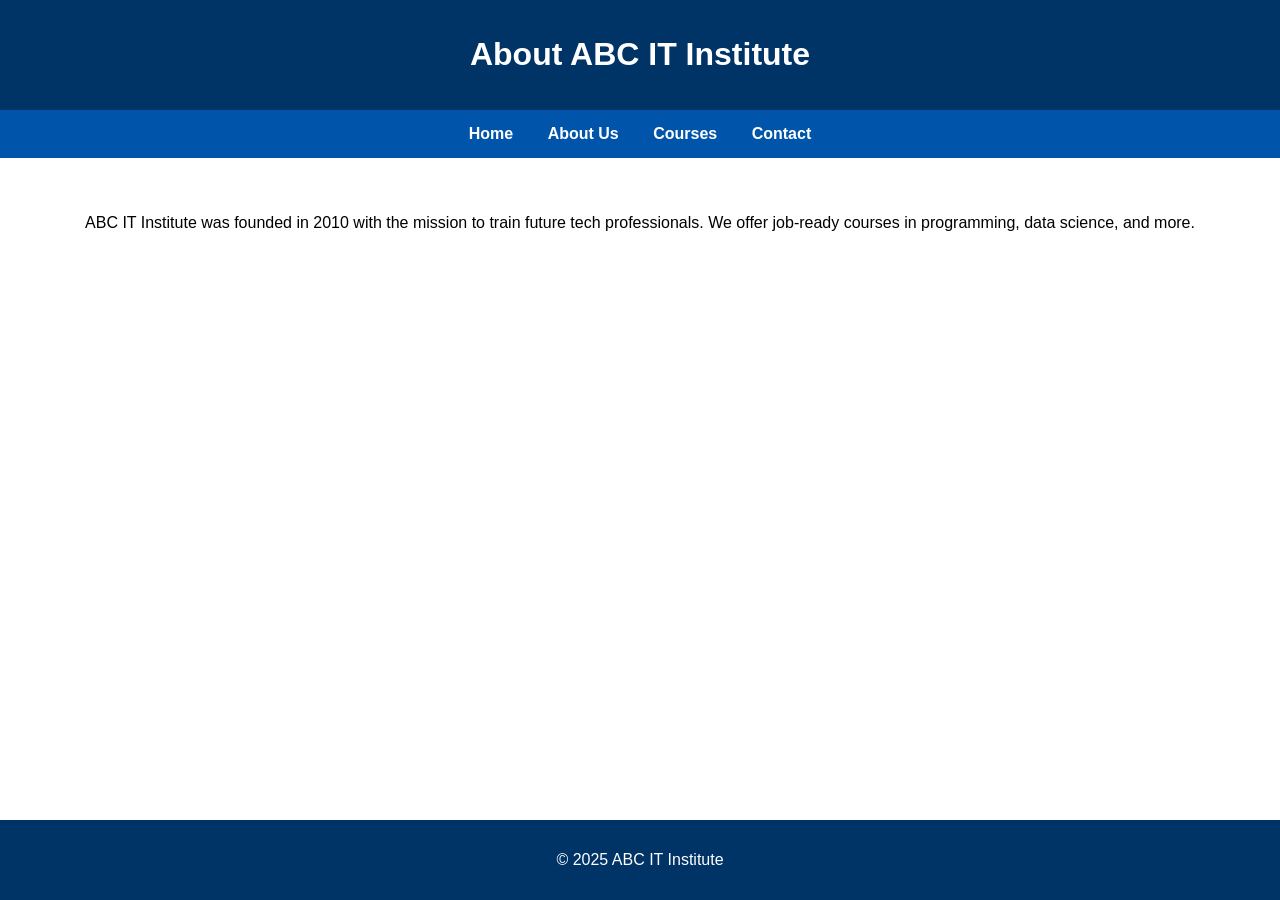
<file: about.html>
<!DOCTYPE html>
<html>
<head>
  <title>About Us</title>
  <style>
    html, body {
      margin: 0;
      padding: 0;
      height: 100%;
      font-family: Arial, sans-serif;
    }
    .wrapper {
      min-height: 100vh;
      display: flex;
      flex-direction: column;
    }
    .content {
      flex: 1;
    }
    .header, .navbar, .footer {
      text-align: center;
      color: white;
      padding: 15px;
    }
    .header, .footer {
      background-color: #003366;
    }
    .navbar {
      background-color: #0055aa;
    }
    .navbar a {
      color: white;
      margin: 0 15px;
      text-decoration: none;
      font-weight: bold;
    }
    .main {
      text-align: center;
      padding: 40px 20px;
    }
  </style>
</head>
<body>
  <div class="wrapper">
    <div class="header">
      <h1>About ABC IT Institute</h1>
    </div>

    <div class="navbar">
      <a href="index.html">Home</a>
      <a href="about.html">About Us</a>
      <a href="courses.html">Courses</a>
      <a href="contact.html">Contact</a>
    </div>

    <div class="content">
      <div class="main">
        <p>ABC IT Institute was founded in 2010 with the mission to train future tech professionals. We offer job-ready courses in programming, data science, and more.</p>
      </div>
    </div>

    <div class="footer">
      <p>© 2025 ABC IT Institute</p>
    </div>
  </div>
</body>
</html>
</file>
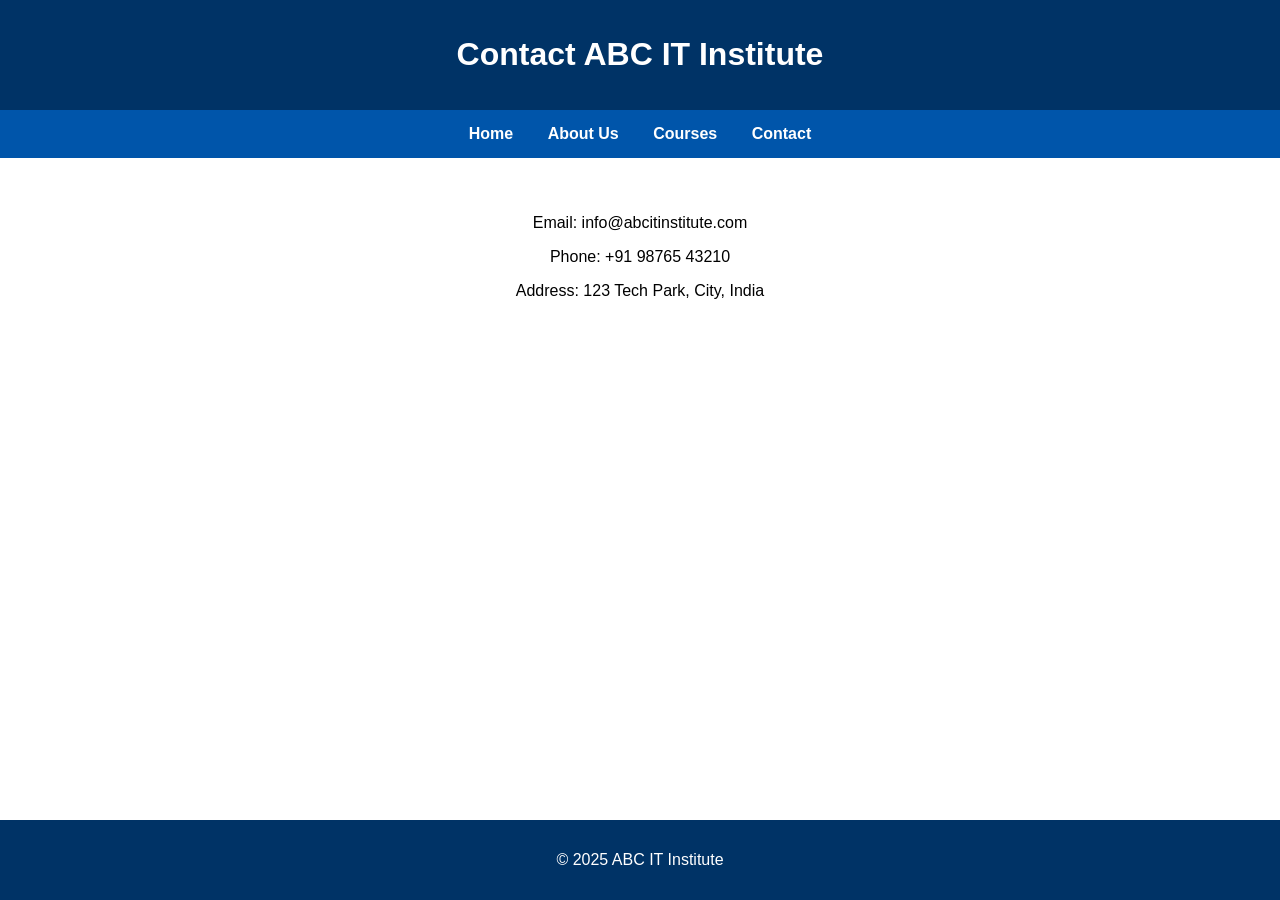
<file: contact.html>
<!DOCTYPE html>
<html>
<head>
  <title>Contact Us</title>
  <style>
    html, body {
      margin: 0;
      padding: 0;
      height: 100%;
      font-family: Arial, sans-serif;
    }
    .wrapper {
      min-height: 100vh;
      display: flex;
      flex-direction: column;
    }
    .content {
      flex: 1;
    }
    .header, .navbar, .footer {
      text-align: center;
      color: white;
      padding: 15px;
    }
    .header, .footer {
      background-color: #003366;
    }
    .navbar {
      background-color: #0055aa;
    }
    .navbar a {
      color: white;
      margin: 0 15px;
      text-decoration: none;
      font-weight: bold;
    }
    .main {
      text-align: center;
      padding: 40px 20px;
    }
  </style>
</head>
<body>
  <div class="wrapper">
    <div class="header">
      <h1>Contact ABC IT Institute</h1>
    </div>

    <div class="navbar">
      <a href="index.html">Home</a>
      <a href="about.html">About Us</a>
      <a href="courses.html">Courses</a>
      <a href="contact.html">Contact</a>
    </div>

    <div class="content">
      <div class="main">
        <p>Email: info@abcitinstitute.com</p>
        <p>Phone: +91 98765 43210</p>
        <p>Address: 123 Tech Park, City, India</p>
      </div>
    </div>

    <div class="footer">
      <p>© 2025 ABC IT Institute</p>
    </div>
  </div>
</body>
</html>
</file>
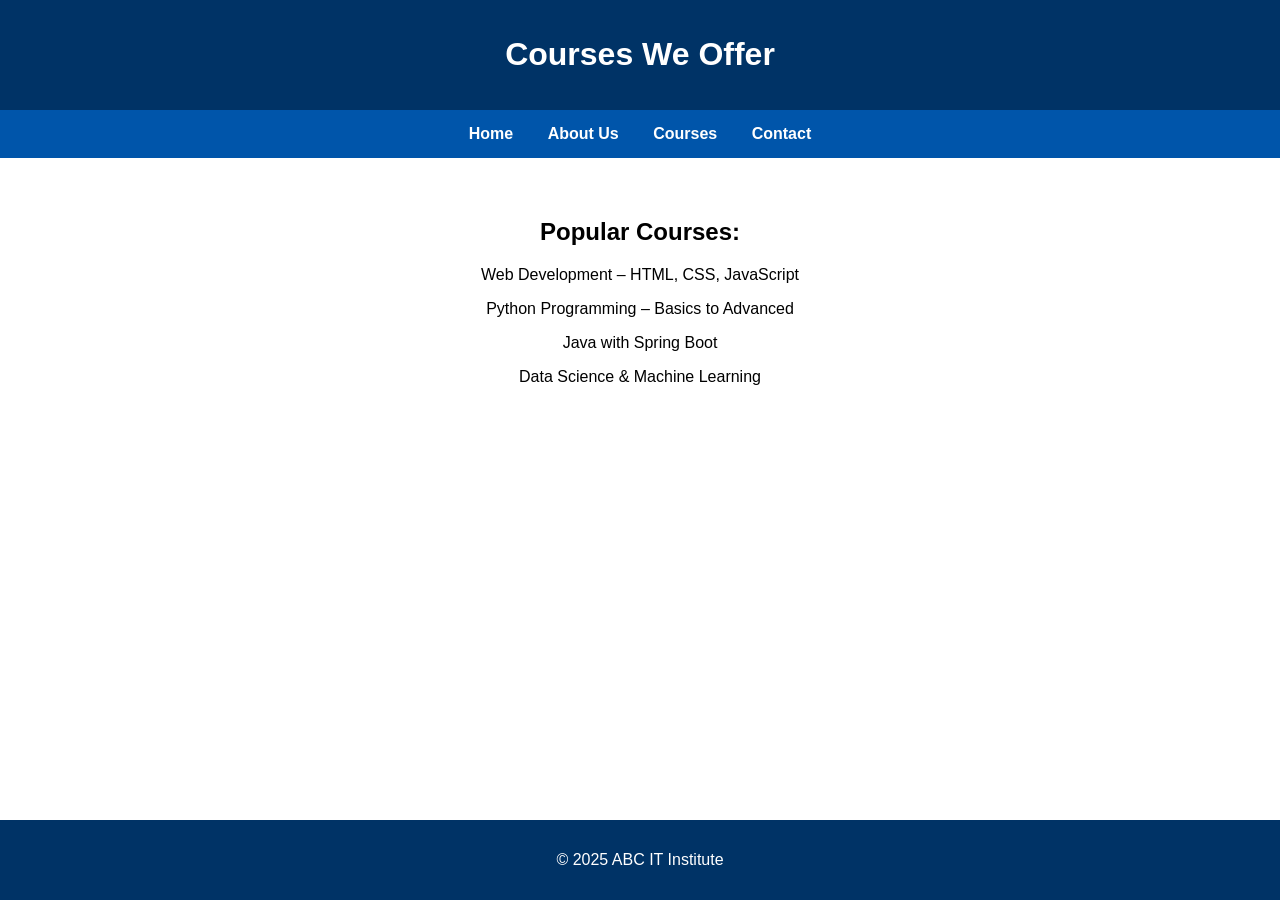
<file: courses.html>
<!DOCTYPE html>
<html>
<head>
  <title>Our Courses</title>
  <style>
    html, body {
      margin: 0;
      padding: 0;
      height: 100%;
      font-family: Arial, sans-serif;
    }
    .wrapper {
      min-height: 100vh;
      display: flex;
      flex-direction: column;
    }
    .content {
      flex: 1;
    }
    .header, .navbar, .footer {
      text-align: center;
      color: white;
      padding: 15px;
    }
    .header, .footer {
      background-color: #003366;
    }
    .navbar {
      background-color: #0055aa;
    }
    .navbar a {
      color: white;
      margin: 0 15px;
      text-decoration: none;
      font-weight: bold;
    }
    .main {
      text-align: center;
      padding: 40px 20px;
    }
  </style>
</head>
<body>
  <div class="wrapper">
    <div class="header">
      <h1>Courses We Offer</h1>
    </div>

    <div class="navbar">
      <a href="index.html">Home</a>
      <a href="about.html">About Us</a>
      <a href="courses.html">Courses</a>
      <a href="contact.html">Contact</a>
    </div>

    <div class="content">
      <div class="main">
        <h2>Popular Courses:</h2>
        <p>Web Development – HTML, CSS, JavaScript</p>
        <p>Python Programming – Basics to Advanced</p>
        <p>Java with Spring Boot</p>
        <p>Data Science & Machine Learning</p>
      </div>
    </div>

    <div class="footer">
      <p>© 2025 ABC IT Institute</p>
    </div>
  </div>
</body>
</html>
</file>
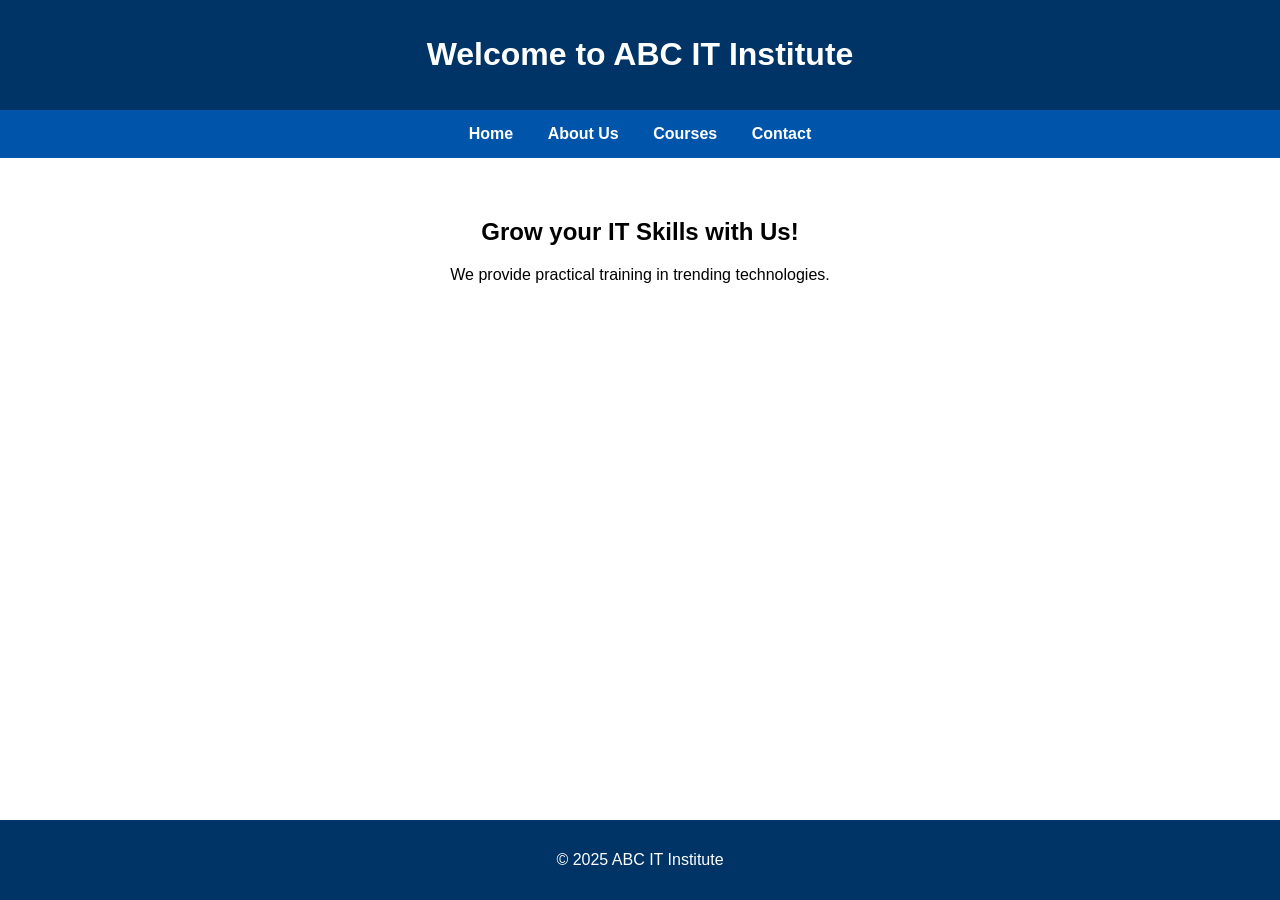
<file: index_1.html>
<!DOCTYPE html>
<html>
<head>
  <title>ABC IT Institute</title>
  <style>
    html, body {
      margin: 0;
      padding: 0;
      height: 100%;
      font-family: Arial, sans-serif;
    }
    .wrapper {
      min-height: 100vh;
      display: flex;
      flex-direction: column;
    }
    .content {
      flex: 1;
    }
    .header, .navbar, .footer {
      text-align: center;
      color: white;
      padding: 15px;
    }
    .header, .footer {
      background-color: #003366;
    }
    .navbar {
      background-color: #0055aa;
    }
    .navbar a {
      color: white;
      margin: 0 15px;
      text-decoration: none;
      font-weight: bold;
    }
    .main {
      text-align: center;
      padding: 40px 20px;
    }
  </style>
</head>
<body>
  <div class="wrapper">
    <div class="header">
      <h1>Welcome to ABC IT Institute</h1>
    </div>

    <div class="navbar">
      <a href="index.html">Home</a>
      <a href="about.html">About Us</a>
      <a href="courses.html">Courses</a>
      <a href="contact.html">Contact</a>
    </div>

    
    <div class="content">
      <div class="main">
        <h2>Grow your IT Skills with Us!</h2>
        <p>We provide practical training in trending technologies.</p>
      </div>
    </div>

    <div class="footer">
      <p>© 2025 ABC IT Institute</p>
    </div>
  </div>
</body>
</html>
</file>
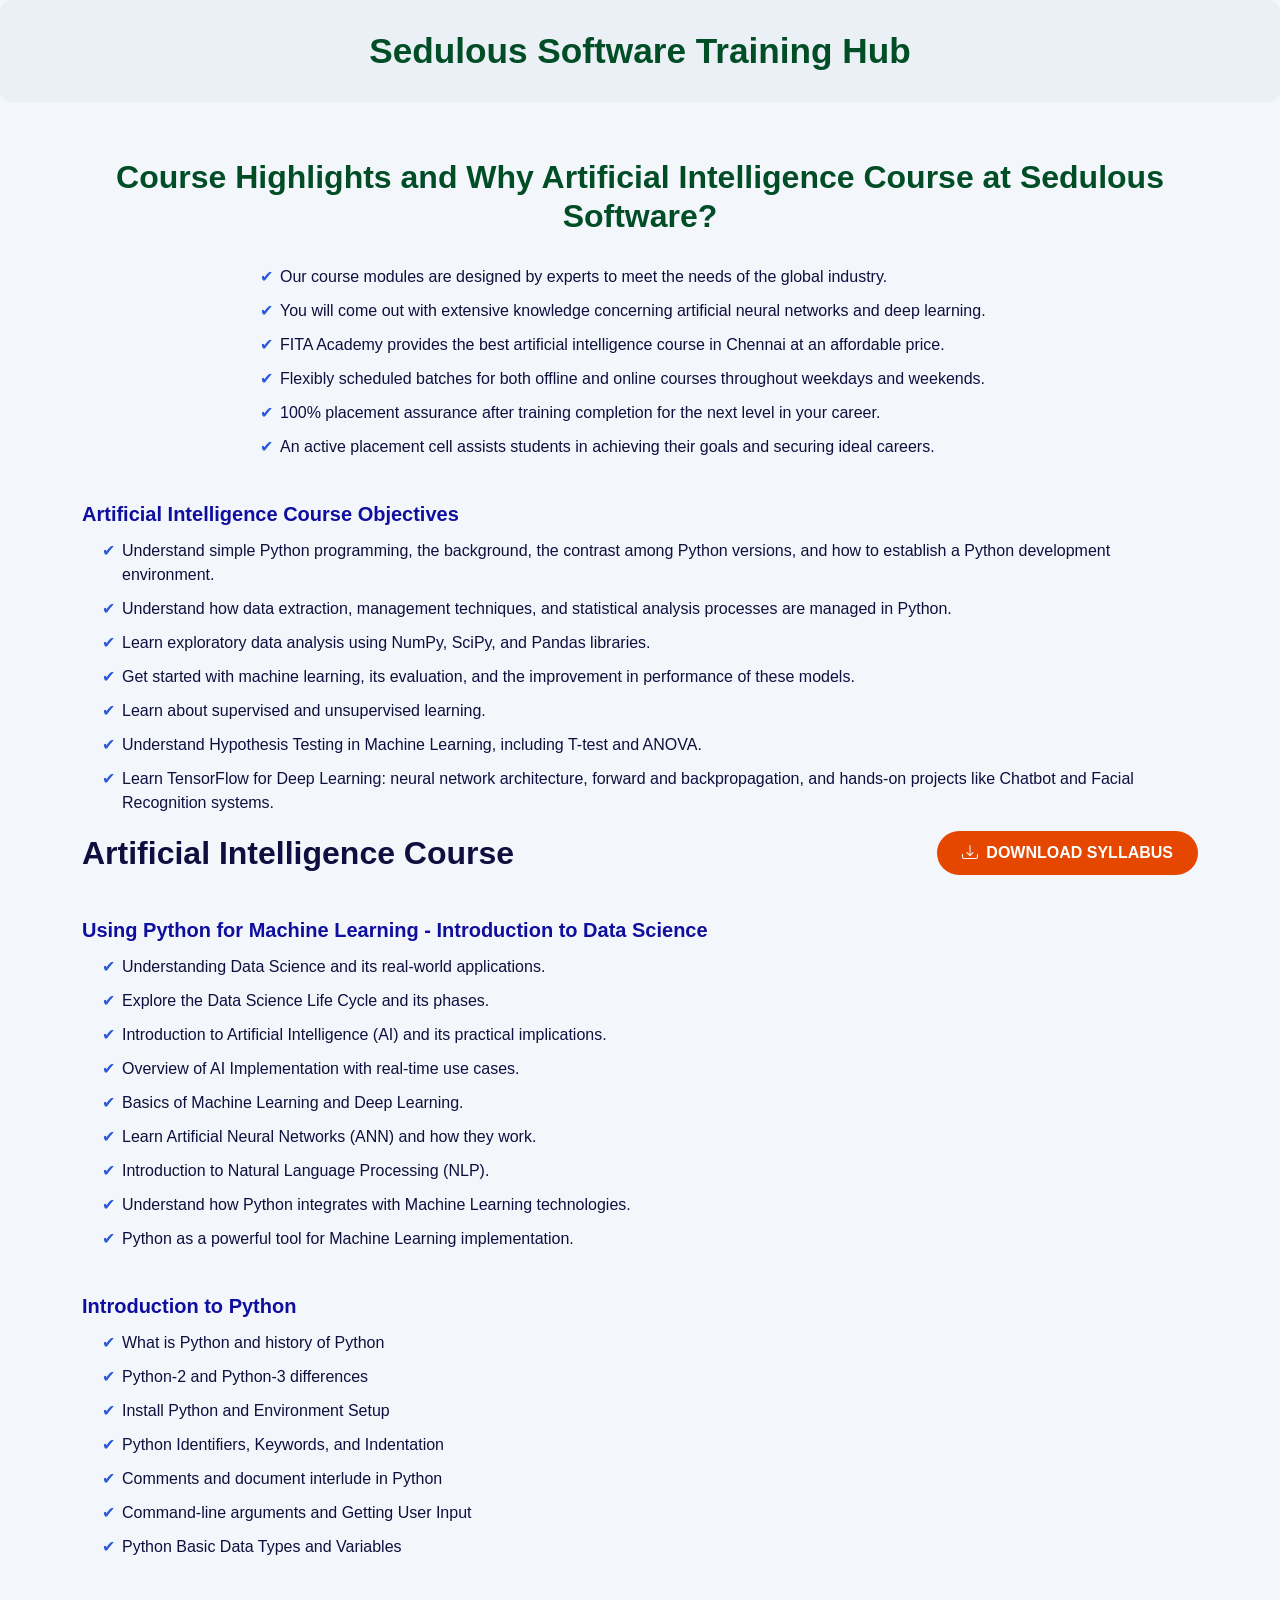
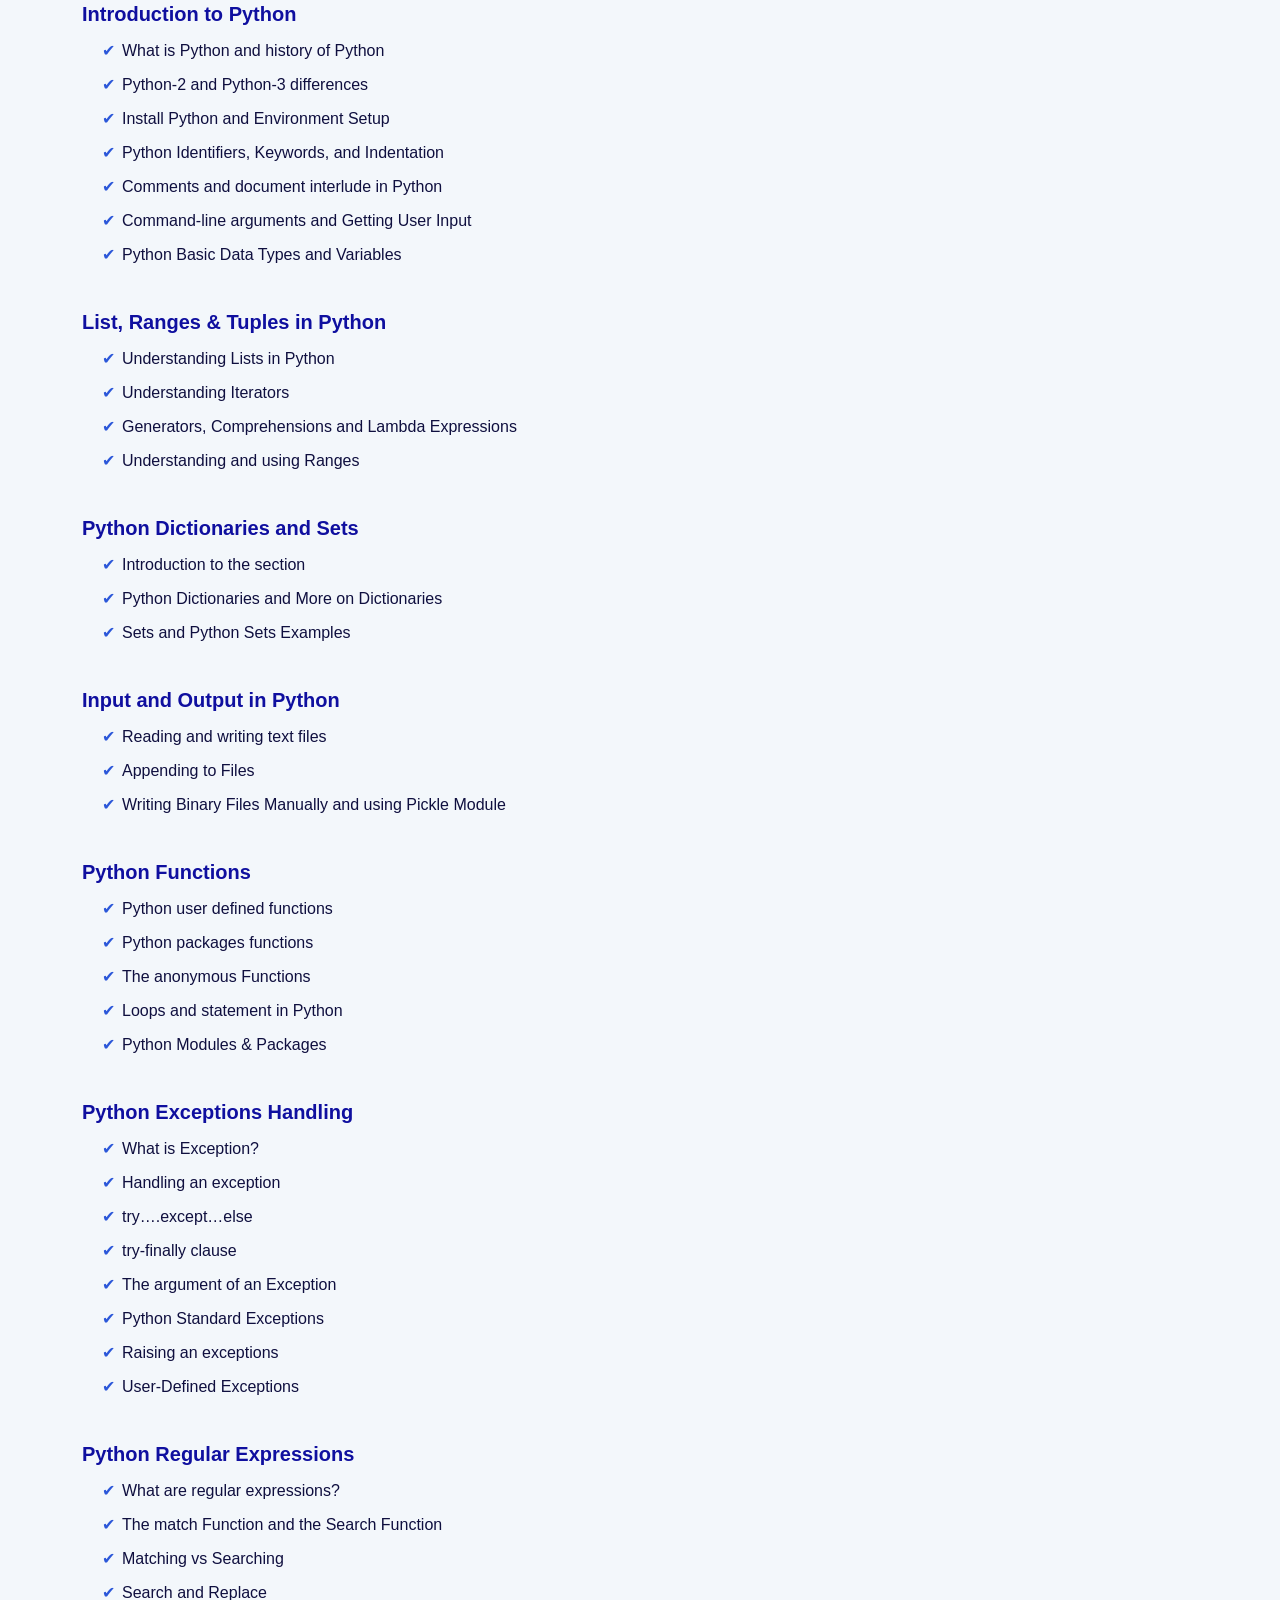
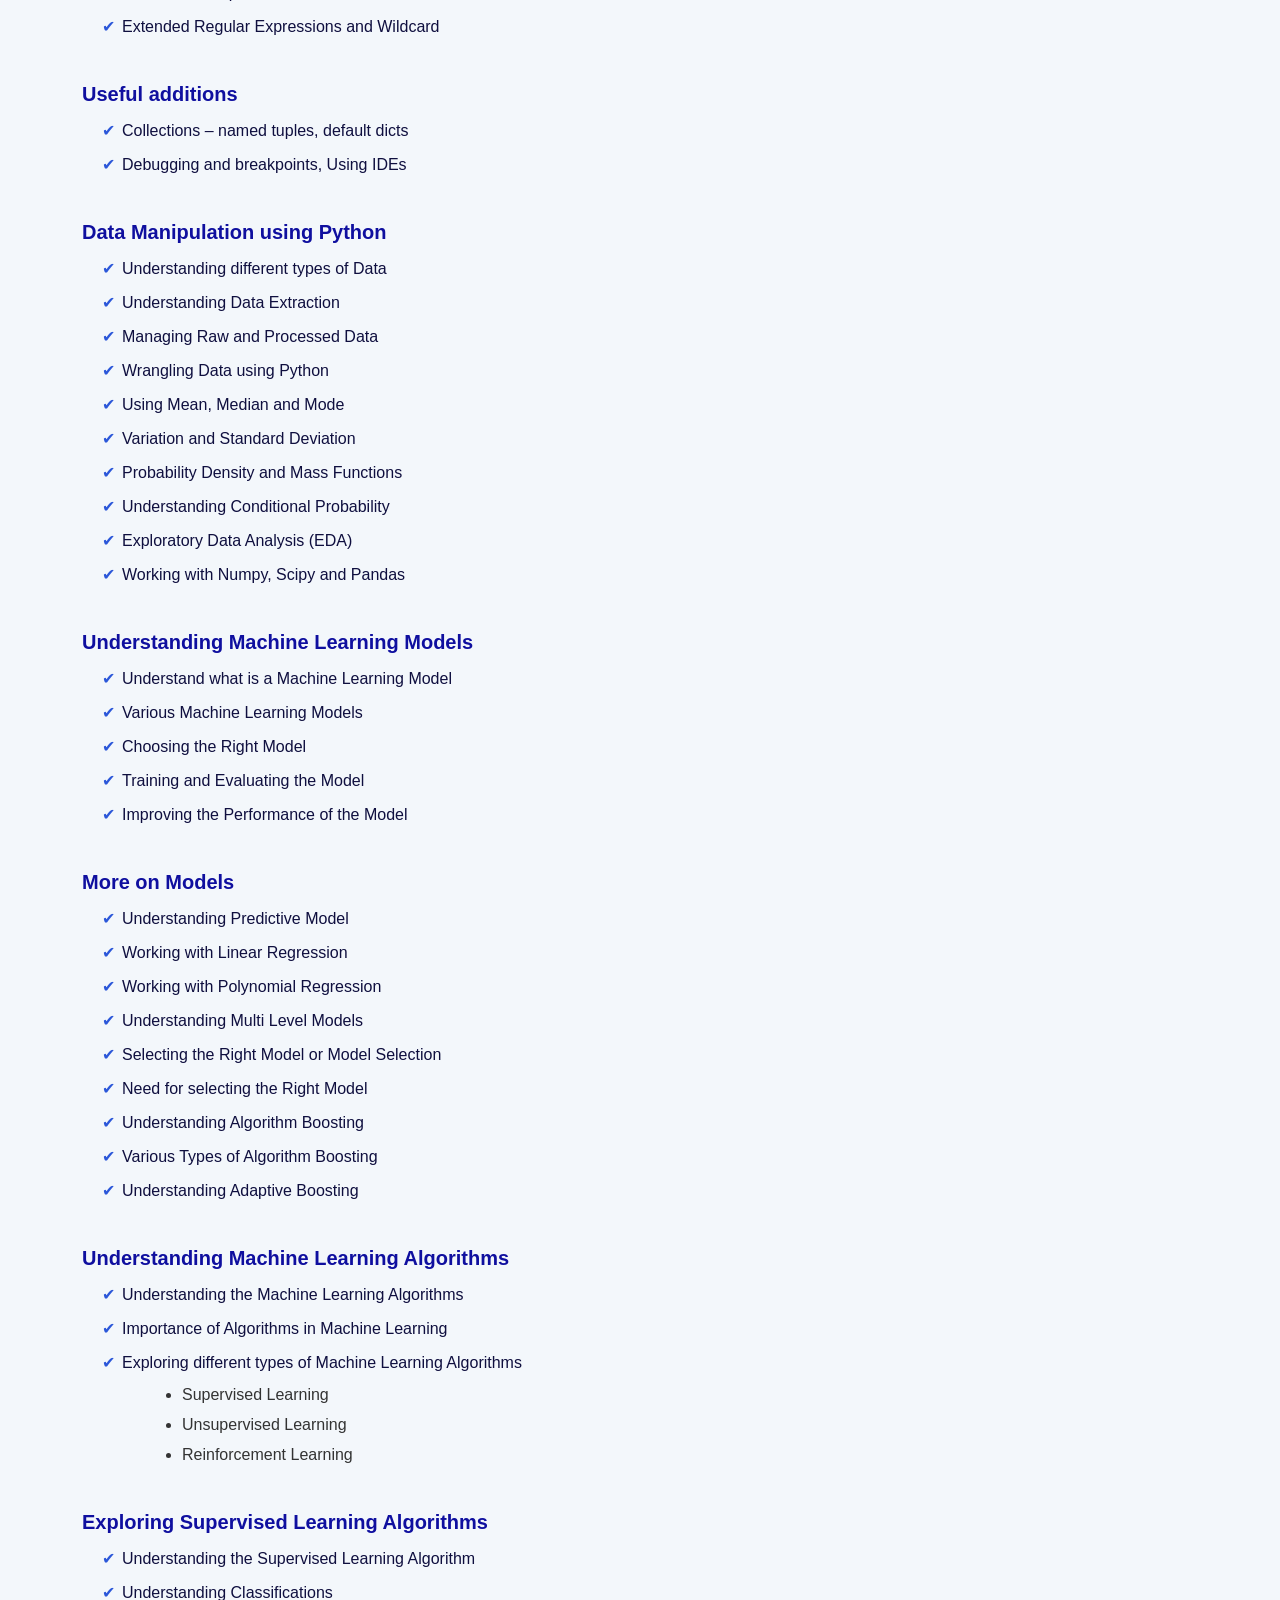
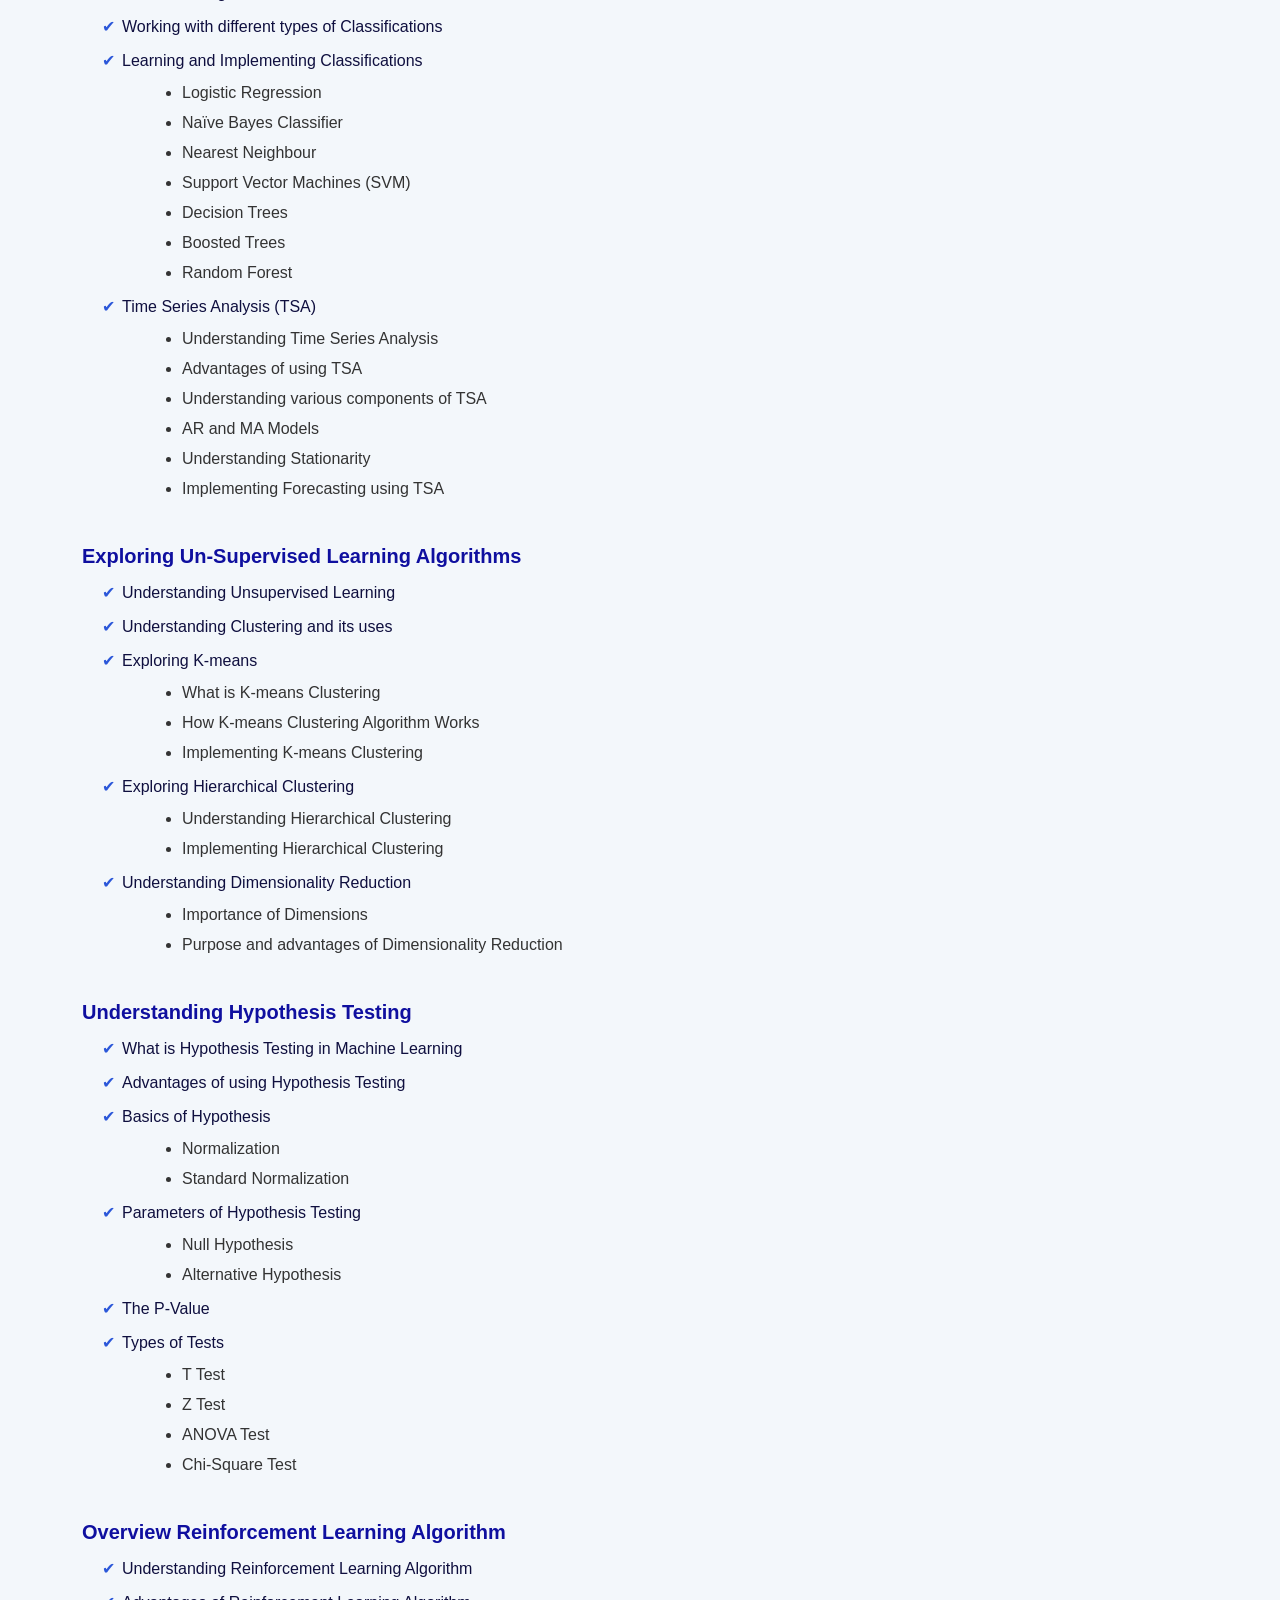
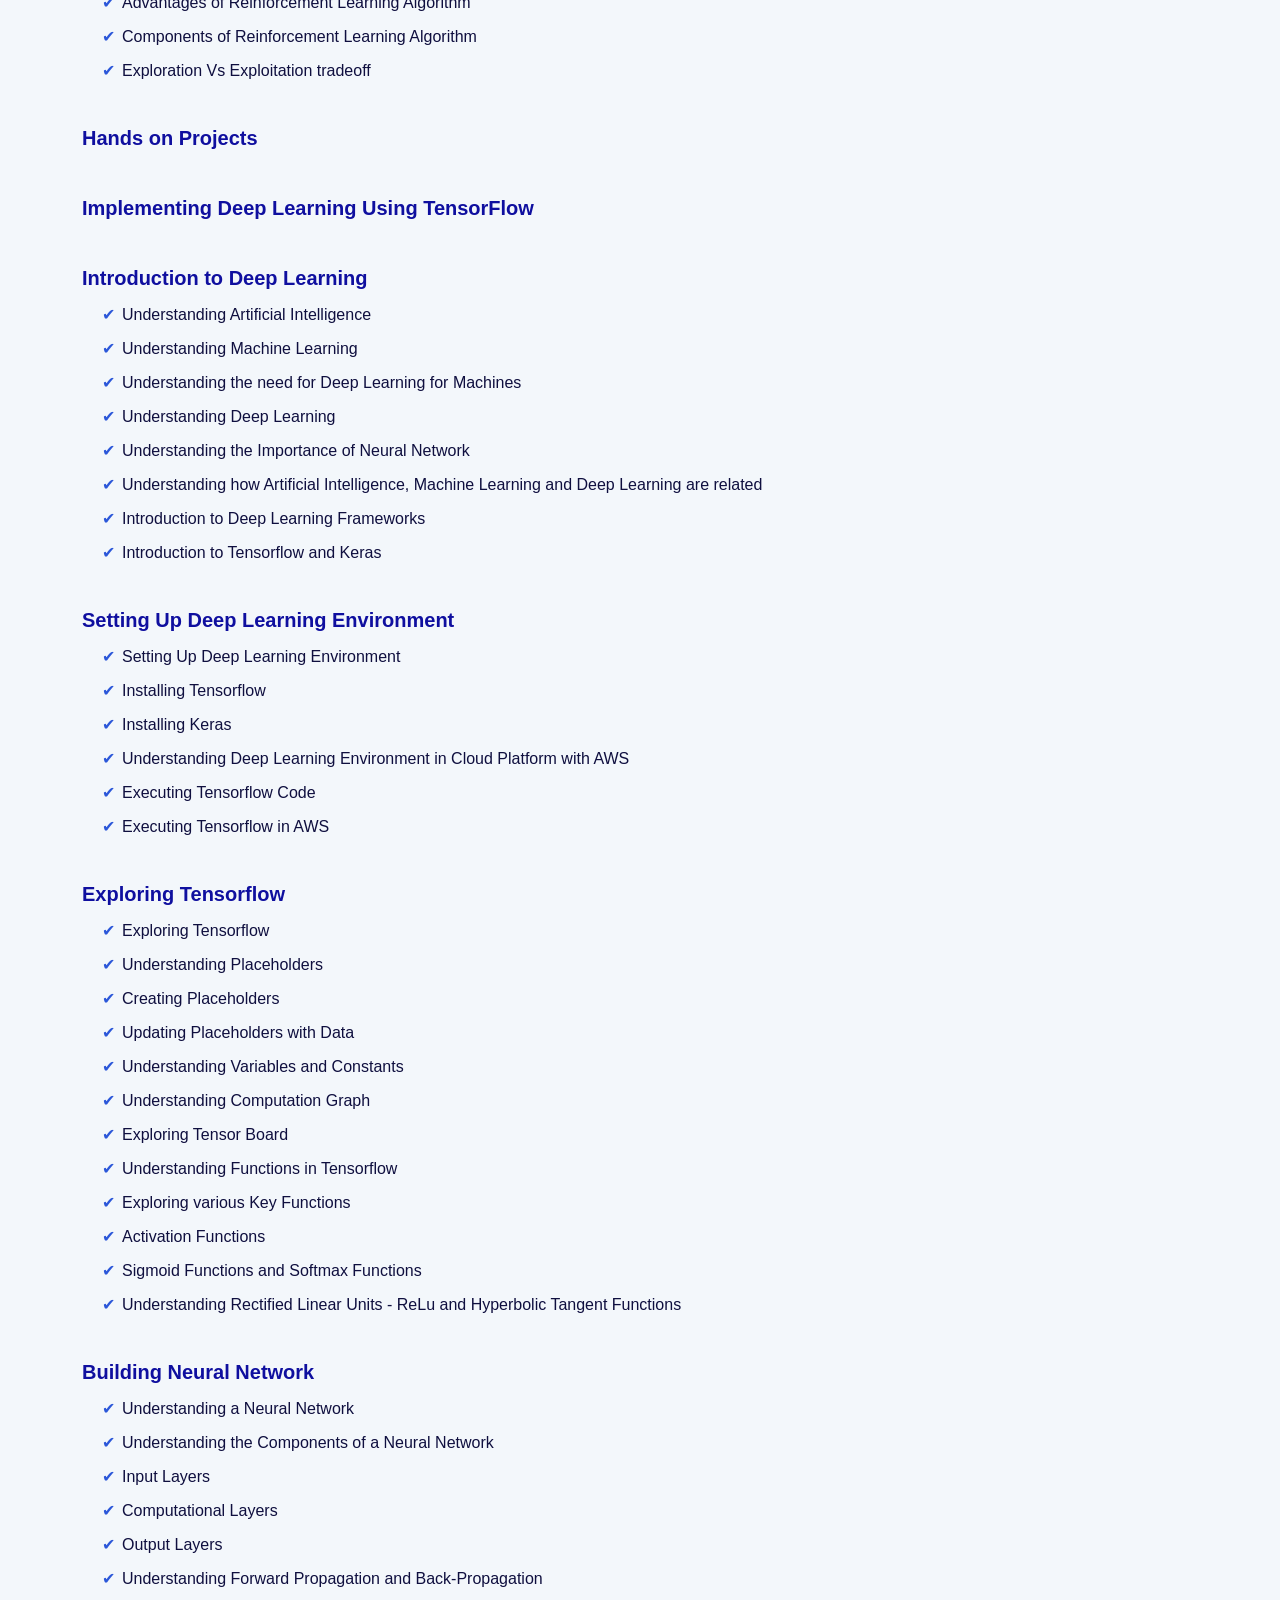
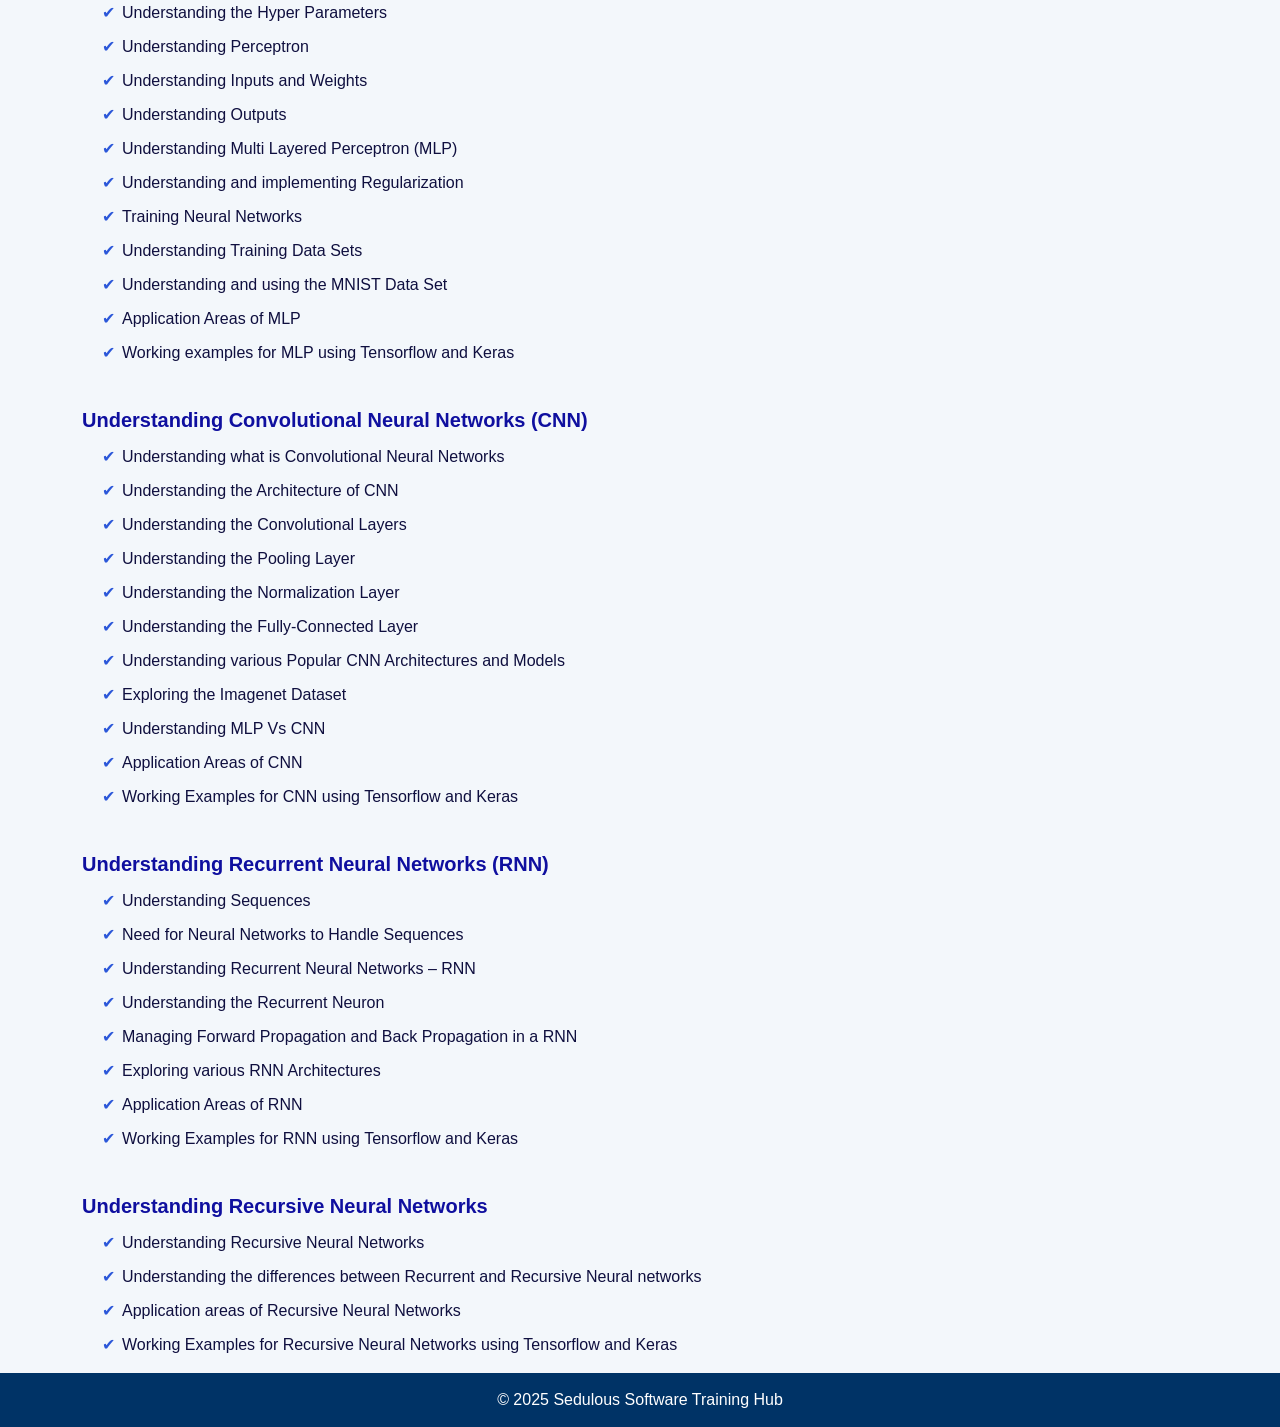
<file: course/ai-course.html>
<!DOCTYPE html>
<html lang="en">

<head>
  <meta charset="UTF-8">
  <title>Artificial Intelligence Course Syllabus</title>
  <meta name="viewport" content="width=device-width, initial-scale=1.0">
  <link href="https://cdn.jsdelivr.net/npm/bootstrap@5.3.0/dist/css/bootstrap.min.css" rel="stylesheet">
  <link rel="stylesheet" href="https://cdn.jsdelivr.net/npm/bootstrap-icons@1.10.5/font/bootstrap-icons.css">
  <style>
  html,
  body {
    height: 100%;
    margin: 0;
    display: flex;
    flex-direction: column;
  }

  body {
    font-family: 'Poppins', sans-serif;
    background-color: #f3f7fb;
    color: #0f0f3f;
    flex: 1;
  }

  .main-header {
    background-color: #eaf0f5;
    padding: 30px 15px;
    text-align: center;
    border-radius: 12px;
    margin-bottom: 40px;
  }

  .main-header h1 {
    font-size: 2.2rem;
    font-weight: 700;
    color: #004d26;
    margin: 0;
  }

  h2 {
    font-weight: 700;
    color: #0f0f3f;
    margin-bottom: 30px;
  }

  .download-btn {
    background-color: #e64700;
    color: white;
    font-weight: 600;
    border: none;
    padding: 10px 25px;
    border-radius: 30px;
    float: right;
    display: flex;
    align-items: center;
  }

  .download-btn i {
    margin-right: 8px;
  }

  .section-title {
    font-size: 20px;
    font-weight: 700;
    margin-top: 40px;
    margin-bottom: 10px;
    color: #0f0f9f;
  }

  .tick-list {
    list-style: none;
    padding-left: 0;
  }

  /* Apply tick only to direct li children of .tick-list, not nested ones */
  .tick-list > li {
    position: relative;
    padding-left: 40px;
    margin-bottom: 10px;
  }

  .tick-list > li::before {
    content: "✔";
    color: #2b57d9;
    position: absolute;
    left: 20px;
    top: 0;
  }

  .dot-list {
    list-style-type: disc;
    padding-left: 60px;
    margin-top: 8px;
    color: #333;
  }

  .dot-list li {
    margin-bottom: 6px;
  }

  .bold-heading {
    font-weight: bold;
    font-size: 1.4rem;
    line-height: 1.9;
  }

  .sub-title {
    font-size: 30px;
    font-weight: 600;
    margin-top: 20px;
    margin-bottom: 15px;
    color: #0f0f3f;
  }

  .sub-section {
    margin-bottom: 30px;
  }

  .content {
    flex: 1;
  }

  .footer-section {
    background-color: #003366;
    color: white;
    text-align: center;
    padding: 15px 0;
  }
</style>
</head>

<body>
  <!-- MAIN CENTERED HEADER -->
  <div class="main-header">
    <h1>Sedulous Software Training Hub</h1>
  </div>

  <div class="container content">
    <div class="text-center my-3">
      <h2 class="fw-bold" style="color: #004d26;">Course Highlights and Why Artificial Intelligence Course at Sedulous
        Software?</h2>
    </div>

    <ul class="tick-list mx-auto" style="max-width: 800px;">
      <li>Our course modules are designed by experts to meet the needs of the global industry.</li>
      <li>You will come out with extensive knowledge concerning artificial neural networks and deep learning.</li>
      <li>FITA Academy provides the best artificial intelligence course in Chennai at an affordable price.</li>
      <li>Flexibly scheduled batches for both offline and online courses throughout weekdays and weekends.</li>
      <li>100% placement assurance after training completion for the next level in your career.</li>
      <li>An active placement cell assists students in achieving their goals and securing ideal careers.</li>
    </ul>

    <div>
      <div class="section-title">Artificial Intelligence Course Objectives</div>
      <ul class="tick-list">
        <li>Understand simple Python programming, the background, the contrast among Python versions, and how to
          establish a Python development environment.</li>
        <li>Understand how data extraction, management techniques, and statistical analysis processes are managed in
          Python.</li>
        <li>Learn exploratory data analysis using NumPy, SciPy, and Pandas libraries.</li>
        <li>Get started with machine learning, its evaluation, and the improvement in performance of these models.</li>
        <li>Learn about supervised and unsupervised learning.</li>
        <li>Understand Hypothesis Testing in Machine Learning, including T-test and ANOVA.</li>
        <li>Learn TensorFlow for Deep Learning: neural network architecture, forward and backpropagation, and hands-on
          projects like Chatbot and Facial Recognition systems.</li>
      </ul>
    </div>
    <div class="d-flex justify-content-between align-items-center mb-4">
      <h2 class="m-0">Artificial Intelligence Course</h2>
      <button class="download-btn">
        <i class="bi bi-download"></i> DOWNLOAD SYLLABUS
      </button>
    </div>
    <div>
      <div class="section-title">Using Python for Machine Learning - Introduction to Data Science</div>
      <ul class="tick-list">
        <li>Understanding Data Science and its real-world applications.</li>
        <li>Explore the Data Science Life Cycle and its phases.</li>
        <li>Introduction to Artificial Intelligence (AI) and its practical implications.</li>
        <li>Overview of AI Implementation with real-time use cases.</li>
        <li>Basics of Machine Learning and Deep Learning.</li>
        <li>Learn Artificial Neural Networks (ANN) and how they work.</li>
        <li>Introduction to Natural Language Processing (NLP).</li>
        <li>Understand how Python integrates with Machine Learning technologies.</li>
        <li>Python as a powerful tool for Machine Learning implementation.</li>
      </ul>
    </div>

    <div>
      <div class="section-title">Introduction to Python</div>
      <ul class="tick-list">
        <li>What is Python and history of Python</li>
        <li>Python-2 and Python-3 differences</li>
        <li>Install Python and Environment Setup</li>
        <li>Python Identifiers, Keywords, and Indentation</li>
        <li>Comments and document interlude in Python</li>
        <li>Command-line arguments and Getting User Input</li>
        <li>Python Basic Data Types and Variables</li>

      </ul>
    </div>
    <div>
      <div class="section-title">Introduction to Python</div>
      <ul class="tick-list">
        <li>What is Python and history of Python</li>
        <li>Python-2 and Python-3 differences</li>
        <li>Install Python and Environment Setup</li>
        <li>Python Identifiers, Keywords, and Indentation</li>
        <li>Comments and document interlude in Python</li>
        <li>Command-line arguments and Getting User Input</li>
        <li>Python Basic Data Types and Variables</li>
      </ul>
    </div>

    <div>
      <div class="section-title">List, Ranges & Tuples in Python</div>
      <ul class="tick-list">
        <li>Understanding Lists in Python</li>
        <li>Understanding Iterators</li>
        <li>Generators, Comprehensions and Lambda Expressions</li>
        <li>Understanding and using Ranges</li>
      </ul>
    </div>

    <div>
      <div class="section-title">Python Dictionaries and Sets</div>
      <ul class="tick-list">
        <li>Introduction to the section</li>
        <li>Python Dictionaries and More on Dictionaries</li>
        <li>Sets and Python Sets Examples</li>
      </ul>
    </div>

    <div>
      <div class="section-title">Input and Output in Python</div>
      <ul class="tick-list">
        <li>Reading and writing text files</li>
        <li>Appending to Files</li>
        <li>Writing Binary Files Manually and using Pickle Module</li>
      </ul>
    </div>

    <div>
      <div class="section-title">Python Functions</div>
      <ul class="tick-list">
        <li>Python user defined functions</li>
        <li>Python packages functions</li>
        <li>The anonymous Functions</li>
        <li>Loops and statement in Python</li>
        <li>Python Modules & Packages</li>
      </ul>
    </div>
    <div>
      <div class="section-title">Python Exceptions Handling</div>
      <ul class="tick-list">
        <li>What is Exception?</li>
        <li>Handling an exception</li>
        <li>try….except…else</li>
        <li>try-finally clause</li>
        <li>The argument of an Exception</li>
        <li>Python Standard Exceptions</li>
        <li>Raising an exceptions</li>
        <li>User-Defined Exceptions</li>
      </ul>
    </div>

    <div>
      <div class="section-title">Python Regular Expressions</div>
      <ul class="tick-list">
        <li>What are regular expressions?</li>
        <li>The match Function and the Search Function</li>
        <li>Matching vs Searching</li>
        <li>Search and Replace</li>
        <li>Extended Regular Expressions and Wildcard</li>
      </ul>
    </div>

    <div>
      <div class="section-title">Useful additions</div>
      <ul class="tick-list">
        <li>Collections – named tuples, default dicts</li>
        <li>Debugging and breakpoints, Using IDEs</li>
      </ul>
    </div>

    <div>
      <div class="section-title">Data Manipulation using Python</div>
      <ul class="tick-list">
        <li>Understanding different types of Data</li>
        <li>Understanding Data Extraction</li>
        <li>Managing Raw and Processed Data</li>
        <li>Wrangling Data using Python</li>
        <li>Using Mean, Median and Mode</li>
        <li>Variation and Standard Deviation</li>
        <li>Probability Density and Mass Functions</li>
        <li>Understanding Conditional Probability</li>
        <li>Exploratory Data Analysis (EDA)</li>
        <li>Working with Numpy, Scipy and Pandas
        </li>
      </ul>
    </div>
    <div>
  <div class="section-title">Understanding Machine Learning Models</div>
  <ul class="tick-list">
    <li>Understand what is a Machine Learning Model</li>
    <li>Various Machine Learning Models</li>
    <li>Choosing the Right Model</li>
    <li>Training and Evaluating the Model</li>
    <li>Improving the Performance of the Model</li>
  </ul>
    </div>
    <div>
      <div class="section-title">More on Models</div>
      <ul class="tick-list">
    <li>Understanding Predictive Model</li>
    <li>Working with Linear Regression</li>
    <li>Working with Polynomial Regression</li>
    <li>Understanding Multi Level Models</li>
    <li>Selecting the Right Model or Model Selection</li>
    <li>Need for selecting the Right Model</li>
    <li>Understanding Algorithm Boosting</li>
    <li>Various Types of Algorithm Boosting</li>
    <li>Understanding Adaptive Boosting</li>
  </ul>
</div>
  
<div>
  <div class="section-title">Understanding Machine Learning Algorithms</div>
  <ul class="tick-list">
    <li>Understanding the Machine Learning Algorithms</li>
    <li>Importance of Algorithms in Machine Learning</li>
    <li>Exploring different types of Machine Learning Algorithms
      <ul class="dot-list">
        <li>Supervised Learning</li>
        <li>Unsupervised Learning</li>
        <li>Reinforcement Learning</li>
      </ul>
    </li>
  </ul>
</div>
<div>
  <div class="section-title">Exploring Supervised Learning Algorithms</div>
  <ul class="tick-list">
    <li>Understanding the Supervised Learning Algorithm</li>
    <li>Understanding Classifications</li>
    <li>Working with different types of Classifications</li>
    <li>
      Learning and Implementing Classifications
      <ul class="dot-list">
        <li>Logistic Regression</li>
        <li>Naïve Bayes Classifier</li>
        <li>Nearest Neighbour</li>
        <li>Support Vector Machines (SVM)</li>
        <li>Decision Trees</li>
        <li>Boosted Trees</li>
        <li>Random Forest</li>
      </ul>
    </li>
    <li>
      Time Series Analysis (TSA)
      <ul class="dot-list">
        <li>Understanding Time Series Analysis</li>
        <li>Advantages of using TSA</li>
        <li>Understanding various components of TSA</li>
        <li>AR and MA Models</li>
        <li>Understanding Stationarity</li>
        <li>Implementing Forecasting using TSA</li>
      </ul>
    </li>
  </ul>
</div>

<div>
  <div class="section-title">Exploring Un-Supervised Learning Algorithms
</div>
  <ul class="tick-list">
    <li>Understanding Unsupervised Learning</li>
    <li>Understanding Clustering and its uses</li>
    <li>Exploring K-means
      <ul class="dot-list">
        <li>What is K-means Clustering</li>
        <li>How K-means Clustering Algorithm Works</li>
        <li>Implementing K-means Clustering</li>
      </ul>
    </li>
    <li>
      Exploring Hierarchical Clustering
      <ul class="dot-list">
        <li>Understanding Hierarchical Clustering</li>
        <li>Implementing Hierarchical Clustering</li>

      </ul>
    </li>
<li>Understanding Dimensionality Reduction
      <ul class="dot-list">
        <li>Importance of Dimensions</li>
        <li>Purpose and advantages of Dimensionality Reduction</li>

      </ul>
    </li>
  </ul>
</div>




<div>
  <div class="section-title">Understanding Hypothesis Testing
</div>
  <ul class="tick-list">
    <li>What is Hypothesis Testing in Machine Learning</li>
    <li>Advantages of using Hypothesis Testing</li>
    <li>Basics of Hypothesis
      <ul class="dot-list">
        <li>Normalization</li>
        <li>Standard Normalization</li>
      </ul>
    </li>
    <li>
Parameters of Hypothesis Testing
      <ul class="dot-list">
        <li>Null Hypothesis</li>
        <li>Alternative Hypothesis</li>

      </ul>
    </li>
        <li>The P-Value</li>
<li>Types of Tests
      <ul class="dot-list">
        <li>T Test</li>
        <li>Z Test</li>
  <li>ANOVA Test</li>
        <li>Chi-Square Test</li>
      </ul>
    </li>
  </ul>
</div>
<div>
  <div class="section-title">Overview Reinforcement Learning Algorithm</div>
  <ul class="tick-list">
    <li>Understanding Reinforcement Learning Algorithm</li>
    <li>Advantages of Reinforcement Learning Algorithm</li>
    <li>Components of Reinforcement Learning Algorithm</li>
      <li>Exploration Vs Exploitation tradeoff</li>

  </ul>
</div>

  <div class="section-title">Hands on Projects</div>
  <div class="section-title">Implementing Deep Learning Using TensorFlow</div>


<div>
  <div class="section-title">Introduction to Deep Learning</div>
  <ul class="tick-list">
    <li>Understanding Artificial Intelligence</li>
    <li>Understanding Machine Learning</li>
    <li>Understanding the need for Deep Learning for Machines</li>
    <li>Understanding Deep Learning</li>
    <li>Understanding the Importance of Neural Network</li>
    <li>Understanding how Artificial Intelligence, Machine Learning and Deep Learning are related</li>
    <li>Introduction to Deep Learning Frameworks</li>
    <li>Introduction to Tensorflow and Keras</li>
  </ul>

  <div class="section-title">Setting Up Deep Learning Environment</div>
  <ul class="tick-list">
    <li>Setting Up Deep Learning Environment</li>
    <li>Installing Tensorflow</li>
    <li>Installing Keras</li>
    <li>Understanding Deep Learning Environment in Cloud Platform with AWS</li>
    <li>Executing Tensorflow Code</li>
    <li>Executing Tensorflow in AWS</li>
  </ul>

  <div class="section-title">Exploring Tensorflow</div>
  <ul class="tick-list">
    <li>Exploring Tensorflow</li>
    <li>Understanding Placeholders</li>
    <li>Creating Placeholders</li>
    <li>Updating Placeholders with Data</li>
    <li>Understanding Variables and Constants</li>
    <li>Understanding Computation Graph</li>
    <li>Exploring Tensor Board</li>
    <li>Understanding Functions in Tensorflow</li>
    <li>Exploring various Key Functions</li>
    <li>Activation Functions</li>
    <li>Sigmoid Functions and Softmax Functions</li>
    <li>Understanding Rectified Linear Units - ReLu and Hyperbolic Tangent Functions</li>
  </ul>
</div>


<div>
  <!-- Section 1: Building Neural Network -->
  <div class="section-title">Building Neural Network</div>
  <ul class="tick-list">
    <li>Understanding a Neural Network</li>
    <li>Understanding the Components of a Neural Network</li>
    <li>Input Layers</li>
    <li>Computational Layers</li>
    <li>Output Layers</li>
    <li>Understanding Forward Propagation and Back-Propagation</li>
    <li>Understanding the Hyper Parameters</li>
    <li>Understanding Perceptron</li>
    <li>Understanding Inputs and Weights</li>
    <li>Understanding Outputs</li>
    <li>Understanding Multi Layered Perceptron (MLP)</li>
    <li>Understanding and implementing Regularization</li>
    <li>Training Neural Networks</li>
    <li>Understanding Training Data Sets</li>
    <li>Understanding and using the MNIST Data Set</li>
    <li>Application Areas of MLP</li>
    <li>Working examples for MLP using Tensorflow and Keras</li>
  </ul>

  <!-- Section 2: Convolutional Neural Networks (CNN) -->
  <div class="section-title">Understanding Convolutional Neural Networks (CNN)</div>
  <ul class="tick-list">
    <li>Understanding what is Convolutional Neural Networks</li>
    <li>Understanding the Architecture of CNN</li>
    <li>Understanding the Convolutional Layers</li>
    <li>Understanding the Pooling Layer</li>
    <li>Understanding the Normalization Layer</li>
    <li>Understanding the Fully-Connected Layer</li>
    <li>Understanding various Popular CNN Architectures and Models</li>
    <li>Exploring the Imagenet Dataset</li>
    <li>Understanding MLP Vs CNN</li>
    <li>Application Areas of CNN</li>
    <li>Working Examples for CNN using Tensorflow and Keras</li>
  </ul>

  <!-- Section 3: Recurrent Neural Networks (RNN) -->
  <div class="section-title">Understanding Recurrent Neural Networks (RNN)</div>
  <ul class="tick-list">
    <li>Understanding Sequences</li>
    <li>Need for Neural Networks to Handle Sequences</li>
    <li>Understanding Recurrent Neural Networks – RNN</li>
    <li>Understanding the Recurrent Neuron</li>
    <li>Managing Forward Propagation and Back Propagation in a RNN</li>
    <li>Exploring various RNN Architectures</li>
    <li>Application Areas of RNN</li>
    <li>Working Examples for RNN using Tensorflow and Keras</li>
  </ul>

  <!-- Section 4: Recursive Neural Networks -->
  <div class="section-title">Understanding Recursive Neural Networks</div>
  <ul class="tick-list">
    <li>Understanding Recursive Neural Networks</li>
    <li>Understanding the differences between Recurrent and Recursive Neural networks</li>
    <li>Application areas of Recursive Neural Networks</li>
    <li>Working Examples for Recursive Neural Networks using Tensorflow and Keras</li>
  </ul>
</div>


  </div>

 
  <footer class="footer-section">
    <p class="mb-0">© 2025 Sedulous Software Training Hub</p>
  </footer>
</body>

</html>
</file>
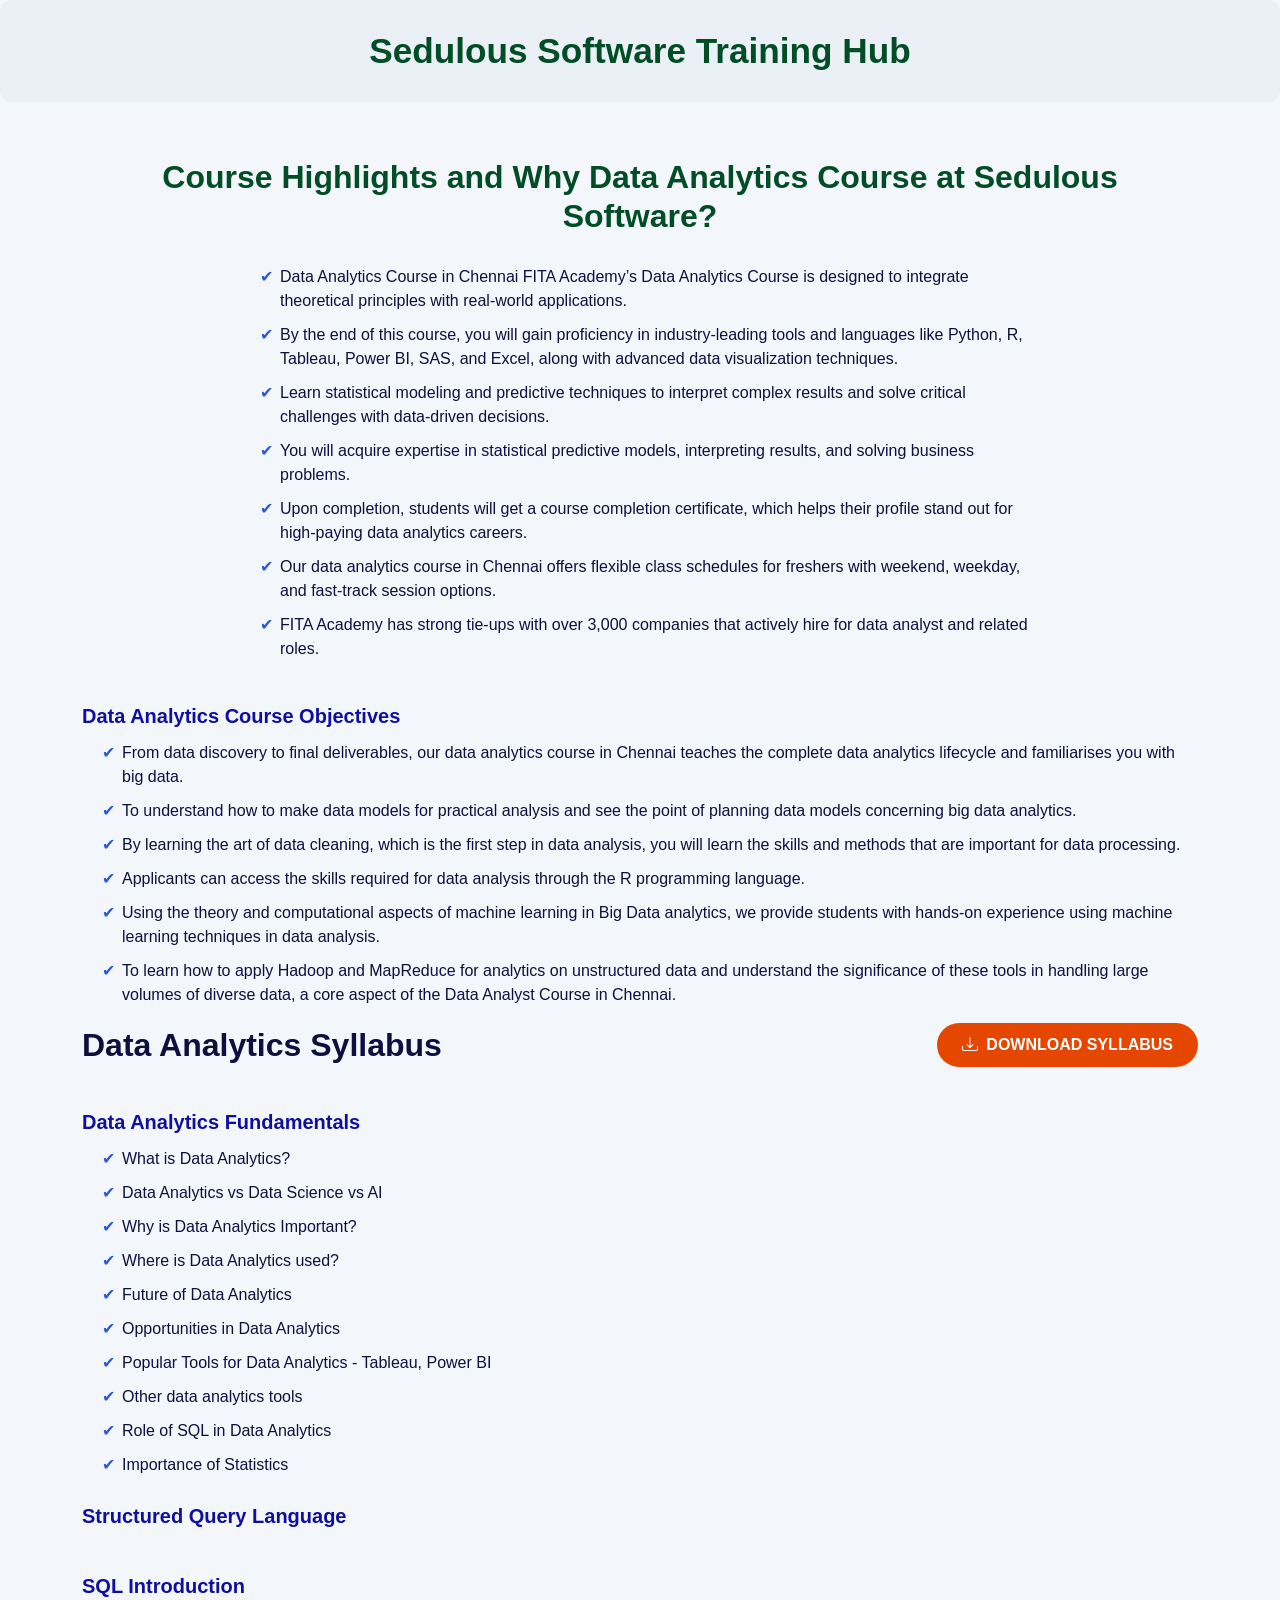
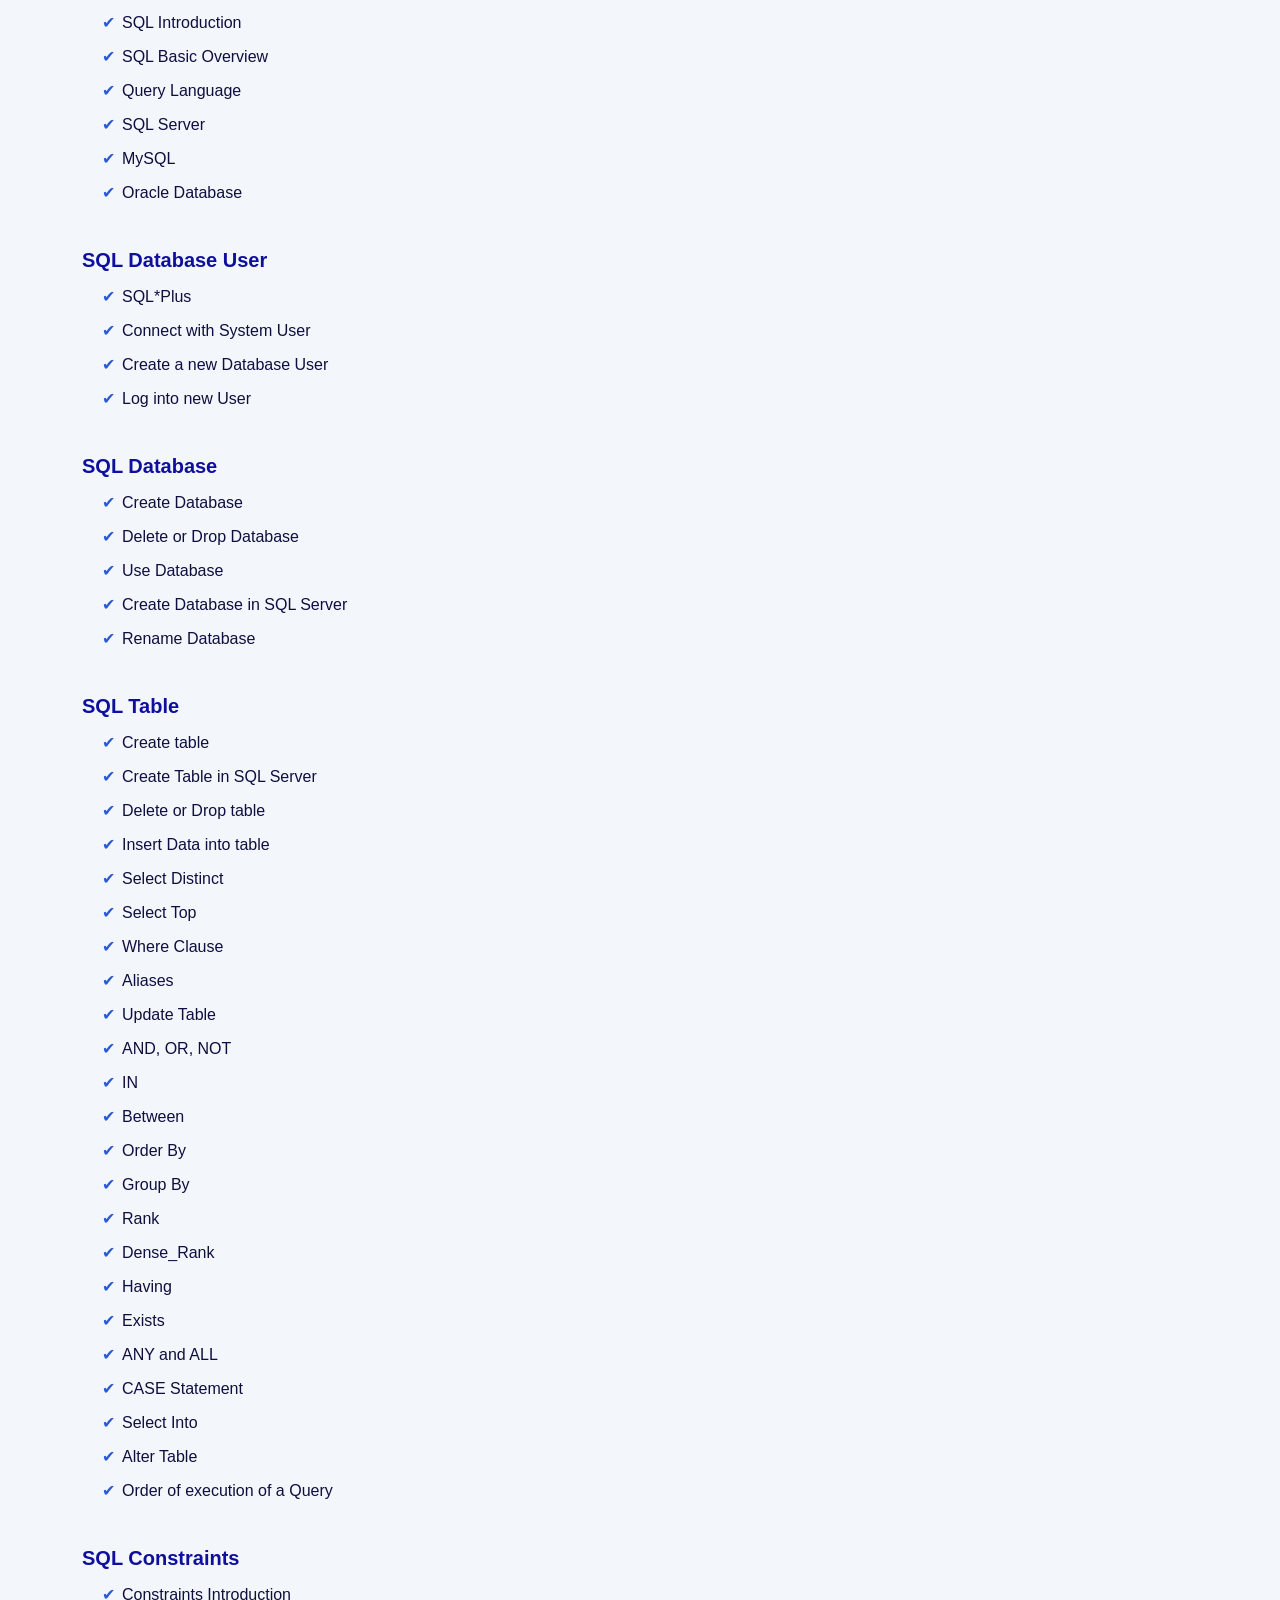
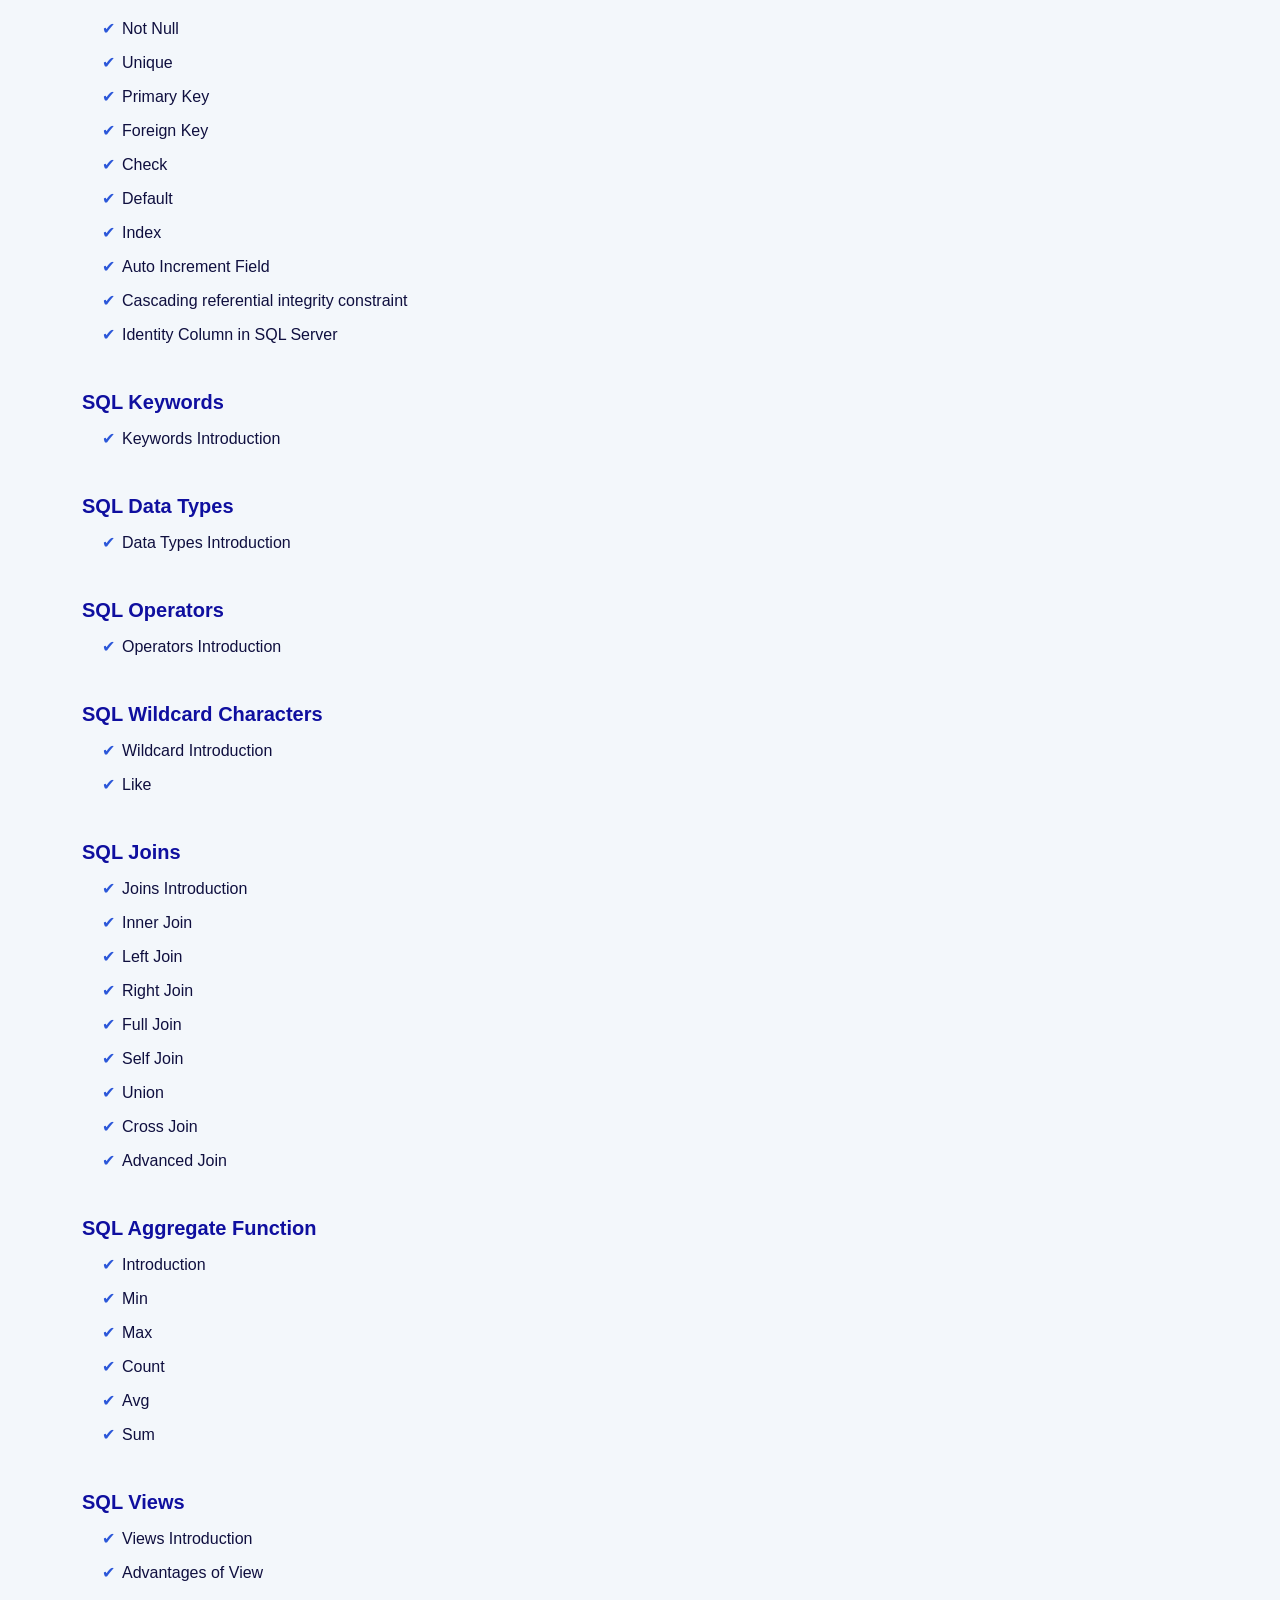
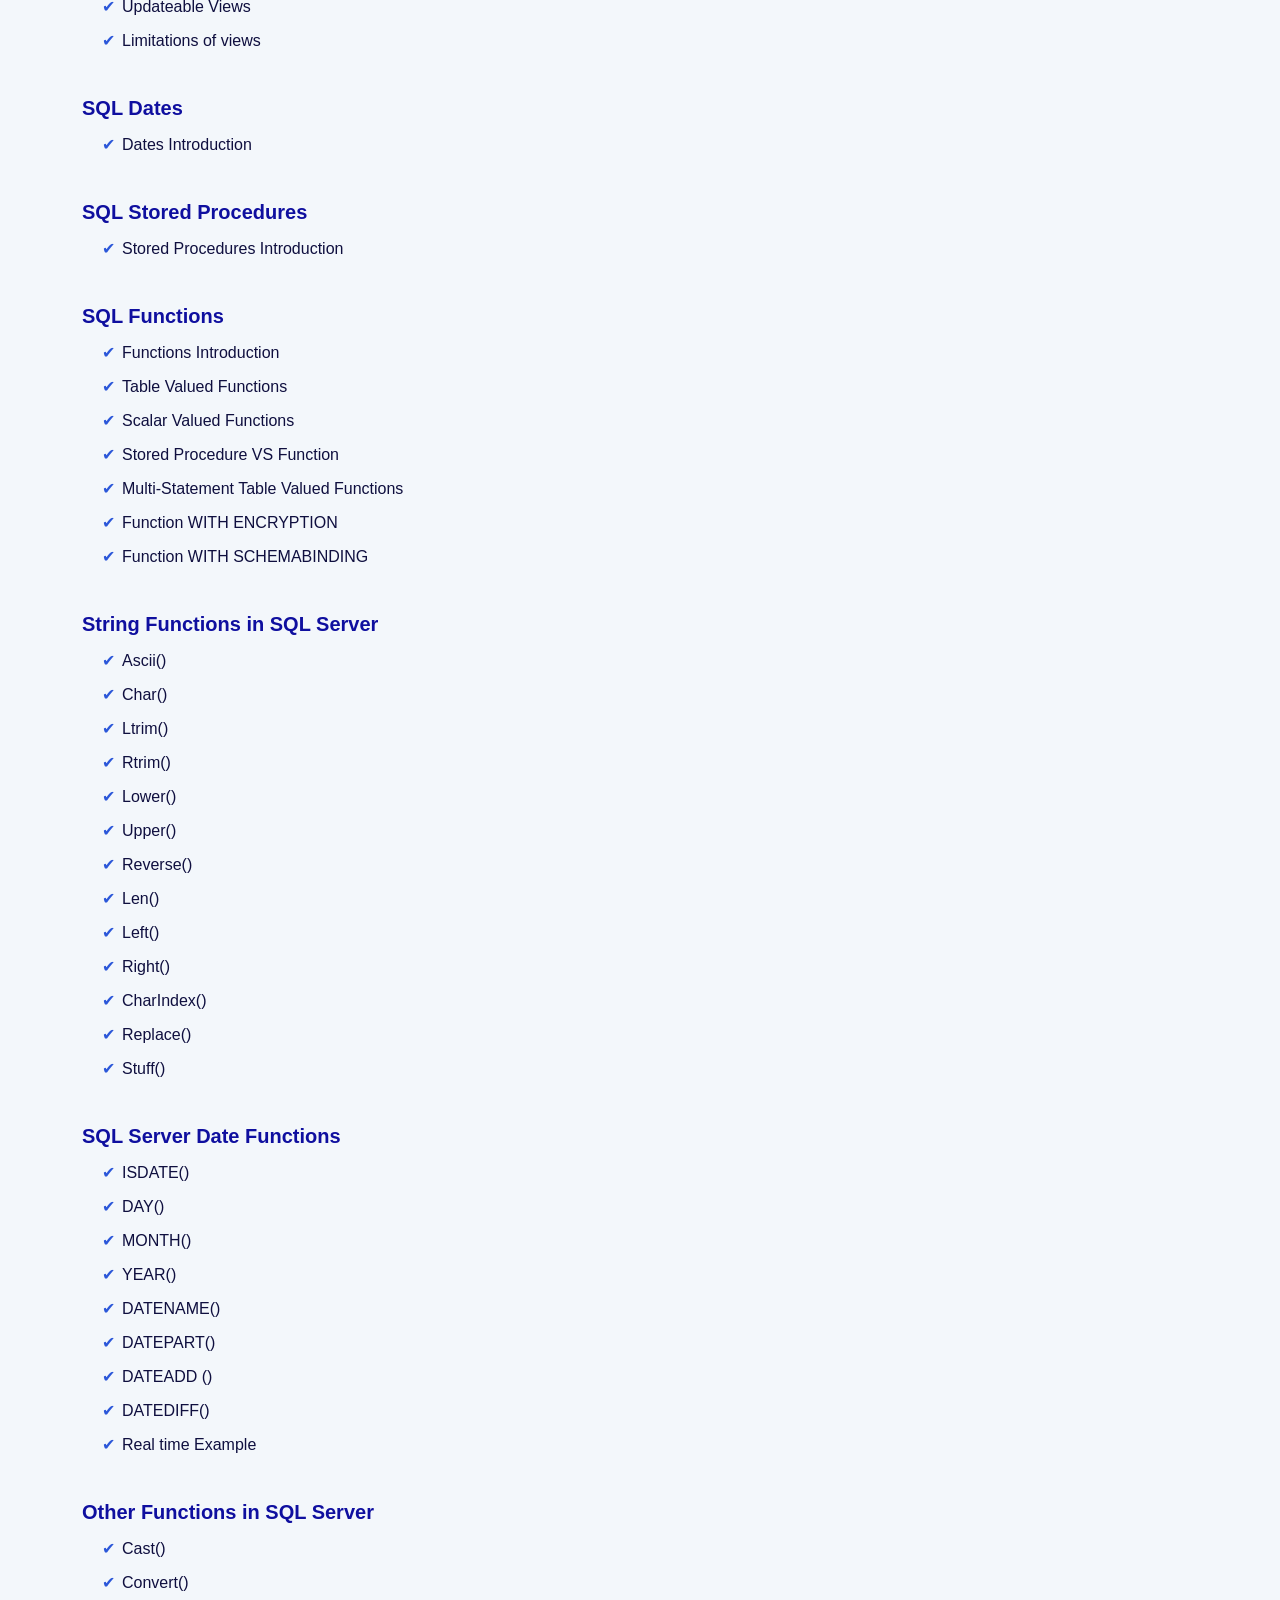
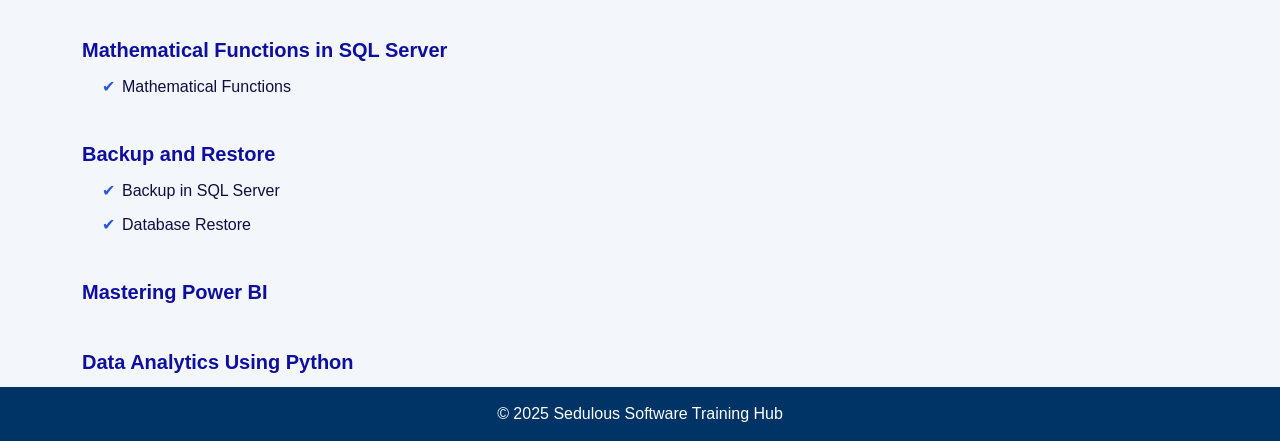
<file: course/dataAnalytics.html>
<!DOCTYPE html>
<html lang="en">

<head>
  <meta charset="UTF-8">
  <title>Data Analytics Course Syllabus</title>
  <meta name="viewport" content="width=device-width, initial-scale=1.0">
  <link href="https://cdn.jsdelivr.net/npm/bootstrap@5.3.0/dist/css/bootstrap.min.css" rel="stylesheet">
  <link rel="stylesheet" href="https://cdn.jsdelivr.net/npm/bootstrap-icons@1.10.5/font/bootstrap-icons.css">
  <style>
  html,
  body {
    height: 100%;
    margin: 0;
    display: flex;
    flex-direction: column;
  }

  body {
    font-family: 'Poppins', sans-serif;
    background-color: #f3f7fb;
    color: #0f0f3f;
    flex: 1;
  }

  .main-header {
    background-color: #eaf0f5;
    padding: 30px 15px;
    text-align: center;
    border-radius: 12px;
    margin-bottom: 40px;
  }

  .main-header h1 {
    font-size: 2.2rem;
    font-weight: 700;
    color: #004d26;
    margin: 0;
  }

  h2 {
    font-weight: 700;
    color: #0f0f3f;
    margin-bottom: 30px;
  }

  .download-btn {
    background-color: #e64700;
    color: white;
    font-weight: 600;
    border: none;
    padding: 10px 25px;
    border-radius: 30px;
    float: right;
    display: flex;
    align-items: center;
  }

  .download-btn i {
    margin-right: 8px;
  }

  .section-title {
    font-size: 20px;
    font-weight: 700;
    margin-top: 40px;
    margin-bottom: 10px;
    color: #0f0f9f;
  }

  .tick-list {
    list-style: none;
    padding-left: 0;
  }

  /* Apply tick only to direct li children of .tick-list, not nested ones */
  .tick-list > li {
    position: relative;
    padding-left: 40px;
    margin-bottom: 10px;
  }

  .tick-list > li::before {
    content: "✔";
    color: #2b57d9;
    position: absolute;
    left: 20px;
    top: 0;
  }

  .dot-list {
    list-style-type: disc;
    padding-left: 60px;
    margin-top: 8px;
    color: #333;
  }

  .dot-list li {
    margin-bottom: 6px;
  }

  .bold-heading {
    font-weight: bold;
    font-size: 1.4rem;
    line-height: 1.9;
  }

  .sub-title {
    font-size: 30px;
    font-weight: 600;
    margin-top: 20px;
    margin-bottom: 15px;
    color: #0f0f3f;
  }

  .sub-section {
    margin-bottom: 30px;
  }

  .content {
    flex: 1;
  }

  .footer-section {
    background-color: #003366;
    color: white;
    text-align: center;
    padding: 15px 0;
  }
</style>
</head>

<body>
  <!-- MAIN CENTERED HEADER -->
  <div class="main-header">
    <h1>Sedulous Software Training Hub</h1>
  </div>

  <div class="container content">
  <div class="text-center my-3">
    <h2 class="fw-bold" style="color: #004d26;">
      Course Highlights and Why Data Analytics Course at Sedulous Software?
    </h2>
  </div>

  <ul class="tick-list mx-auto" style="max-width: 800px;">
    <li>Data Analytics Course in Chennai FITA Academy’s Data Analytics Course  is designed to integrate theoretical principles with real-world applications.</li>
    <li>By the end of this course, you will gain proficiency in industry-leading tools and languages like Python, R, Tableau, Power BI, SAS, and Excel, along with advanced data visualization techniques.</li>
    <li>Learn statistical modeling and predictive techniques to interpret complex results and solve critical challenges with data-driven decisions.</li>
    <li>You will acquire expertise in statistical predictive models, interpreting results, and solving business problems.</li>
    <li>Upon completion, students will get a course completion certificate, which helps their profile stand out for high-paying data analytics careers.</li>
    <li>Our data analytics course in Chennai offers flexible class schedules for freshers with weekend, weekday, and fast-track session options.</li>
    <li>FITA Academy has strong tie-ups with over 3,000 companies that actively hire for data analyst and related roles.</li>
  </ul>

  <div>
    <div class="section-title">Data Analytics Course Objectives</div>
    <ul class="tick-list">
      <li>From data discovery to final deliverables, our data analytics course in Chennai teaches the complete data analytics lifecycle and familiarises you with big data.</li>
      <li>To understand how to make data models for practical analysis and see the point of planning data models concerning big data analytics.</li>
      <li>By learning the art of data cleaning, which is the first step in data analysis, you will learn the skills and methods that are important for data processing.</li>
      <li>Applicants can access the skills required for data analysis through the R programming language.</li>
      <li>Using the theory and computational aspects of machine learning in Big Data analytics, we provide students with hands-on experience using machine learning techniques in data analysis.</li>
      <li>To learn how to apply Hadoop and MapReduce for analytics on unstructured data and understand the significance of these tools in handling large volumes of diverse data, a core aspect of the Data Analyst Course in Chennai.</li>
    </ul>
  </div>


    <div class="d-flex justify-content-between align-items-center mb-4">
      <h2 class="m-0">Data Analytics Syllabus</h2>
      <button class="download-btn">
        <i class="bi bi-download"></i> DOWNLOAD SYLLABUS
      </button>
    </div>

    <div>
  <div class="section-title">Data Analytics Fundamentals</div>
  <ul class="tick-list">
    <li>What is Data Analytics?</li>
    <li>Data Analytics vs Data Science vs AI</li>
    <li>Why is Data Analytics Important?</li>
    <li>Where is Data Analytics used?</li>
    <li>Future of Data Analytics</li>
    <li>Opportunities in Data Analytics</li>
    <li>Popular Tools for Data Analytics - Tableau, Power BI</li>
    <li>Other data analytics tools</li>
    <li>Role of SQL in Data Analytics</li>
    <li>Importance of Statistics</li>
  </ul>
</div>
<div>
<div class="section-title mt-4">Structured Query Language</div>
</div>
<div>
  <div class="section-title">SQL Introduction</div>
  <ul class="tick-list">
    <li>SQL Introduction</li>
    <li>SQL Basic Overview</li>
    <li>Query Language</li>
    <li>SQL Server</li>
    <li>MySQL</li>
    <li>Oracle Database</li>
  </ul>
</div>

<div>
  <div class="section-title">SQL Database User</div>
  <ul class="tick-list">
    <li>SQL*Plus</li>
    <li>Connect with System User</li>
    <li>Create a new Database User</li>
    <li>Log into new User</li>
  </ul>
</div>

<!-- SQL Database -->
<div>
  <div class="section-title">SQL Database</div>
  <ul class="tick-list">
    <li>Create Database</li>
    <li>Delete or Drop Database</li>
    <li>Use Database</li>
    <li>Create Database in SQL Server</li>
    <li>Rename Database</li>
  </ul>
</div>

<!-- SQL Table -->
<div>
  <div class="section-title">SQL Table</div>
  <ul class="tick-list">
    <li>Create table</li>
    <li>Create Table in SQL Server</li>
    <li>Delete or Drop table</li>
    <li>Insert Data into table</li>
    <li>Select Distinct</li>
    <li>Select Top</li>
    <li>Where Clause</li>
    <li>Aliases</li>
    <li>Update Table</li>
    <li>AND, OR, NOT</li>
    <li>IN</li>
    <li>Between</li>
    <li>Order By</li>
    <li>Group By</li>
    <li>Rank</li>
    <li>Dense_Rank</li>
    <li>Having</li>
    <li>Exists</li>
    <li>ANY and ALL</li>
    <li>CASE Statement</li>
    <li>Select Into</li>
    <li>Alter Table</li>
    <li>Order of execution of a Query</li>
  </ul>
</div>

<!-- SQL Constraints -->
<div>
  <div class="section-title">SQL Constraints</div>
  <ul class="tick-list">
    <li>Constraints Introduction</li>
    <li>Not Null</li>
    <li>Unique</li>
    <li>Primary Key</li>
    <li>Foreign Key</li>
    <li>Check</li>
    <li>Default</li>
    <li>Index</li>
    <li>Auto Increment Field</li>
    <li>Cascading referential integrity constraint</li>
    <li>Identity Column in SQL Server</li>
  </ul>
</div>
<!-- SQL Keywords -->
<div>
  <div class="section-title">SQL Keywords</div>
  <ul class="tick-list">
    <li>Keywords Introduction</li>
  </ul>
</div>

<!-- SQL Data Types -->
<div>
  <div class="section-title">SQL Data Types</div>
  <ul class="tick-list">
    <li>Data Types Introduction</li>
  </ul>
</div>

<!-- SQL Operators -->
<div>
  <div class="section-title">SQL Operators</div>
  <ul class="tick-list">
    <li>Operators Introduction</li>
  </ul>
</div>

<!-- SQL Wildcard Characters -->
<div>
  <div class="section-title">SQL Wildcard Characters</div>
  <ul class="tick-list">
    <li>Wildcard Introduction</li>
    <li>Like</li>
  </ul>
</div>

<!-- SQL Joins -->
<div>
  <div class="section-title">SQL Joins</div>
  <ul class="tick-list">
    <li>Joins Introduction</li>
    <li>Inner Join</li>
    <li>Left Join</li>
    <li>Right Join</li>
    <li>Full Join</li>
    <li>Self Join</li>
    <li>Union</li>
    <li>Cross Join</li>
    <li>Advanced Join</li>
  </ul>
</div>

<!-- SQL Aggregate Function -->
<div>
  <div class="section-title">SQL Aggregate Function</div>
  <ul class="tick-list">
    <li>Introduction</li>
    <li>Min</li>
    <li>Max</li>
    <li>Count</li>
    <li>Avg</li>
    <li>Sum</li>
  </ul>
</div>

<!-- SQL Views -->
<div>
  <div class="section-title">SQL Views</div>
  <ul class="tick-list">
    <li>Views Introduction</li>
    <li>Advantages of View</li>
    <li>Updateable Views</li>
    <li>Limitations of views</li>
  </ul>
</div>

<!-- SQL Dates -->
<div>
  <div class="section-title">SQL Dates</div>
  <ul class="tick-list">
    <li>Dates Introduction</li>
  </ul>
</div>

<!-- SQL Stored Procedures -->
<div>
  <div class="section-title">SQL Stored Procedures</div>
  <ul class="tick-list">
    <li>Stored Procedures Introduction</li>
  </ul>
</div>

<!-- SQL Functions -->
<div>
  <div class="section-title">SQL Functions</div>
  <ul class="tick-list">
    <li>Functions Introduction</li>
    <li>Table Valued Functions</li>
    <li>Scalar Valued Functions</li>
    <li>Stored Procedure VS Function</li>
    <li>Multi-Statement Table Valued Functions</li>
    <li>Function WITH ENCRYPTION</li>
    <li>Function WITH SCHEMABINDING</li>
  </ul>
</div>


<!-- String Functions in SQL Server -->
<div>
  <div class="section-title">String Functions in SQL Server</div>
  <ul class="tick-list">
    <li>Ascii()</li>
    <li>Char()</li>
    <li>Ltrim()</li>
    <li>Rtrim()</li>
    <li>Lower()</li>
    <li>Upper()</li>
    <li>Reverse()</li>
    <li>Len()</li>
    <li>Left()</li>
    <li>Right()</li>
    <li>CharIndex()</li>
    <li>Replace()</li>
    <li>Stuff()</li>
  </ul>
</div>

<!-- SQL Server Date Functions -->
<div>
  <div class="section-title">SQL Server Date Functions</div>
  <ul class="tick-list">
    <li>ISDATE()</li>
    <li>DAY()</li>
    <li>MONTH()</li>
    <li>YEAR()</li>
    <li>DATENAME()</li>
    <li>DATEPART()</li>
    <li>DATEADD ()</li>
    <li>DATEDIFF()</li>
    <li>Real time Example</li>
  </ul>
</div>

<!-- Other Functions in SQL Server -->
<div>
  <div class="section-title">Other Functions in SQL Server</div>
  <ul class="tick-list">
    <li>Cast()</li>
    <li>Convert()</li>
  </ul>
</div>

<!-- Mathematical Functions in SQL Server -->
<div>
  <div class="section-title">Mathematical Functions in SQL Server</div>
  <ul class="tick-list">
    <li>Mathematical Functions</li>
  </ul>
</div>

<!-- Backup and Restore -->
<div>
  <div class="section-title">Backup and Restore</div>
  <ul class="tick-list">
    <li>Backup in SQL Server</li>
    <li>Database Restore</li>
  </ul>
</div>

<!-- Mastering Power BI -->
<div>
  <div class="section-title">Mastering Power BI</div>

</div>

<!-- Data Analytics Using Python -->
<div>
  <div class="section-title">Data Analytics Using Python</div>

</div>




  </div>

     
  <footer class="footer-section">
    <p class="mb-0">© 2025 Sedulous Software Training Hub</p>
  </footer>
</body>

</html>
</file>
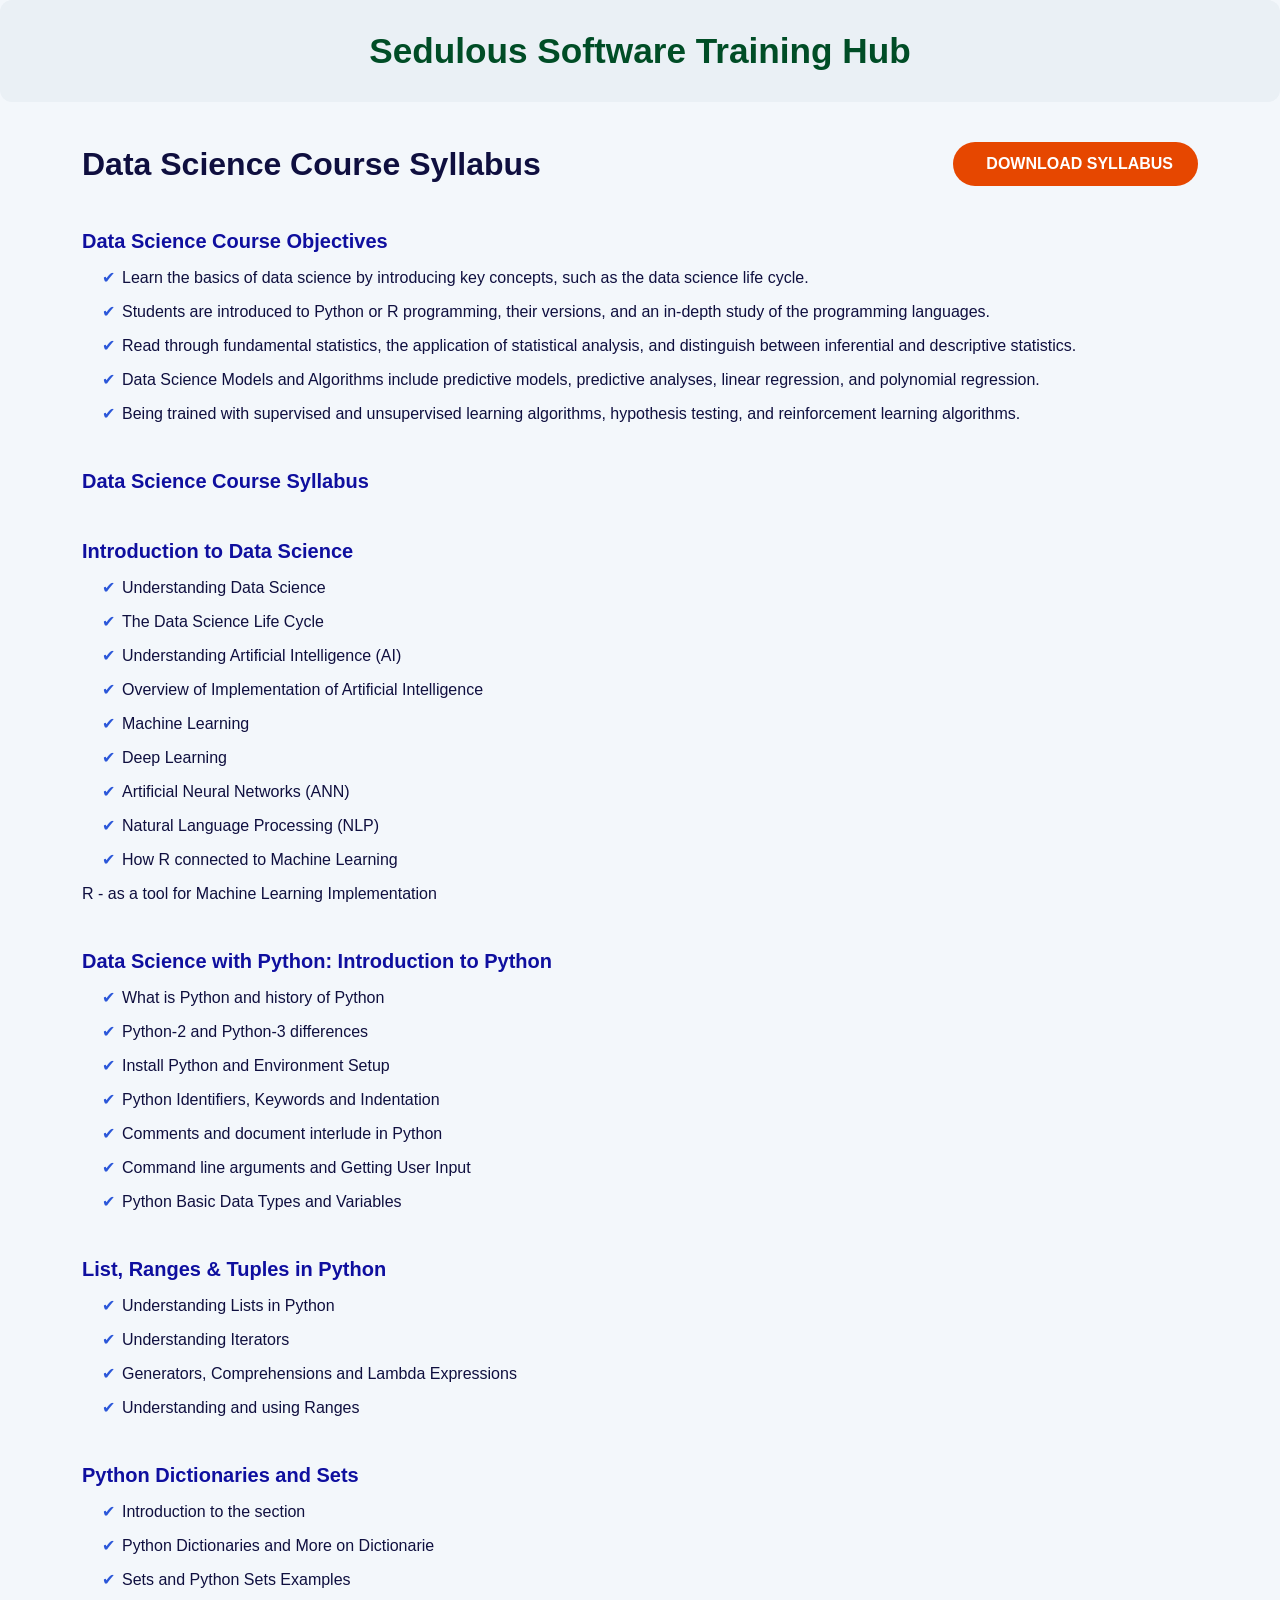
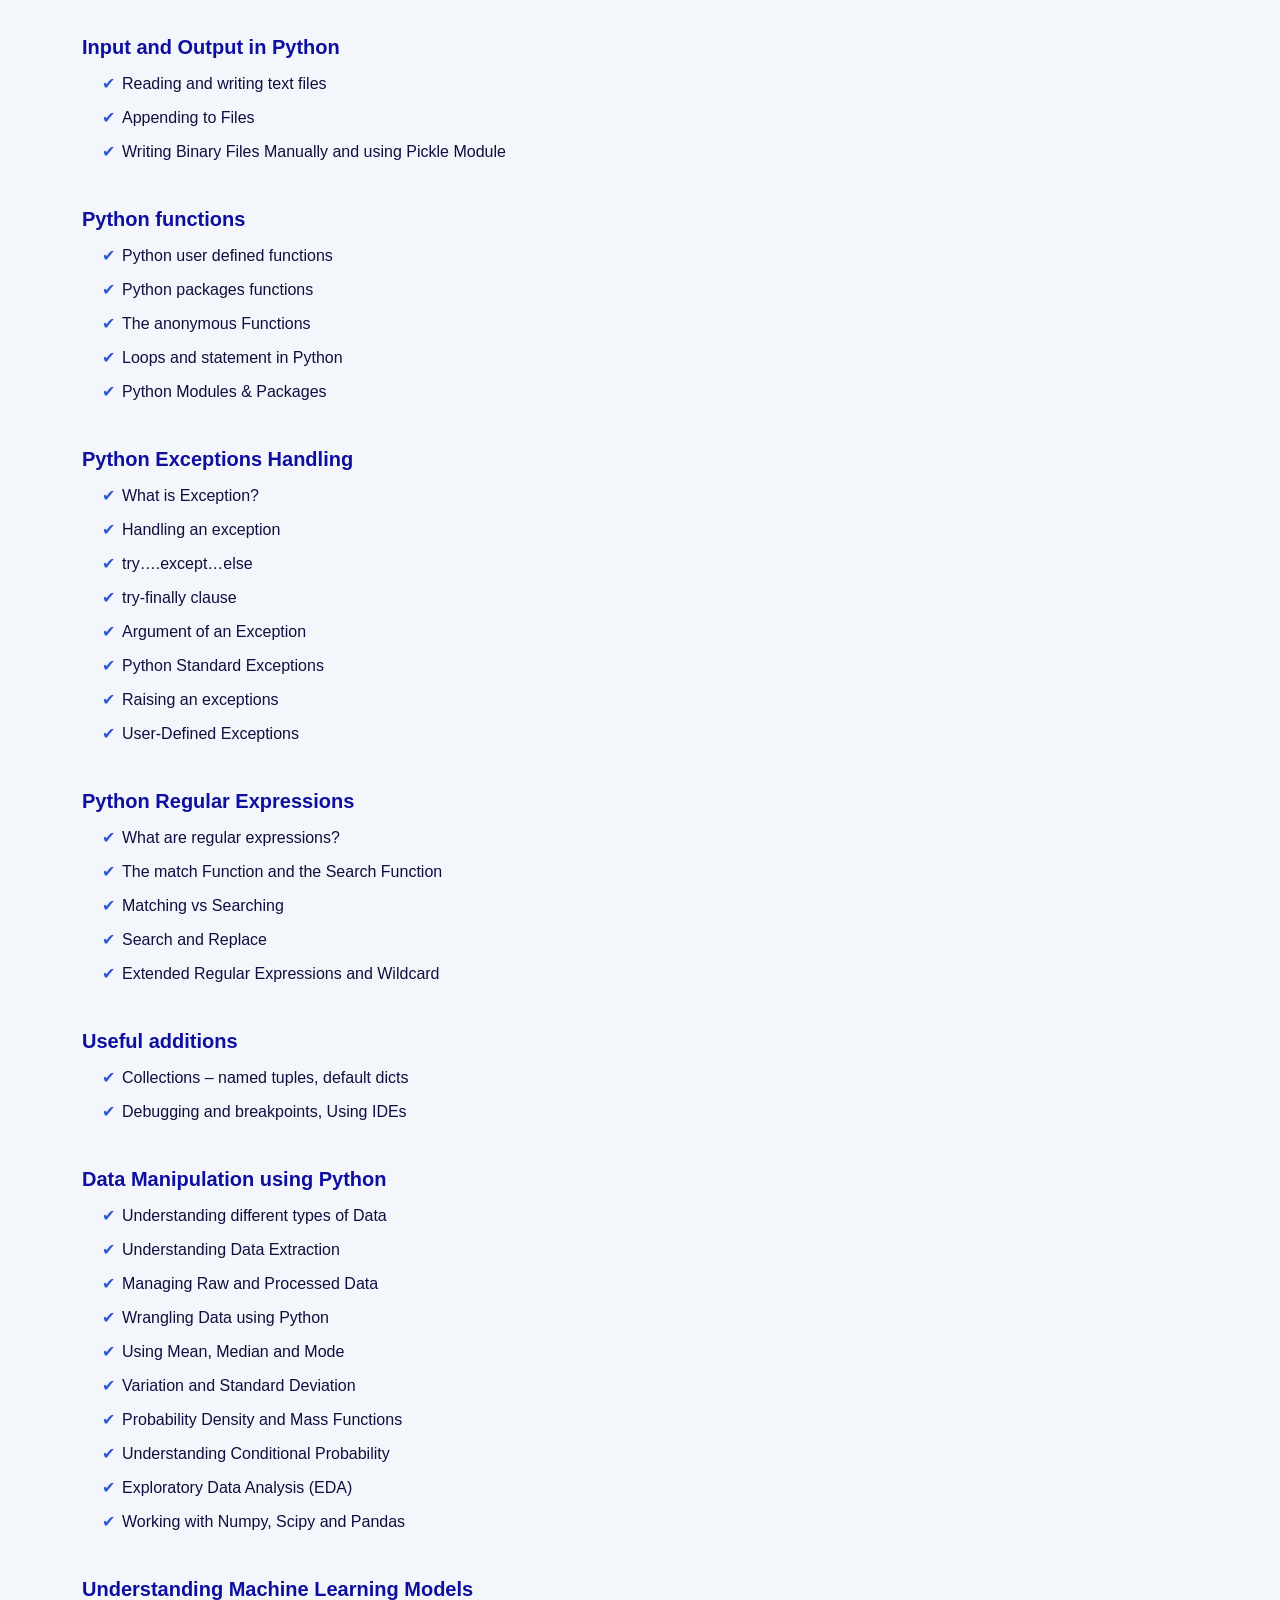
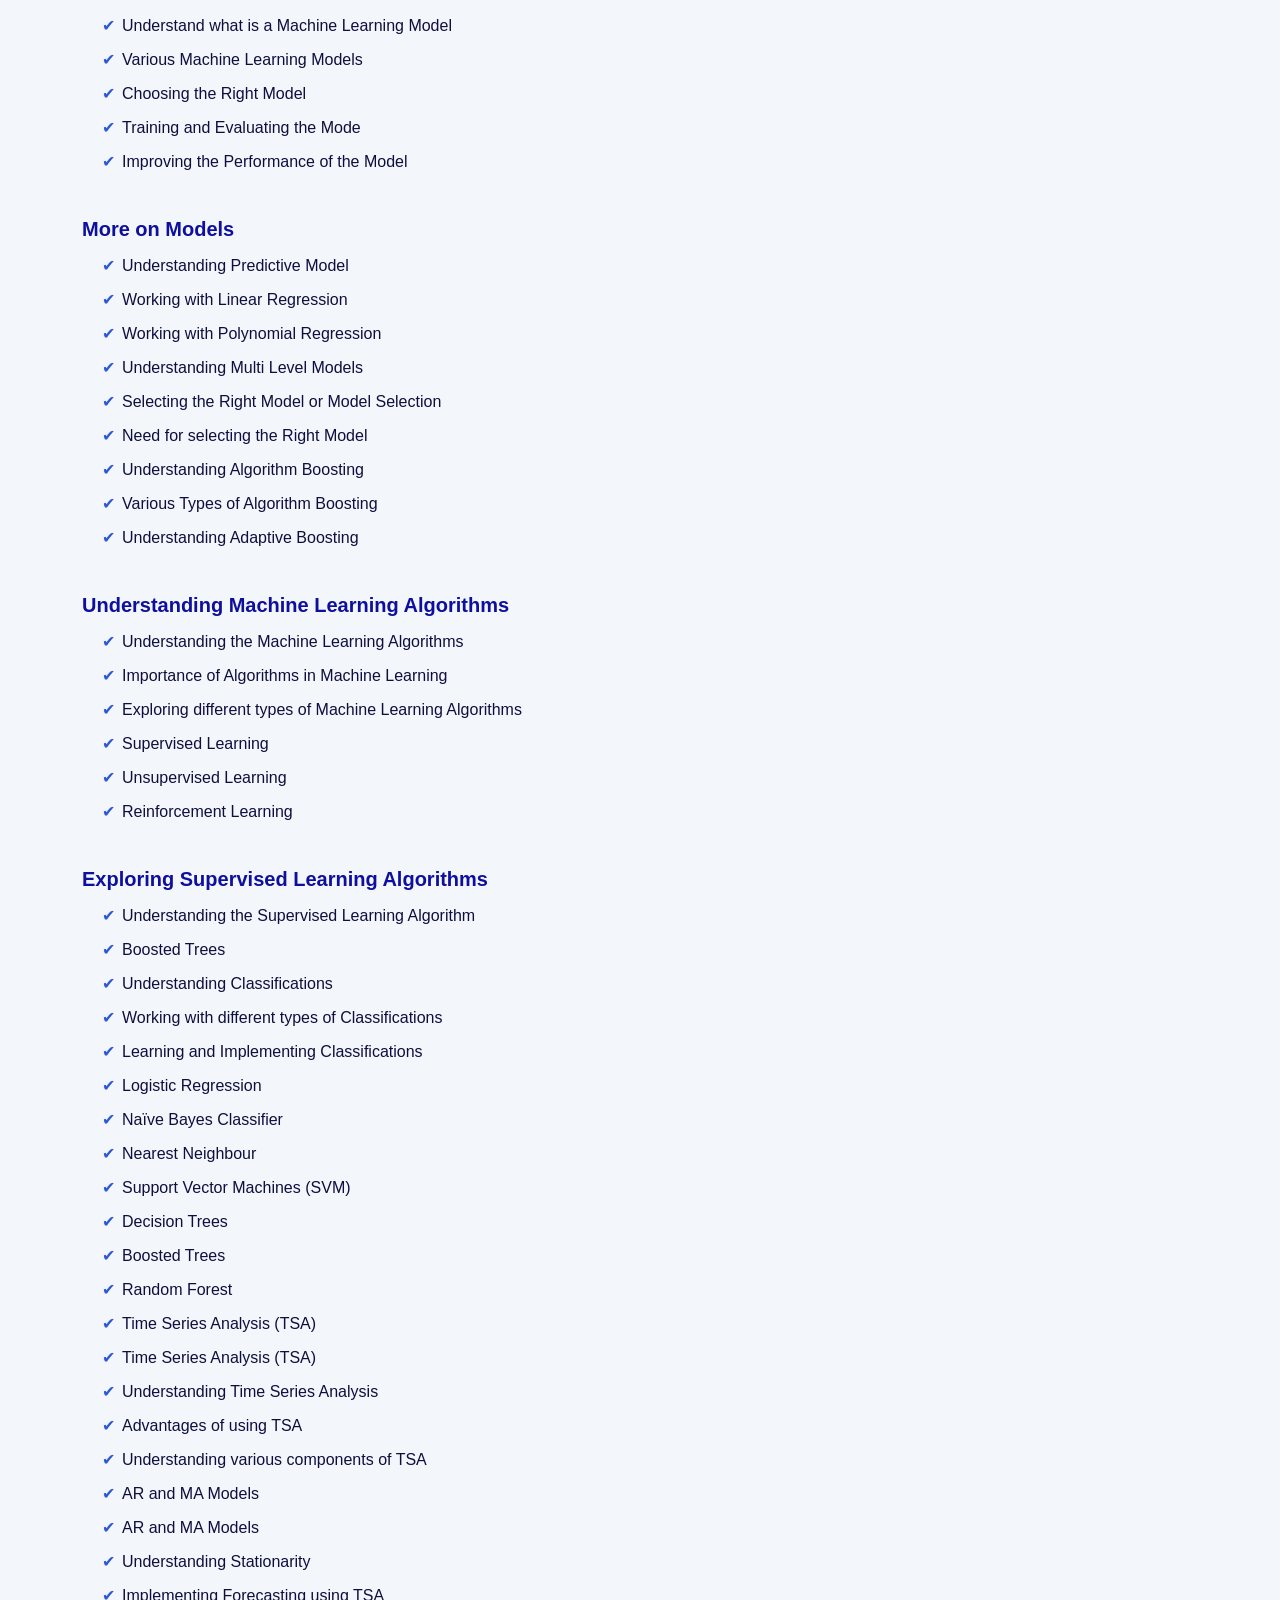
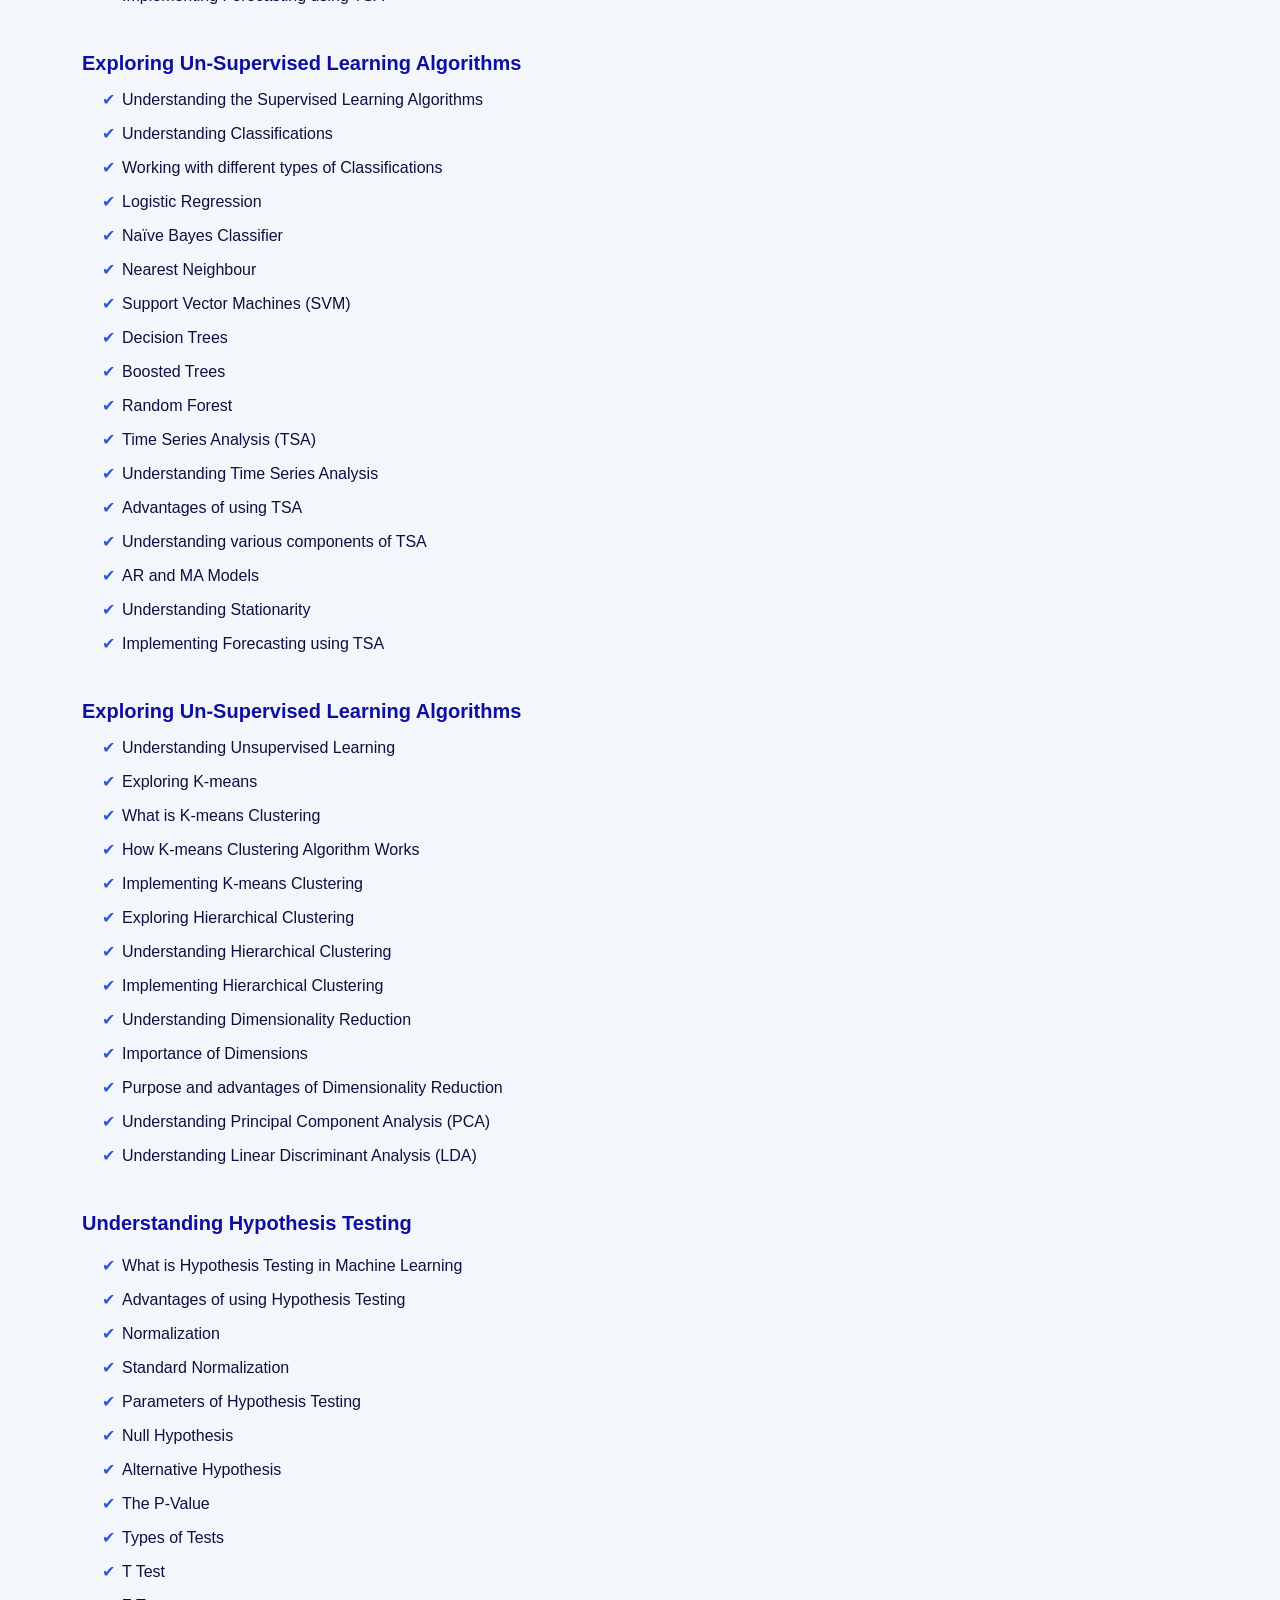
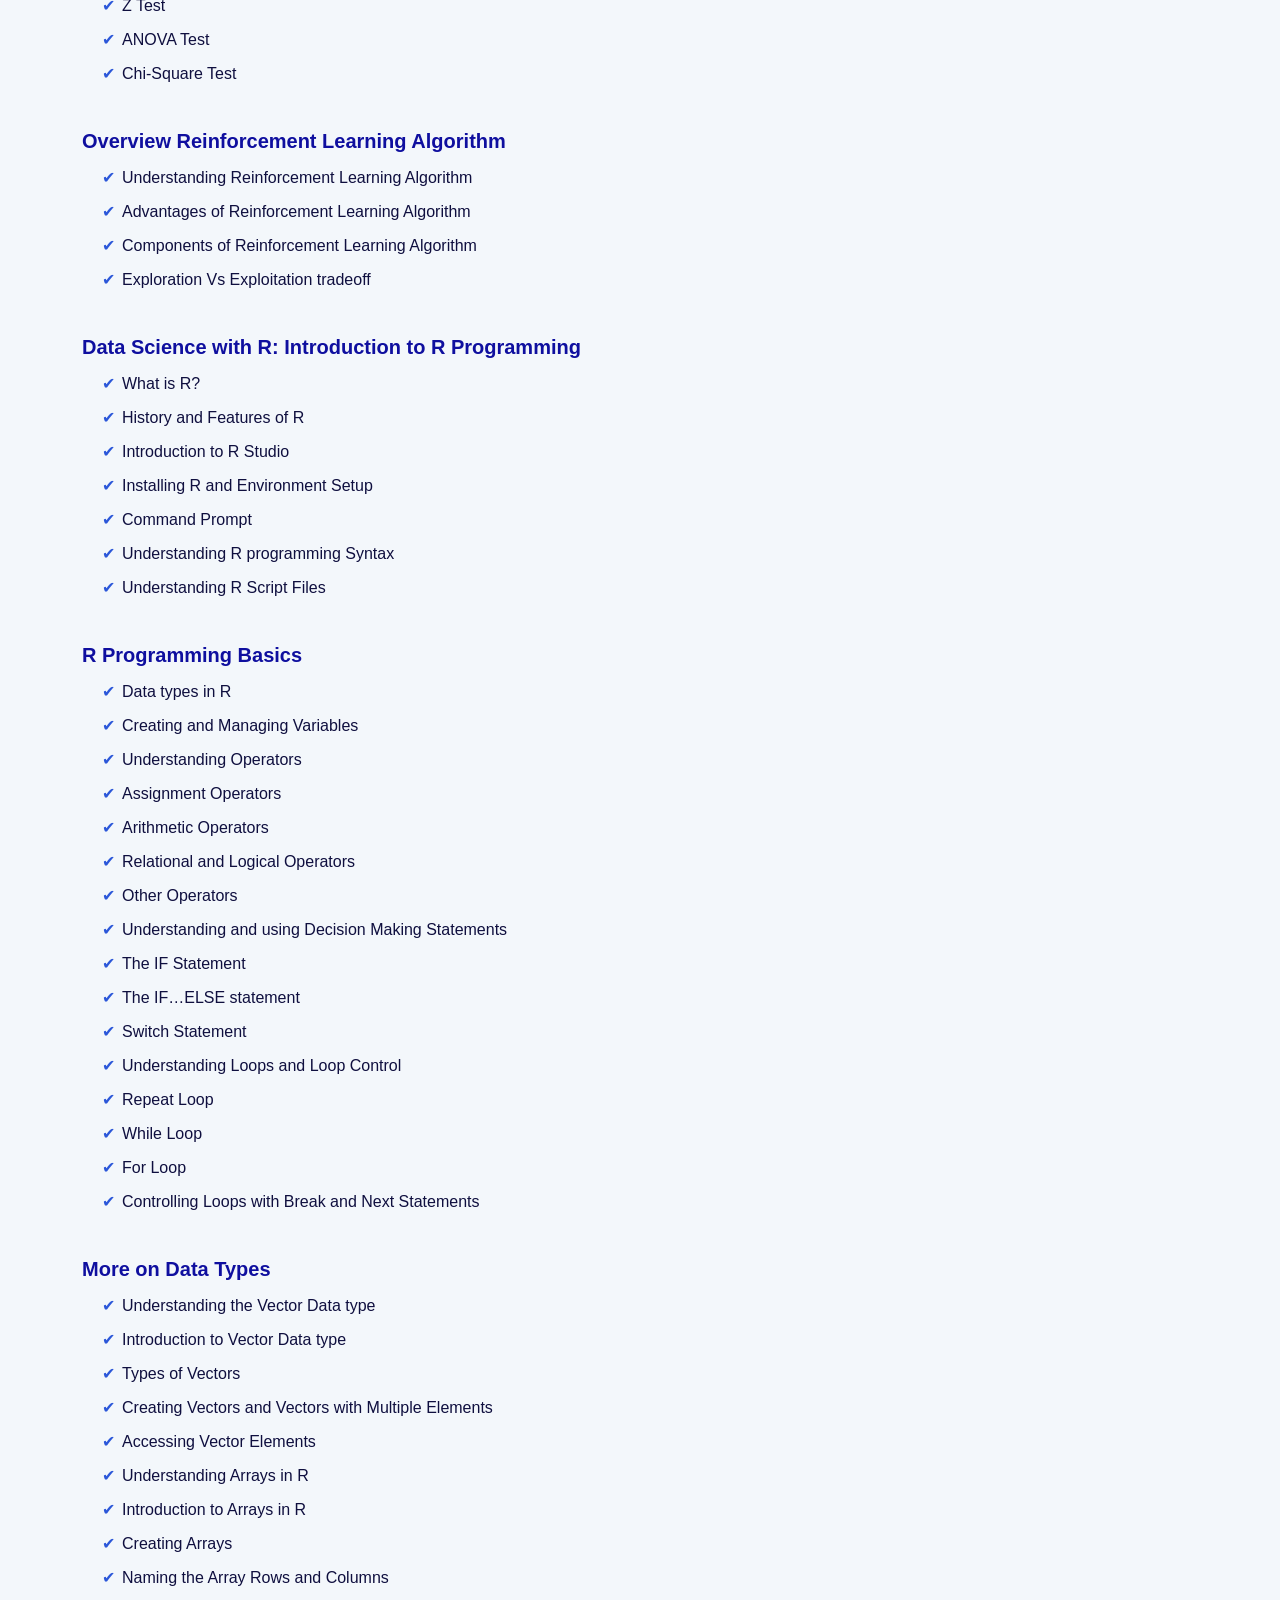
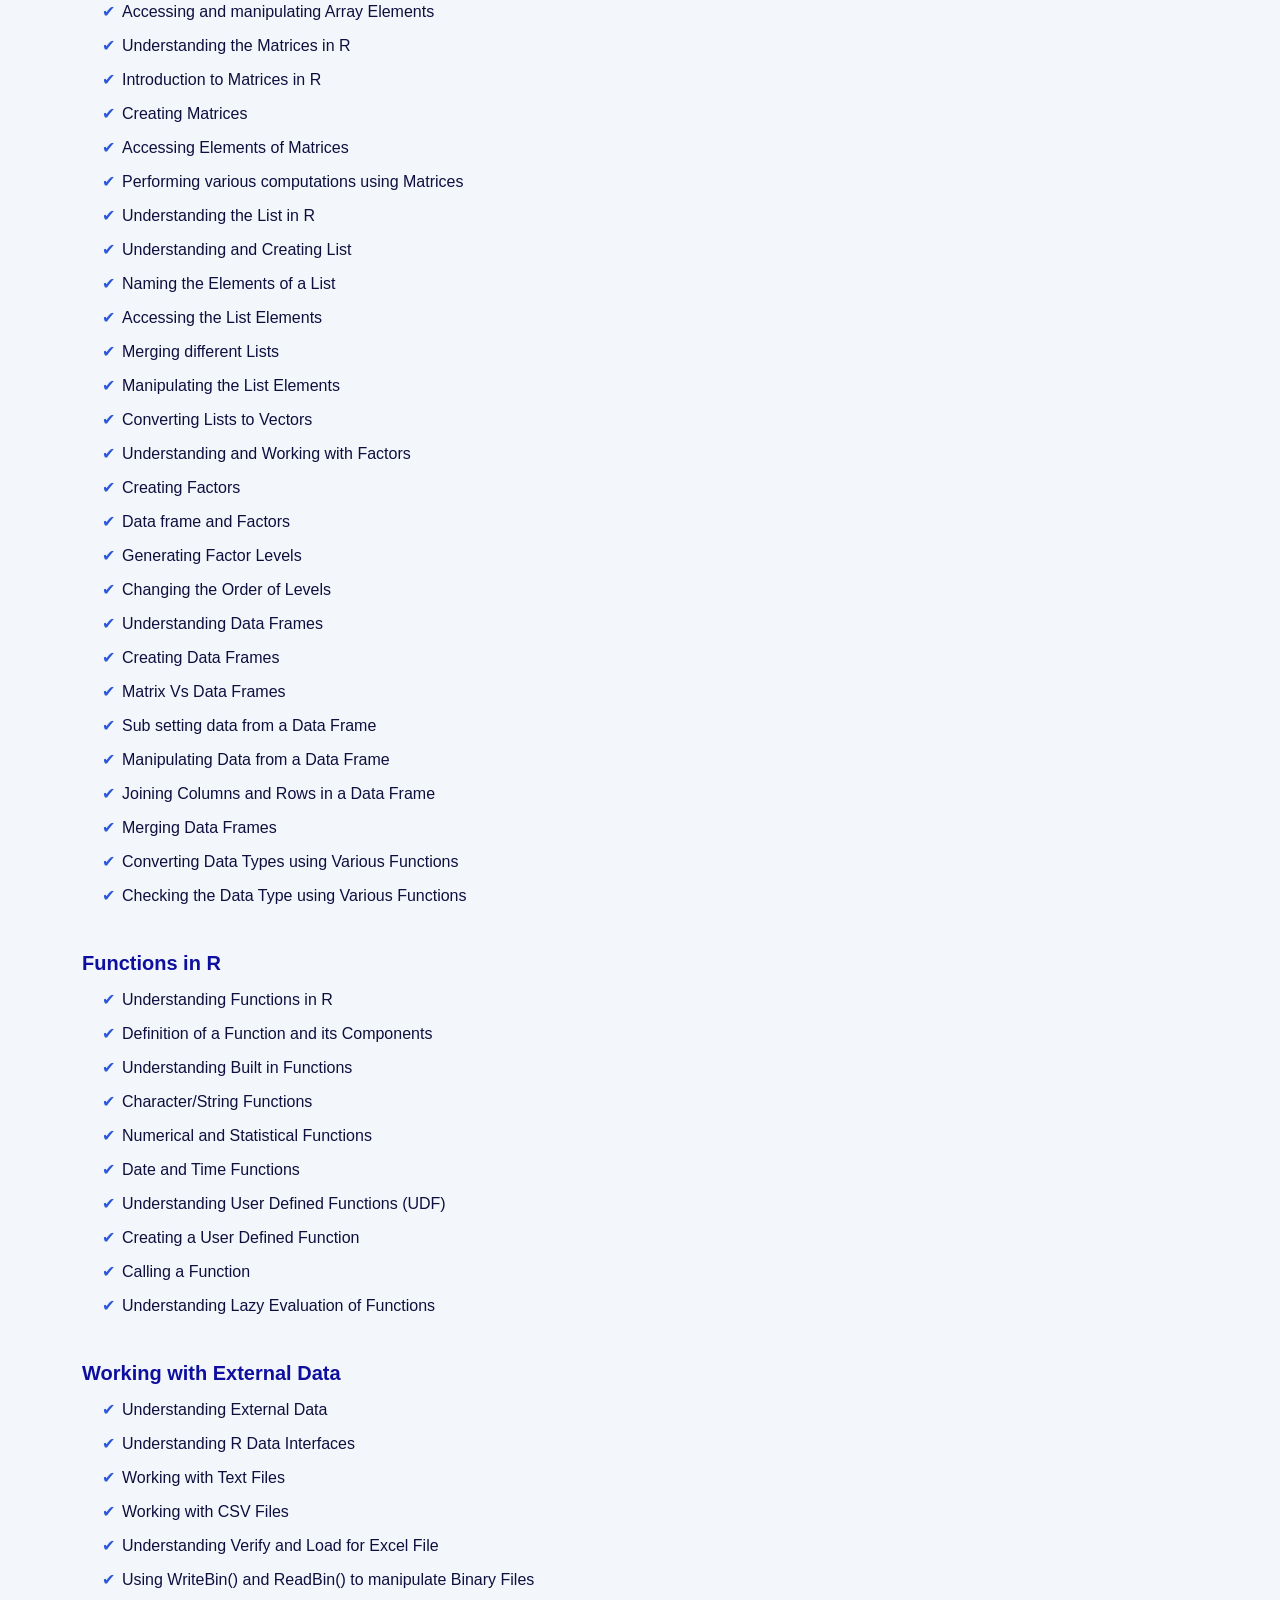
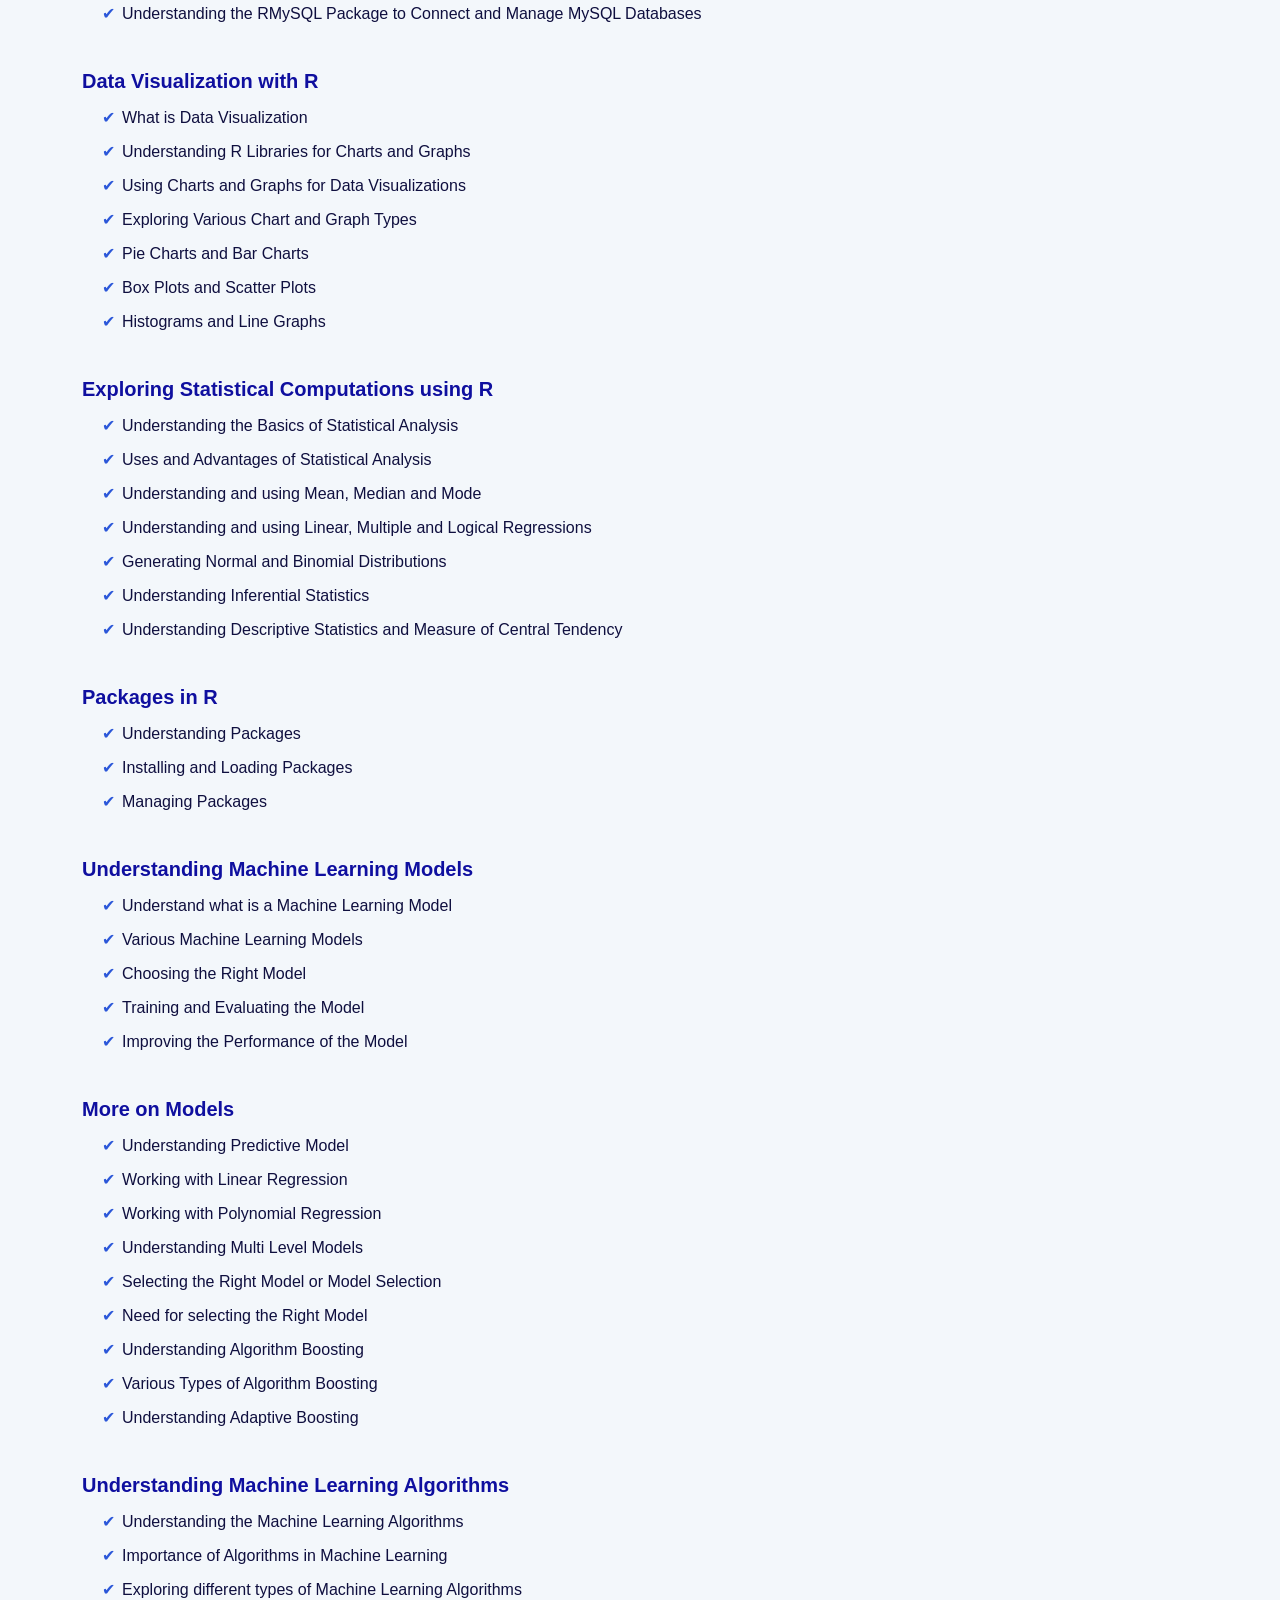
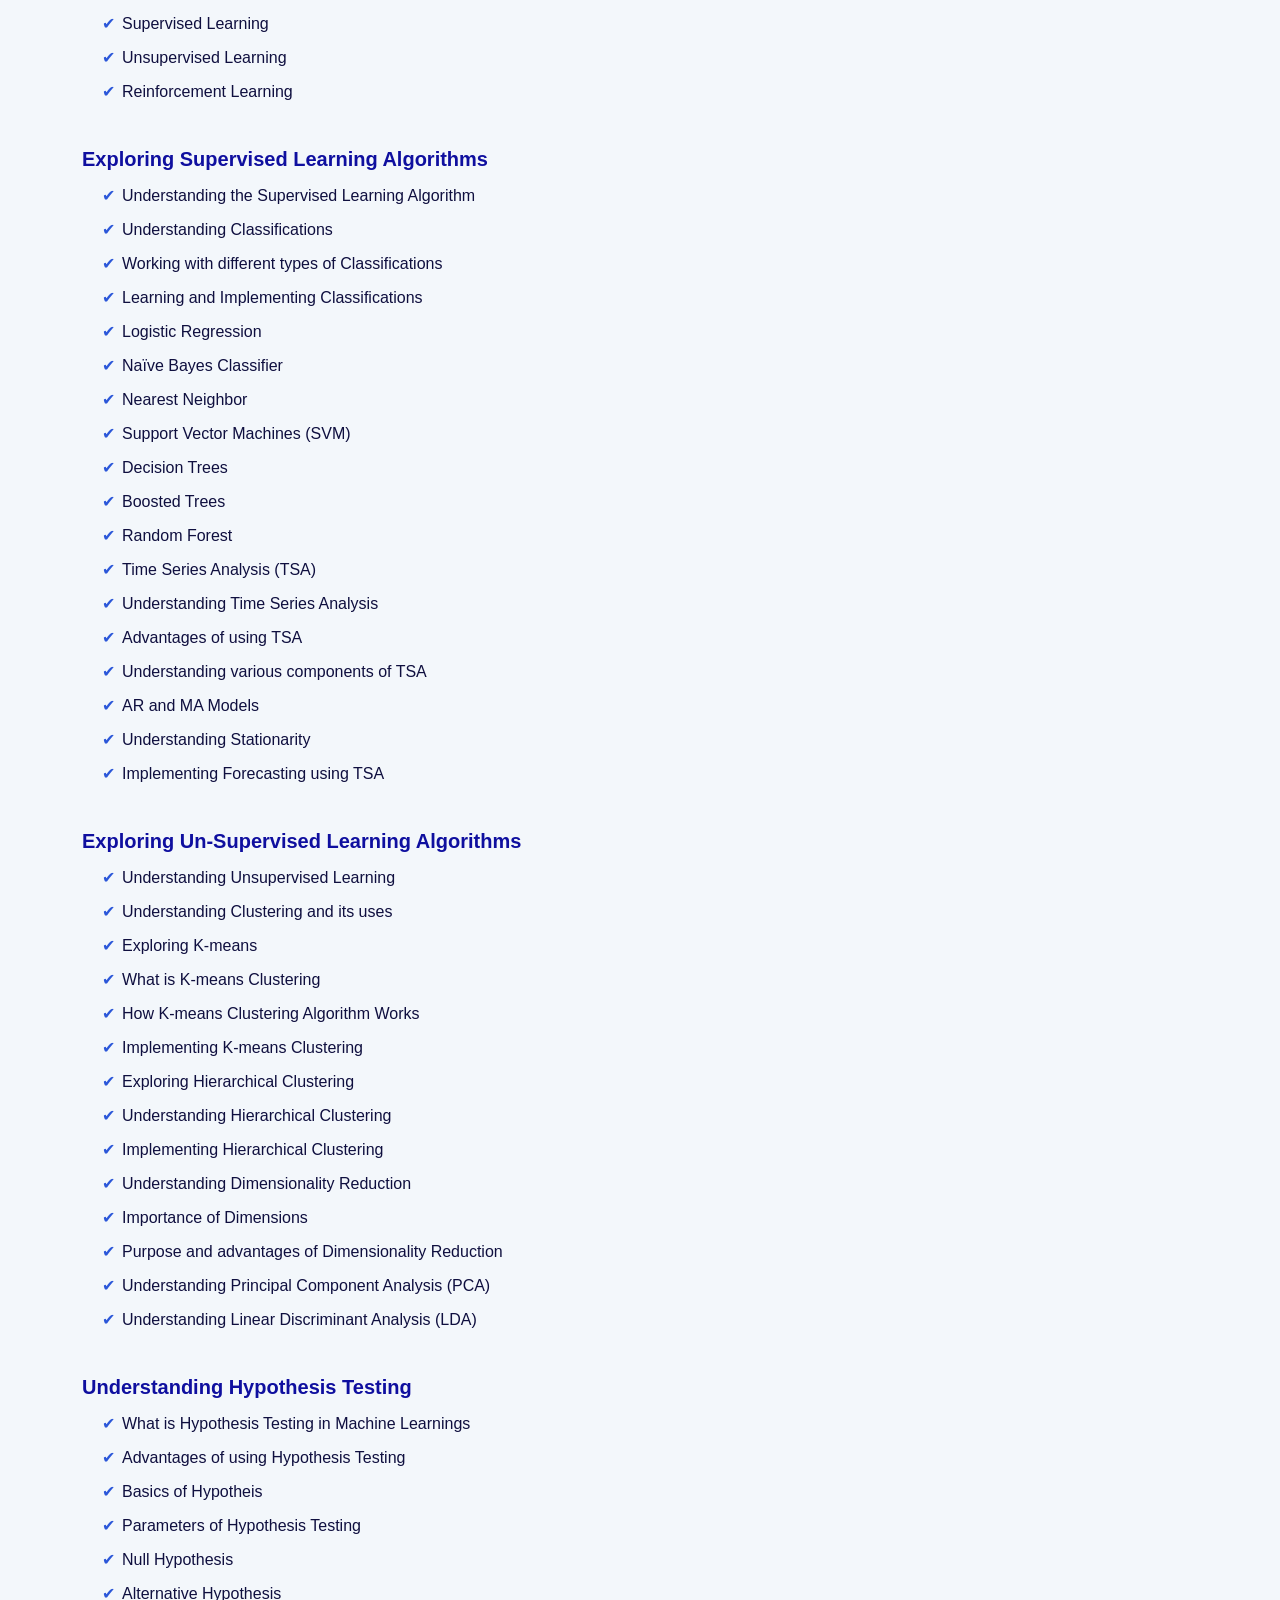
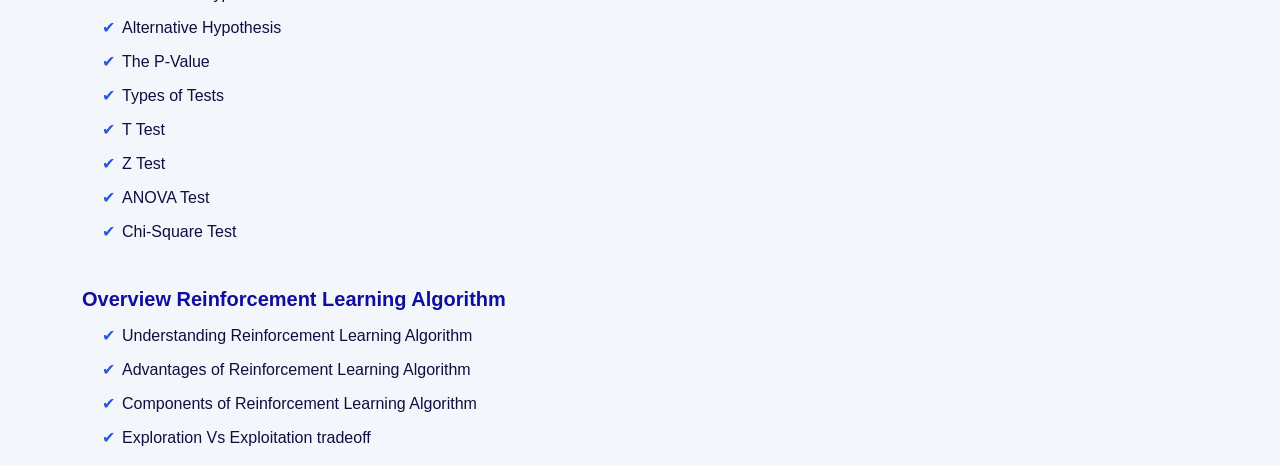
<file: course/datascience.html>
<!DOCTYPE html>
<html lang="en">

<head>
    <meta charset="UTF-8">
    <title>Python Course Syllabus</title>
    <meta name="viewport" content="width=device-width, initial-scale=1.0">
    <link href="https://cdn.jsdelivr.net/npm/bootstrap@5.3.0/dist/css/bootstrap.min.css" rel="stylesheet">
    
<style>
  html,
  body {
    height: 100%;
    margin: 0;
    display: flex;
    flex-direction: column;
  }

  body {
    font-family: 'Poppins', sans-serif;
    background-color: #f3f7fb;
    color: #0f0f3f;
    flex: 1;
  }

  .main-header {
    background-color: #eaf0f5;
    padding: 30px 15px;
    text-align: center;
    border-radius: 12px;
    margin-bottom: 40px;
  }

  .main-header h1 {
    font-size: 2.2rem;
    font-weight: 700;
    color: #004d26;
    margin: 0;
  }

  h2 {
    font-weight: 700;
    color: #0f0f3f;
    margin-bottom: 30px;
  }

  .download-btn {
    background-color: #e64700;
    color: white;
    font-weight: 600;
    border: none;
    padding: 10px 25px;
    border-radius: 30px;
    float: right;
    display: flex;
    align-items: center;
  }

  .download-btn i {
    margin-right: 8px;
  }

  .section-title {
    font-size: 20px;
    font-weight: 700;
    margin-top: 40px;
    margin-bottom: 10px;
    color: #0f0f9f;
  }

  .tick-list {
    list-style: none;
    padding-left: 0;
  }

  /* Apply tick only to direct li children of .tick-list, not nested ones */
  .tick-list > li {
    position: relative;
    padding-left: 40px;
    margin-bottom: 10px;
  }

  .tick-list > li::before {
    content: "✔";
    color: #2b57d9;
    position: absolute;
    left: 20px;
    top: 0;
  }

  .dot-list {
    list-style-type: disc;
    padding-left: 60px;
    margin-top: 8px;
    color: #333;
  }

  .dot-list li {
    margin-bottom: 6px;
  }

  .bold-heading {
    font-weight: bold;
    font-size: 1.4rem;
    line-height: 1.9;
  }

  .sub-title {
    font-size: 30px;
    font-weight: 600;
    margin-top: 20px;
    margin-bottom: 15px;
    color: #0f0f3f;
  }

  .sub-section {
    margin-bottom: 30px;
  }

  .content {
    flex: 1;
  }

  .footer-section {
    background-color: #003366;
    color: white;
    text-align: center;
    padding: 15px 0;
  }
</style>
</head>

<body>

    <!-- MAIN CENTERED HEADER -->
    <div class="main-header">
        <h1>Sedulous Software Training Hub</h1>
    </div>

    <div class="container">
        <div class="d-flex justify-content-between align-items-center mb-4">
            <h2 class="m-0">Data Science Course Syllabus</h2>
            <button class="download-btn">
                <i class="bi bi-download"></i> DOWNLOAD SYLLABUS
            </button>
        </div>

        <div class="section-title">Data Science Course Objectives</div>
        <ul class="tick-list">
            <li>Learn the basics of data science by introducing key concepts, such as the data science life cycle.</li>
            <li>Students are introduced to Python or R programming, their versions, and an in-depth study of the programming languages.</li>
            <li>Read through fundamental statistics, the application of statistical analysis, and distinguish between inferential and descriptive statistics.</li>
            <li>Data Science Models and Algorithms include predictive models, predictive analyses, linear regression, and polynomial regression.</li>
            <li>Being trained with supervised and unsupervised learning algorithms, hypothesis testing, and reinforcement learning algorithms.  </li>
          
            
        </ul>

        <div class="section-title">Data Science Course Syllabus</div>
        <div class="section-title">Introduction to Data Science</div>

        <ul class="tick-list">
            <li>Understanding Data Science</li>
            <li>The Data Science Life Cycle</li>
            <li>Understanding Artificial Intelligence (AI)</li>
            <li>Overview of Implementation of Artificial Intelligence</li>
            <li>Machine Learning</li>
            <li>Deep Learning</li>
            <li>Artificial Neural Networks (ANN)</li>
            <li>Natural Language Processing (NLP)</li>
            <li>How R connected to Machine Learning</li>
            <li?>R - as a tool for Machine Learning Implementation</li>
        </ul>
            <div class="section-title">Data Science with Python: Introduction to Python</div>
            <ul class="tick-list">
                <li>What is Python and history of Python</li>
                <li>Python-2 and Python-3 differences</li>
                <li>Install Python and Environment Setup</li>
                <li>Python Identifiers, Keywords and Indentation</li>
                <li>Comments and document interlude in Python</li>
                <li>Command line arguments and Getting User Input</li>
                <li>Python Basic Data Types and Variables</li>
                
            </ul>
             <div class="section-title">List, Ranges & Tuples in Python</div>
            <ul class="tick-list">
                <li>Understanding Lists in Python</li>
                <li>Understanding Iterators</li>
                <li>Generators, Comprehensions and Lambda Expressions</li>
                <li>Understanding and using Ranges</li>
            </ul>
            <div class="section-title">Python Dictionaries and Sets</div>
           <ul class="tick-list">
            <li>Introduction to the section</li>
            <li>Python Dictionaries and More on Dictionarie</li>
            <li>Sets and Python Sets Examples</li>

            </ul>
             <div class="section-title">Input and Output in Python</div>
           <ul class="tick-list">
            <li>Reading and writing text files</li>
            <li>Appending to Files</li>
            <li>Writing Binary Files Manually and using Pickle Module</li>
            </ul>
            <div class="section-title">Python functions</div>
           <ul class="tick-list">
            <li>Python user defined functions</li>
            <li>Python packages functions</li>
            <li>The anonymous Functions</li>
            <li>Loops and statement in Python</li>
            <li>Python Modules & Packages</li>
            </ul>
            <div class="section-title">Python Exceptions Handling</div>
           <ul class="tick-list">
            <li>What is Exception? </li>
            <li>Handling an exception</li>
            <li>try….except…else</li>
            <li>try-finally clause</li>
            <li>Argument of an Exception</li>
            <li>Python Standard Exceptions</li>
            <li>Raising an exceptions</li>
            <li>User-Defined Exceptions </li>
            </ul>
            <div class="section-title">Python Regular Expressions</div>
           <ul class="tick-list">
            <li>What are regular expressions?</li>
            <li>The match Function and the Search Function</li>
            <li>Matching vs Searching</li>
            <li>Search and Replace</li>
            <li>Extended Regular Expressions and Wildcard</li>
            </ul>
            <div class="section-title">Useful additions</div>
           <ul class="tick-list">
            <li>Collections – named tuples, default dicts</li>
            <li>Debugging and breakpoints, Using IDEs</li>
            </ul>
            <div class="section-title">Data Manipulation using Python</div>
           <ul class="tick-list">
            <li>Understanding different types of Data</li>
            <li>Understanding Data Extraction</li>
            <li>Managing Raw and Processed Data</li>
            <li>Wrangling Data using Python</li>
            <li>Using Mean, Median and Mode</li>
            <li>Variation and Standard Deviation </li>
            <li>Probability Density and Mass Functions</li>
            <li>Understanding Conditional Probability</li>
            <li>Exploratory Data Analysis (EDA)</li>
            <li>Working with Numpy, Scipy and Pandas</li>
           </ul>
            <div class="section-title">Understanding Machine Learning Models</div>
           <ul class="tick-list">
            <li>Understand what is a Machine Learning Model</li>
            <li>Various Machine Learning Models</li>
            <li>Choosing the Right Model</li>
            <li>Training and Evaluating the Mode</li>
            <li>Improving the Performance of the Model</li>
            </ul>
            <div class="section-title">More on Models</div>
           <ul class="tick-list">
            <li>Understanding Predictive Model</li>
            <li>Working with Linear Regression</li>
            <li>Working with Polynomial Regression</li>
            <li>Understanding Multi Level Models</li>
            <li>Selecting the Right Model or Model Selection</li>
            <li>Need for selecting the Right Model</li>
            <li>Understanding Algorithm Boosting</li>
            <li>Various Types of Algorithm Boosting</li>
            <li>Understanding Adaptive Boosting</li>
            </ul>
            <div class="section-title">Understanding Machine Learning Algorithms</div>
           <ul class="tick-list">
            <li>Understanding the Machine Learning Algorithms</li>
            <li>Importance of Algorithms in Machine Learning</li>
            <li>Exploring different types of Machine Learning Algorithms</li>
            <li>Supervised Learning</li>
            <li>Unsupervised Learning</li>
            <li>Reinforcement Learning</li>
            </ul>
            <div class="section-title">Exploring Supervised Learning Algorithms</div>
           <ul class="tick-list">
            <li>Understanding the Supervised Learning Algorithm</li>
            <li>Boosted Trees</li>
            <li>Understanding Classifications</li>
            <li>Working with different types of Classifications</li>
            <li>Learning and Implementing Classifications</li>
            <li>Logistic Regression</li>
            <li>Naïve Bayes Classifier</li>
            <li>Nearest Neighbour</li>
            <li>Support Vector Machines (SVM)</li>
            <li>Decision Trees</li>
            <li>Boosted Trees</li>
            <li>Random Forest</li>
            <li>Time Series Analysis (TSA)</li>
            <li>Time Series Analysis (TSA)</li>
            <li>Understanding Time Series Analysis</li>
            <li>Advantages of using TSA</li>
            <li>Understanding various components of TSA</li>
            <li>AR and MA Models</li>
            <li>AR and MA Models
            <li>Understanding Stationarity</li>
            <li>Implementing Forecasting using TSA</li>
            </ul>
            <div class="section-title">Exploring Un-Supervised Learning Algorithms</div>
           <ul class="tick-list">
            <li>Understanding the Supervised Learning Algorithms</li>
            <li>Understanding Classifications</li>
            <li>Working with different types of Classifications</li>
            <li>Logistic Regression</li>
            <li>Naïve Bayes Classifier</li>
            <li>Nearest Neighbour</li>
            <li>Support Vector Machines (SVM)</li>
            <li>Decision Trees</li>
            <li>Boosted Trees</li>
            <li>Random Forest</li>
            <li>Time Series Analysis (TSA)</li>
            <li>Understanding Time Series Analysis</li>
            <li>Advantages of using TSA</li>
            <li>Understanding various components of TSA</li>
            <li>AR and MA Models</li>
            <li>Understanding Stationarity</li>
            <li>Implementing Forecasting using TSA</li>
           </ul>


            <div class="section-title">Exploring Un-Supervised Learning Algorithms</div>
           <ul class="tick-list">
            <li>Understanding Unsupervised Learning</li>
            <li>Exploring K-means </li>
            <li>What is K-means Clustering</li>
            <li>How K-means Clustering Algorithm Works</li>
            <li>Implementing K-means Clustering</li>
            <li>Exploring Hierarchical Clustering</li>
            <li>Understanding Hierarchical Clustering</li>
            <li>Implementing Hierarchical Clustering</li>
            <li>Understanding Dimensionality Reduction</li>
            <li>Importance of Dimensions</li>
            <li>Purpose and advantages of Dimensionality Reduction</li>
            <li>Understanding Principal Component Analysis (PCA)</li>
            <li>Understanding Linear Discriminant Analysis (LDA)</li>
            <div class="section-title">Understanding Hypothesis Testing</div>
           </ul>
           <ul class="tick-list">
            <li>What is Hypothesis Testing in Machine Learning</li>
             <li>Advantages of using Hypothesis Testing </li>
              <li>Normalization</li>
               <li>Standard Normalization</li>
                <li>Parameters of Hypothesis Testing</li>
                 <li>Null Hypothesis</li>
                  <li>Alternative Hypothesis</li>
                  <li>The P-Value</li>
                  <li>Types of Tests</li>
                  <li>T Test</li>
                  <li>Z Test</li>
                  <li>ANOVA Test</li>
                  <li>Chi-Square Test</li>
           </ul>
                  
                
            <div class="section-title">Overview Reinforcement Learning Algorithm</div>
           <ul class="tick-list">
            <li>Understanding Reinforcement Learning Algorithm</li>
            <li>Advantages of Reinforcement Learning Algorithm</li>
            <li>Components of Reinforcement Learning Algorithm</li>
            <li>Exploration Vs Exploitation tradeoff</li>
            </ul>
            <div class="section-title">Data Science with R: Introduction to R Programming</div>
           <ul class="tick-list">
            <li>What is R?</li>
             <li>History and Features of R</li>
              <li>Introduction to R Studio</li>
               <li>Installing R and Environment Setup</li>
                <li>Command Prompt </li>
                 <li>Understanding R programming Syntax</li>
                  <li>Understanding R Script Files</li>
           </ul>
            <div class="section-title">R Programming Basics</div>
           <ul class="tick-list">
            <li>Data types in R</li>
            <li>Creating and Managing Variables</li>
            <li>Understanding Operators</li>
            <li>Assignment Operators</li>
            <li>Arithmetic Operators</li>
            <li>Relational and Logical Operators</li>
            <li>Other Operators</li>
            <li>Understanding and using Decision Making Statements</li>
            <li>The IF Statement</li>
            <li>The IF…ELSE statement</li>
            <li>Switch Statement</li>
            <li>Understanding Loops and Loop Control </li>
            <li>Repeat Loop</li>
            <li>While Loop</li>
            <li>For Loop</li>
            <li>Controlling Loops with Break and Next Statements</li>
           </ul>
            <div class="section-title">More on Data Types</div>
           <ul class="tick-list">
            <li>Understanding the Vector Data type</li>
            <li>Introduction to Vector Data type</li>
            <li>Types of Vectors</li>
            <li>Creating Vectors and Vectors with Multiple Elements</li>
            <li>Accessing Vector Elements</li>
            <li>Understanding Arrays in R</li>
            <li>Introduction to Arrays in R</li>
            <li>Creating Arrays</li>
            <li>Naming the Array Rows and Columns</li>
            <li>Accessing and manipulating Array Elements</li>
            <li>Understanding the Matrices in R</li>
            <li>Introduction to Matrices in R</li>
            <li>Creating Matrices</li>
            <li>Accessing Elements of Matrices</li>
            <li>Performing various computations using Matrices</li>
            <li>Understanding the List in R</li>
            <li>Understanding and Creating List</li>
            <li>Naming the Elements of a List</li>
            <li>Accessing the List Elements</li>
            <li>Merging different Lists</li>
            <li>Manipulating the List Elements</li>
            <li>Converting Lists to Vectors</li>
            <li>Understanding and Working with Factors</li>
            <li>Creating Factors</li>
            <li>Data frame and Factors</li>
            <li>Generating Factor Levels</li>
            <li>Changing the Order of Levels</li>
            <li>Understanding Data Frames</li>
            <li>Creating Data Frames</li>
            <li>Matrix Vs Data Frames</li>
            <li>Sub setting data from a Data Frame</li>
            <li>Manipulating Data from a Data Frame</li>
            <li>Joining Columns and Rows in a Data Frame</li>
            <li>Merging Data Frames</li>
            <li>Converting Data Types using Various Functions</li>
            <li>Checking the Data Type using Various Functions</li>
           </ul>
             <div class="section-title">Functions in R</div>
           <ul class="tick-list">
            <li>Understanding Functions in R</li>
            <li>Definition of a Function and its Components</li>
            <li>Understanding Built in Functions</li>
            <li>Character/String Functions</li>
            <li>Numerical and Statistical Functions</li>
            <li>Date and Time Functions</li>
            <li>Understanding User Defined Functions (UDF)</li>
            <li>Creating a User Defined Function</li>
            <li>Calling a Function</li>
            <li>Understanding Lazy Evaluation of Functions</li>
           </ul>
            <div class="section-title">Working with External Data</div>
           <ul class="tick-list">
            <li>Understanding External Data</li>
            <li>Understanding R Data Interfaces</li>
            <li>Working with Text Files</li>
            <li>Working with CSV Files</li>
            <li>Understanding Verify and Load for Excel File</li>
            <li>Using WriteBin() and ReadBin() to manipulate Binary Files </li>
            <li>Understanding the RMySQL Package to Connect and Manage MySQL Databases</li>
           </ul>
            <div class="section-title">Data Visualization with R</div>
           <ul class="tick-list">
            <li>What is Data Visualization</li>
            <li>Understanding R Libraries for Charts and Graphs </li>
            <li>Using Charts and Graphs for Data Visualizations</li>
            <li>Exploring Various Chart and Graph Types</li>
            <li>Pie Charts and Bar Charts</li>
            <li>Box Plots and Scatter Plots</li>
            <li>Histograms and Line Graphs</li>
            </ul>
            <div class="section-title">Exploring Statistical Computations using R</div>
           <ul class="tick-list">
            <li>Understanding the Basics of Statistical Analysis</li>
            <li>Uses and Advantages of Statistical Analysis</li>
            <li>Understanding and using Mean, Median and Mode</li>
            <li>Understanding and using Linear, Multiple and Logical Regressions</li>
            <li>Generating Normal and Binomial Distributions</li>
            <li>Understanding Inferential Statistics</li>
            <li>Understanding Descriptive Statistics and Measure of Central Tendency</li>
           </ul>
            <div class="section-title">Packages in R</div>
           <ul class="tick-list">
            <li>Understanding Packages</li>
            <li>Installing and Loading Packages</li>
            <li>Managing Packages</li>
           </ul>
            <div class="section-title">Understanding Machine Learning Models</div>
           <ul class="tick-list">
            <li>Understand what is a Machine Learning Model</li>
            <li>Various Machine Learning Models</li>
            <li>Choosing the Right Model</li>
            <li>Training and Evaluating the Model</li>
            <li>Improving the Performance of the Model</li>
           </ul>
            <div class="section-title">More on Models</div>
           <ul class="tick-list">
            <li>Understanding Predictive Model</li>
            <li>Working with Linear Regression</li>
            <li>Working with Polynomial Regression</li>
            <li>Understanding Multi Level Models</li>
            <li>Selecting the Right Model or Model Selection</li>
            <li>Need for selecting the Right Model</li>
            <li>Understanding Algorithm Boosting</li>
            <li>Various Types of Algorithm Boosting</li>
            <li>Understanding Adaptive Boosting</li>
           </ul>
            <div class="section-title">Understanding Machine Learning Algorithms</div>
           <ul class="tick-list">
            <li>Understanding the Machine Learning Algorithms</li>
            <li>Importance of Algorithms in Machine Learning</li>
            <li>Exploring different types of Machine Learning Algorithms</li>
            <li>Supervised Learning </li>
            <li>Unsupervised Learning</li>
            <li>Reinforcement Learning</li>
           </ul>
            <div class="section-title">Exploring Supervised Learning Algorithms</div>
           <ul class="tick-list">
            <li>Understanding the Supervised Learning Algorithm</li>
            <li>Understanding Classifications</li>
            <li>Working with different types of Classifications</li>
            <li>Learning and Implementing Classifications</li>
            <li>Logistic Regression</li>
            <li>Naïve Bayes Classifier</li>
            <li>Nearest Neighbor</li>
            <li>Support Vector Machines (SVM)</li>
            <li>Decision Trees</li>
            <li>Boosted Trees</li>
            <li>Random Forest</li>
            <li>Time Series Analysis (TSA)</li>
            <li>Understanding Time Series Analysis</li>
            <li>Advantages of using TSA</li>
            <li>Understanding various components of TSA</li>
            <li>AR and MA Models</li>
            <li>Understanding Stationarity</li>
            <li>Implementing Forecasting using TSA</li>
           </ul>
            <div class="section-title">Exploring Un-Supervised Learning Algorithms</div>
           <ul class="tick-list">
            <li>Understanding Unsupervised Learning</li>
            <li>Understanding Clustering and its uses</li>
            <li>Exploring K-means </li>
            <li>What is K-means Clustering</li>
            <li>How K-means Clustering Algorithm Works</li>
            <li>Implementing K-means Clustering</li>
            <li>Exploring Hierarchical Clustering</li>
            <li>Understanding Hierarchical Clustering</li>
            <li>Implementing Hierarchical Clustering</li>
            <li>Understanding Dimensionality Reduction</li>
            <li>Importance of Dimensions</li>
            <li>Purpose and advantages of Dimensionality Reduction</li>
            <li>Understanding Principal Component Analysis (PCA)</li>
            <li>Understanding Linear Discriminant Analysis (LDA)</li>
           </ul>

            <div class="section-title">Understanding Hypothesis Testing</div>
           <ul class="tick-list">
            <li>What is Hypothesis Testing in Machine Learnings</li>
            <li>Advantages of using Hypothesis Testing </li>
            <li>Basics of Hypotheis</li>
            <li>Parameters of Hypothesis Testing</li>
            <li>Null Hypothesis</li>
            <li>Alternative Hypothesis</li>
            <li>Alternative Hypothesis</li>
            <li>The P-Value</li>
            <li>Types of Tests</li>
            <li>T Test</li>
            <li>Z Test</li>
            <li>ANOVA Test</li>
            <li>Chi-Square Test</li>
            </ul>
            <div class="section-title">Overview Reinforcement Learning Algorithm</div>
           <ul class="tick-list">
            <li>Understanding Reinforcement Learning Algorithm</li>
            <li>Advantages of Reinforcement Learning Algorithm</li>
            <li>Components of Reinforcement Learning Algorithm</li>
            <li>Exploration Vs Exploitation tradeoff</li>
            </ul>



    </div>
</body>

</html>
</file>
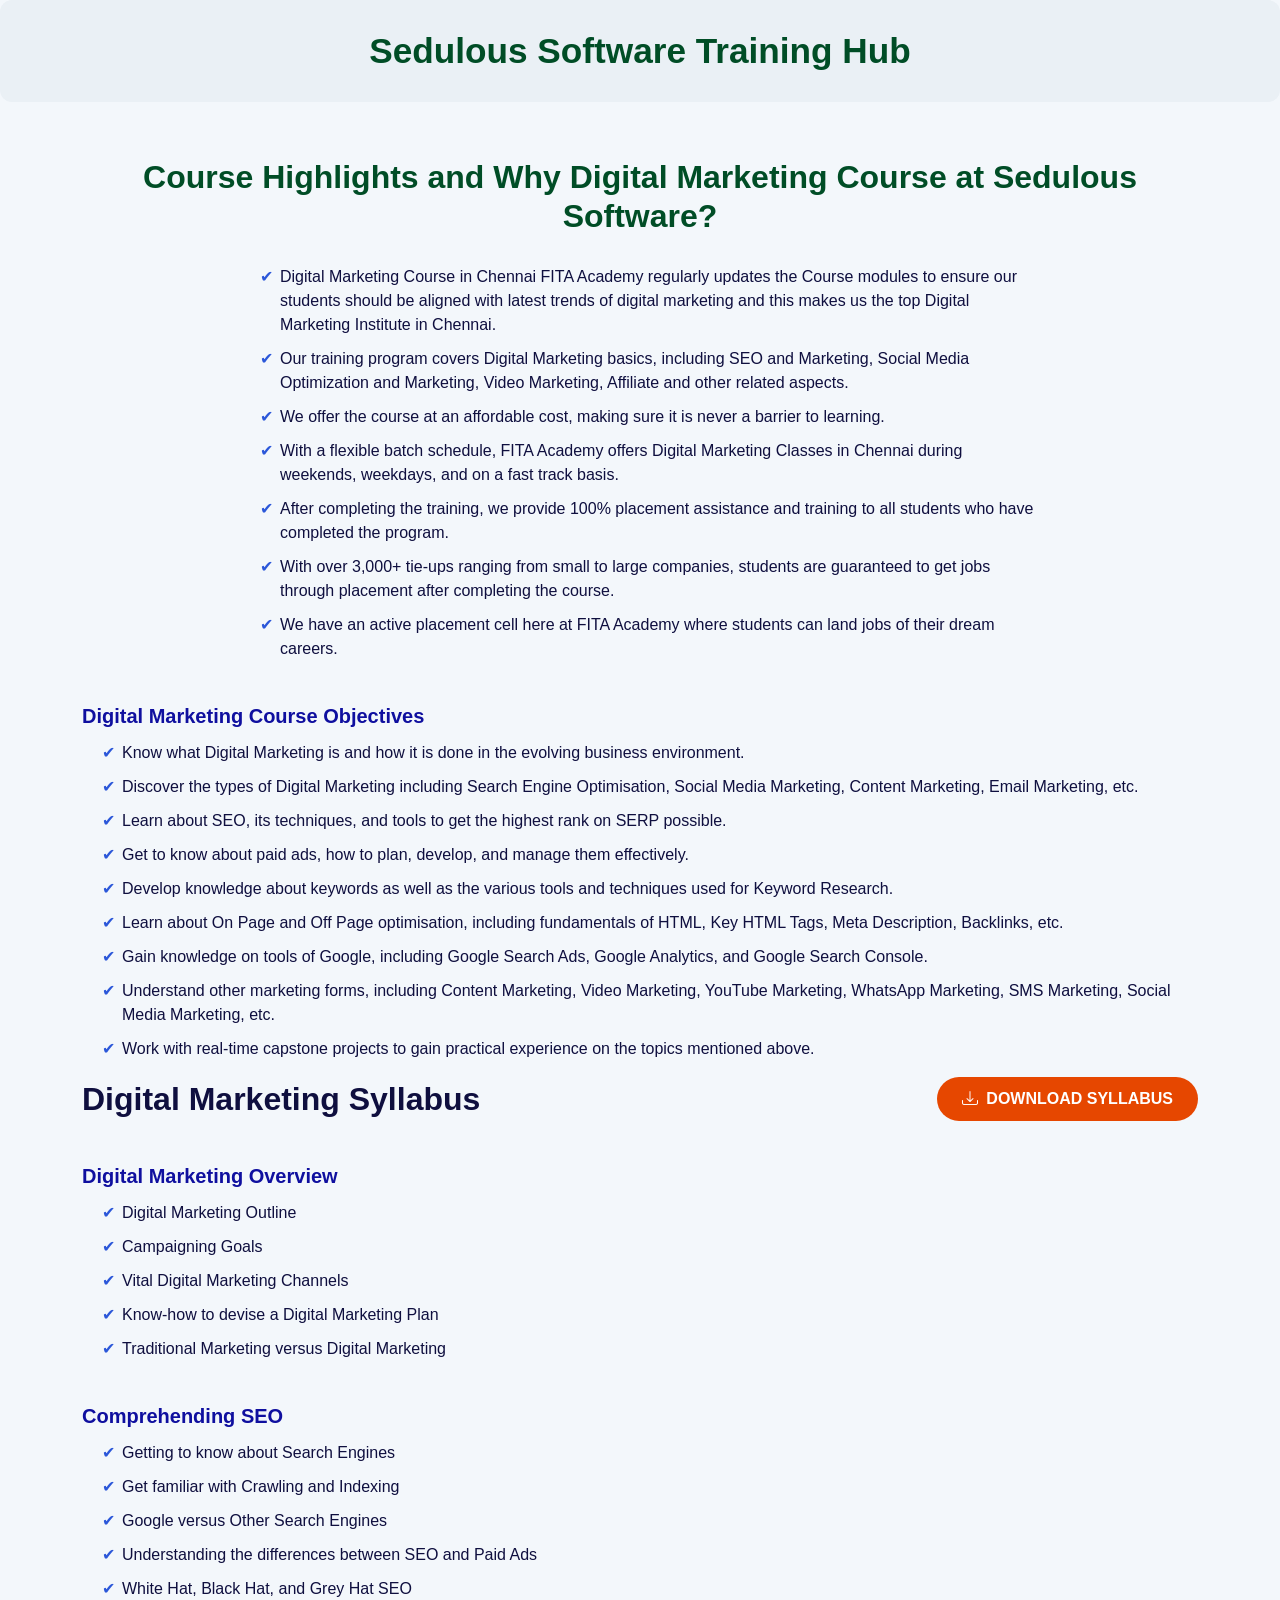
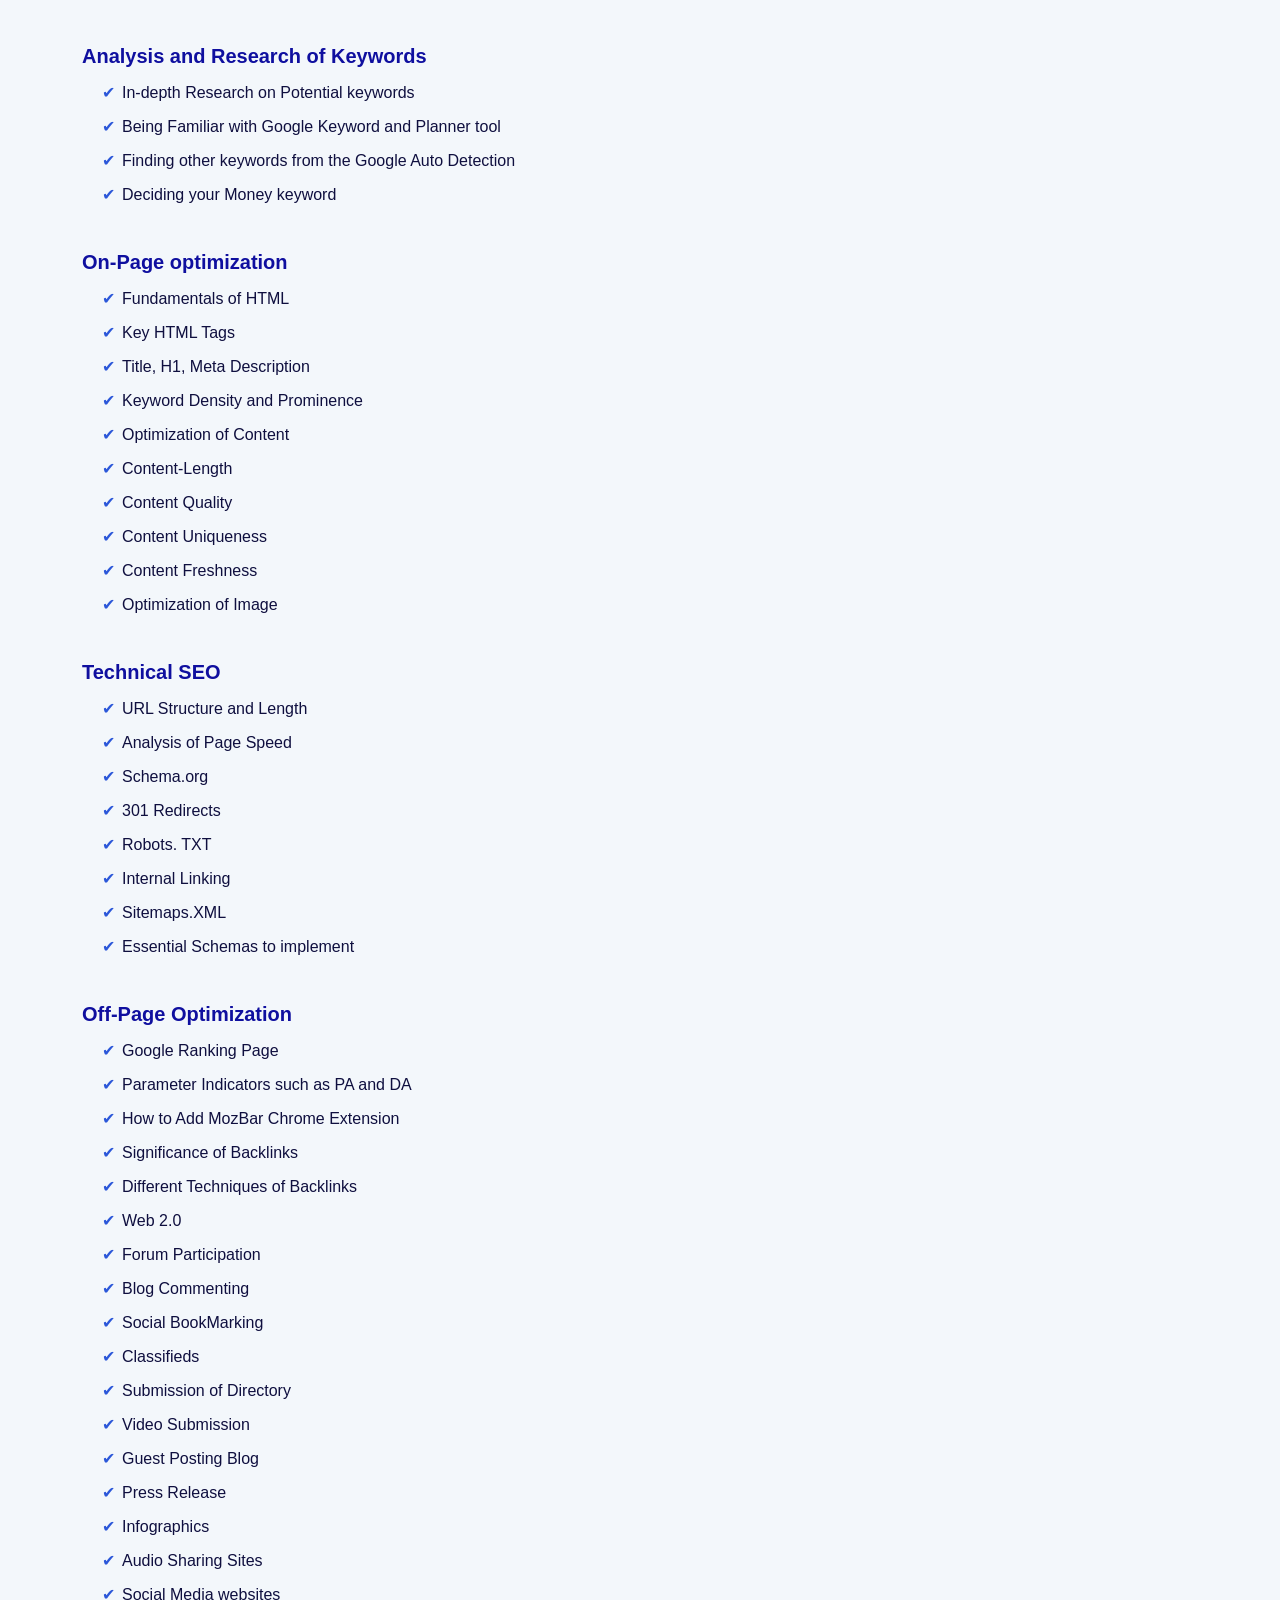
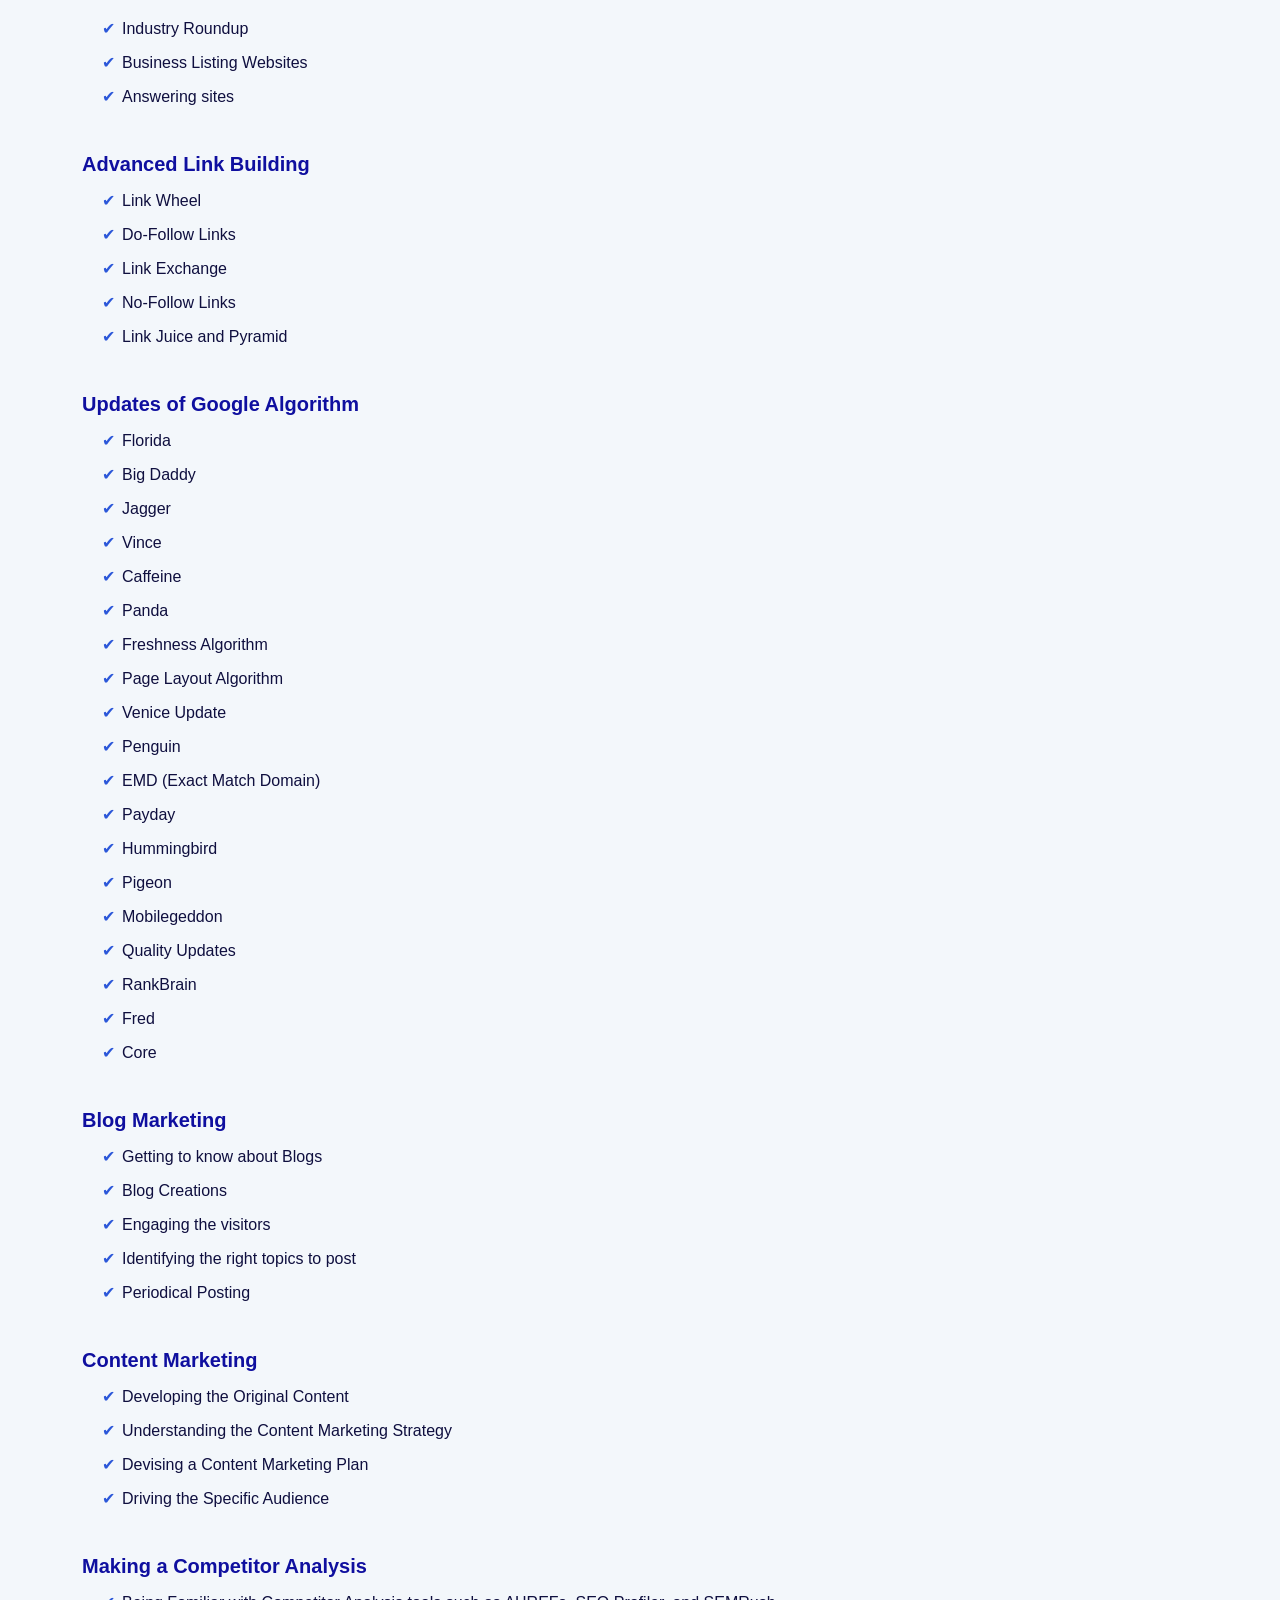
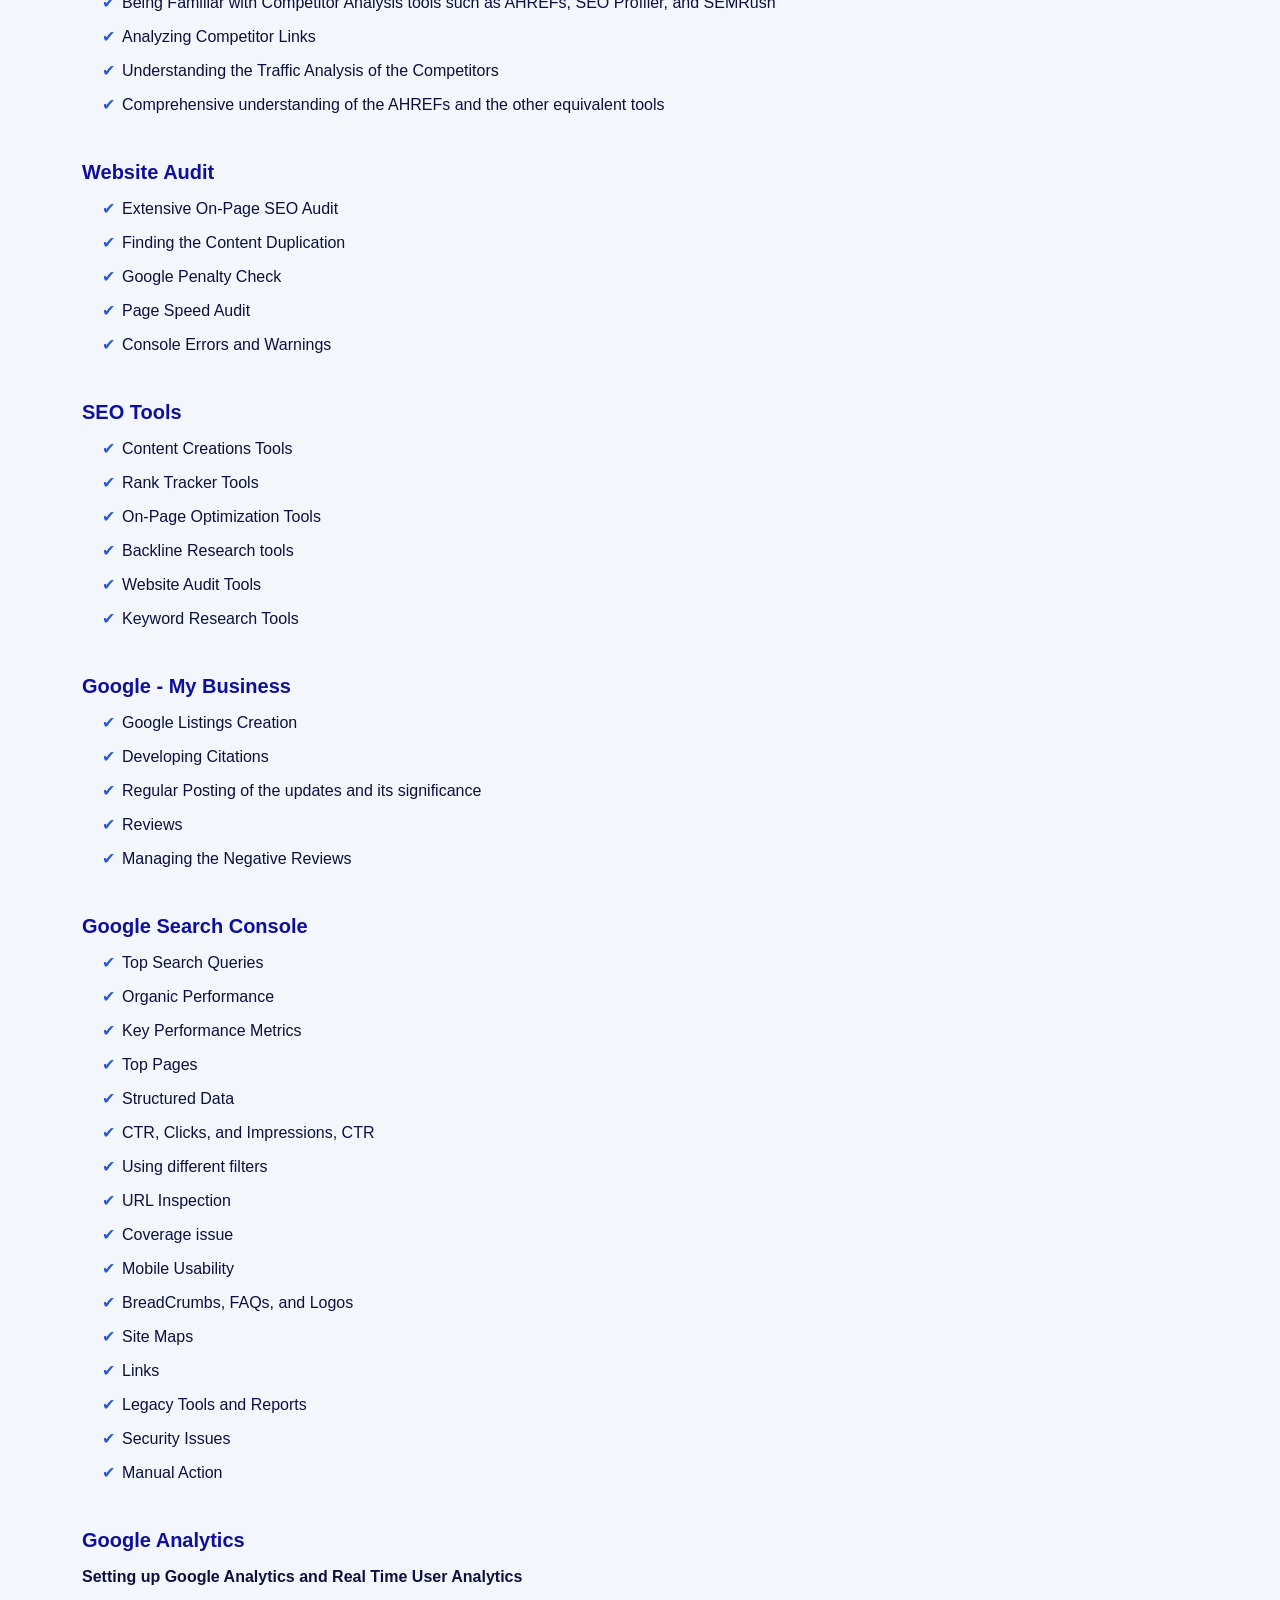
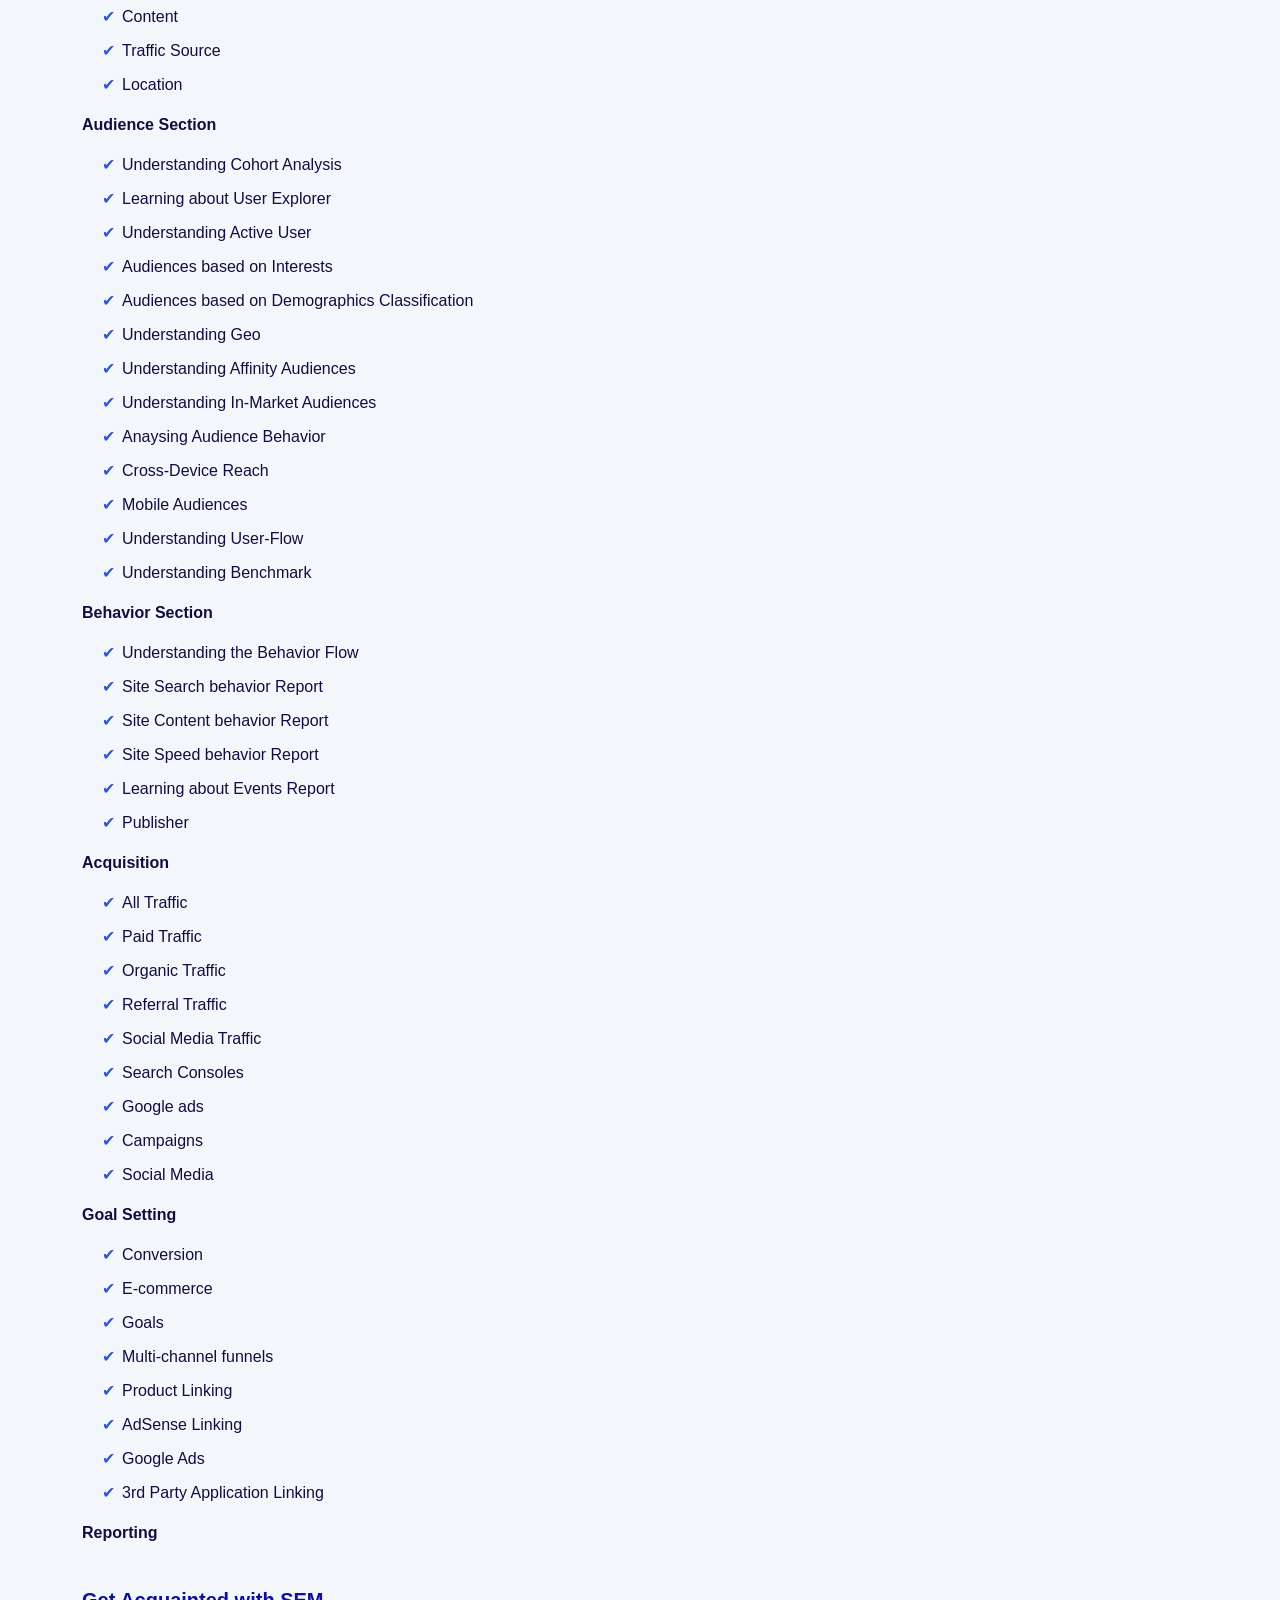
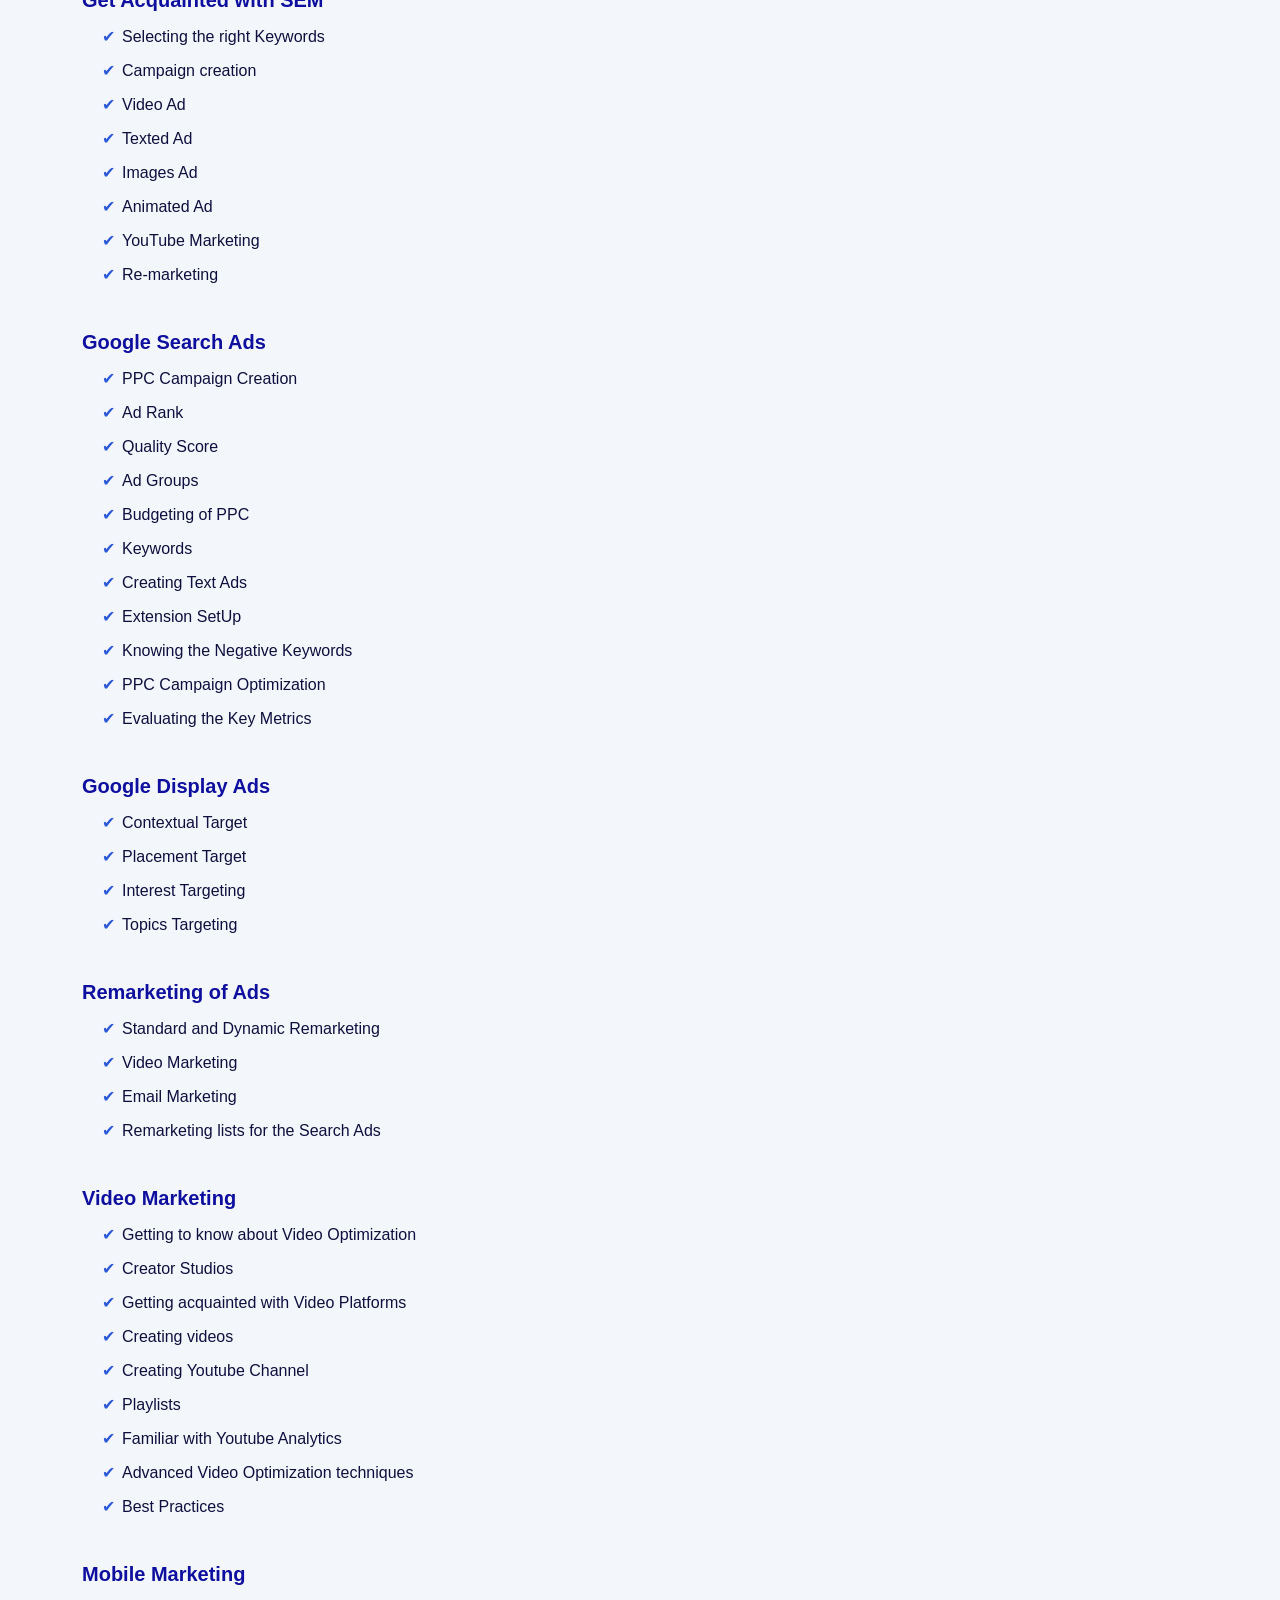
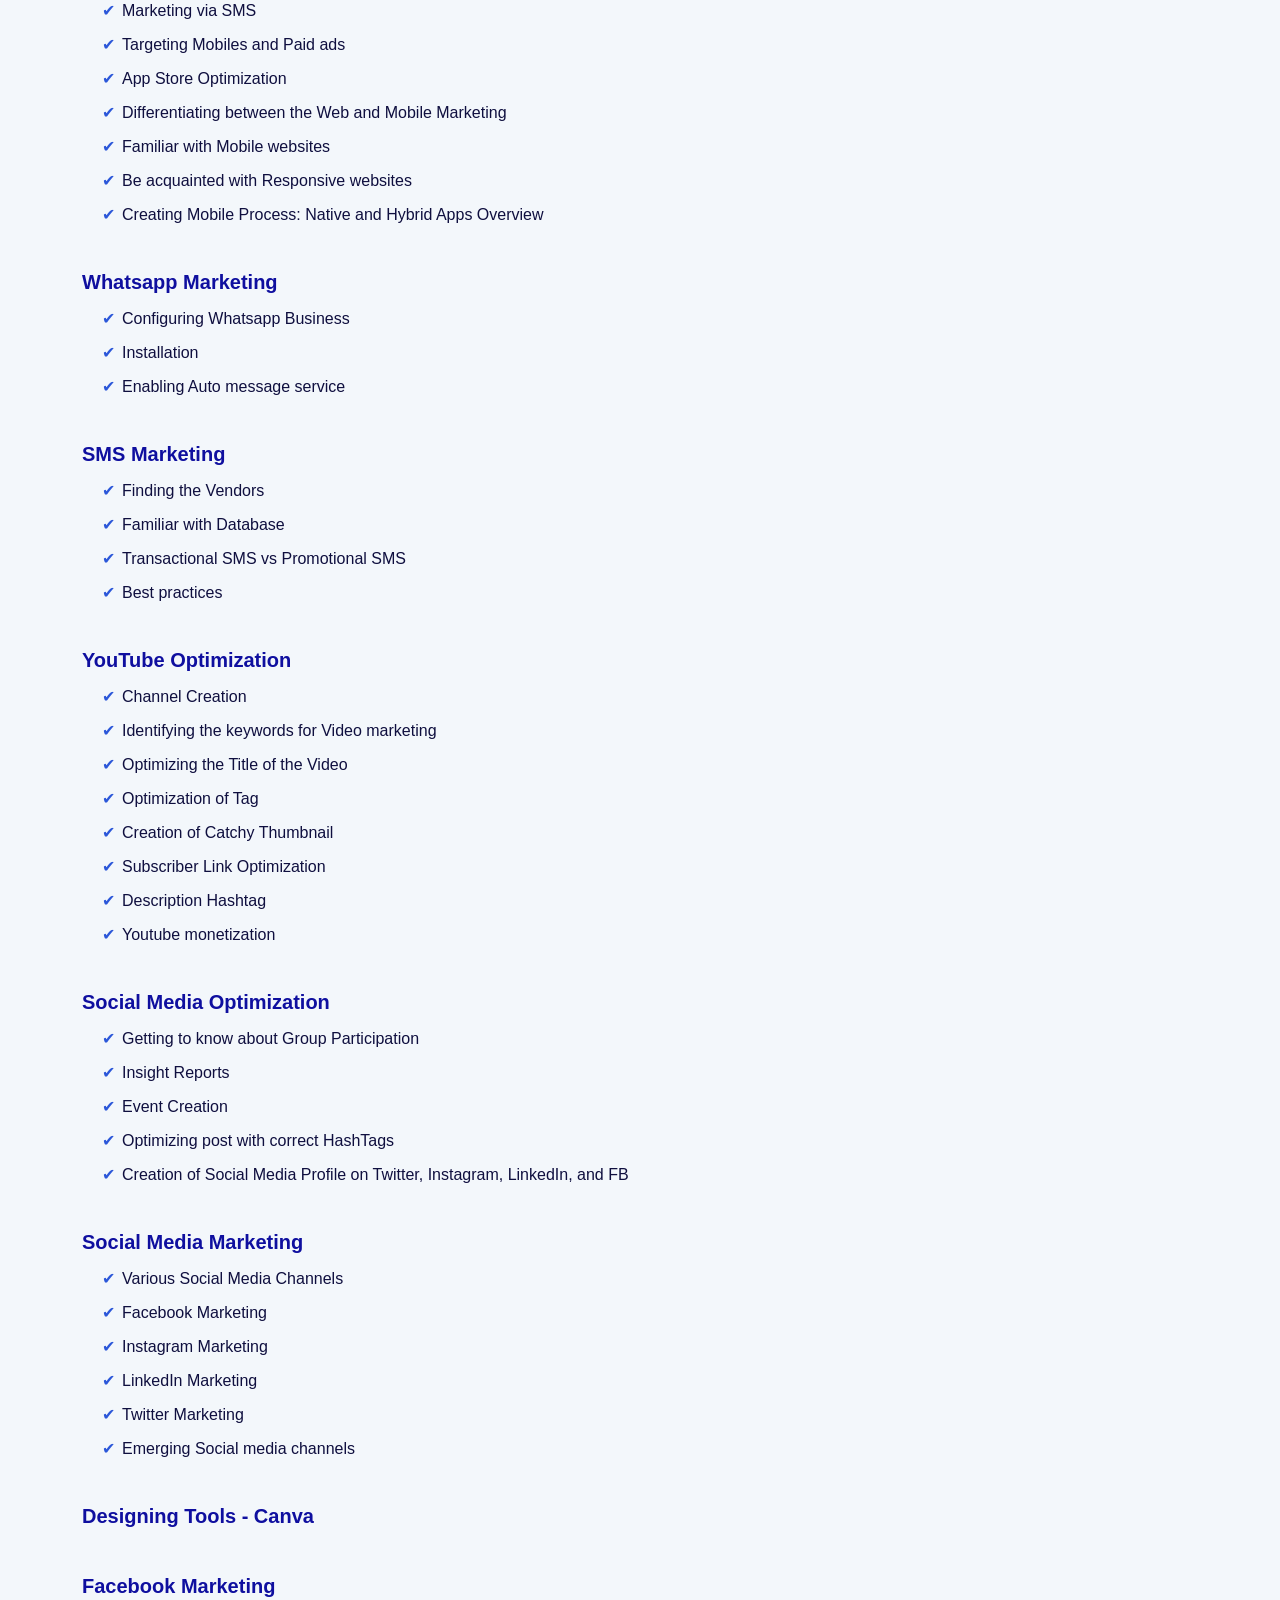
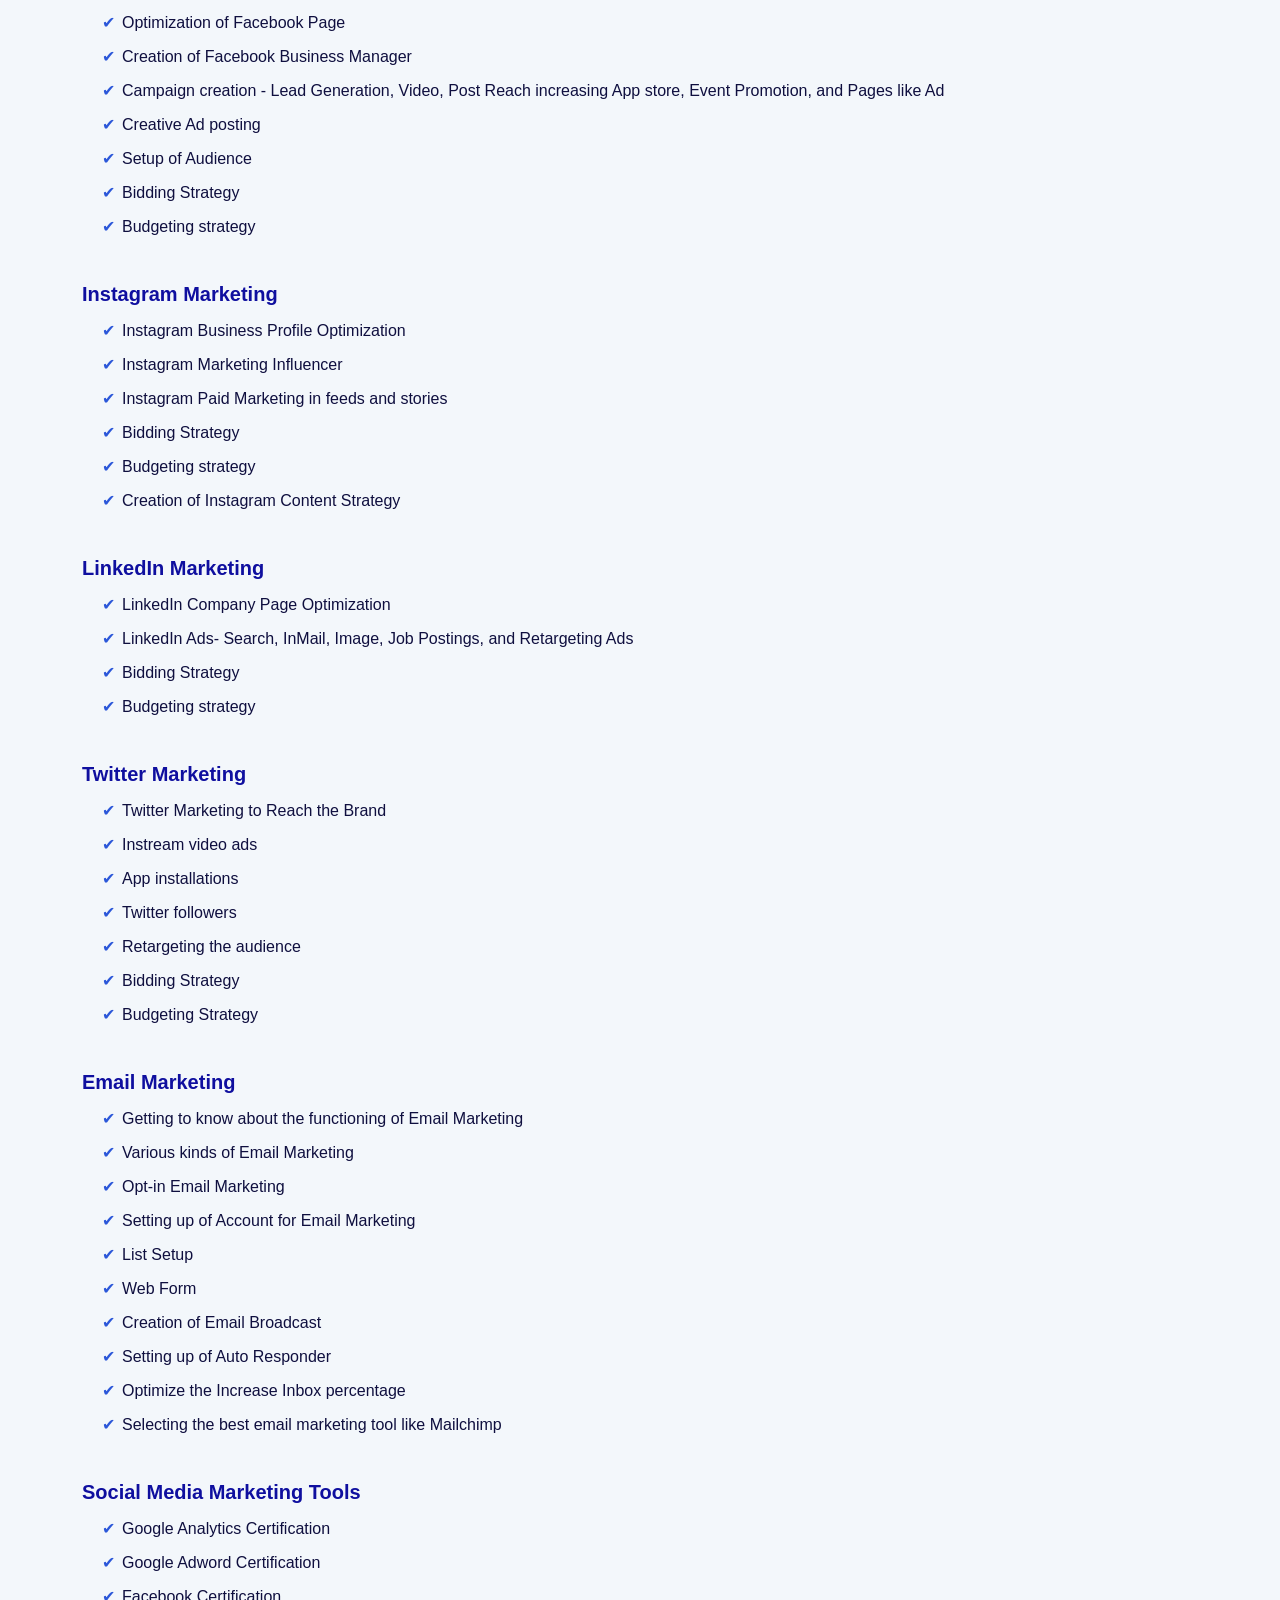
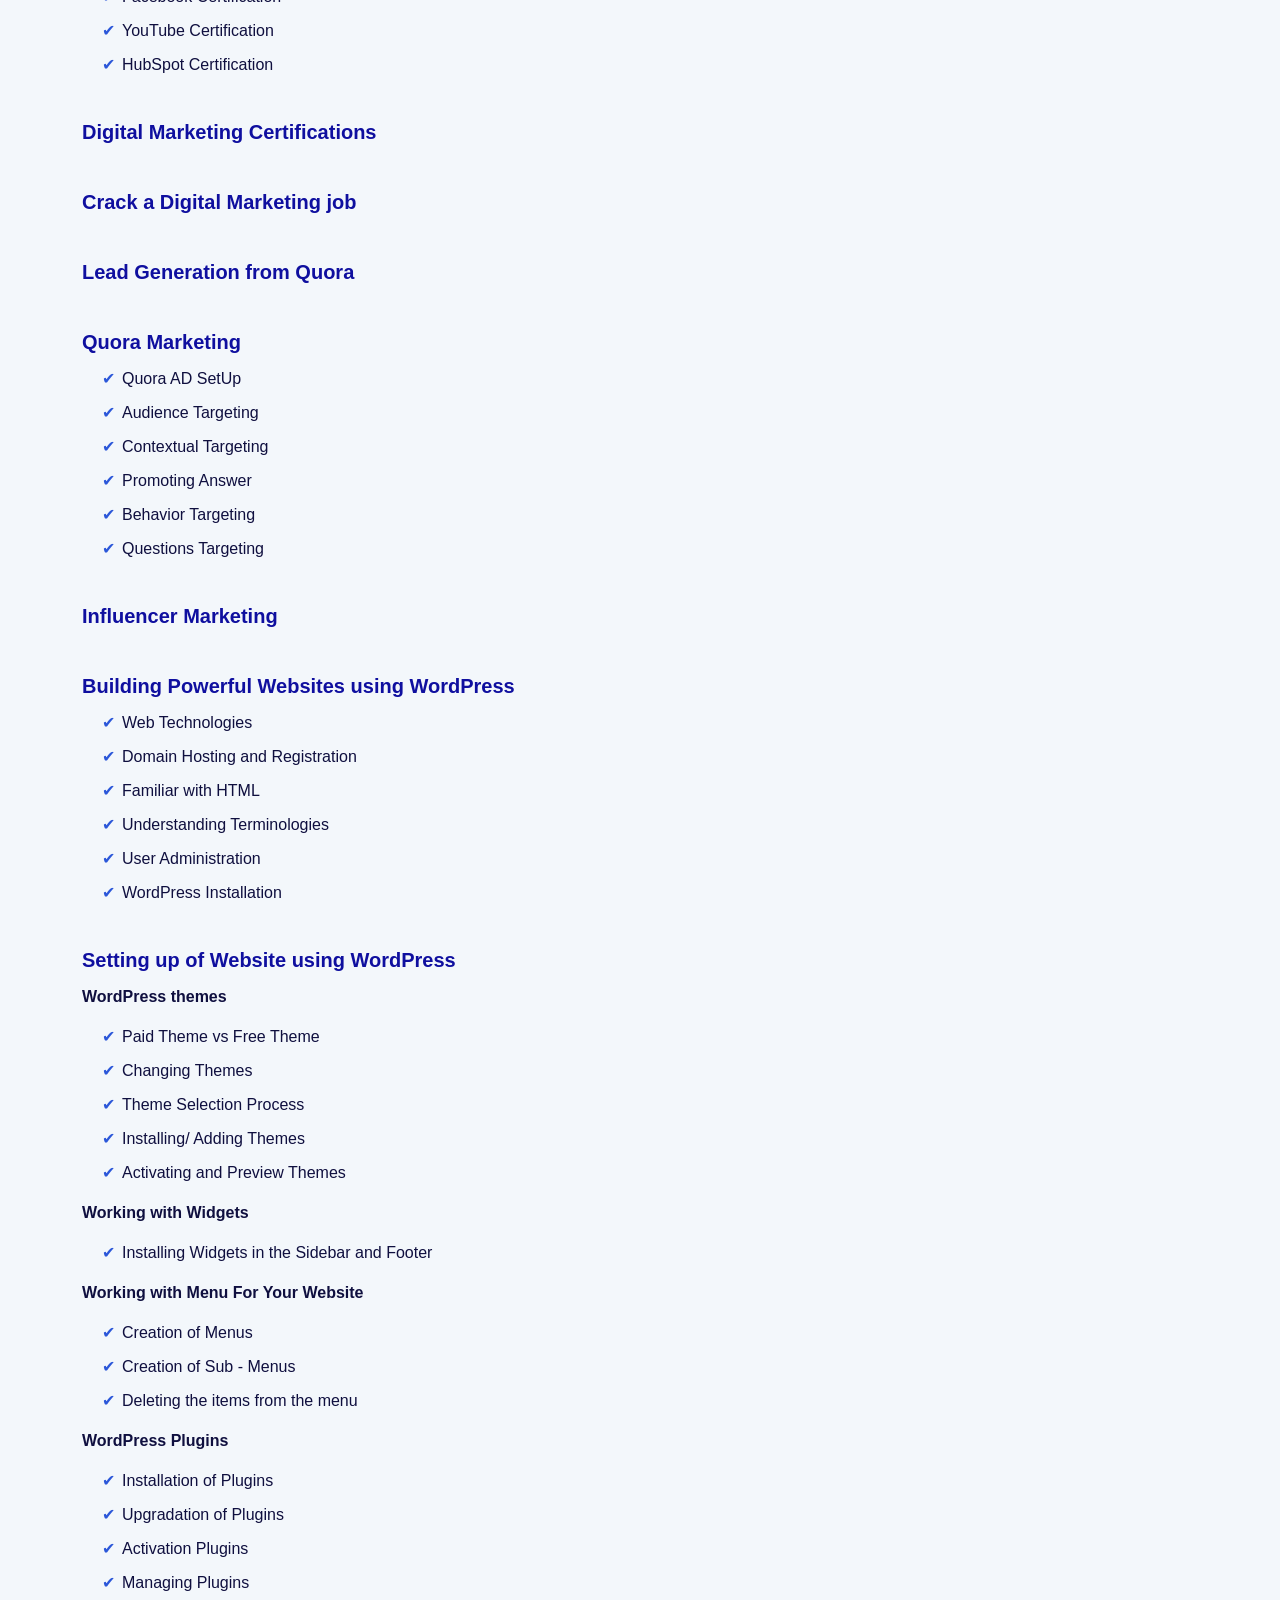
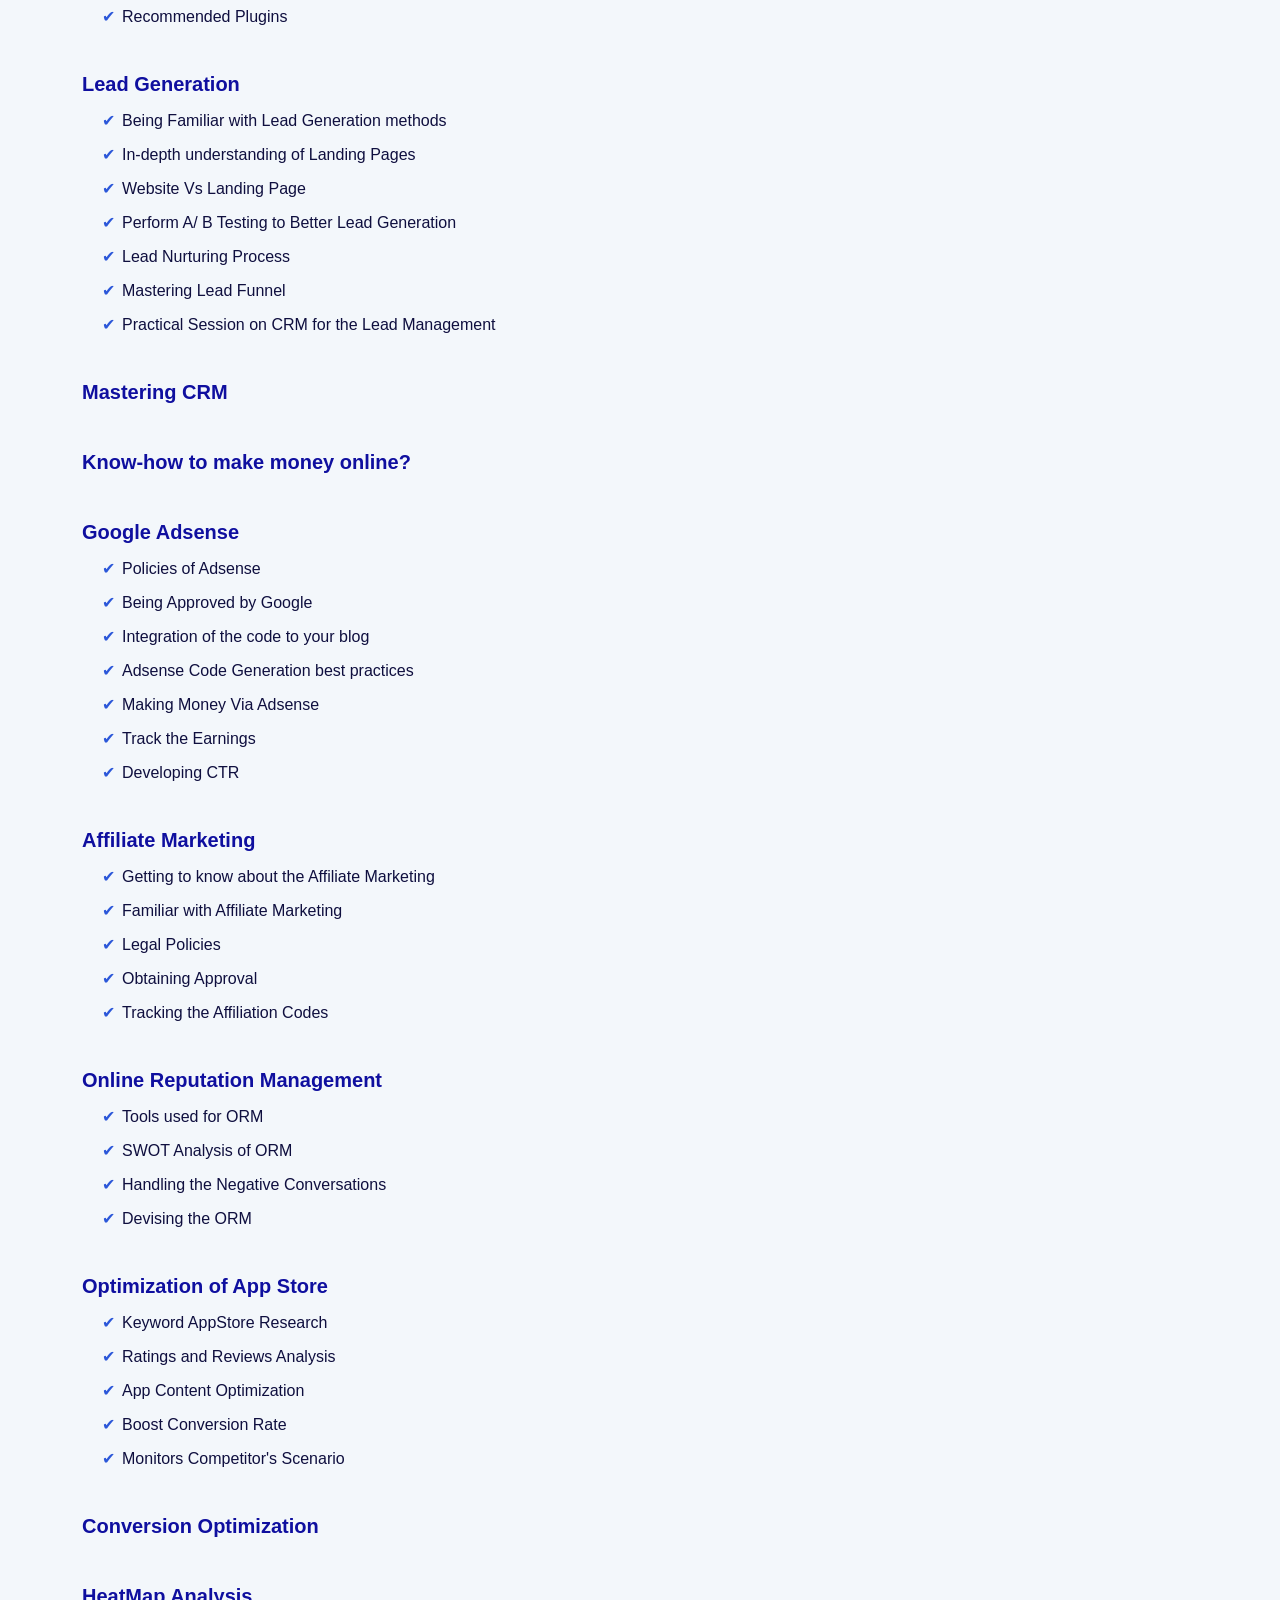
<file: course/digitalMarketing.html>
<!DOCTYPE html>
<html lang="en">

<head>
  <meta charset="UTF-8">
  <title>Digital Marketing Course Syllabus</title>
  <meta name="viewport" content="width=device-width, initial-scale=1.0">
  <link href="https://cdn.jsdelivr.net/npm/bootstrap@5.3.0/dist/css/bootstrap.min.css" rel="stylesheet">
  <link rel="stylesheet" href="https://cdn.jsdelivr.net/npm/bootstrap-icons@1.10.5/font/bootstrap-icons.css">
  <style>
  html,
  body {
    height: 100%;
    margin: 0;
    display: flex;
    flex-direction: column;
  }

  body {
    font-family: 'Poppins', sans-serif;
    background-color: #f3f7fb;
    color: #0f0f3f;
    flex: 1;
  }

  .main-header {
    background-color: #eaf0f5;
    padding: 30px 15px;
    text-align: center;
    border-radius: 12px;
    margin-bottom: 40px;
  }

  .main-header h1 {
    font-size: 2.2rem;
    font-weight: 700;
    color: #004d26;
    margin: 0;
  }

  h2 {
    font-weight: 700;
    color: #0f0f3f;
    margin-bottom: 30px;
  }

  .download-btn {
    background-color: #e64700;
    color: white;
    font-weight: 600;
    border: none;
    padding: 10px 25px;
    border-radius: 30px;
    float: right;
    display: flex;
    align-items: center;
  }

  .download-btn i {
    margin-right: 8px;
  }

  .section-title {
    font-size: 20px;
    font-weight: 700;
    margin-top: 40px;
    margin-bottom: 10px;
    color: #0f0f9f;
  }

  .tick-list {
    list-style: none;
    padding-left: 0;
  }

  /* Apply tick only to direct li children of .tick-list, not nested ones */
  .tick-list > li {
    position: relative;
    padding-left: 40px;
    margin-bottom: 10px;
  }

  .tick-list > li::before {
    content: "✔";
    color: #2b57d9;
    position: absolute;
    left: 20px;
    top: 0;
  }

  .dot-list {
    list-style-type: disc;
    padding-left: 60px;
    margin-top: 8px;
    color: #333;
  }

  .dot-list li {
    margin-bottom: 6px;
  }

  .bold-heading {
    font-weight: bold;
    font-size: 1.4rem;
    line-height: 1.9;
  }

  .sub-title {
    font-size: 30px;
    font-weight: 600;
    margin-top: 20px;
    margin-bottom: 15px;
    color: #0f0f3f;
  }

  .sub-section {
    margin-bottom: 30px;
  }

  .content {
    flex: 1;
  }

  .footer-section {
    background-color: #003366;
    color: white;
    text-align: center;
    padding: 15px 0;
  }
</style>
</head>

<body>
  <!-- MAIN CENTERED HEADER -->
  <div class="main-header">
    <h1>Sedulous Software Training Hub</h1>
  </div>

  <div class="container content">
  <div class="text-center my-3">
    <h2 class="fw-bold" style="color: #004d26;">
      Course Highlights and Why Digital Marketing Course at Sedulous Software?
    </h2>
  </div>

  <ul class="tick-list mx-auto" style="max-width: 800px;">
    <li>Digital Marketing Course in Chennai FITA Academy regularly updates the Course modules to ensure our students should be aligned with latest trends of digital marketing and this makes us the top Digital Marketing Institute in Chennai.</li>
  <li>Our training program covers Digital Marketing basics, including SEO and Marketing, Social Media Optimization and Marketing, Video Marketing, Affiliate and other related aspects.</li>
  <li>We offer the course at an affordable cost, making sure it is never a barrier to learning.</li>
  <li>With a flexible batch schedule, FITA Academy offers Digital Marketing Classes in Chennai during weekends, weekdays, and on a fast track basis.</li>
  <li>After completing the training, we provide 100% placement assistance and training to all students who have completed the program.</li>
  <li>With over 3,000+ tie-ups ranging from small to large companies, students are guaranteed to get jobs through placement after completing the course.</li>
  <li>We have an active placement cell here at FITA Academy where students can land jobs of their dream careers.</li>
</ul>
<div>
  <div class="section-title">Digital Marketing Course Objectives</div>
  <ul class="tick-list">
    <li>Know what Digital Marketing is and how it is done in the evolving business environment.</li>
    <li>Discover the types of Digital Marketing including Search Engine Optimisation, Social Media Marketing, Content Marketing, Email Marketing, etc.</li>
    <li>Learn about SEO, its techniques, and tools to get the highest rank on SERP possible.</li>
    <li>Get to know about paid ads, how to plan, develop, and manage them effectively.</li>
    <li>Develop knowledge about keywords as well as the various tools and techniques used for Keyword Research.</li>
    <li>Learn about On Page and Off Page optimisation, including fundamentals of HTML, Key HTML Tags, Meta Description, Backlinks, etc.</li>
    <li>Gain knowledge on tools of Google, including Google Search Ads, Google Analytics, and Google Search Console.</li>
    <li>Understand other marketing forms, including Content Marketing, Video Marketing, YouTube Marketing, WhatsApp Marketing, SMS Marketing, Social Media Marketing, etc.</li>
    <li>Work with real-time capstone projects to gain practical experience on the topics mentioned above.</li>
  </ul>
</div>


    <div class="d-flex justify-content-between align-items-center mb-4">
      <h2 class="m-0">Digital Marketing Syllabus</h2>
      <button class="download-btn">
        <i class="bi bi-download"></i> DOWNLOAD SYLLABUS
      </button>
    </div>

    <div>
  <div class="section-title">Digital Marketing Overview</div>
  <ul class="tick-list">

<li>Digital Marketing Outline</li>
<li>Campaigning Goals</li>
<li>Vital Digital Marketing Channels</li>
<li>Know-how to devise a Digital Marketing Plan</li>
<li>Traditional Marketing versus Digital Marketing</li>
</ul>                     
</div>
<div>
<div class="section-title"> Comprehending SEO </div>
                        <ul class="tick-list">
<li>Getting to know about Search Engines</li>
<li>Get familiar with Crawling and Indexing</li>
<li>Google versus Other Search Engines</li>
<li>Understanding the differences between SEO and Paid Ads</li>
<li>White Hat, Black Hat, and Grey Hat SEO</li>
</ul>                     
</div>

                        <div>
                     <div class="section-title">Analysis and Research of Keywords  </div>
                        <ul class="tick-list">
<li>In-depth Research on Potential keywords</li>
<li>Being Familiar with Google Keyword and Planner tool</li>
<li>Finding other keywords from the Google Auto Detection</li>
<li>Deciding your Money keyword</li>
</ul>                    
 </div>
<div>

                     <div class="section-title">On-Page optimization</div>
                        <ul class="tick-list">
<li>Fundamentals of HTML</li>
<li>Key HTML Tags</li>
<li>Title, H1, Meta Description</li>
<li>Keyword Density and Prominence</li>
<li>Optimization of Content</li>
<li>Content-Length</li>
<li>Content Quality</li>
<li>Content Uniqueness</li>
<li>Content Freshness</li>
<li>Optimization of Image</li>
</ul>                     </div>

                  <div>
          
                     <div class="section-title">Technical SEO  </div>
                        <ul class="tick-list">
<li>URL Structure and Length</li>
<li>Analysis of Page Speed</li>
<li>Schema.org</li>
<li>301 Redirects</li>
<li>Robots. TXT</li>
<li>Internal Linking</li>
<li>Sitemaps.XML</li>
<li>Essential Schemas to implement</li>
</ul>                     
</div>
                  <div>
          
                     <div class="section-title">Off-Page Optimization</div>
                        <ul class="tick-list">
<li>Google Ranking Page</li>
<li>Parameter Indicators such as PA and DA</li>
<li>How to Add MozBar Chrome Extension</li>
<li>Significance of Backlinks</li>
<li>Different Techniques of Backlinks</li>
<li>Web 2.0</li>
<li>Forum Participation</li>
<li>Blog Commenting</li>
<li>Social BookMarking</li>
<li>Classifieds</li>
<li>Submission of Directory</li>
<li>Video Submission</li>
<li>Guest Posting Blog</li>
<li>Press Release</li>
<li>Infographics</li>
<li>Audio Sharing Sites</li>
<li>Social Media websites</li>
<li>Industry Roundup</li>
<li>Business Listing Websites</li>
<li>Answering sites</li>
</ul>                     </div>
                  <div>
              
                     <div class="section-title">Advanced Link Building</div>
                        <ul class="tick-list">
<li>Link Wheel</li>
<li>Do-Follow Links</li>
<li>Link Exchange</li>
<li>No-Follow Links</li>
<li>Link Juice and Pyramid</li>
</ul>                     </div>
                  <div>
  
                     <div class="section-title">Updates of Google Algorithm</div>
                        <ul class="tick-list">
<li style="text-align: justify;">Florida</li>
<li style="text-align: justify;">Big Daddy</li>
<li style="text-align: justify;">Jagger</li>
<li style="text-align: justify;">Vince</li>
<li style="text-align: justify;">Caffeine</li>
<li style="text-align: justify;">Panda</li>
<li style="text-align: justify;">Freshness Algorithm</li>
<li style="text-align: justify;">Page Layout Algorithm</li>
<li style="text-align: justify;">Venice Update</li>
<li style="text-align: justify;">Penguin</li>
<li style="text-align: justify;">EMD (Exact Match Domain)</li>
<li style="text-align: justify;">Payday</li>
<li style="text-align: justify;">Hummingbird</li>
<li style="text-align: justify;">Pigeon</li>
<li style="text-align: justify;">Mobilegeddon</li>
<li style="text-align: justify;">Quality Updates</li>
<li style="text-align: justify;">RankBrain</li>
<li style="text-align: justify;">Fred</li>
<li style="text-align: justify;">Core</li>
</ul>                     </div>
                  <div>
                     <div class="section-title">Blog Marketing</div>
                        <ul class="tick-list">
<li>Getting to know about Blogs</li>
<li>Blog Creations</li>
<li>Engaging the visitors</li>
<li>Identifying the right topics to post</li>
<li>Periodical Posting</li>
</ul>                     </div>
                  <div>
                     <div class="section-title">Content Marketing</div>
                        <ul class="tick-list">
<li>Developing the Original Content</li>
<li>Understanding the Content Marketing Strategy</li>
<li>Devising a Content Marketing Plan</li>
<li>Driving the Specific Audience</li>
</ul>                     </div>
                  <div>
                     <div class="section-title">Making a Competitor Analysis</div>
                        <ul class="tick-list">
<li>Being Familiar with Competitor Analysis tools such as AHREFs, SEO Profiler, and SEMRush</li>
<li>Analyzing Competitor Links</li>
<li>Understanding the Traffic Analysis of the Competitors</li>
<li>Comprehensive understanding of the AHREFs and the other equivalent tools</li>
</ul>                     </div>
                  <div>
                     <div class="section-title"> Website Audit</div>
                        <ul class="tick-list">
<li>Extensive On-Page SEO Audit</li>
<li>Finding the Content Duplication</li>
<li>Google Penalty Check</li>
<li>Page Speed Audit</li>
<li>Console Errors and Warnings</li>
</ul>                     </div>
                  <div>
                    <div class="section-title">SEO Tools</div>
                        <ul class="tick-list">
<li>Content Creations Tools</li>
<li>Rank Tracker Tools</li>
<li>On-Page Optimization Tools</li>
<li>Backline Research tools</li>
<li>Website Audit Tools</li>
<li>Keyword Research Tools</li>
</ul>                     </div>
                  <div>
                    <div class="section-title">Google - My Business</div>
                        <ul class="tick-list">
<li>Google Listings Creation</li>
<li>Developing Citations</li>
<li>Regular Posting of the updates and its significance</li>
<li>Reviews</li>
<li>Managing the Negative Reviews</li>
</ul>                     
</div>
                  <div>
                    <div class="section-title">Google Search Console</div>
                        <ul class="tick-list">
<li>Top Search Queries</li>
<li>Organic Performance</li>
<li>Key Performance Metrics</li>
<li>Top Pages</li>
<li>Structured Data</li>
<li>CTR, Clicks, and Impressions, CTR</li>
<li>Using different filters</li>
<li>URL Inspection</li>
<li>Coverage issue</li>
<li>Mobile Usability</li>
<li>BreadCrumbs, FAQs, and Logos</li>
<li>Site Maps</li>
<li>Links</li>
<li>Legacy Tools and Reports</li>
<li>Security Issues</li>
<li>Manual Action</li>
</ul>                     </div>
                  <div><div class="section-title">Google Analytics</div>
                        <p><strong>Setting up Google Analytics and Real Time User Analytics</strong></p>
<ul class="tick-list">
<li>Content</li>
<li>Traffic Source</li>
<li>Location</li>
</ul>
<p><strong>Audience Section</strong></p>
<ul class="tick-list">
<li>Understanding Cohort Analysis</li>
<li>Learning about User Explorer</li>
<li>Understanding Active User</li>
<li>Audiences based on Interests</li>
<li>Audiences based on Demographics Classification</li>
<li>Understanding Geo</li>
<li>Understanding Affinity Audiences</li>
<li>Understanding In-Market Audiences</li>
<li>Anaysing Audience Behavior</li>
<li>Cross-Device Reach</li>
<li>Mobile Audiences</li>
<li>Understanding User-Flow</li>
<li>Understanding Benchmark</li>
</ul>
<p><strong>Behavior Section</strong></p>
<ul class="tick-list">
<li>Understanding the Behavior Flow</li>
<li>Site Search behavior Report</li>
<li>Site Content behavior Report</li>
<li>Site Speed behavior Report</li>
<li>Learning about Events Report</li>
<li>Publisher</li>
</ul>
<p><strong>Acquisition</strong></p>
<ul class="tick-list">
<li>All Traffic</li>
<li>Paid Traffic</li>
<li>Organic Traffic</li>
<li>Referral Traffic</li>
<li>Social Media Traffic</li>
<li>Search Consoles</li>
<li>Google ads</li>
<li>Campaigns</li>
<li>Social Media</li>
</ul>
<p><strong>Goal Setting</strong></p>
<ul class="tick-list">
<li>Conversion</li>
<li>E-commerce</li>
<li>Goals</li>
<li>Multi-channel funnels</li>
<li>Product Linking</li>
<li>AdSense Linking</li>
<li>Google Ads</li>
<li>3rd Party Application Linking</li>
</ul>
<p><strong>Reporting</strong></p>                     </div>
                  <div>
                     <div class="section-title">Get Acquainted with SEM</div>
                        <ul class="tick-list">
<li>Selecting the right Keywords</li>
<li>Campaign creation</li>
<li>Video Ad</li>
<li>Texted Ad</li>
<li>Images Ad</li>
<li>Animated Ad</li>
<li>YouTube Marketing</li>
<li>Re-marketing</li>
</ul>                     </div>
                  <div>
                    <div class="section-title">Google Search Ads</div>
                        <ul class="tick-list">
<li>PPC Campaign Creation</li>
<li>Ad Rank</li>
<li>Quality Score</li>
<li>Ad Groups</li>
<li>Budgeting of PPC</li>
<li>Keywords</li>
<li>Creating Text Ads</li>
<li>Extension SetUp</li>
<li>Knowing the Negative Keywords</li>
<li>PPC Campaign Optimization</li>
<li>Evaluating the Key Metrics</li>
</ul>                     </div>
                  <div>
                     <div class="section-title">Google Display Ads</div>
                        <ul class="tick-list">
<li>Contextual Target</li>
<li>Placement Target</li>
<li>Interest Targeting</li>
<li>Topics Targeting</li>
</ul>                     </div>
                  <div>
                    <div class="section-title">Remarketing of Ads</div>
                        <ul class="tick-list">
<li>Standard and Dynamic Remarketing</li>
<li>Video Marketing</li>
<li>Email Marketing</li>
<li>Remarketing lists for the Search Ads</li>
</ul>                     </div>
                  <div>
                     <div class="section-title">Video Marketing</div>
                        <ul class="tick-list">
<li>Getting to know about Video Optimization</li>
<li>Creator Studios</li>
<li>Getting acquainted with Video Platforms</li>
<li>Creating videos</li>
<li>Creating Youtube Channel</li>
<li>Playlists</li>
<li>Familiar with Youtube Analytics</li>
<li>Advanced Video Optimization techniques</li>
<li>Best Practices</li>
</ul>                     </div>
                  <div>
                     <div class="section-title">Mobile Marketing</div>
                        <ul class="tick-list">
<li>Marketing via SMS</li>
<li>Targeting Mobiles and Paid ads</li>
<li>App Store Optimization</li>
<li>Differentiating between the Web and Mobile Marketing</li>
<li>Familiar with Mobile websites</li>
<li>Be acquainted with Responsive websites</li>
<li>Creating Mobile Process: Native and Hybrid Apps Overview</li>
</ul>                     </div>
                  <div>
                     <div class="section-title">Whatsapp Marketing</div>
                        <ul class="tick-list">
<li>Configuring Whatsapp Business</li>
<li>Installation</li>
<li>Enabling Auto message service</li>
</ul>                     </div>
                  <div>
                     <div class="section-title">SMS Marketing</div>
                        <ul class="tick-list">
<li>Finding the Vendors</li>
<li>Familiar with Database</li>
<li>Transactional SMS vs Promotional SMS</li>
<li>Best practices</li>
</ul>                     </div>
                  <div>
                     <div class="section-title">YouTube Optimization</div>
                        <ul class="tick-list">
<li>Channel Creation</li>
<li>Identifying the keywords for Video marketing</li>
<li>Optimizing the Title of the Video</li>
<li>Optimization of Tag</li>
<li>Creation of Catchy Thumbnail</li>
<li>Subscriber Link Optimization</li>
<li>Description Hashtag</li>
<li>Youtube monetization</li>
</ul>                     </div>
                  <div>
                     <div class="section-title">Social Media Optimization</div>
                        <ul class="tick-list">
<li>Getting to know about Group Participation</li>
<li>Insight Reports</li>
<li>Event Creation</li>
<li>Optimizing post with correct HashTags</li>
<li>Creation of Social Media Profile on Twitter, Instagram, LinkedIn, and FB</li>
</ul>                     </div>
                  <div>
                     <div class="section-title">Social Media Marketing</div>
                        <ul class="tick-list">
<li>Various Social Media Channels</li>
<li>Facebook Marketing</li>
<li>Instagram Marketing</li>
<li>LinkedIn Marketing</li>
<li>Twitter Marketing</li>
<li>Emerging Social media channels</li>
</ul>                     </div>
                  <div>
                     <div class="section-title">Designing Tools - Canva</div>
                                             </div>
                  <div>
                     <div class="section-title">Facebook Marketing </div>
                        <ul class="tick-list">
<li>Optimization of Facebook Page</li>
<li>Creation of Facebook Business Manager</li>
<li>Campaign creation - Lead Generation, Video, Post Reach increasing App store, Event Promotion, and Pages like Ad</li>
<li>Creative Ad posting</li>
<li>Setup of Audience</li>
<li>Bidding Strategy</li>
<li>Budgeting strategy</li>
</ul>                     </div>
                  <div>
                     <div class="section-title">Instagram Marketing</div>
                        <ul class="tick-list">
<li>Instagram Business Profile Optimization</li>
<li>Instagram Marketing Influencer</li>
<li>Instagram Paid Marketing in feeds and stories</li>
<li>Bidding Strategy</li>
<li>Budgeting strategy</li>
<li>Creation of Instagram Content Strategy</li>
</ul>                     </div>
                  <div>
                     <div class="section-title">LinkedIn Marketing</div>
                        <ul class="tick-list">
<li>LinkedIn Company Page Optimization</li>
<li>LinkedIn Ads- Search, InMail, Image, Job Postings, and Retargeting Ads</li>
<li>Bidding Strategy</li>
<li>Budgeting strategy</li>
</ul>                     </div>
                  <div>
                     <div class="section-title">Twitter Marketing</div>
                        <ul class="tick-list">
<li>Twitter Marketing to Reach the Brand</li>
<li>Instream video ads</li>
<li>App installations</li>
<li>Twitter followers</li>
<li>Retargeting the audience</li>
<li>Bidding Strategy</li>
<li>Budgeting Strategy</li>
</ul>                     </div>
                  <div>
                     <div class="section-title">Email Marketing</div>
                        <ul class="tick-list">
<li>Getting to know about the functioning of Email Marketing</li>
<li>Various kinds of Email Marketing</li>
<li>Opt-in Email Marketing</li>
<li>Setting up of Account for Email Marketing</li>
<li>List Setup</li>
<li>Web Form</li>
<li>Creation of Email Broadcast</li>
<li>Setting up of Auto Responder</li>
<li>Optimize the Increase Inbox percentage</li>
<li>Selecting the best email marketing tool like Mailchimp</li>
</ul>                     </div>
                  <div>
                     <div class="section-title"> Social Media Marketing Tools</div>
                        <ul class="tick-list">
<li>Google Analytics Certification</li>
<li>Google Adword Certification</li>
<li>Facebook Certification</li>
<li>YouTube Certification</li>
<li>HubSpot Certification</li>
</ul>                     </div>
                  <div>
                     <div class="section-title">Digital Marketing Certifications</div>
                                             </div>
                  <div>
                     <div class="section-title">Crack a Digital Marketing job</div>
                                             </div>
                  <div>
                     <div class="section-title">Lead Generation from Quora</div>
                                             </div>
                  <div>
                     <div class="section-title">Quora Marketing </div>
                        <ul class="tick-list">
<li>Quora AD SetUp</li>
<li>Audience Targeting</li>
<li>Contextual Targeting</li>
<li>Promoting Answer</li>
<li>Behavior Targeting</li>
<li>Questions Targeting</li>
</ul>                     </div>
                  <div>
                     <div class="section-title">Influencer Marketing</div>
                                             </div>
                  <div>
                    <div class="section-title"> Building Powerful Websites using WordPress</div>
                        <ul class="tick-list">
<li>Web Technologies</li>
<li>Domain Hosting and Registration</li>
<li>Familiar with HTML</li>
<li>Understanding Terminologies</li>
<li>User Administration</li>
<li>WordPress Installation</li>
</ul>                     </div>
                  <div>
                     <div class="section-title">Setting up of Website using WordPress</div>
                        <p><strong>WordPress themes</strong></p>
<ul class="tick-list">
<li>Paid Theme vs Free Theme</li>
<li>Changing Themes</li>
<li>Theme Selection Process</li>
<li>Installing/ Adding Themes</li>
<li>Activating and Preview Themes</li>
</ul>
<p><strong>Working with Widgets</strong></p>
<ul class="tick-list">
<li>Installing Widgets in the Sidebar and Footer</li>
</ul>
<p><strong>Working with Menu For Your Website</strong></p>
<ul class="tick-list">
<li>Creation of Menus</li>
<li>Creation of Sub - Menus</li>
<li>Deleting the items from the menu</li>
</ul>
<p><strong>WordPress Plugins</strong></p>
<ul class="tick-list">
<li>Installation of Plugins</li>
<li>Upgradation of Plugins</li>
<li>Activation Plugins</li>
<li>Managing Plugins</li>
<li>Recommended Plugins</li>
</ul>                     </div>
                  <div>
                     <div class="section-title">Lead Generation</div>
                        <ul class="tick-list">
<li>Being Familiar with Lead Generation methods</li>
<li>In-depth understanding of Landing Pages</li>
<li>Website Vs Landing Page</li>
<li>Perform A/ B Testing to Better Lead Generation</li>
<li>Lead Nurturing Process</li>
<li>Mastering Lead Funnel</li>
<li>Practical Session on CRM for the Lead Management</li>
</ul>                     </div>
                  <div>
                     <div class="section-title">Mastering CRM </div>
                                             </div>
                  <div>
                     <div class="section-title">Know-how to make money online? 
                                             </div>
                  </div>
                  <div>
                     <div class="section-title"> Google Adsense </div>
                        <ul class="tick-list">
<li>Policies of Adsense</li>
<li>Being Approved by Google</li>
<li>Integration of the code to your blog</li>
<li>Adsense Code Generation best practices</li>
<li>Making Money Via Adsense</li>
<li>Track the Earnings</li>
<li>Developing CTR</li>
</ul>                     </div>
                  <div>
                     <div class="section-title">Affiliate Marketing</div>
                        <ul class="tick-list">
<li>Getting to know about the Affiliate Marketing</li>
<li>Familiar with Affiliate Marketing</li>
<li>Legal Policies</li>
<li>Obtaining Approval</li>
<li>Tracking the Affiliation Codes</li>
</ul>                     </div>
                  <div>
                     <div class="section-title">Online Reputation Management</div>
                        <ul class="tick-list">
<li>Tools used for ORM</li>
<li>SWOT Analysis of ORM</li>
<li>Handling the Negative Conversations</li>
<li>Devising the ORM</li>
</ul>                     </div>
                  <div>
                     <div class="section-title">Optimization of App Store</div>
                        <ul class="tick-list">
<li>Keyword AppStore Research</li>
<li>Ratings and Reviews Analysis</li>
<li>App Content Optimization</li>
<li>Boost Conversion Rate</li>
<li>Monitors Competitor's Scenario</li>
</ul>                     </div>
                  <div>
                     <div class="section-title">Conversion Optimization </div>
                                             </div>
                  <div>
                     <div class="section-title">HeatMap Analysis</div>
</div>
                  <div>
              
                     <div class="section-title">Achieving your Digital Marketing Goal </div>
                  </div>
    </div>

      <footer class="footer-section">
    <p class="mb-0">© 2025 Sedulous Software Training Hub</p>
  </footer>
</body>

</html>
</file>
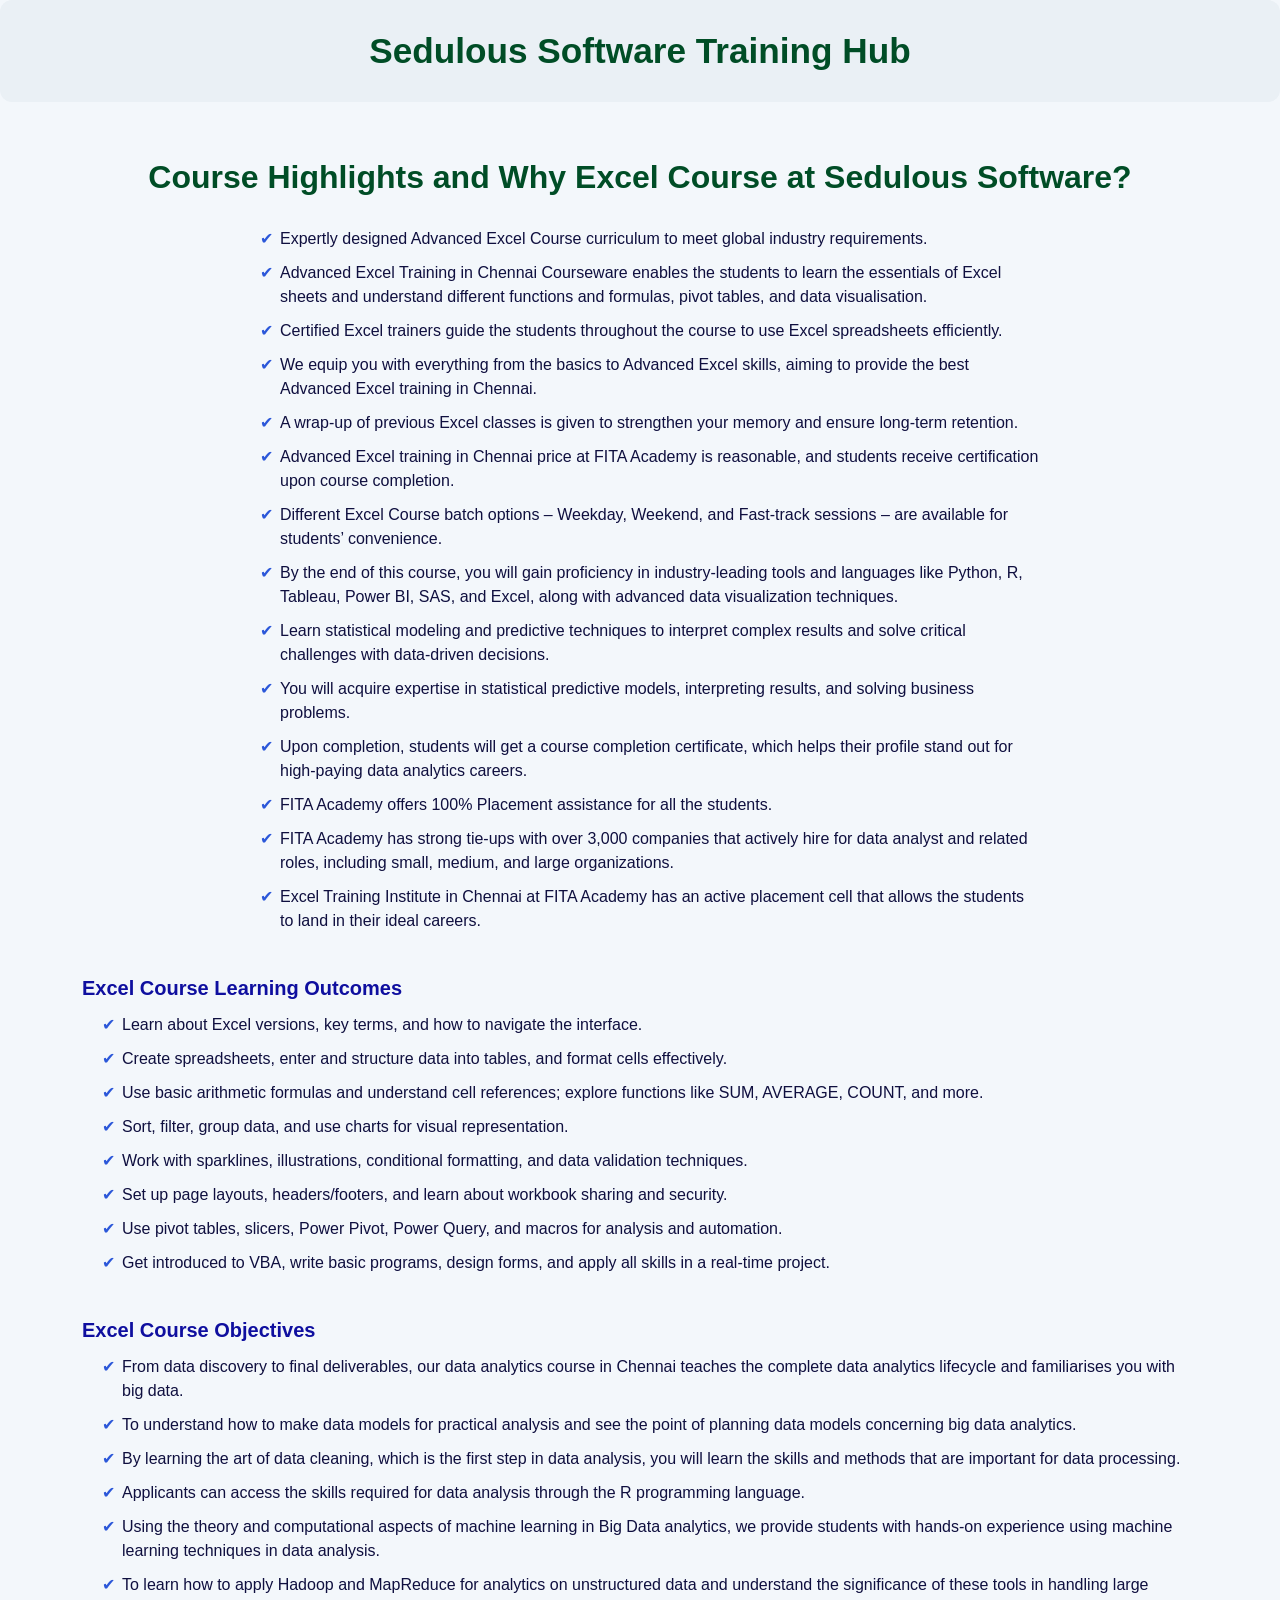
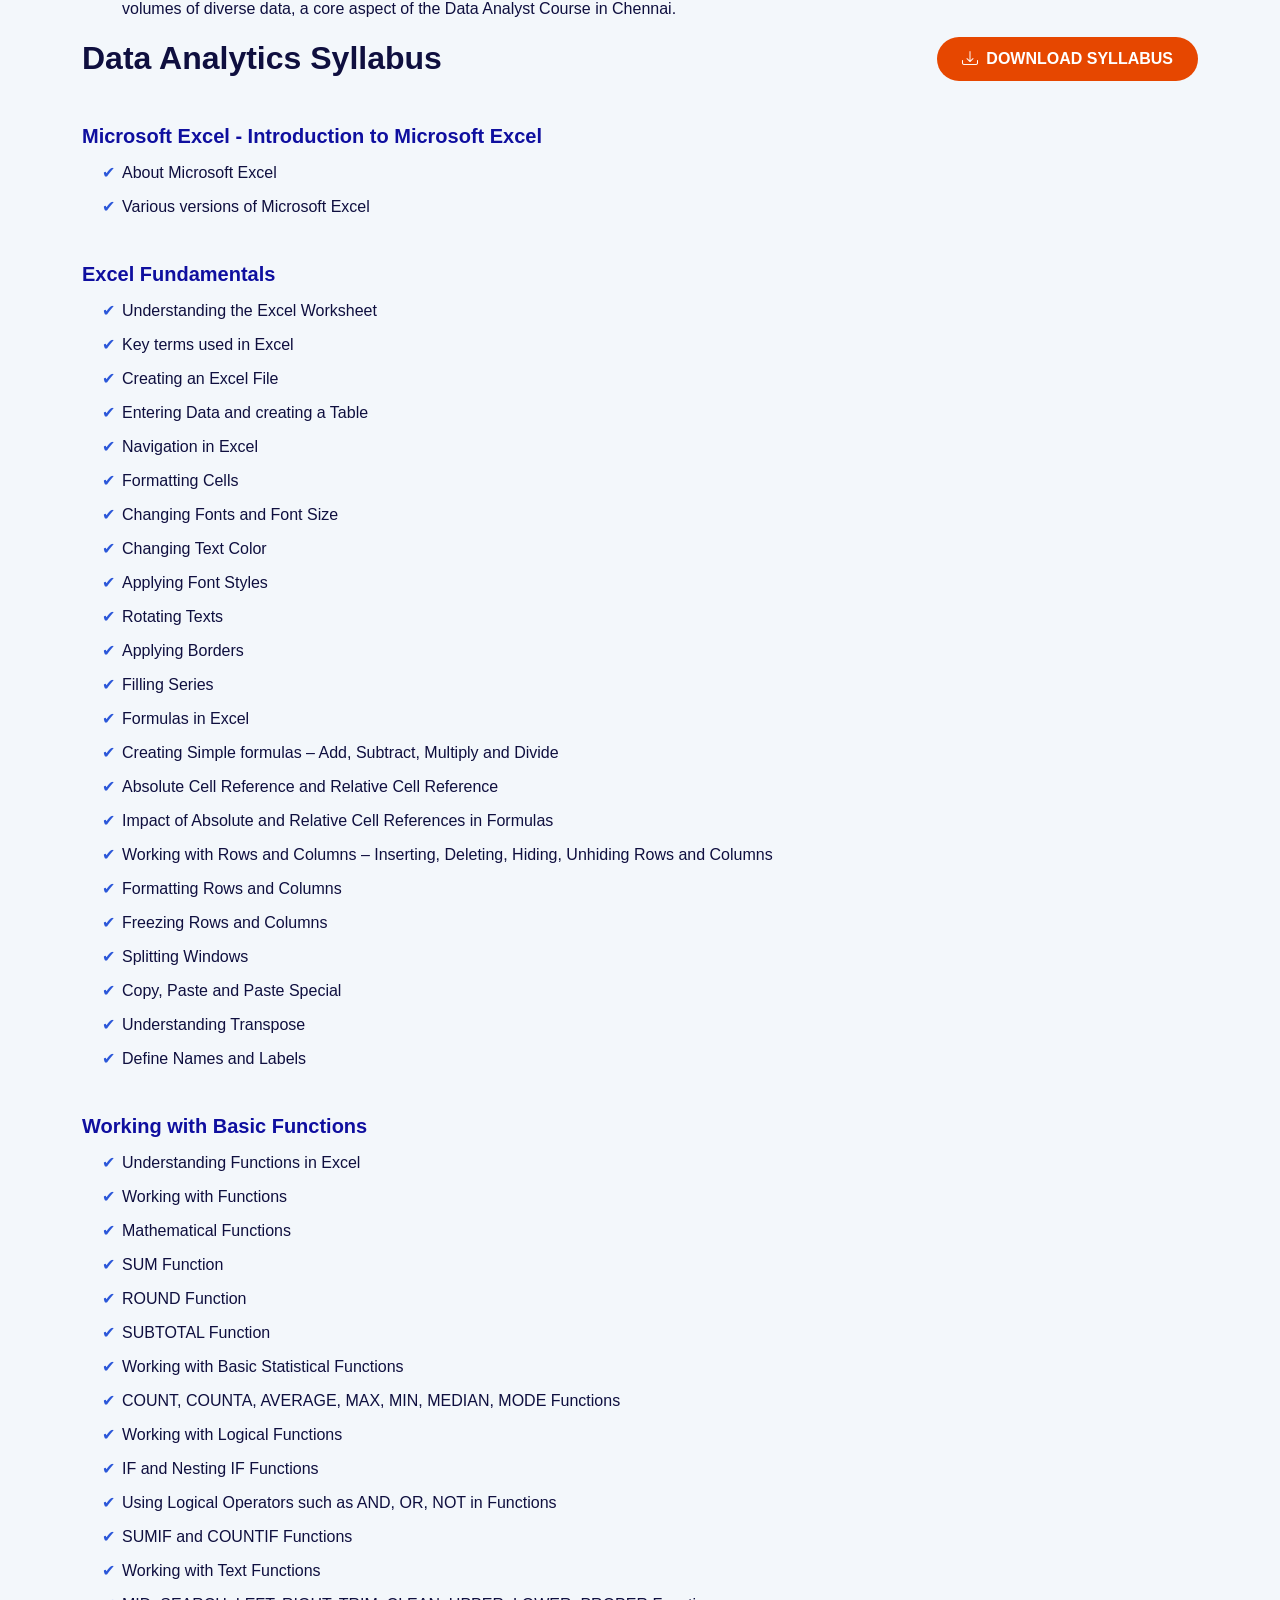
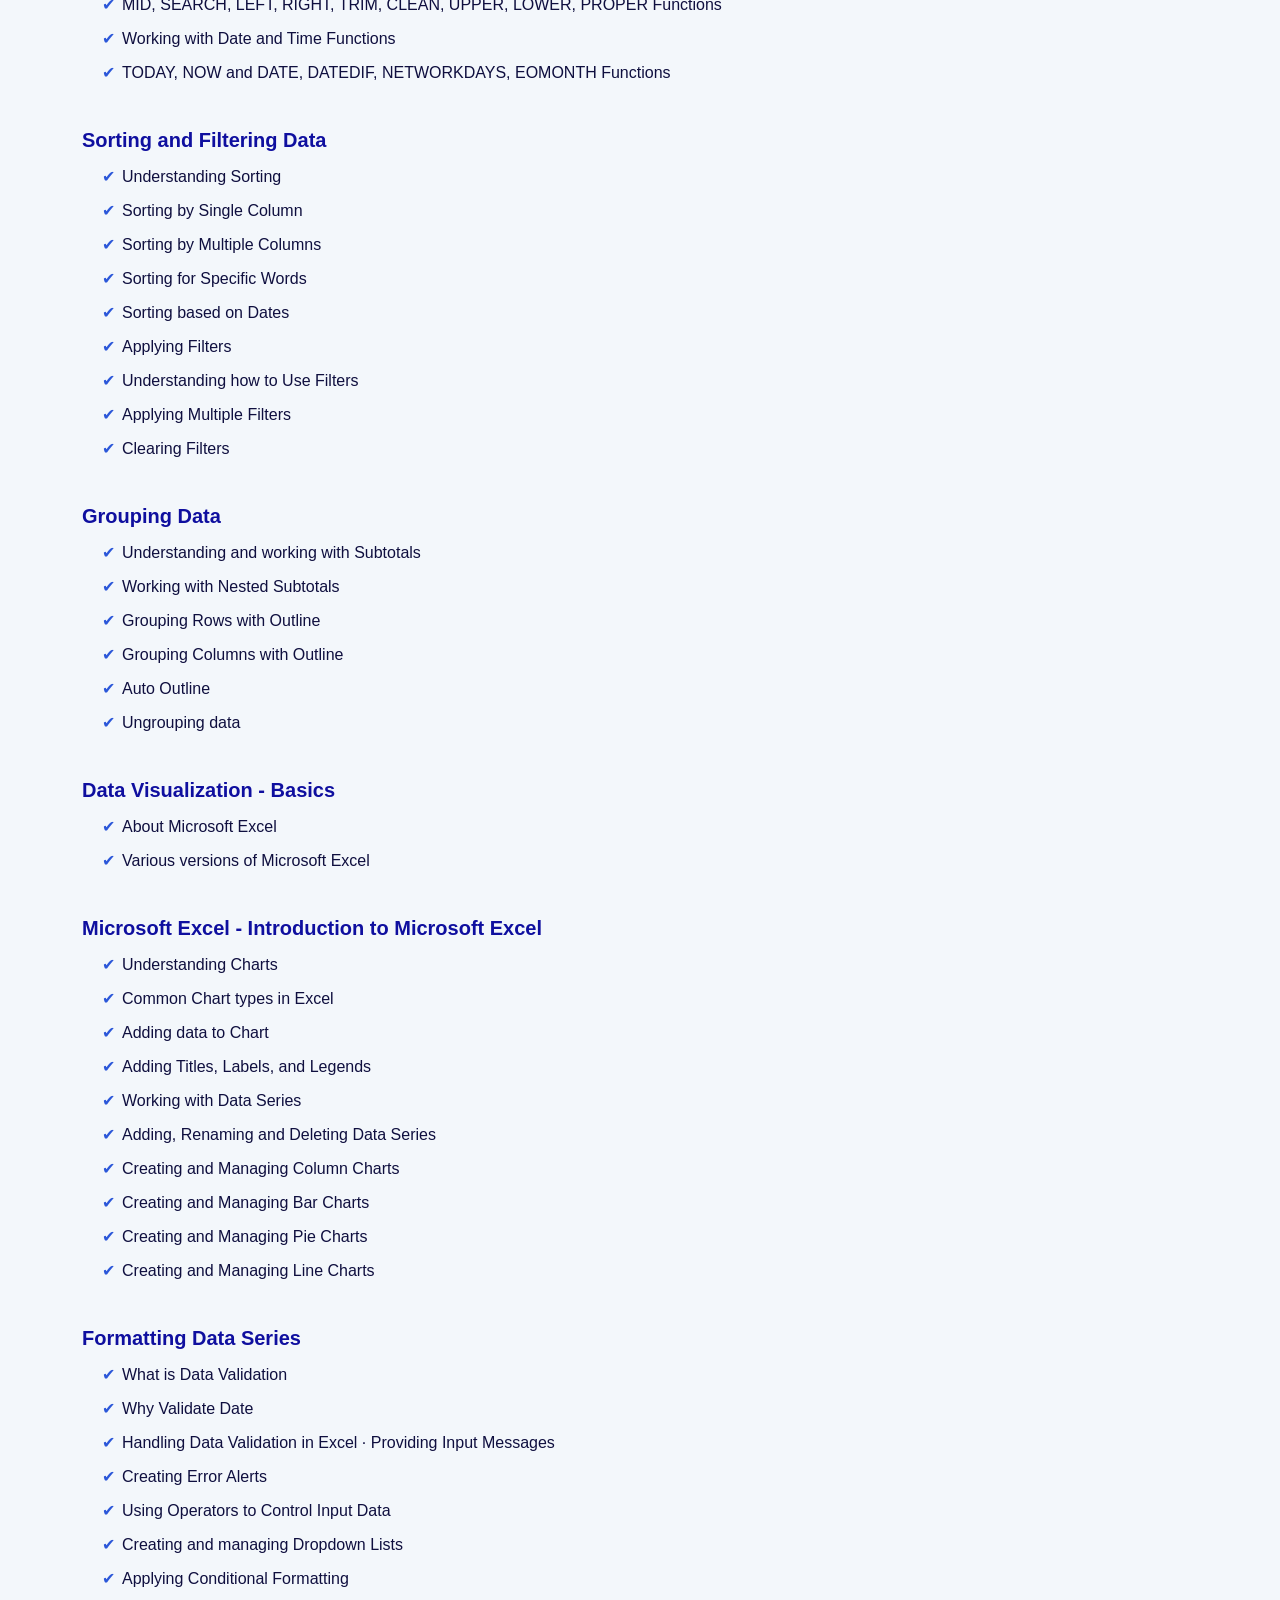
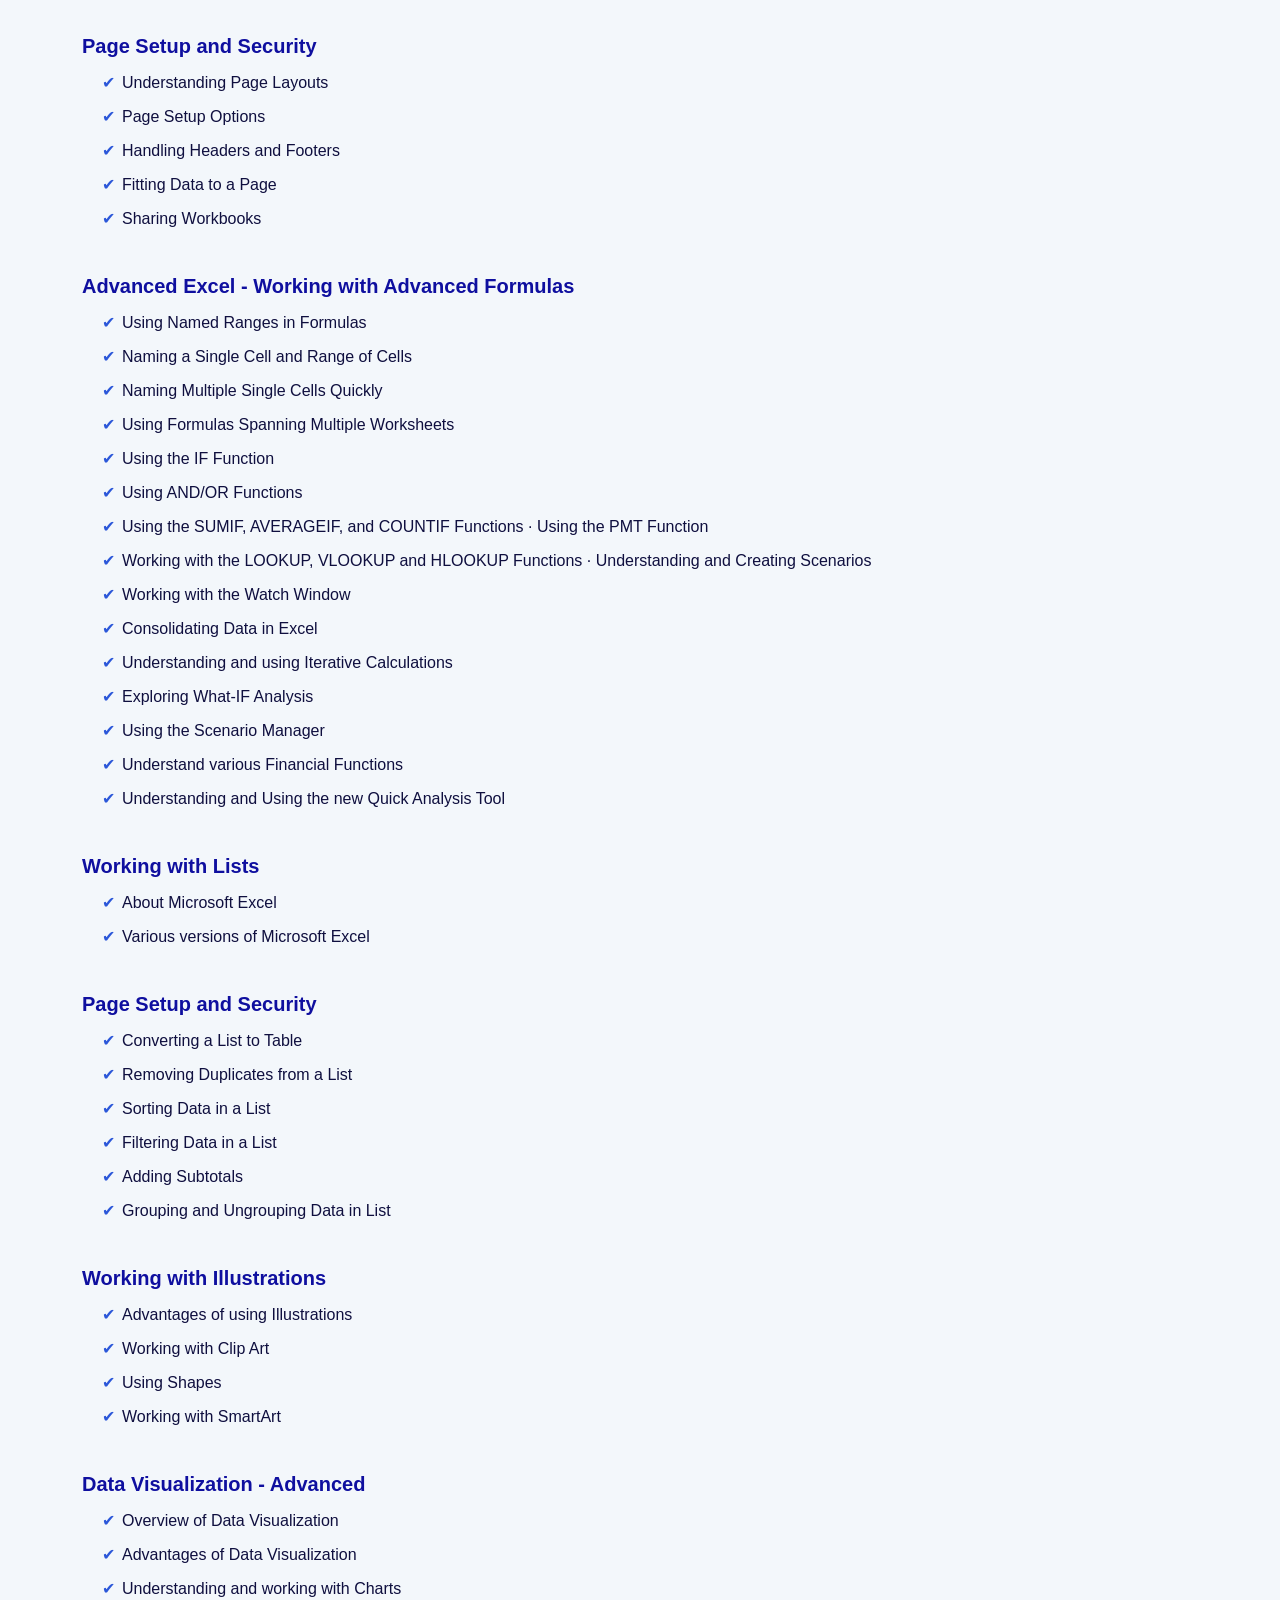
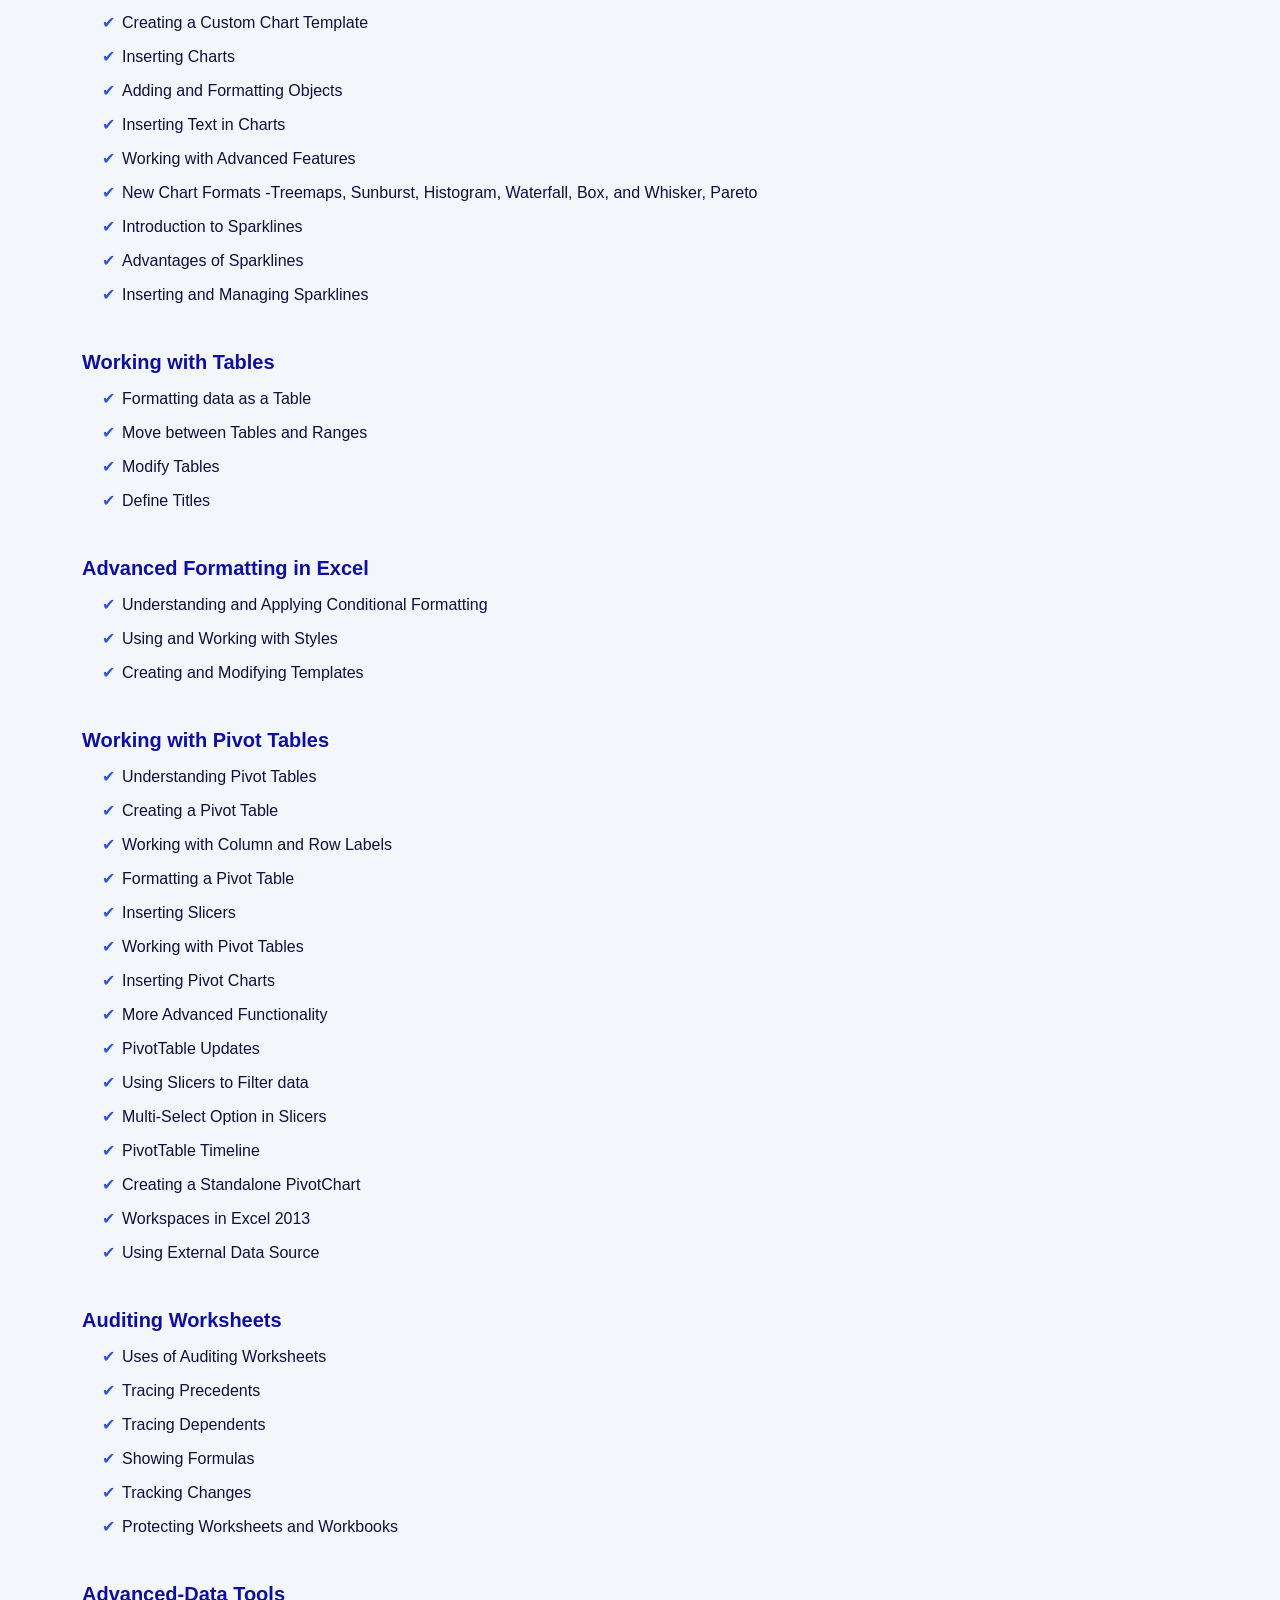
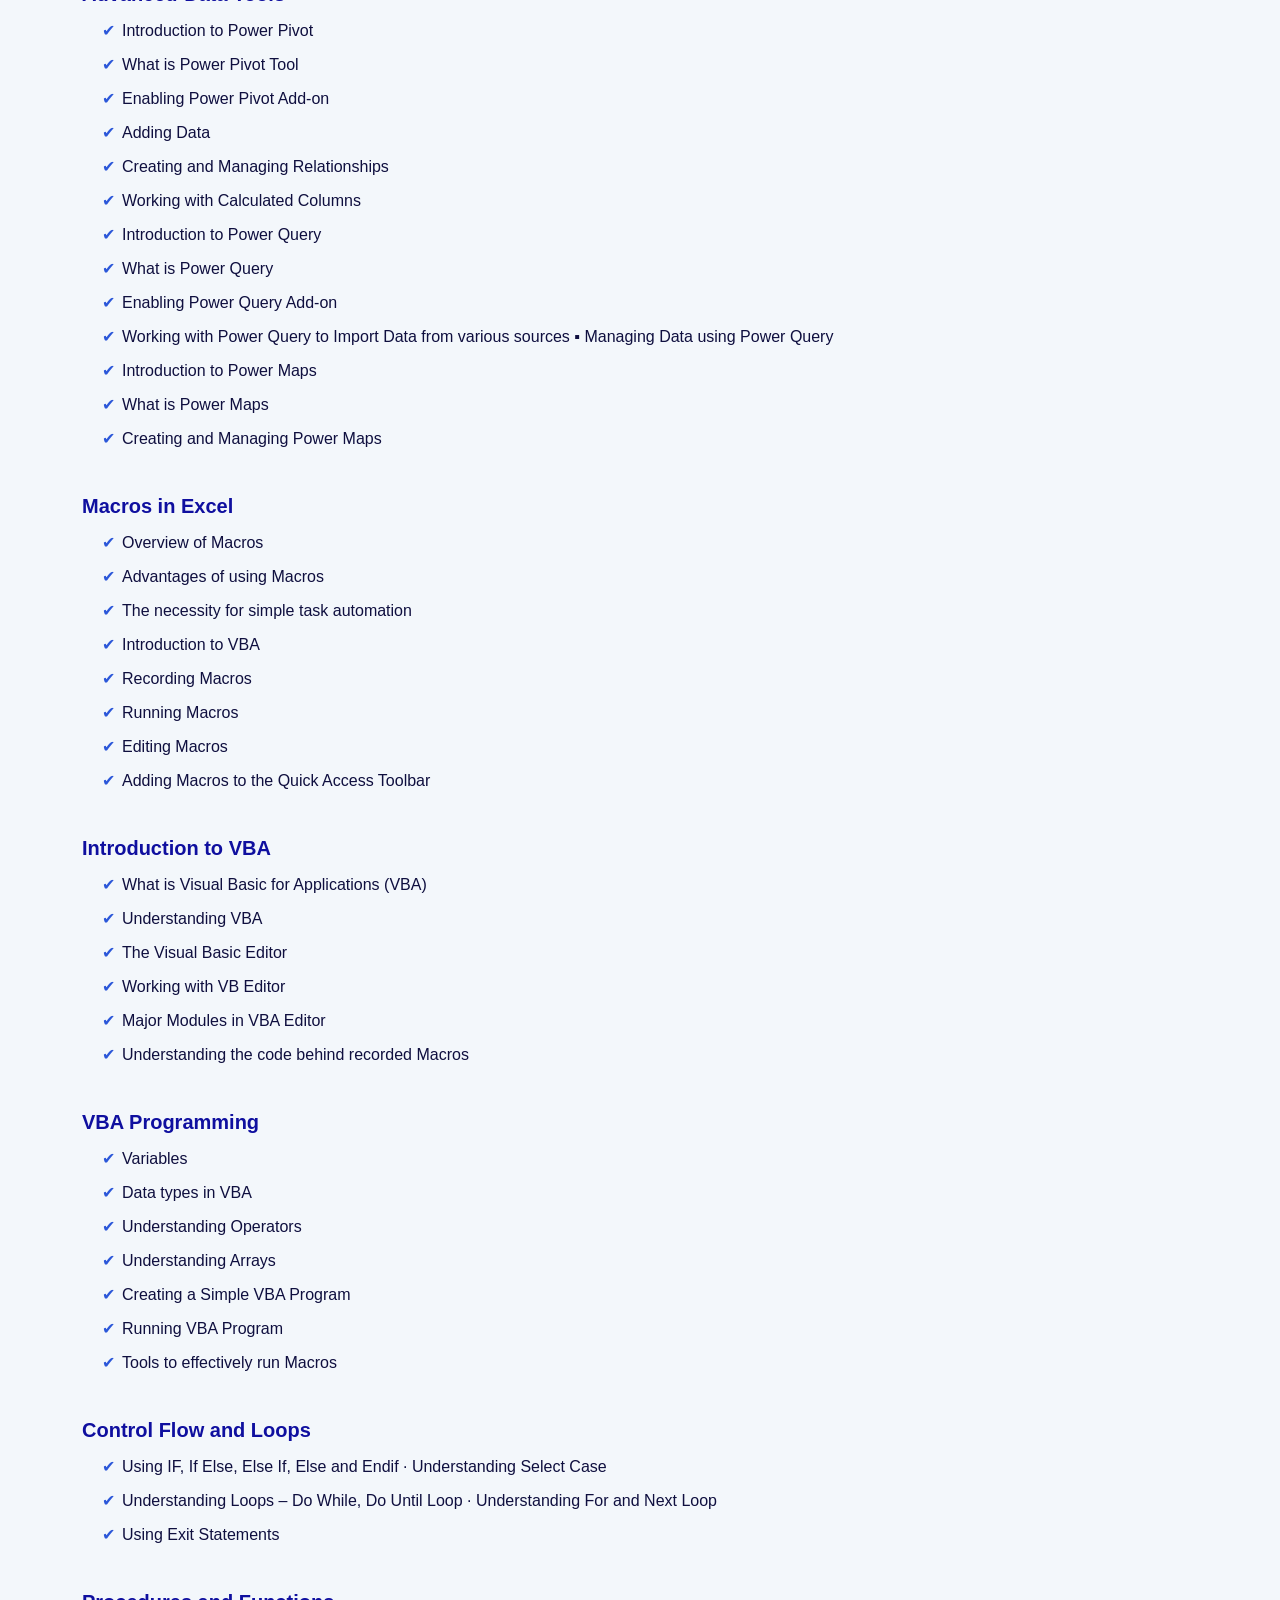
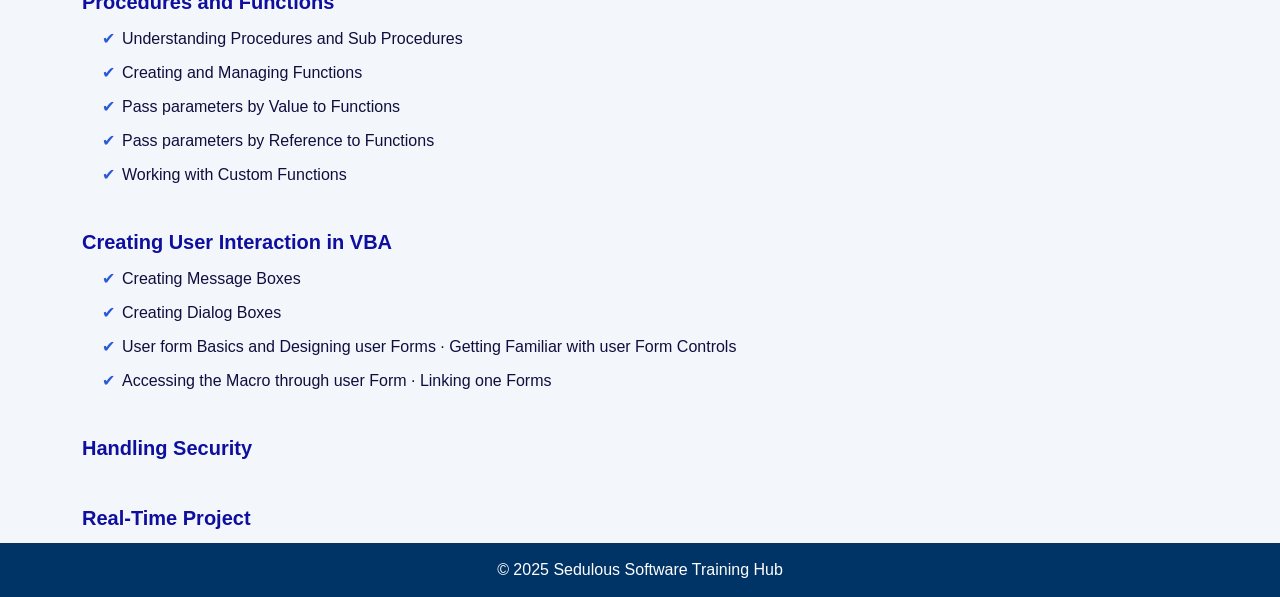
<file: course/excel.html>
<!DOCTYPE html>
<html lang="en">

<head>
  <meta charset="UTF-8">
  <title>Excel Course Syllabus</title>
  <meta name="viewport" content="width=device-width, initial-scale=1.0">
  <link href="https://cdn.jsdelivr.net/npm/bootstrap@5.3.0/dist/css/bootstrap.min.css" rel="stylesheet">
  <link rel="stylesheet" href="https://cdn.jsdelivr.net/npm/bootstrap-icons@1.10.5/font/bootstrap-icons.css">
  <style>
  html,
  body {
    height: 100%;
    margin: 0;
    display: flex;
    flex-direction: column;
  }

  body {
    font-family: 'Poppins', sans-serif;
    background-color: #f3f7fb;
    color: #0f0f3f;
    flex: 1;
  }

  .main-header {
    background-color: #eaf0f5;
    padding: 30px 15px;
    text-align: center;
    border-radius: 12px;
    margin-bottom: 40px;
  }

  .main-header h1 {
    font-size: 2.2rem;
    font-weight: 700;
    color: #004d26;
    margin: 0;
  }

  h2 {
    font-weight: 700;
    color: #0f0f3f;
    margin-bottom: 30px;
  }

  .download-btn {
    background-color: #e64700;
    color: white;
    font-weight: 600;
    border: none;
    padding: 10px 25px;
    border-radius: 30px;
    float: right;
    display: flex;
    align-items: center;
  }

  .download-btn i {
    margin-right: 8px;
  }

  .section-title {
    font-size: 20px;
    font-weight: 700;
    margin-top: 40px;
    margin-bottom: 10px;
    color: #0f0f9f;
  }

  .tick-list {
    list-style: none;
    padding-left: 0;
  }

  /* Apply tick only to direct li children of .tick-list, not nested ones */
  .tick-list > li {
    position: relative;
    padding-left: 40px;
    margin-bottom: 10px;
  }

  .tick-list > li::before {
    content: "✔";
    color: #2b57d9;
    position: absolute;
    left: 20px;
    top: 0;
  }

  .dot-list {
    list-style-type: disc;
    padding-left: 60px;
    margin-top: 8px;
    color: #333;
  }

  .dot-list li {
    margin-bottom: 6px;
  }

  .bold-heading {
    font-weight: bold;
    font-size: 1.4rem;
    line-height: 1.9;
  }

  .sub-title {
    font-size: 30px;
    font-weight: 600;
    margin-top: 20px;
    margin-bottom: 15px;
    color: #0f0f3f;
  }

  .sub-section {
    margin-bottom: 30px;
  }

  .content {
    flex: 1;
  }

  .footer-section {
    background-color: #003366;
    color: white;
    text-align: center;
    padding: 15px 0;
  }
</style>
</head>

<body>
  <!-- MAIN CENTERED HEADER -->
  <div class="main-header">
    <h1>Sedulous Software Training Hub</h1>
  </div>

  <div class="container content">
  <div class="text-center my-3">
    <h2 class="fw-bold" style="color: #004d26;">
      Course Highlights and Why Excel Course at Sedulous Software?
    </h2>
  </div>

 <ul class="tick-list mx-auto" style="max-width: 800px;">
  <li>Expertly designed Advanced Excel Course curriculum to meet global industry requirements.</li>
  <li>Advanced Excel Training in Chennai Courseware enables the students to learn the essentials of Excel sheets and understand different functions and formulas, pivot tables, and data visualisation.</li>
  <li>Certified Excel trainers guide the students throughout the course to use Excel spreadsheets efficiently.</li>
  <li>We equip you with everything from the basics to Advanced Excel skills, aiming to provide the best Advanced Excel training in Chennai.</li>
  <li>A wrap-up of previous Excel classes is given to strengthen your memory and ensure long-term retention.</li>
  <li>Advanced Excel training in Chennai price at FITA Academy is reasonable, and students receive certification upon course completion.</li>
  <li>Different Excel Course batch options – Weekday, Weekend, and Fast-track sessions – are available for students’ convenience.</li>
  <li>By the end of this course, you will gain proficiency in industry-leading tools and languages like Python, R, Tableau, Power BI, SAS, and Excel, along with advanced data visualization techniques.</li>
  <li>Learn statistical modeling and predictive techniques to interpret complex results and solve critical challenges with data-driven decisions.</li>
  <li>You will acquire expertise in statistical predictive models, interpreting results, and solving business problems.</li>
  <li>Upon completion, students will get a course completion certificate, which helps their profile stand out for high-paying data analytics careers.</li>
  <li>FITA Academy offers 100% Placement assistance for all the students.</li>
  <li>FITA Academy has strong tie-ups with over 3,000 companies that actively hire for data analyst and related roles, including small, medium, and large organizations.</li>
  <li>Excel Training Institute in Chennai at FITA Academy has an active placement cell that allows the students to land in their ideal careers.</li>
</ul>

<div>
  <div class="section-title">Excel Course Learning Outcomes</div>
  <ul class="tick-list">
    <li>Learn about Excel versions, key terms, and how to navigate the interface.</li>
    <li>Create spreadsheets, enter and structure data into tables, and format cells effectively.</li>
    <li>Use basic arithmetic formulas and understand cell references; explore functions like SUM, AVERAGE, COUNT, and more.</li>
    <li>Sort, filter, group data, and use charts for visual representation.</li>
    <li>Work with sparklines, illustrations, conditional formatting, and data validation techniques.</li>
    <li>Set up page layouts, headers/footers, and learn about workbook sharing and security.</li>
    <li>Use pivot tables, slicers, Power Pivot, Power Query, and macros for analysis and automation.</li>
    <li>Get introduced to VBA, write basic programs, design forms, and apply all skills in a real-time project.</li>
  </ul>
</div>

<div>
  <div class="section-title">Excel Course Objectives</div>
  <ul class="tick-list">
    <li>From data discovery to final deliverables, our data analytics course in Chennai teaches the complete data analytics lifecycle and familiarises you with big data.</li>
    <li>To understand how to make data models for practical analysis and see the point of planning data models concerning big data analytics.</li>
    <li>By learning the art of data cleaning, which is the first step in data analysis, you will learn the skills and methods that are important for data processing.</li>
    <li>Applicants can access the skills required for data analysis through the R programming language.</li>
    <li>Using the theory and computational aspects of machine learning in Big Data analytics, we provide students with hands-on experience using machine learning techniques in data analysis.</li>
    <li>To learn how to apply Hadoop and MapReduce for analytics on unstructured data and understand the significance of these tools in handling large volumes of diverse data, a core aspect of the Data Analyst Course in Chennai.</li>
  </ul>
</div>


    <div class="d-flex justify-content-between align-items-center mb-4">
      <h2 class="m-0">Data Analytics Syllabus</h2>
      <button class="download-btn">
        <i class="bi bi-download"></i> DOWNLOAD SYLLABUS
      </button>
    </div>

     <div>
  <div class="section-title">Microsoft Excel - Introduction to Microsoft Excel</div>
  <ul class="tick-list">
<li>About Microsoft Excel</li>
<li>Various versions of Microsoft Excel</li>
</ul>                     
</div>

  <div>
  <div class="section-title">Excel Fundamentals</div>
  <ul class="tick-list">
<li>Understanding the Excel Worksheet</li>
<li>Key terms used in Excel</li>
<li>Creating an Excel File</li>
<li>Entering Data and creating a Table</li>
<li>Navigation in Excel</li>
<li>Formatting Cells</li>
<li>Changing Fonts and Font Size</li>
<li>Changing Text Color</li>
<li>Applying Font Styles</li>
<li>Rotating Texts</li>
<li>Applying Borders</li>
<li>Filling Series</li>
<li>Formulas in Excel</li>
<li>Creating Simple formulas &ndash; Add, Subtract, Multiply and Divide</li>
<li>Absolute Cell Reference and Relative Cell Reference</li>
<li>Impact of Absolute and Relative Cell References in Formulas</li>
<li>Working with Rows and Columns &ndash; Inserting, Deleting, Hiding, Unhiding Rows and Columns</li>
<li>Formatting Rows and Columns</li>
<li>Freezing Rows and Columns</li>
<li>Splitting Windows</li>
<li>Copy, Paste and Paste Special</li>
<li>Understanding Transpose</li>
<li>Define Names and Labels</li>
</ul>                     
</div>
     <div>
  <div class="section-title">Working with Basic Functions</div>
  <ul class="tick-list">
<li>Understanding Functions in Excel</li>
<li>Working with Functions</li>
<li>Mathematical Functions</li>
<li>SUM Function</li>
<li>ROUND Function</li>
<li>SUBTOTAL Function</li>
<li>Working with Basic Statistical Functions</li>
<li>COUNT, COUNTA, AVERAGE, MAX, MIN, MEDIAN, MODE Functions</li>
<li>Working with Logical Functions</li>
<li>IF and Nesting IF Functions</li>
<li>Using Logical Operators such as AND, OR, NOT in Functions</li>
<li>SUMIF and COUNTIF Functions</li>
<li>Working with Text Functions</li>
<li>MID, SEARCH, LEFT, RIGHT, TRIM, CLEAN, UPPER, LOWER, PROPER Functions</li>
<li>Working with Date and Time Functions</li>
<li>TODAY, NOW and DATE, DATEDIF, NETWORKDAYS, EOMONTH Functions</li>
</ul>                     
</div>

     <div>
  <div class="section-title">Sorting and Filtering Data</div>
  <ul class="tick-list">
<li>Understanding Sorting</li>
<li>Sorting by Single Column</li>
<li>Sorting by Multiple Columns</li>
<li>Sorting for Specific Words</li>
<li>Sorting based on Dates</li>
<li>Applying Filters</li>
<li>Understanding how to Use Filters</li>
<li>Applying Multiple Filters</li>
<li>Clearing Filters</li>
</ul>                     
</div>
     <div>
  <div class="section-title">Grouping Data</div>
  <ul class="tick-list">
<li>Understanding and working with Subtotals</li>
<li>Working with Nested Subtotals</li>
<li>Grouping Rows with Outline</li>
<li>Grouping Columns with Outline</li>
<li>Auto Outline</li>
<li>Ungrouping data</li>
</ul>                     
</div>
     <div>
  <div class="section-title">Data Visualization - Basics</div>
  <ul class="tick-list">
<li>About Microsoft Excel</li>
<li>Various versions of Microsoft Excel</li>
</ul>                     
</div>
     <div>
  <div class="section-title">Microsoft Excel - Introduction to Microsoft Excel</div>
  <ul class="tick-list">
<li>Understanding Charts</li>
<li>Common Chart types in Excel</li>
<li>Adding data to Chart</li>
<li>Adding Titles, Labels, and Legends</li>
<li>Working with Data Series</li>
<li>Adding, Renaming and Deleting Data Series</li>
<li>Creating and Managing Column Charts</li>
<li>Creating and Managing Bar Charts</li>
<li>Creating and Managing Pie Charts</li>
<li>Creating and Managing Line Charts</li>
</ul>                     
</div>
     <div>
  <div class="section-title">Formatting Data Series</div>
  <ul class="tick-list">
<li>What is Data Validation</li>
<li>Why Validate Date</li>
<li>Handling Data Validation in Excel ∙ Providing Input Messages</li>
<li>Creating Error Alerts</li>
<li>Using Operators to Control Input Data</li>
<li>Creating and managing Dropdown Lists</li>
<li>Applying Conditional Formatting</li>
</ul>                     
</div>
     <div>
  <div class="section-title">Page Setup and Security</div>
  <ul class="tick-list">
<li>Understanding Page Layouts</li>
<li>Page Setup Options</li>
<li>Handling Headers and Footers</li>
<li>Fitting Data to a Page</li>
<li>Sharing Workbooks</li>
</ul>                     
</div>


<div>
  <div class="section-title">Advanced Excel - Working with Advanced Formulas</div>
  <ul class="tick-list">
<li>Using Named Ranges in Formulas</li>
<li>Naming a Single Cell and Range of Cells</li>
<li>Naming Multiple Single Cells Quickly</li>
<li>Using Formulas Spanning Multiple Worksheets</li>
<li>Using the IF Function</li>
<li>Using AND/OR Functions</li>
<li>Using the SUMIF, AVERAGEIF, and COUNTIF Functions ∙ Using the PMT Function</li>
<li>Working with the LOOKUP, VLOOKUP and HLOOKUP Functions ∙ Understanding and Creating Scenarios</li>
<li>Working with the Watch Window</li>
<li>Consolidating Data in Excel</li>
<li>Understanding and using Iterative Calculations</li>
<li>Exploring What-IF Analysis</li>
<li>Using the Scenario Manager</li>
<li>Understand various Financial Functions</li>
<li>Understanding and Using the new Quick Analysis Tool</li>
</ul>                     
</div>


<div>
  <div class="section-title">Working with Lists</div>
  <ul class="tick-list">
<li>About Microsoft Excel</li>
<li>Various versions of Microsoft Excel</li>
</ul>                     
</div>


<div>
  <div class="section-title">Page Setup and Security</div>
  <ul class="tick-list">
<li>Converting a List to Table</li>
<li>Removing Duplicates from a List</li>
<li>Sorting Data in a List</li>
<li>Filtering Data in a List</li>
<li>Adding Subtotals</li>
<li>Grouping and Ungrouping Data in List</li>
</ul>                     
</div>

<div>
  <div class="section-title">Working with Illustrations</div>
  <ul class="tick-list">
<li>Advantages of using Illustrations</li>
<li>Working with Clip Art</li>
<li>Using Shapes</li>
<li>Working with SmartArt</li>
</ul>                     
</div>

<div>
  <div class="section-title">Data Visualization - Advanced</div>
  <ul class="tick-list">
<li>Overview of Data Visualization</li>
<li>Advantages of Data Visualization</li>
<li>Understanding and working with Charts</li>
<li>Creating a Custom Chart Template</li>
<li>Inserting Charts</li>
<li>Adding and Formatting Objects</li>
<li>Inserting Text in Charts</li>
<li>Working with Advanced Features</li>
<li>New Chart Formats -Treemaps, Sunburst, Histogram, Waterfall, Box, and Whisker, Pareto</li>
<li>Introduction to Sparklines</li>
<li>Advantages of Sparklines</li>
<li>Inserting and Managing Sparklines</li>
</ul>                     
</div>

<div>
  <div class="section-title">Working with Tables</div>
  <ul class="tick-list">
<li>Formatting data as a Table</li>
<li>Move between Tables and Ranges</li>
<li>Modify Tables</li>
<li>Define Titles</li>
</ul>                     
</div>

<div>
  <div class="section-title">Advanced Formatting in Excel</div>
  <ul class="tick-list">
<li>Understanding and Applying Conditional Formatting</li>
<li>Using and Working with Styles</li>
<li>Creating and Modifying Templates</li>
</ul>                     
</div>

<div>
  <div class="section-title">Working with Pivot Tables</div>
  <ul class="tick-list">
<li>Understanding Pivot Tables</li>
<li>Creating a Pivot Table</li>
<li>Working with Column and Row Labels</li>
<li>Formatting a Pivot Table</li>
<li>Inserting Slicers</li>
<li>Working with Pivot Tables</li>
<li>Inserting Pivot Charts</li>
<li>More Advanced Functionality</li>
<li>PivotTable Updates</li>
<li>Using Slicers to Filter data</li>
<li>Multi-Select Option in Slicers</li>
<li>PivotTable Timeline</li>
<li>Creating a Standalone PivotChart</li>
<li>Workspaces in Excel 2013</li>
<li>Using External Data Source</li>
</ul>                     
</div>

<div>
  <div class="section-title">Auditing Worksheets</div>
  <ul class="tick-list">
<li>Uses of Auditing Worksheets</li>
<li>Tracing Precedents</li>
<li>Tracing Dependents</li>
<li>Showing Formulas</li>
<li>Tracking Changes</li>
<li>Protecting Worksheets and Workbooks</li>
</ul>                     
</div>

<div>
  <div class="section-title">Advanced-Data Tools</div>
  <ul class="tick-list">
<li>Introduction to Power Pivot</li>
<li>What is Power Pivot Tool</li>
<li>Enabling Power Pivot Add-on</li>
<li>Adding Data</li>
<li>Creating and Managing Relationships</li>
<li>Working with Calculated Columns</li>
<li>Introduction to Power Query</li>
<li>What is Power Query</li>
<li>Enabling Power Query Add-on</li>
<li>Working with Power Query to Import Data from various sources ▪ Managing Data using Power Query</li>
<li>Introduction to Power Maps</li>
<li>What is Power Maps</li>
<li>Creating and Managing Power Maps</li>
</ul>                     
</div>

<div>
  <div class="section-title">Macros in Excel</div>
  <ul class="tick-list">
<li>Overview of Macros</li>
<li>Advantages of using Macros</li>
<li>The necessity for simple task automation</li>
<li>Introduction to VBA</li>
<li>Recording Macros</li>
<li>Running Macros</li>
<li>Editing Macros</li>
<li>Adding Macros to the Quick Access Toolbar</li>
</ul>                     
</div>

<div>
  <div class="section-title">Introduction to VBA</div>
  <ul class="tick-list">
<li>What is Visual Basic for Applications (VBA)</li>
<li>Understanding VBA</li>
<li>The Visual Basic Editor</li>
<li>Working with VB Editor</li>
<li>Major Modules in VBA Editor</li>
<li>Understanding the code behind recorded Macros</li>
</ul>                     
</div>

<div>
  <div class="section-title">VBA Programming</div>
  <ul class="tick-list">
<li>Variables</li>
<li>Data types in VBA</li>
<li>Understanding Operators</li>
<li>Understanding Arrays</li>
<li>Creating a Simple VBA Program</li>
<li>Running VBA Program</li>
<li>Tools to effectively run Macros</li> 
</ul>                     
</div>

<div>
  <div class="section-title">Control Flow and Loops</div>
  <ul class="tick-list">
<li>Using IF, If Else, Else If, Else and Endif ∙ Understanding Select Case</li>
<li>Understanding Loops &ndash; Do While, Do Until Loop ∙ Understanding For and Next Loop</li>
<li>Using Exit Statements</li>
</ul>                     
</div>


<div>
  <div class="section-title">Procedures and Functions</div>
  <ul class="tick-list">
<li>Understanding Procedures and Sub Procedures</li>
<li>Creating and Managing Functions</li>
<li>Pass parameters by Value to Functions</li>
<li>Pass parameters by Reference to Functions</li>
<li>Working with Custom Functions</li>
</ul>                     
</div>
<div>
  <div class="section-title">Creating User Interaction in VBA</div>
  <ul class="tick-list">
<li>Creating Message Boxes</li>
<li>Creating Dialog Boxes</li>
<li>User form Basics and Designing user Forms ∙ Getting Familiar with user Form Controls</li>
<li>Accessing the Macro through user Form ∙ Linking one Forms</li>
</ul>                     
</div>
<div>
  <div class="section-title">Handling Security</div>                   
</div>
<div>
  <div class="section-title">Real-Time Project</div>                   
</div>
  </div>
      <footer class="footer-section">
    <p class="mb-0">© 2025 Sedulous Software Training Hub</p>
  </footer>
</body>
  </div>
</file>
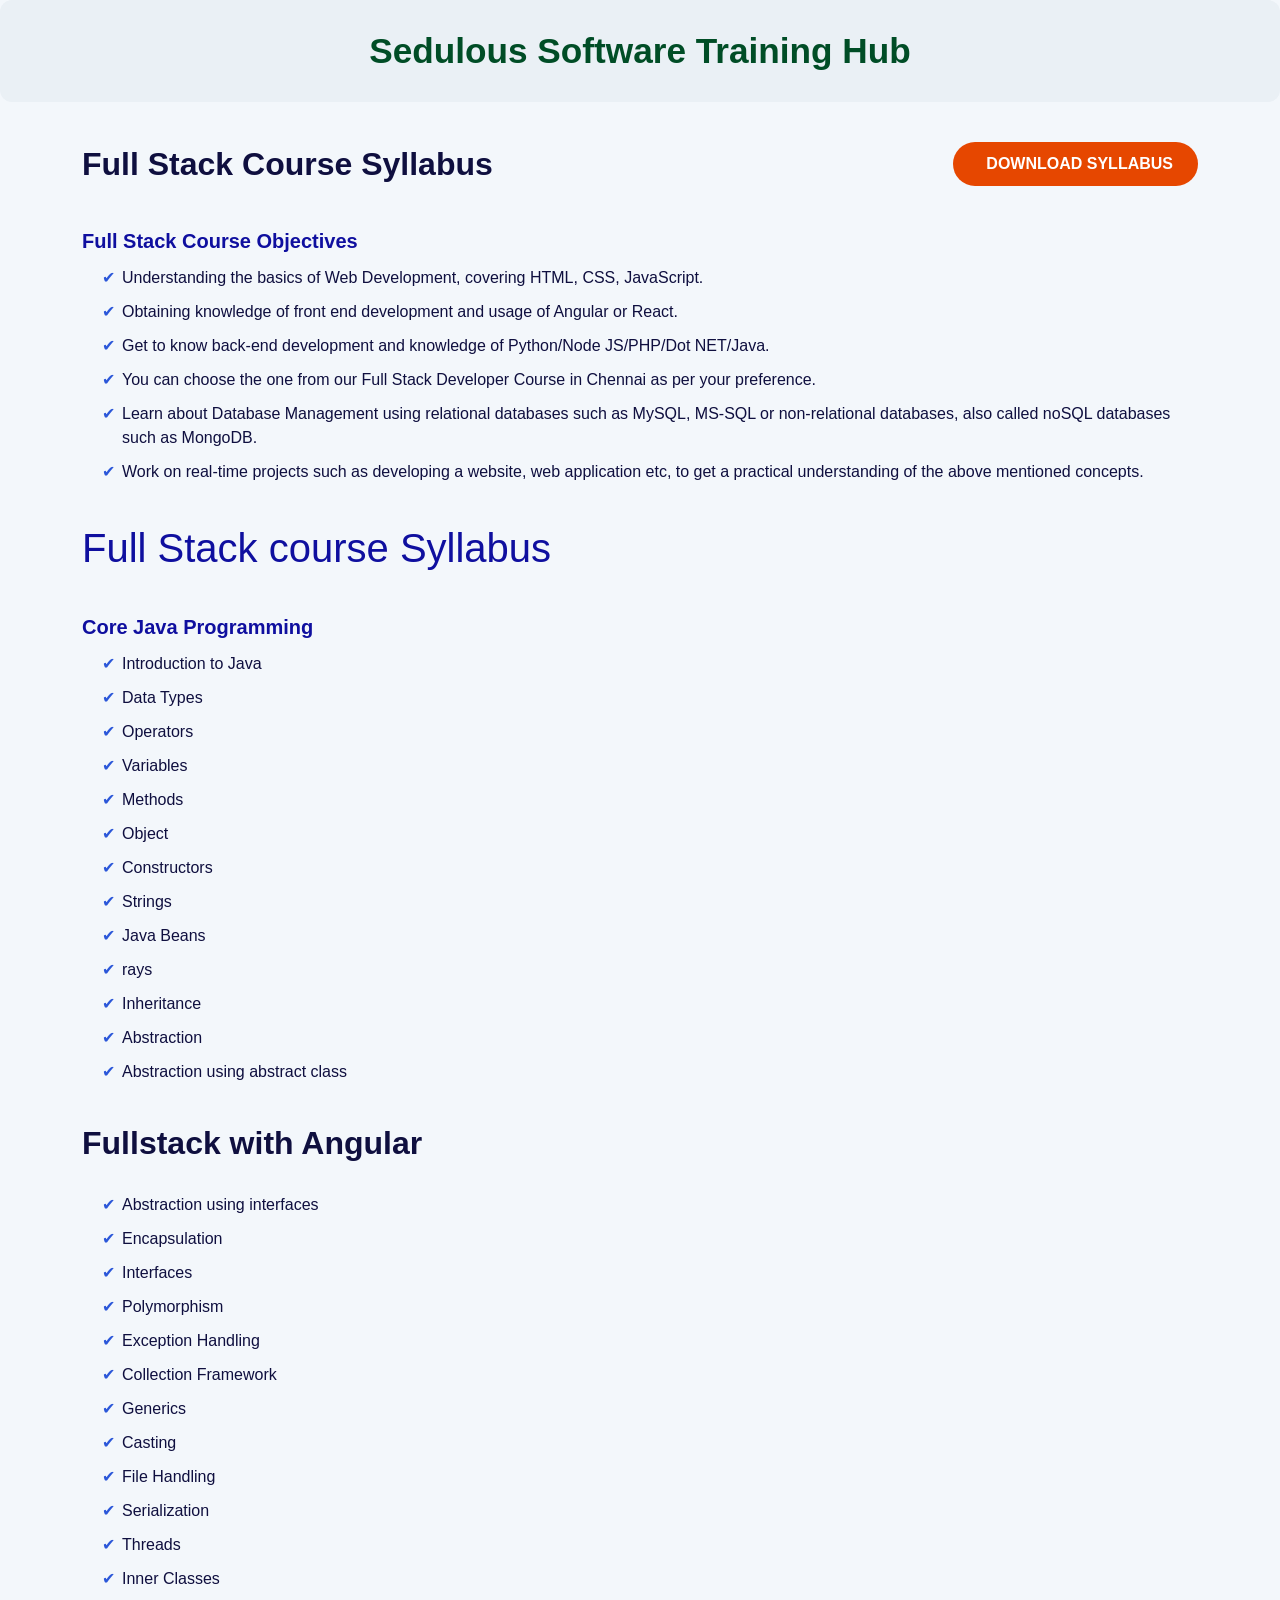
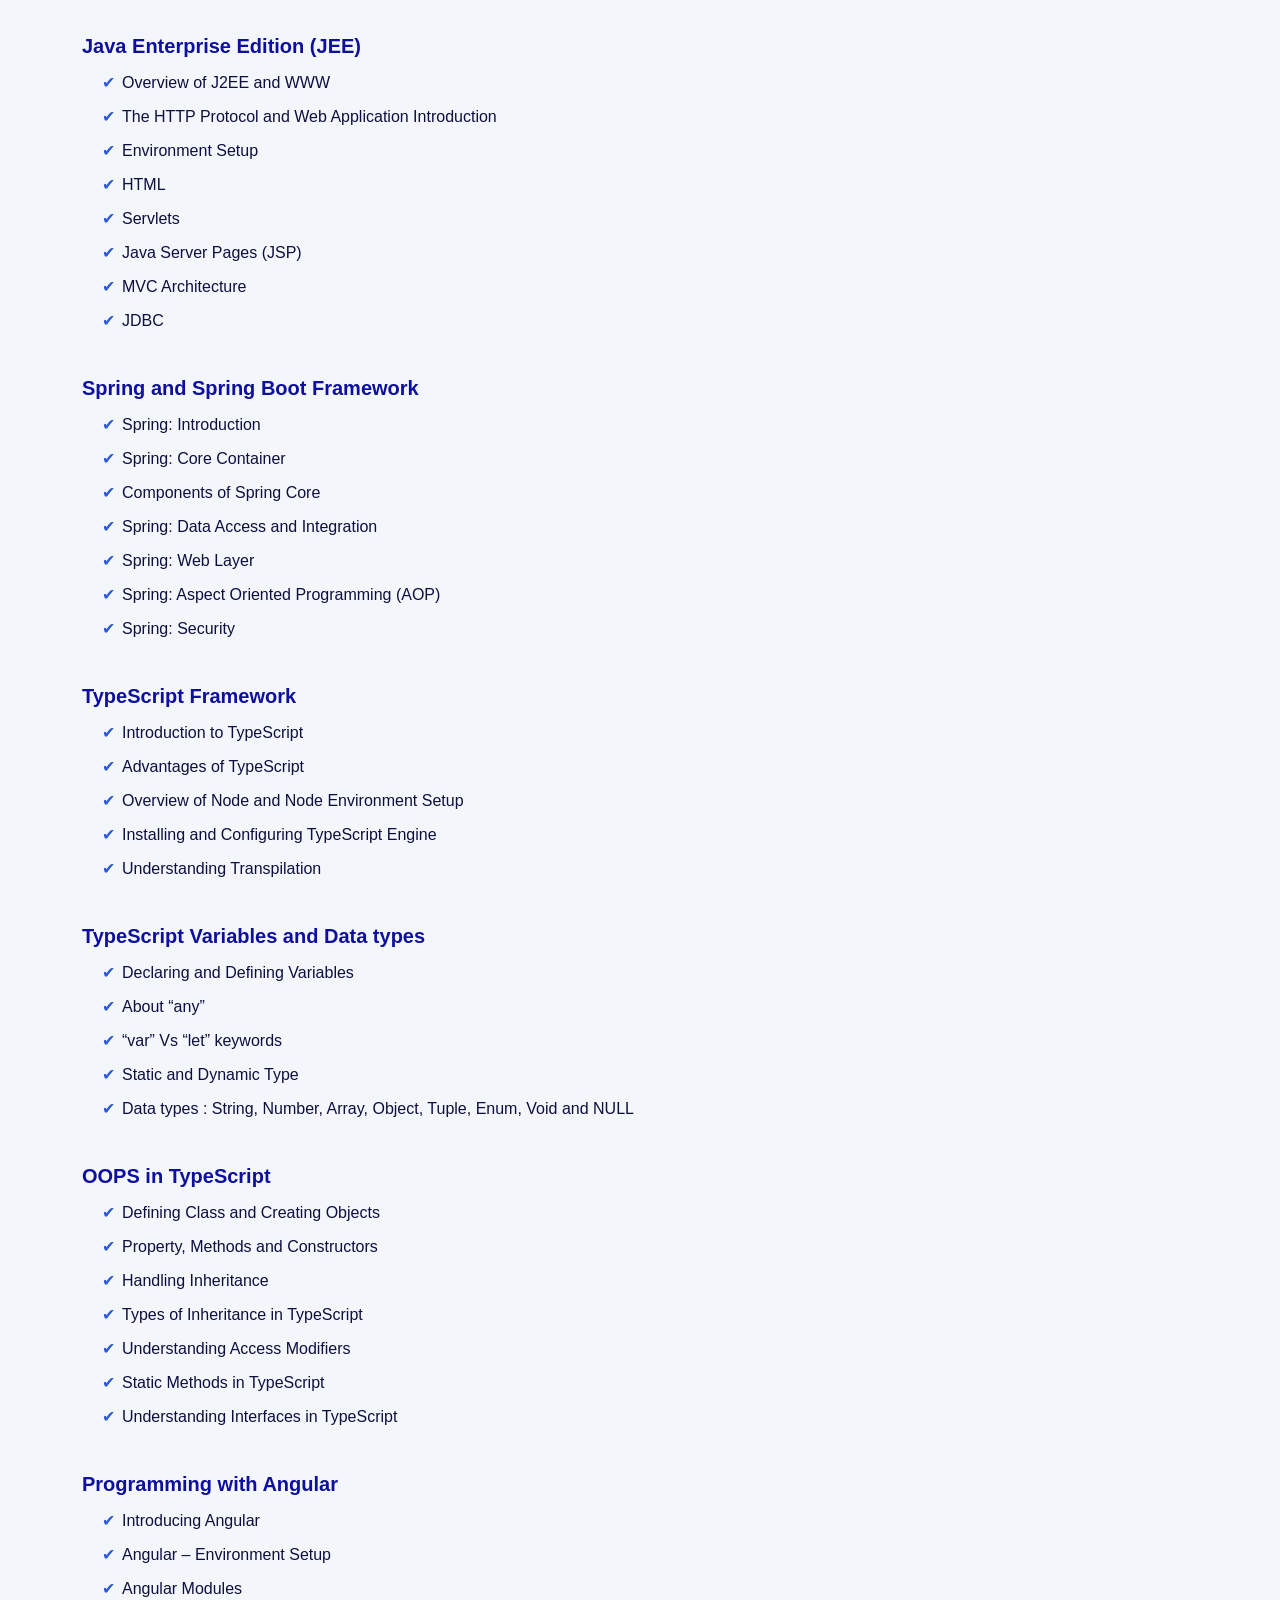
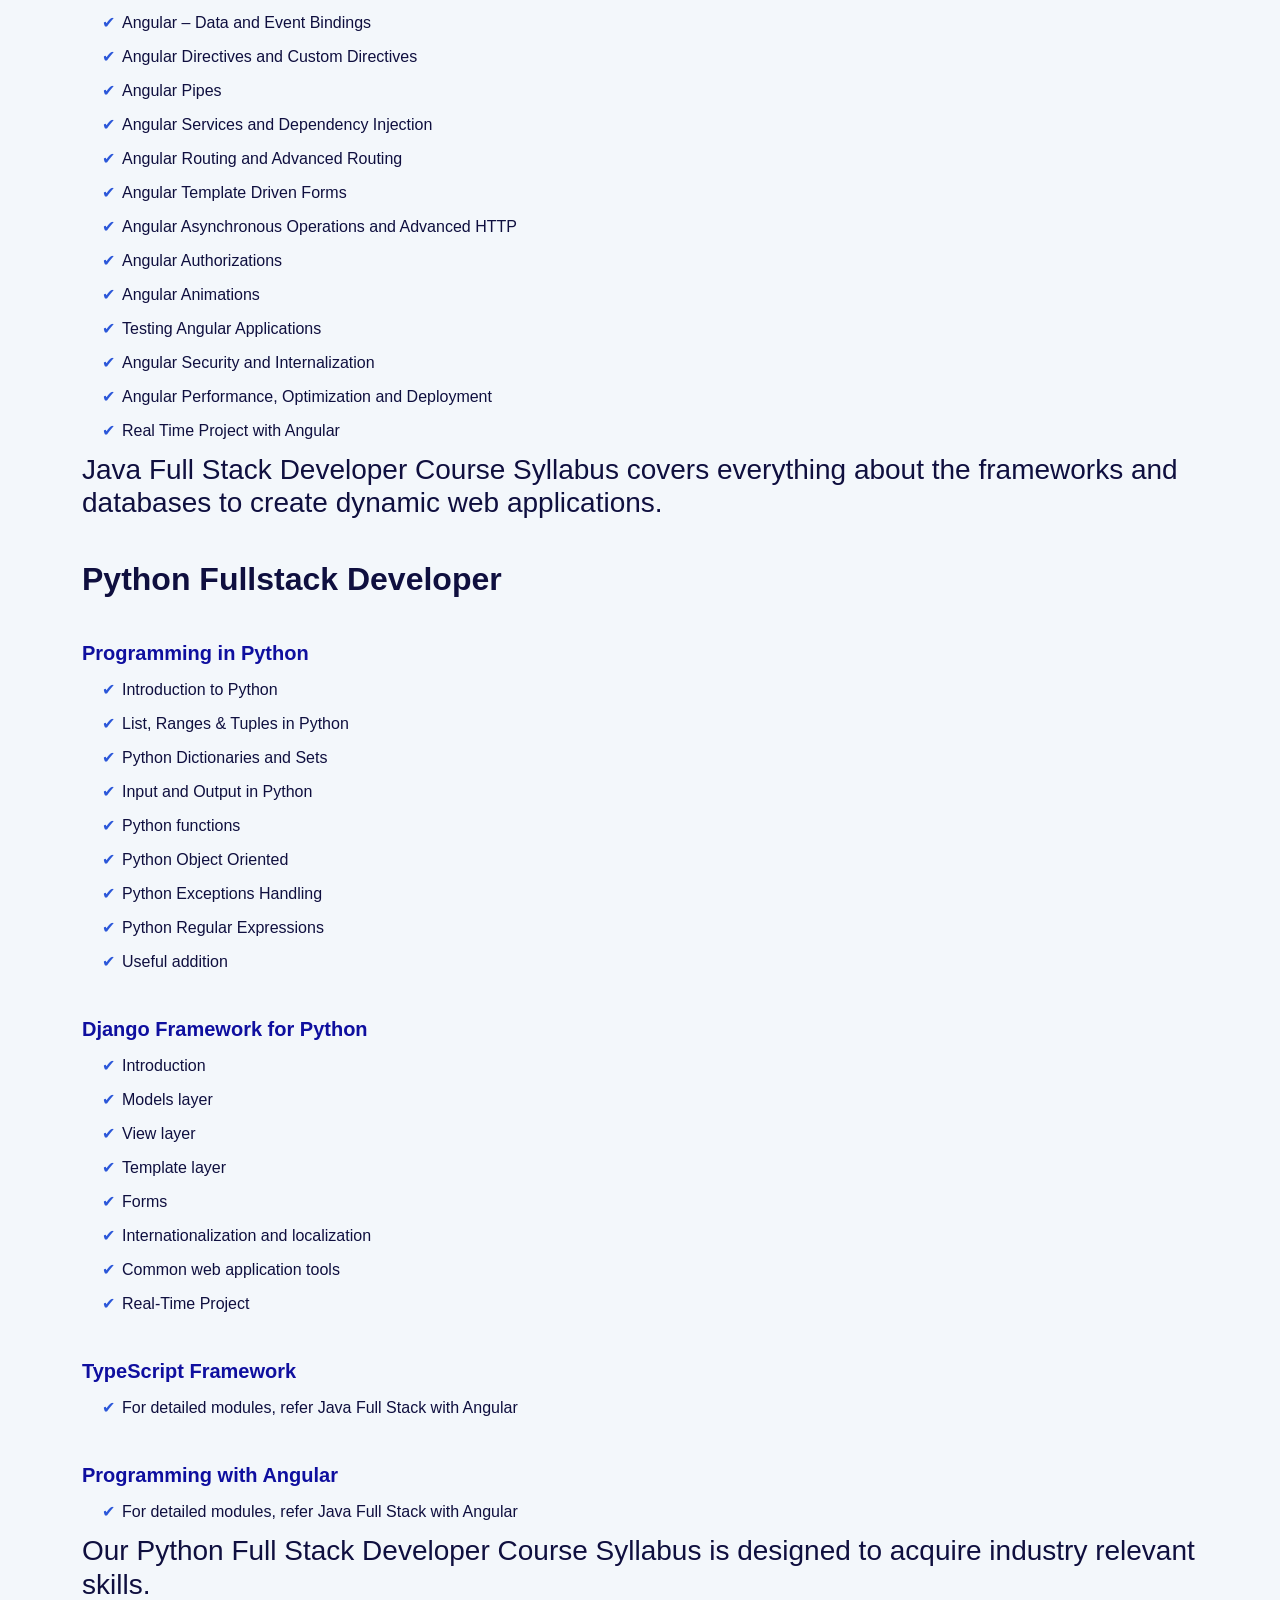
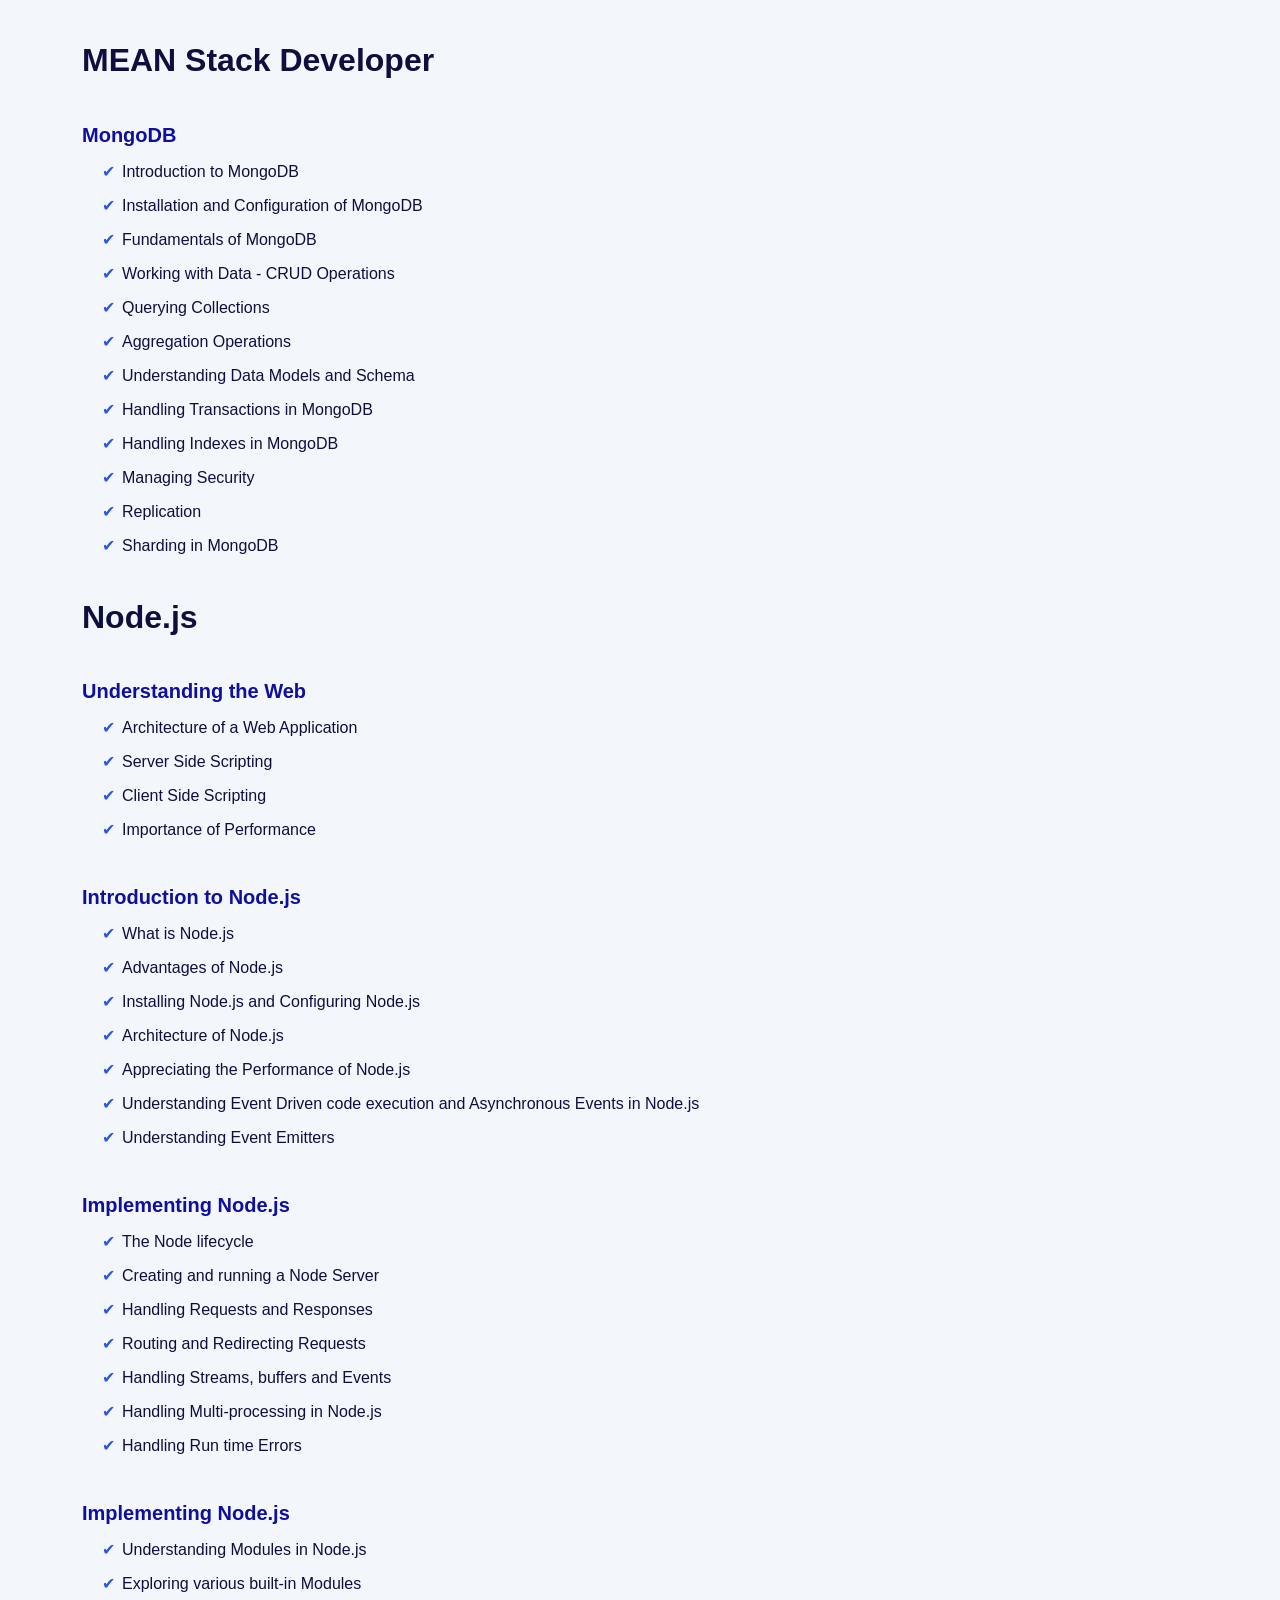
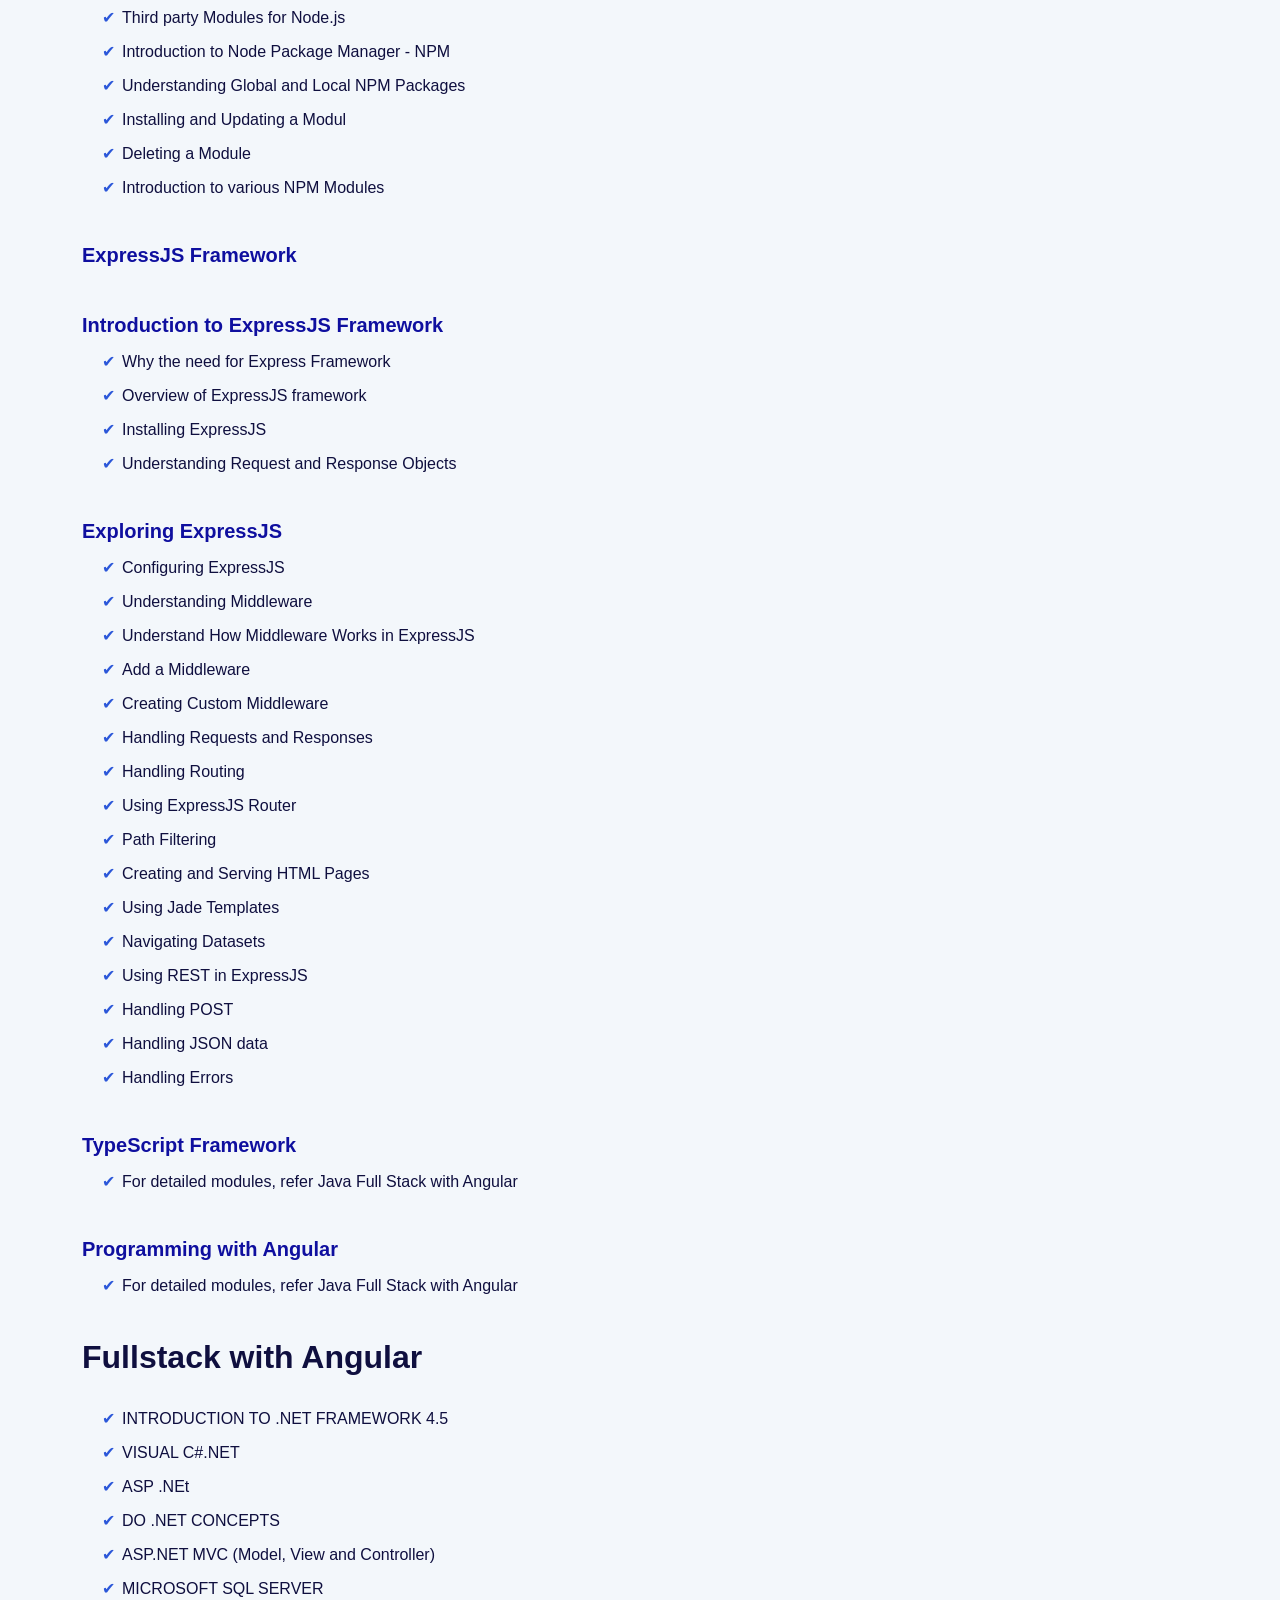
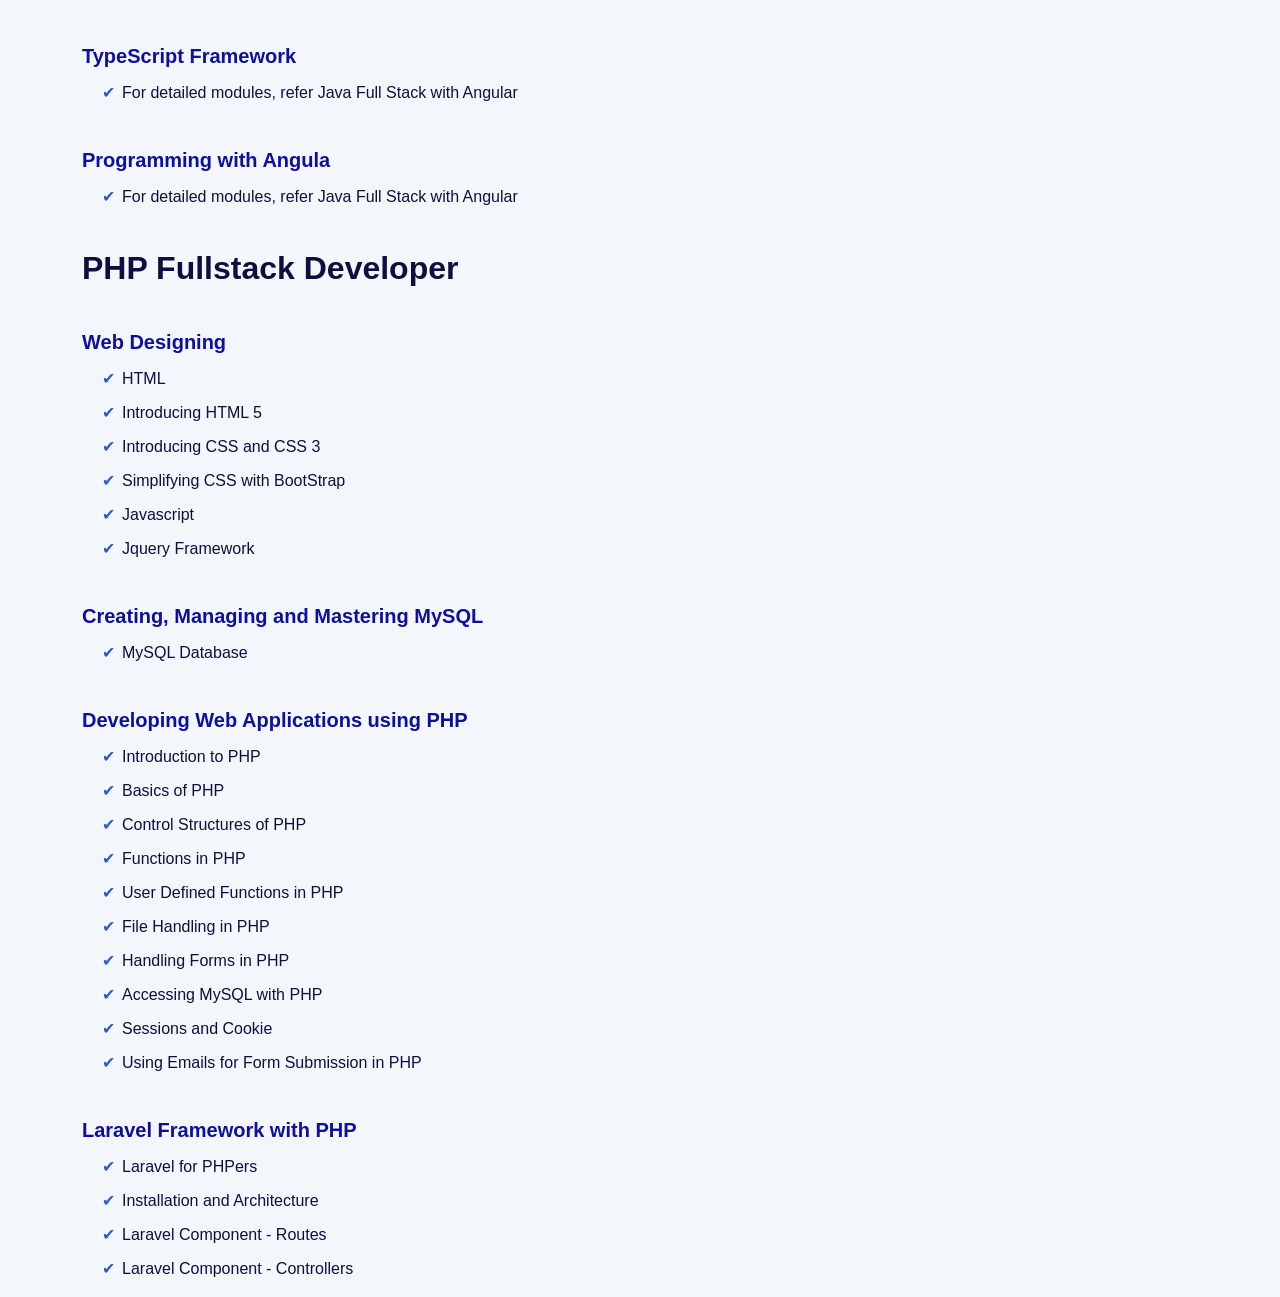
<file: course/fullstack.html>
<!DOCTYPE html>
<html lang="en">

<head>
    <meta charset="UTF-8">
    <title>Python Course Syllabus</title>
    <meta name="viewport" content="width=device-width, initial-scale=1.0">
    <link href="https://cdn.jsdelivr.net/npm/bootstrap@5.3.0/dist/css/bootstrap.min.css" rel="stylesheet">
    <style>
  html,
  body {
    height: 100%;
    margin: 0;
    display: flex;
    flex-direction: column;
  }

  body {
    font-family: 'Poppins', sans-serif;
    background-color: #f3f7fb;
    color: #0f0f3f;
    flex: 1;
  }

  .main-header {
    background-color: #eaf0f5;
    padding: 30px 15px;
    text-align: center;
    border-radius: 12px;
    margin-bottom: 40px;
  }

  .main-header h1 {
    font-size: 2.2rem;
    font-weight: 700;
    color: #004d26;
    margin: 0;
  }

  h2 {
    font-weight: 700;
    color: #0f0f3f;
    margin-bottom: 30px;
  }

  .download-btn {
    background-color: #e64700;
    color: white;
    font-weight: 600;
    border: none;
    padding: 10px 25px;
    border-radius: 30px;
    float: right;
    display: flex;
    align-items: center;
  }

  .download-btn i {
    margin-right: 8px;
  }

  .section-title {
    font-size: 20px;
    font-weight: 700;
    margin-top: 40px;
    margin-bottom: 10px;
    color: #0f0f9f;
  }

  .tick-list {
    list-style: none;
    padding-left: 0;
  }

  /* Apply tick only to direct li children of .tick-list, not nested ones */
  .tick-list > li {
    position: relative;
    padding-left: 40px;
    margin-bottom: 10px;
  }

  .tick-list > li::before {
    content: "✔";
    color: #2b57d9;
    position: absolute;
    left: 20px;
    top: 0;
  }

  .dot-list {
    list-style-type: disc;
    padding-left: 60px;
    margin-top: 8px;
    color: #333;
  }

  .dot-list li {
    margin-bottom: 6px;
  }

  .bold-heading {
    font-weight: bold;
    font-size: 1.4rem;
    line-height: 1.9;
  }

  .sub-title {
    font-size: 30px;
    font-weight: 600;
    margin-top: 20px;
    margin-bottom: 15px;
    color: #0f0f3f;
  }

  .sub-section {
    margin-bottom: 30px;
  }

  .content {
    flex: 1;
  }

  .footer-section {
    background-color: #003366;
    color: white;
    text-align: center;
    padding: 15px 0;
  }
</style>
</head>

<body>

    <!-- MAIN CENTERED HEADER -->
    <div class="main-header">
        <h1>Sedulous Software Training Hub</h1>
    </div>

    <div class="container">
        <div class="d-flex justify-content-between align-items-center mb-4">
            <h2 class="m-0">Full Stack Course Syllabus</h2>
            <button class="download-btn">
                <i class="bi bi-download"></i> DOWNLOAD SYLLABUS
            </button>
        </div>

        <div class="section-title">Full Stack Course Objectives</div>
        <ul class="tick-list">
            <li>Understanding the basics of Web Development, covering HTML, CSS, JavaScript.</li>
            <li>Obtaining knowledge of front end development and usage of Angular or React.</li>
            <li>Get to know back-end development and knowledge of Python/Node JS/PHP/Dot NET/Java.</li>
            <li>You can choose the one from our Full Stack Developer Course in Chennai as per your preference. </li>
            <li>Learn about Database Management using relational databases such as MySQL, MS-SQL or non-relational databases, also called noSQL databases such as MongoDB.</li>
            <li>Work on real-time projects such as developing a website, web application etc, to get a practical understanding of the above mentioned concepts.</li>
        </ul>

        <div class="section-title"><h1>Full Stack course Syllabus</h1></div>
       
        <div class="section-title">Core Java Programming</div>

        <ul class="tick-list">
            <li>Introduction to Java</li>
            
            <li>Data Types</li>
<li>Operators</li>
<li>Variables</li>
<li>Methods</li>
<li>Object</li>
<li>Constructors</li>
<li>Strings</li>
<li>Java Beans</li>
<li>rays</li>
<li>Inheritance</li>
<li>Abstraction</li>
<li>Abstraction using abstract class</li>
     <div class="section-title"><h2>Fullstack with Angular</h2></div>

<li>Abstraction using interfaces</li>
<li>Encapsulation</li>
<li>Interfaces</li>
<li>Polymorphism</li>
<li>Exception Handling</li>
<li>Collection Framework</li>
<li>Generics</li>
<li>Casting</li>
<li>File Handling</li>
<li>Serialization</li>
<li>Threads</li>
<li>Inner Classes</li>
            
            

            <div class="section-title">Java Enterprise Edition (JEE)</div>
            <ul class="tick-list">
                <li>Overview of J2EE and WWW</li>
                <li>The HTTP Protocol and Web Application Introduction</li>
                <li>Environment Setup</li>
                <li>HTML</li>
                <li>Servlets</li>
                <li>Java Server Pages (JSP)</li>
                <li>MVC Architecture</li>
                <li>JDBC</li>
            </ul>
            <div class="section-title">Spring and Spring Boot Framework</div>

            <ul class="tick-list">
                <li>Spring: Introduction
                <li>Spring: Core Container</li>
                <li>Components of Spring Core</li>
                <li>Spring: Data Access and Integration</li>
                <li>Spring: Web Layer</li>
                <li>Spring: Aspect Oriented Programming (AOP)</li>
                <li>Spring: Security</li>
          
            </ul>
             <div class="section-title">TypeScript Framework</div>
           
            <ul class="tick-list">

                <li>Introduction to TypeScript</li>
                <li>Advantages of TypeScript</li>
                <li>Overview of Node and Node Environment Setup</li>
                <li>Installing and Configuring TypeScript Engine</li>
                <li>Understanding Transpilation</li>

            </ul>
            <div class="section-title">TypeScript Variables and Data types</div>
            <ul class="tick-list"></ul>
            <li>Declaring and Defining Variables</li>
            <li>About “any”</li>
            <li>“var” Vs “let” keywords</li>
            <li>Static and Dynamic Type</li>
            <li>Data types : String, Number, Array, Object, Tuple, Enum, Void and NULL</li>
            <div class="section-title">OOPS in TypeScript</div>
            <ul class="tick-list"></ul>
            <li>Defining Class and Creating Objects</li>
            <li>Property, Methods and Constructors</li>
            <li>Handling Inheritance</li>
            <li>Types of Inheritance in TypeScript</li>
            <li>Understanding Access Modifiers</li>
            <li>Static Methods in TypeScript</li>
            <li>Understanding Interfaces in TypeScript</li>
            <div class="section-title">Programming with Angular</div>
            <ul class="tick-list"></ul>
            <li>Introducing Angular</li>
            <li>Angular – Environment Setup</li>
            <li>Angular Modules</li>
            <li>Angular – Data and Event Bindings</li>
            <li>Angular Directives and Custom Directives</li>
            <li>Angular Pipes</li>
            <li>Angular Services and Dependency Injection</li>
            <li>Angular Routing and Advanced Routing</li>
            <li>Angular Template Driven Forms</li>
            <li>Angular Asynchronous Operations and Advanced HTTP</li>
            <li>Angular Authorizations</li>
            <li>Angular Animations</li>
            <li>Testing Angular Applications</li>
            <li>Angular Security and Internalization</li>
            <li>Angular Performance, Optimization and Deployment</li>
            <li>Real Time Project with Angular</li>
          <h3> Java Full Stack Developer Course Syllabus covers everything about the frameworks and databases to create dynamic web applications.</h3>
          <div class="section-title"><h2>Python Fullstack Developer</h2></div>
        <div class="section-title">Programming in Python</div>
        <ul class="tick-list">
            <li>Introduction to Python </li>
            <li>List, Ranges & Tuples in Python </li>
            <li>Python Dictionaries and Sets</li>
            <li>Input and Output in Python </li>
            <li>Python functions</li>
            <li>Python Object Oriented</li>
            <li>Python Exceptions Handling</li>
            <li>Python Regular Expressions</li>
            <li>Useful addition</li>
        </ul>
        <div class="section-title">Django Framework for Python</div>
        <ul class="tick-list">
            <li>Introduction</li>
            <li>Models layer</li>
            <li>View layer</li>
            <li>Template layer</li>
            <li>Forms</li>
            <li>Internationalization and localization</li>
            <li>Common web application tools</li>
            <li>Real-Time Project</li>
            </ul>
             <div class="section-title">TypeScript Framework</div>
        <ul class="tick-list">
            <li>For detailed modules, refer Java Full Stack with Angular</li>
        </ul>
              <div class="section-title">Programming with Angular</div>
        <ul class="tick-list">
            <li>For detailed modules, refer Java Full Stack with Angular</li>
            <h3>Our Python Full Stack Developer Course Syllabus is designed to acquire industry relevant skills.</h3>
            <div class="section-title"><h2>MEAN Stack Developer</h2></div>
        <div class="section-title">MongoDB</div>

        <ul class="tick-list">
            <li>Introduction to MongoDB</li>
            <li>Installation and Configuration of MongoDB</li>
            <li>Fundamentals of MongoDB </li>
            <li>Working with Data - CRUD Operations</li>
            <li>Querying Collections</li>
            <li>Aggregation Operations</li>
            <li>Understanding Data Models and Schema</li>
            <li>Handling Transactions in MongoDB</li>
            <li>Handling Indexes in MongoDB</li>
            <li>Managing Security</li>
            <li>Replication</li>
            <li>Sharding in MongoDB</li>
        </ul>
        <div class="section-title"><h2>Node.js</h2></div>
        <div class="section-title">Understanding the Web</div>
         <ul class="tick-list">
        <li>Architecture of a Web Application</li>
        <li>Server Side Scripting</li>
        <li>Client Side Scripting</li>
        <li>Importance of Performance</li>
        </ul>
         <div class="section-title">Introduction to Node.js</div>
         <ul class="tick-list">
            <li>What is Node.js</li>
            <li>Advantages of Node.js</li>
            <li>Installing Node.js and Configuring Node.js</li>
            <li>Architecture of Node.js</li>
            <li>Appreciating the Performance of Node.js</li>
            <li>Understanding Event Driven code execution and Asynchronous Events in Node.js</li>
            <li>Understanding Event Emitters</li>
         </ul>
         <div class="section-title">Implementing Node.js</div>
         <ul class="tick-list">
            <li>The Node lifecycle</li>
            <li>Creating and running a Node Server</li>
            <li>Handling Requests and Responses</li>
            <li>Routing and Redirecting Requests</li>
            <li>Handling Streams, buffers and Events</li>
            <li>Handling Multi-processing in Node.js</li>
            <li>Handling Run time Errors</li>
         </ul>
         <div class="section-title">Implementing Node.js</div>
         <ul class="tick-list">
            <li>Understanding Modules in Node.js</li>
            <li>Exploring various built-in Modules</li>
            <li>Third party Modules for Node.js</li>
            <li>Introduction to Node Package Manager - NPM</li>
            <li>Understanding Global and Local NPM Packages</li>
            <li>Installing and Updating a Modul</li>
            <li>Deleting a Module</li>
            <li>Introduction to various NPM Modules</li>
         </ul>
             <div class="section-title">ExpressJS Framework</div>
        <div class="section-title">Introduction to ExpressJS Framework</div>
          <ul class="tick-list">
            <li>Why the need for Express Framework</li>
            <li>Overview of ExpressJS framework</li>
            <li>Installing ExpressJS</li>
            <li>Understanding Request and Response Objects</li>

          </ul>
           <div class="section-title">Exploring ExpressJS</div>
          <ul class="tick-list">
            <li>Configuring ExpressJS</li>
            <li>Understanding Middleware</li>
            <li>Understand How Middleware Works in ExpressJS</li>
            <li>Add a Middleware</li>
            <li>Creating Custom Middleware</li>
            <li>Handling Requests and Responses</li>
            <li>Handling Routing</li>
            <li>Using ExpressJS Router</li>
            <li>Path Filtering</li>
            <li>Creating and Serving HTML Pages</li>
            <li>Using Jade Templates</li>
            <li>Navigating Datasets</li>
            <li>Using REST in ExpressJS</li>
            <li>Handling POST</li>
            <li>Handling JSON data</li>
            <li>Handling Errors</li>
          </ul>
          <div class="section-title">TypeScript Framework</div>
          <ul class="tick-list">
            <li>For detailed modules, refer Java Full Stack with Angular</li>
          </ul>
            <div class="section-title">Programming with Angular</div>
          <ul class="tick-list">
            <li>For detailed modules, refer Java Full Stack with Angular</li>
          </ul>
           <div class="section-title"><h2>Fullstack with Angular</h2></div>
           <ul class="tick-list">
            <li>INTRODUCTION TO .NET FRAMEWORK 4.5</li>
            <li>VISUAL C#.NET</li>
            <li>ASP .NEt</li>
            <li>DO .NET CONCEPTS</li>
            <li>ASP.NET MVC (Model, View and Controller)</li>
            <li>MICROSOFT SQL SERVER</li>
           </ul>
            <div class="section-title">TypeScript Framework</div>
          <ul class="tick-list">
            <li>For detailed modules, refer Java Full Stack with Angular</li>
          </ul>
         <div class="section-title">Programming with Angula</div>
          <ul class="tick-list">
            <li>For detailed modules, refer Java Full Stack with Angular</li>
          </ul>
           <div class="section-title"><h2>PHP Fullstack Developer</h2></div>
            <div class="section-title">Web Designing</div>
           <ul class="tick-list">
            <li>HTML</li>
            <li>Introducing HTML 5</li>
            <li>Introducing CSS and CSS 3</li>
            <li>Simplifying CSS with BootStrap</li>
            <li>Javascript</li>
            <li>Jquery Framework</li>
           </ul>
            <div class="section-title">Creating, Managing and Mastering MySQL</div>
           <ul class="tick-list">
            <li>MySQL Database</li>
            </ul>
             <div class="section-title">Developing Web Applications using PHP</div>
           <ul class="tick-list">
            <li>Introduction to PHP</li>
            <li>Basics of PHP</li>
            <li>Control Structures of PHP</li>
            <li>Functions in PHP</li>
            <li>User Defined Functions in PHP</li>
            <li>File Handling in PHP</li>
            <li>Handling Forms in PHP</li>
            <li>Accessing MySQL with PHP</li>
            <li>Sessions and Cookie</li>
            <li>Using Emails for Form Submission in PHP</li>
            </ul>
             <div class="section-title">Laravel Framework with PHP</div>
           <ul class="tick-list">
            <li>Laravel for PHPers</li>
            <li>Installation and Architecture</li>
            <li>Laravel Component - Routes</li>
            <li>Laravel Component - Controllers</li>
            </ul>

    </div>
</body>

</html>
</file>
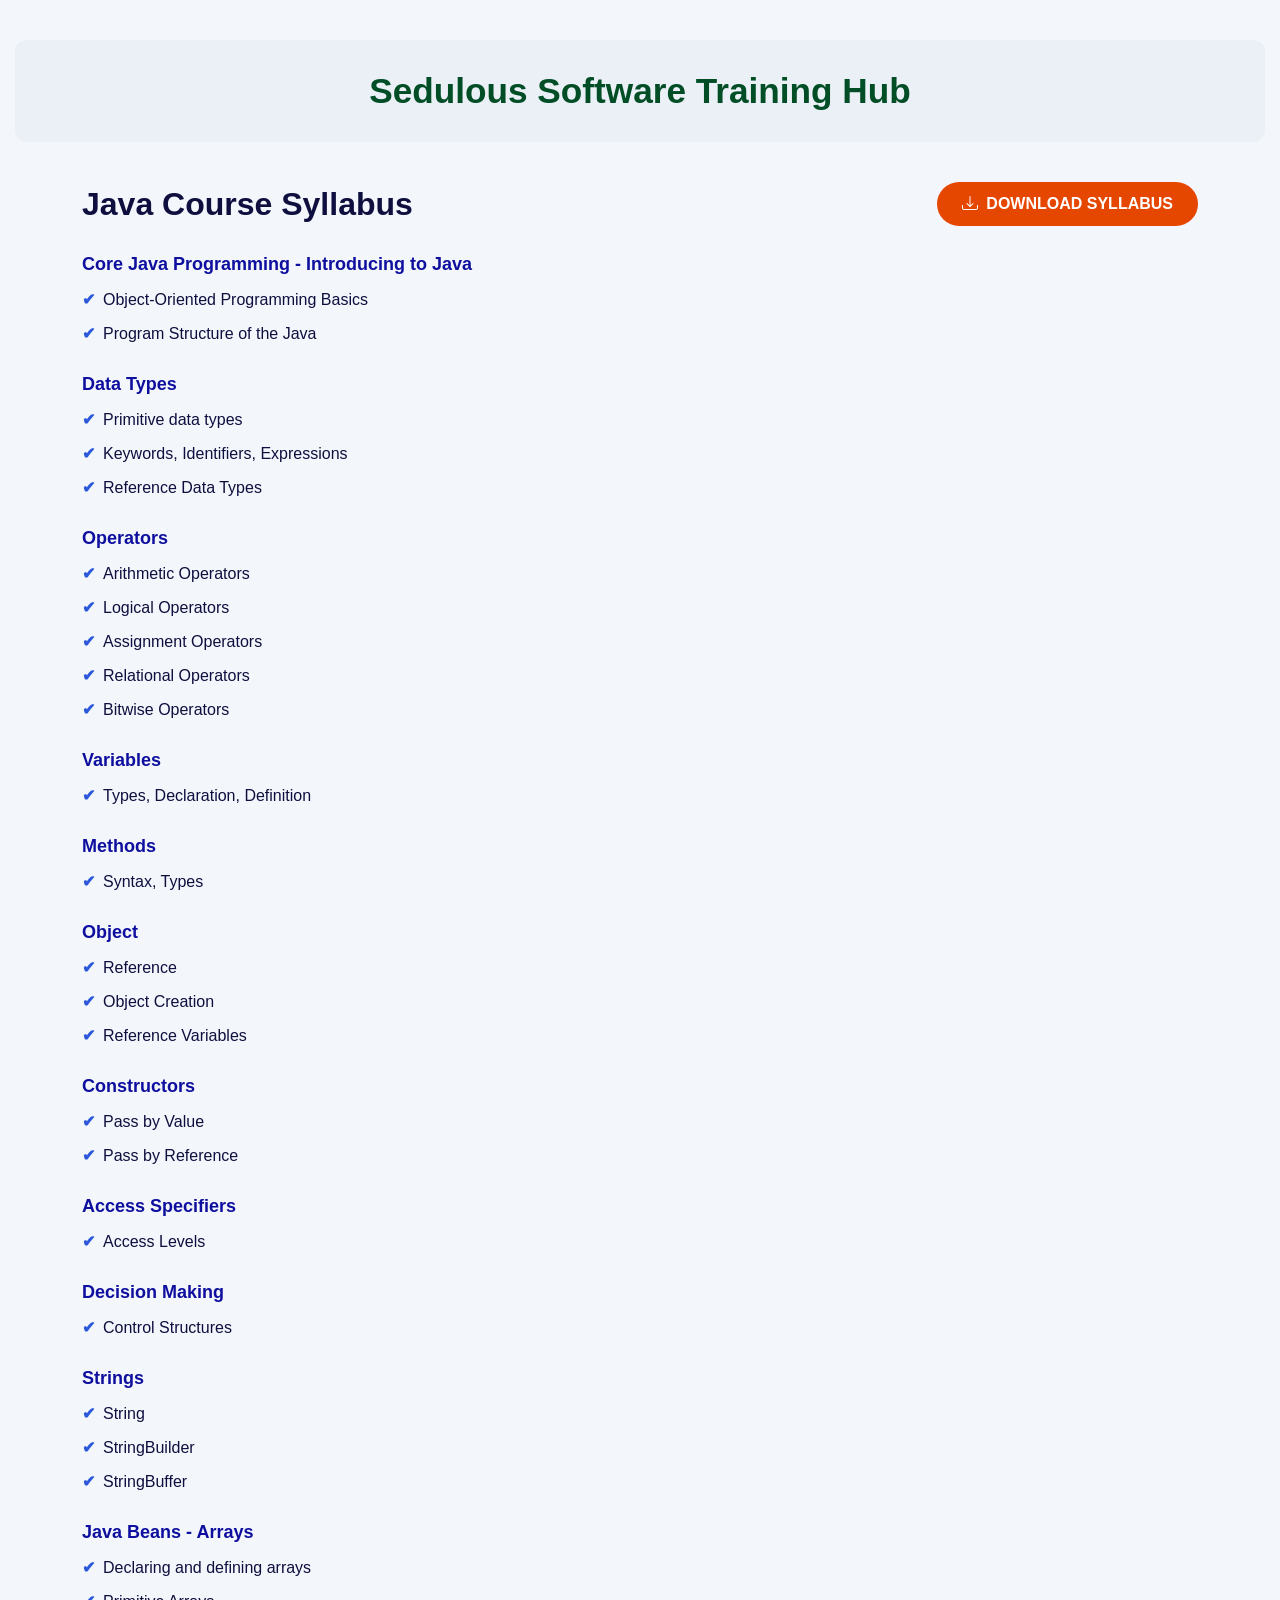
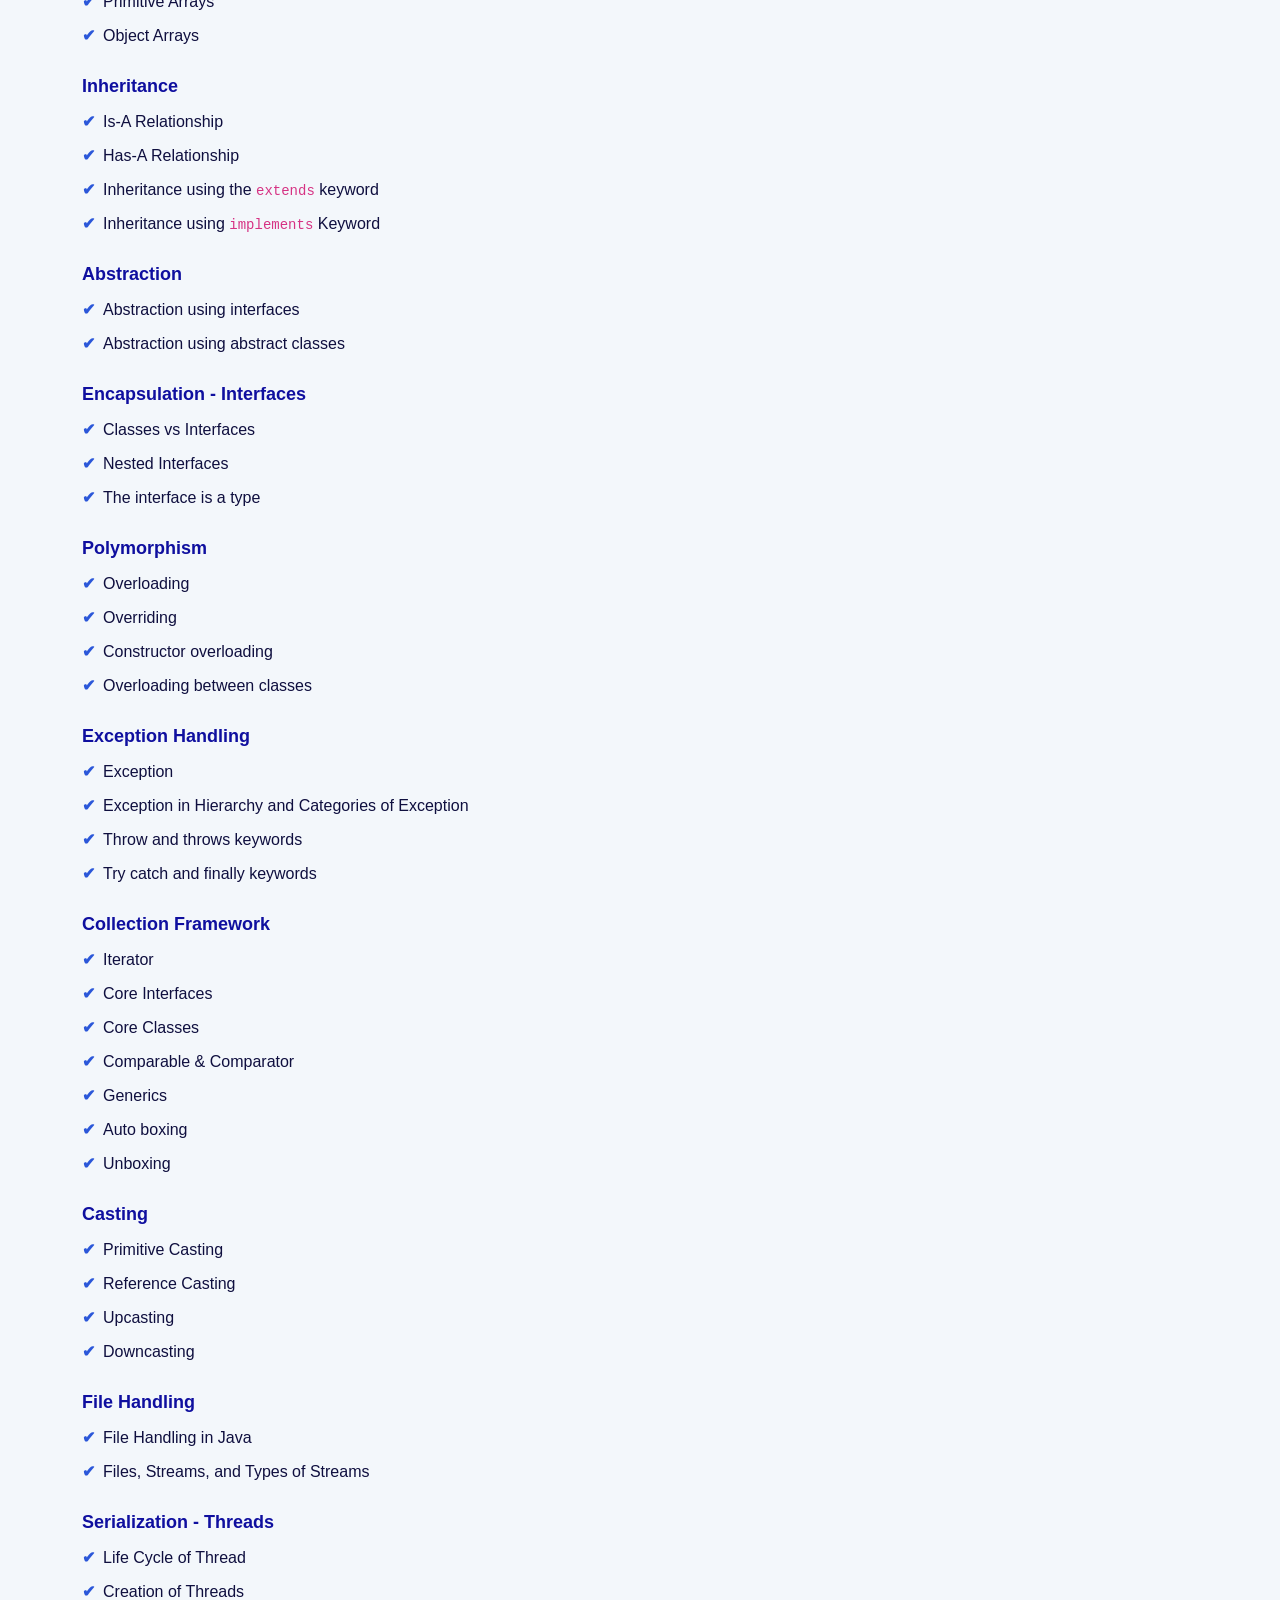
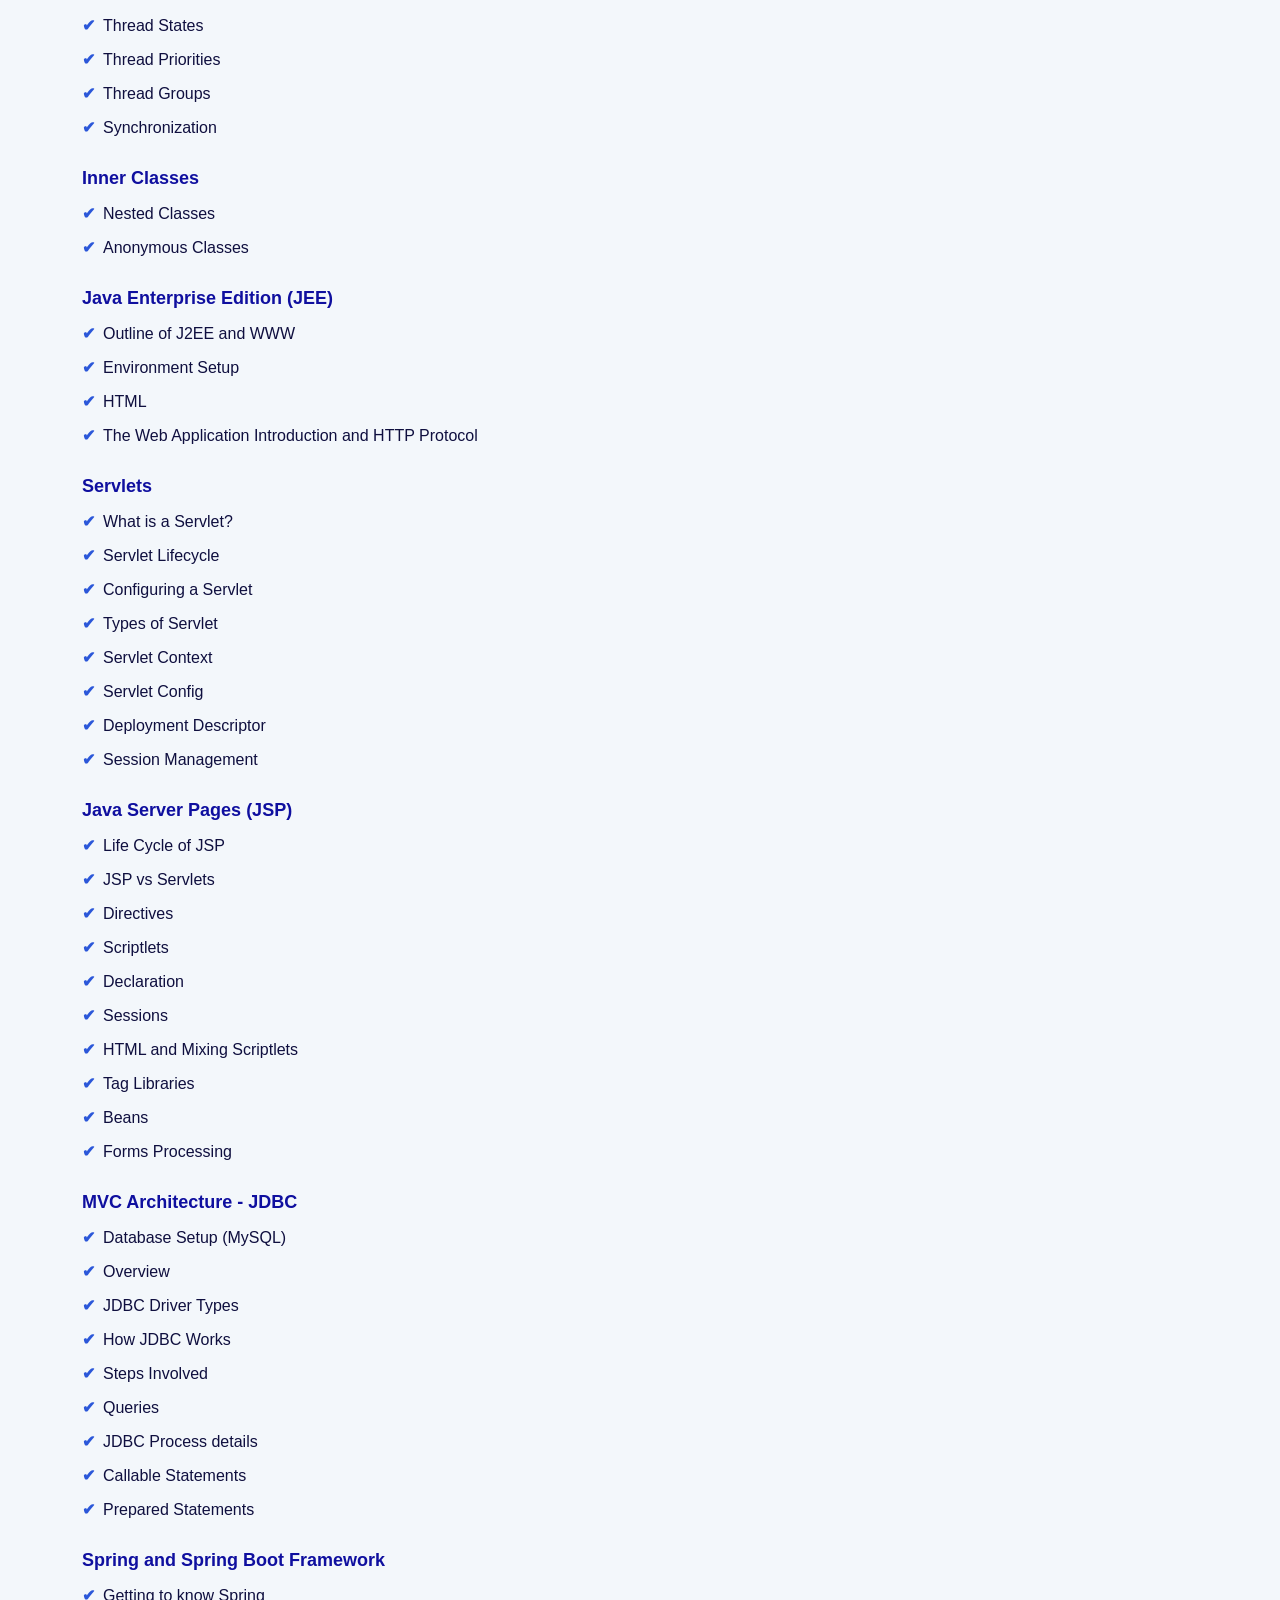
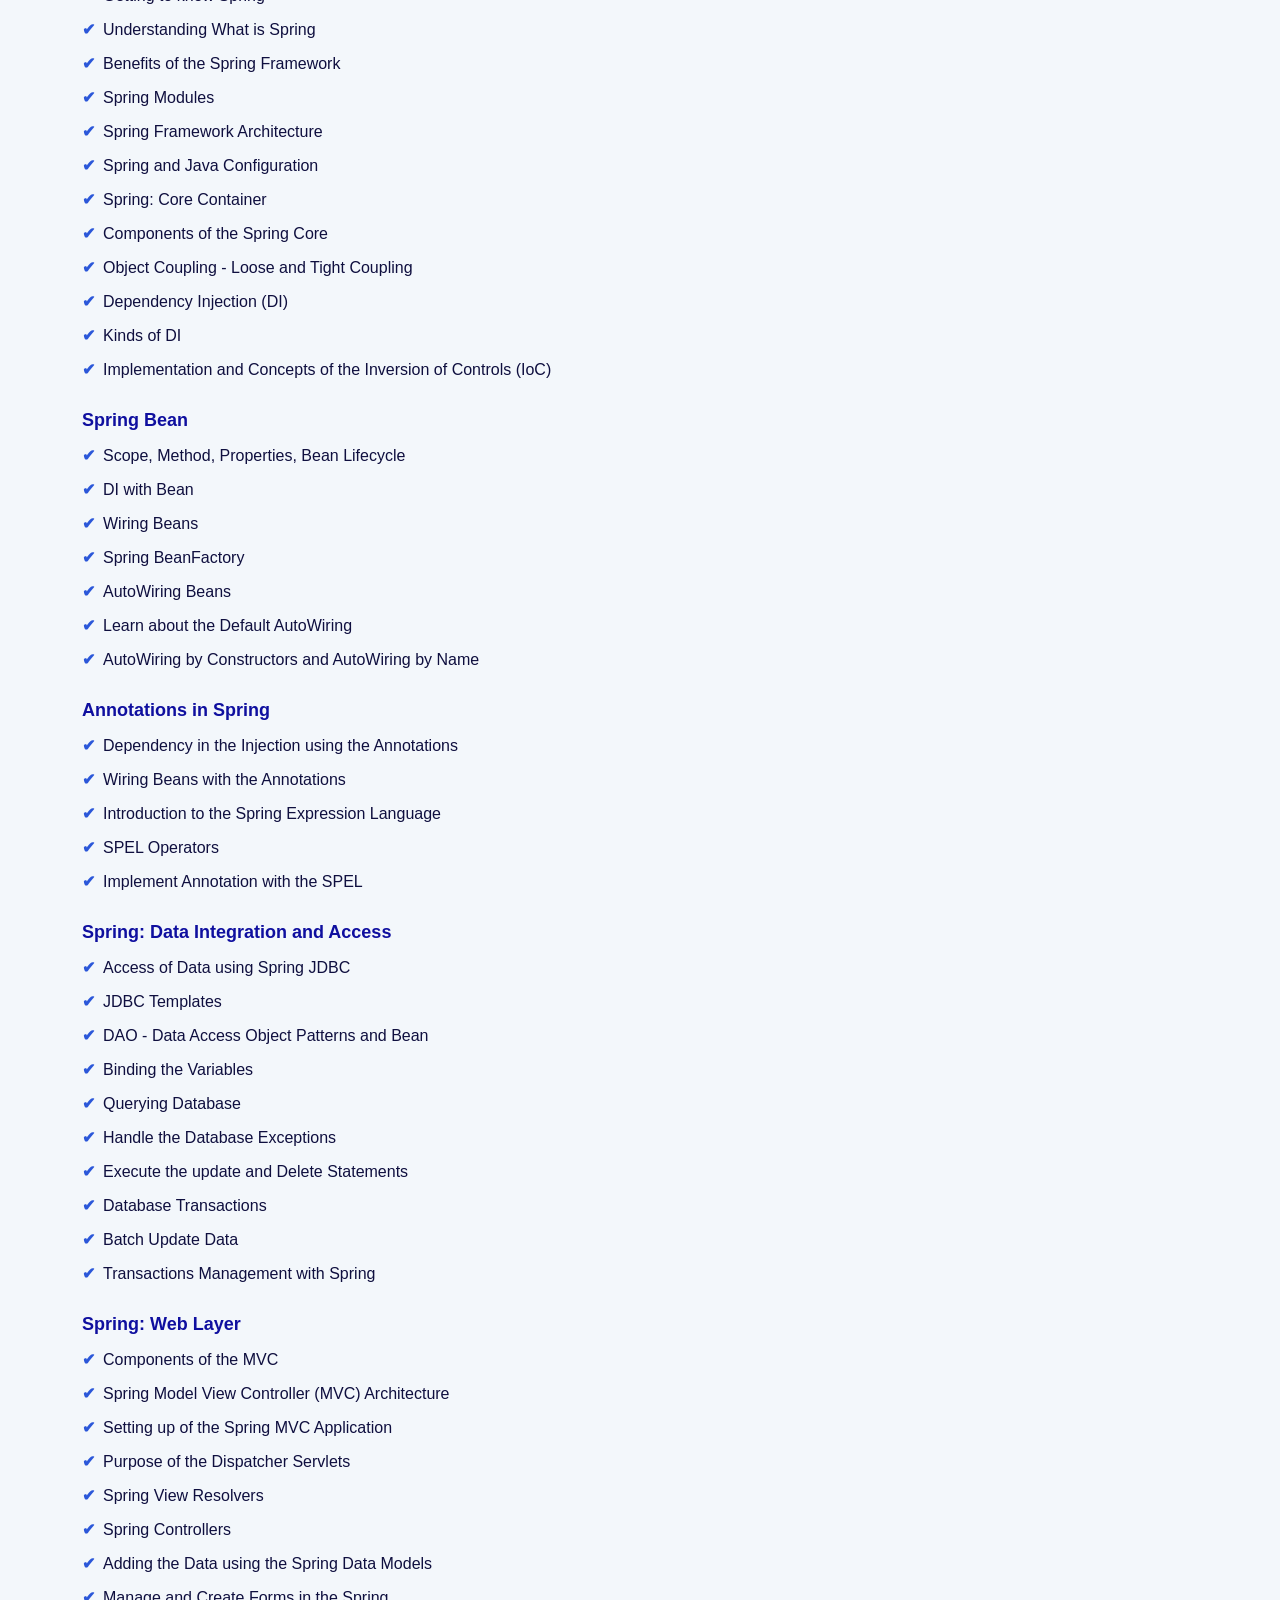
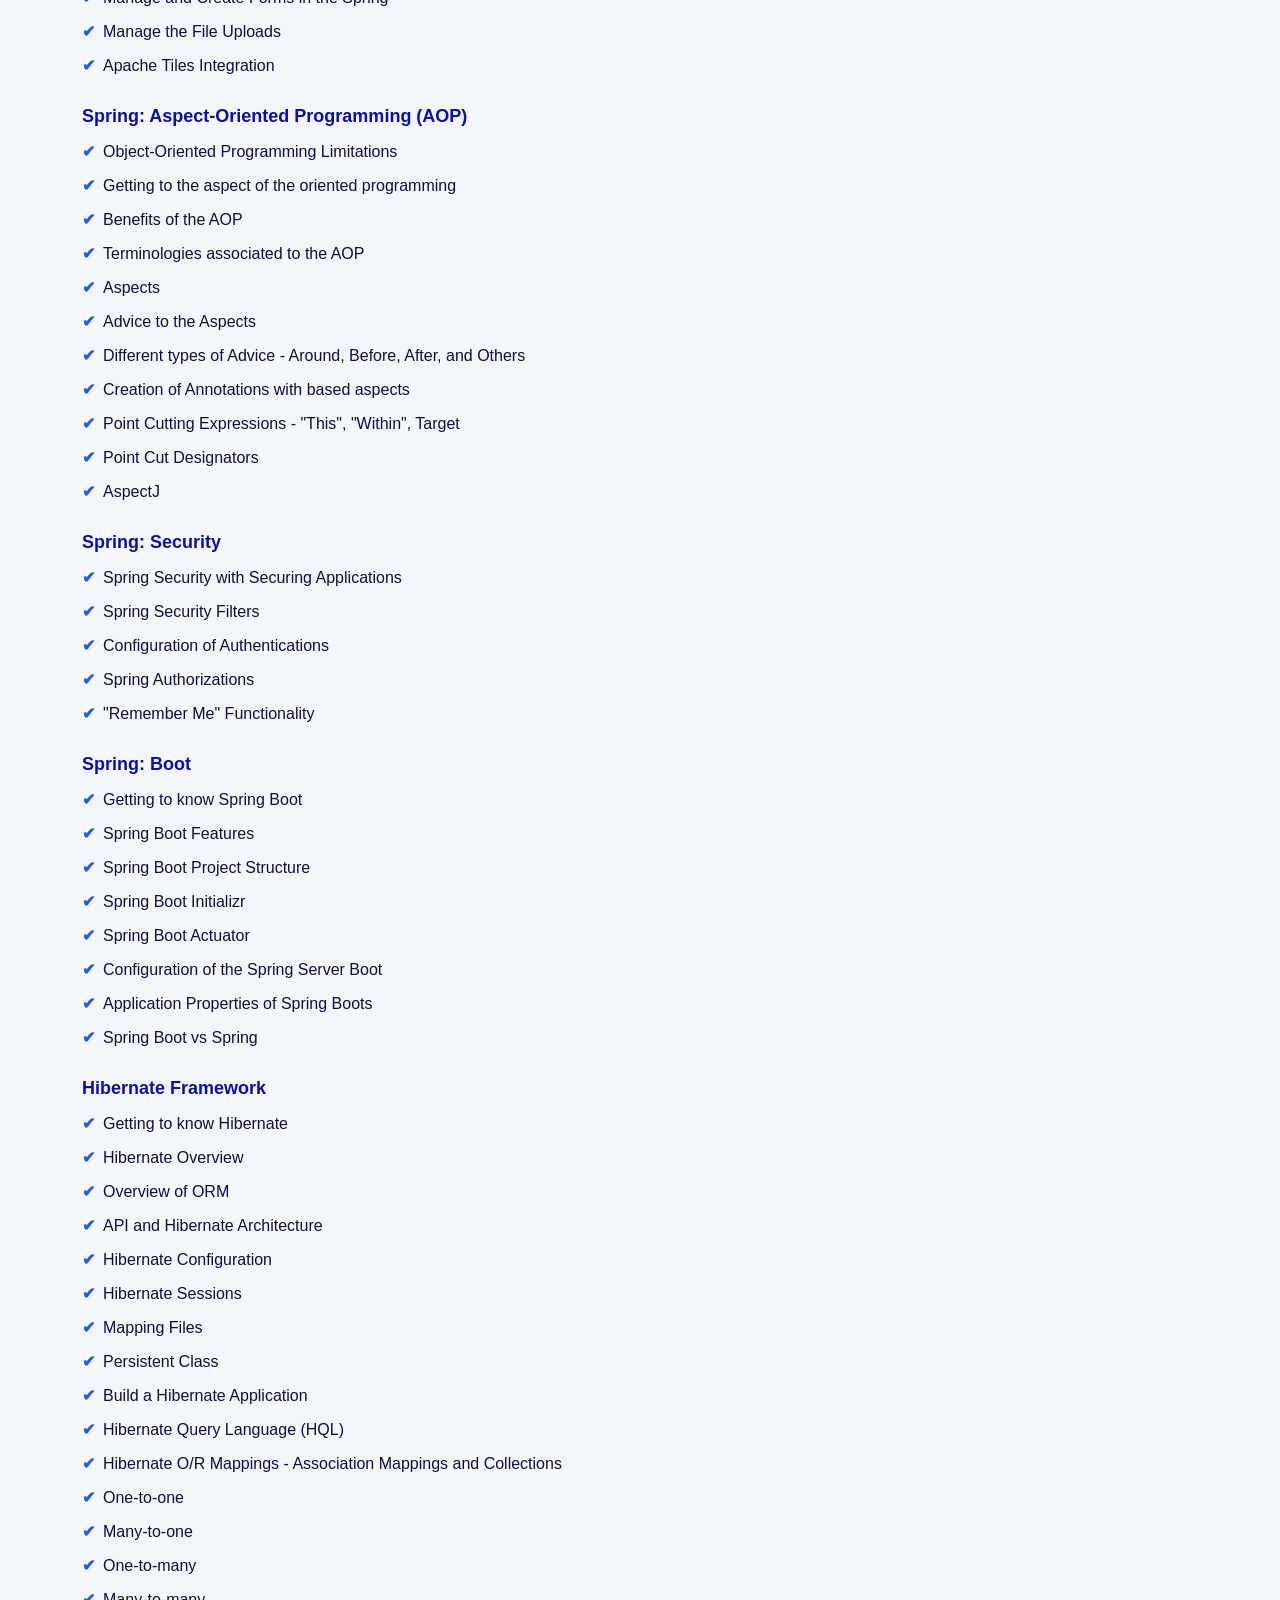
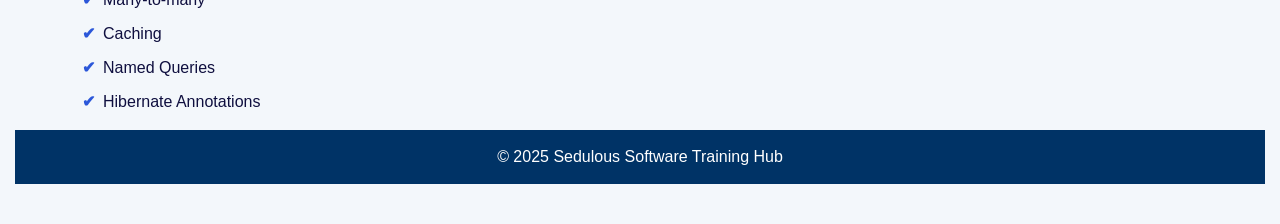
<file: course/java-course.html>
<!DOCTYPE html>
<html lang="en">
<head>
  <meta charset="UTF-8">
  <title>Java Course Syllabus</title>
  <meta name="viewport" content="width=device-width, initial-scale=1.0">
  <link href="https://cdn.jsdelivr.net/npm/bootstrap@5.3.0/dist/css/bootstrap.min.css" rel="stylesheet">
  <style>
    body {
      font-family: 'Poppins', sans-serif;
      background-color: #f3f7fb;
      padding: 40px 15px;
      color: #0f0f3f;
    }

    /* MAIN HEADER */
    .main-header {
      background-color: #eaf0f5;
      padding: 30px 15px;
      text-align: center;
      border-radius: 12px;
      margin-bottom: 40px;
    }

    .main-header h1 {
      font-size: 2.2rem;
      font-weight: 700;
      color: #004d26;
      margin: 0;
    }

    h2 {
      font-weight: 700;
      color: #0f0f3f;
      margin-bottom: 30px;
    }

    .download-btn {
      background-color: #e64700;
      color: white;
      font-weight: 600;
      border: none;
      padding: 10px 25px;
      border-radius: 30px;
      float: right;
      display: flex;
      align-items: center;
    }

    .download-btn i {
      margin-right: 8px;
    }

    .section-title {
      font-size: 18px;
      font-weight: 600;
      margin-top: 25px;
      margin-bottom: 10px;
      color: #0f0f9f;
    }

    .tick-list {
      list-style: none;
      padding-left: 0;
    }

    .tick-list li::before {
      content: "✔";
      color: #2b57d9;
      font-weight: bold;
      margin-right: 8px;
    }

    .tick-list li {
      margin-bottom: 10px;
    }

    .sub-list {
      padding-left: 20px;
    }
  </style>
</head>
<body>

  <!-- MAIN CENTERED HEADER -->
  <div class="main-header">
    <h1>Sedulous Software Training Hub</h1>
  </div>

  <div class="container">
    <div class="d-flex justify-content-between align-items-center mb-4">
      <h2 class="m-0">Java Course Syllabus</h2>
      <button class="download-btn">
        <i class="bi bi-download"></i> DOWNLOAD SYLLABUS
      </button>
    </div>

    <div>
      <div class="section-title">Core Java Programming - Introducing to Java</div>
      <ul class="tick-list">
        <li>Object-Oriented Programming Basics</li>
        <li>Program Structure of the Java</li>
      </ul>

      <div class="section-title">Data Types</div>
      <ul class="tick-list">
        <li>Primitive data types</li>
        <li>Keywords, Identifiers, Expressions</li>
        <li>Reference Data Types</li>
      </ul>

      <div class="section-title">Operators</div>
      <ul class="tick-list">
        <li>Arithmetic Operators</li>
        <li>Logical Operators</li>
        <li>Assignment Operators</li>
        <li>Relational Operators</li>
        <li>Bitwise Operators</li>
      </ul>
    </div>

    <div class="section-title">Variables</div>
<ul class="tick-list">
  <li>Types, Declaration, Definition</li>
</ul>

<div class="section-title">Methods</div>
<ul class="tick-list">
  <li>Syntax, Types</li>
</ul>

<div class="section-title">Object</div>
<ul class="tick-list">
  <li>Reference</li>
  <li>Object Creation</li>
  <li>Reference Variables</li>
</ul>

<div class="section-title">Constructors</div>
<ul class="tick-list">
  <li>Pass by Value</li>
  <li>Pass by Reference</li>
</ul>

<div class="section-title">Access Specifiers</div>
<ul class="tick-list">
  <li>Access Levels</li>
</ul>

<div class="section-title">Decision Making</div>
<ul class="tick-list">
  <li>Control Structures</li>
</ul>

<div class="section-title">Strings</div>
<ul class="tick-list">
  <li>String</li>
  <li>StringBuilder</li>
  <li>StringBuffer</li>
</ul>

<div class="section-title">Java Beans - Arrays</div>
<ul class="tick-list">
  <li>Declaring and defining arrays</li>
  <li>Primitive Arrays</li>
  <li>Object Arrays</li>
</ul>

<div class="section-title">Inheritance</div>
<ul class="tick-list">
  <li>Is-A Relationship</li>
  <li>Has-A Relationship</li>
  <li>Inheritance using the <code>extends</code> keyword</li>
  <li>Inheritance using <code>implements</code> Keyword</li>
</ul>
<div class="section-title">Abstraction</div>
<ul class="tick-list">
  <li>Abstraction using interfaces</li>
  <li>Abstraction using abstract classes</li>
</ul>

<div class="section-title">Encapsulation - Interfaces</div>
<ul class="tick-list">
  <li>Classes vs Interfaces</li>
  <li>Nested Interfaces</li>
  <li>The interface is a type</li>
</ul>

<div class="section-title">Polymorphism</div>
<ul class="tick-list">
  <li>Overloading</li>
  <li>Overriding</li>
  <li>Constructor overloading</li>
  <li>Overloading between classes</li>
</ul>

<div class="section-title">Exception Handling</div>
<ul class="tick-list">
  <li>Exception</li>
  <li>Exception in Hierarchy and Categories of Exception</li>
  <li>Throw and throws keywords</li>
  <li>Try catch and finally keywords</li>
</ul>

<div class="section-title">Collection Framework</div>
<ul class="tick-list">
  <li>Iterator</li>
  <li>Core Interfaces</li>
  <li>Core Classes</li>
  <li>Comparable & Comparator</li>
  <li>Generics</li>
  <li>Auto boxing</li>
  <li>Unboxing</li>
</ul>

<div class="section-title">Casting</div>
<ul class="tick-list">
  <li>Primitive Casting</li>
  <li>Reference Casting</li>
  <li>Upcasting</li>
  <li>Downcasting</li>
</ul>

<div class="section-title">File Handling</div>
<ul class="tick-list">
  <li>File Handling in Java</li>
  <li>Files, Streams, and Types of Streams</li>
</ul>

<div class="section-title">Serialization - Threads</div>
<ul class="tick-list">
  <li>Life Cycle of Thread</li>
  <li>Creation of Threads</li>
  <li>Thread States</li>
  <li>Thread Priorities</li>
  <li>Thread Groups</li>
  <li>Synchronization</li>
</ul>

<div class="section-title">Inner Classes</div>
<ul class="tick-list">
  <li>Nested Classes</li>
  <li>Anonymous Classes</li>
</ul>

<div class="section-title">Java Enterprise Edition (JEE)</div>
<ul class="tick-list">
  <li>Outline of J2EE and WWW</li>
  <li>Environment Setup</li>
  <li>HTML</li>
  <li>The Web Application Introduction and HTTP Protocol</li>
</ul>

<div class="section-title">Servlets</div>
<ul class="tick-list">
  <li>What is a Servlet?</li>
  <li>Servlet Lifecycle</li>
  <li>Configuring a Servlet</li>
  <li>Types of Servlet</li>
  <li>Servlet Context</li>
  <li>Servlet Config</li>
  <li>Deployment Descriptor</li>
  <li>Session Management</li>
</ul>

<div class="section-title">Java Server Pages (JSP)</div>
<ul class="tick-list">
  <li>Life Cycle of JSP</li>
  <li>JSP vs Servlets</li>
  <li>Directives</li>
  <li>Scriptlets</li>
  <li>Declaration</li>
  <li>Sessions</li>
  <li>HTML and Mixing Scriptlets</li>
  <li>Tag Libraries</li>
  <li>Beans</li>
  <li>Forms Processing</li>
</ul>

<div class="section-title">MVC Architecture - JDBC</div>
<ul class="tick-list">
  <li>Database Setup (MySQL)</li>
  <li>Overview</li>
  <li>JDBC Driver Types</li>
  <li>How JDBC Works</li>
  <li>Steps Involved</li>
  <li>Queries</li>
  <li>JDBC Process details</li>
  <li>Callable Statements</li>
  <li>Prepared Statements</li>
</ul>

<div class="section-title">Spring and Spring Boot Framework</div>
<ul class="tick-list">
  <li>Getting to know Spring</li>
  <li>Understanding What is Spring</li>
  <li>Benefits of the Spring Framework</li>
  <li>Spring Modules</li>
  <li>Spring Framework Architecture</li>
  <li>Spring and Java Configuration</li>
  <li>Spring: Core Container</li>
  <li>Components of the Spring Core</li>
  <li>Object Coupling - Loose and Tight Coupling</li>
  <li>Dependency Injection (DI)</li>
  <li>Kinds of DI</li>
  <li>Implementation and Concepts of the Inversion of Controls (IoC)</li>
</ul>

<div class="section-title">Spring Bean</div>
<ul class="tick-list">
  <li>Scope, Method, Properties, Bean Lifecycle</li>
  <li>DI with Bean</li>
  <li>Wiring Beans</li>
  <li>Spring BeanFactory</li>
  <li>AutoWiring Beans</li>
  <li>Learn about the Default AutoWiring</li>
  <li>AutoWiring by Constructors and AutoWiring by Name</li>
</ul>

<div class="section-title">Annotations in Spring</div>
<ul class="tick-list">
  <li>Dependency in the Injection using the Annotations</li>
  <li>Wiring Beans with the Annotations</li>
  <li>Introduction to the Spring Expression Language</li>
  <li>SPEL Operators</li>
  <li>Implement Annotation with the SPEL</li>
</ul>

<div class="section-title">Spring: Data Integration and Access</div>
<ul class="tick-list">
  <li>Access of Data using Spring JDBC</li>
  <li>JDBC Templates</li>
  <li>DAO - Data Access Object Patterns and Bean</li>
  <li>Binding the Variables</li>
  <li>Querying Database</li>
  <li>Handle the Database Exceptions</li>
  <li>Execute the update and Delete Statements</li>
  <li>Database Transactions</li>
  <li>Batch Update Data</li>
  <li>Transactions Management with Spring</li>
</ul>

<div class="section-title">Spring: Web Layer</div>
<ul class="tick-list">
  <li>Components of the MVC</li>
  <li>Spring Model View Controller (MVC) Architecture</li>
  <li>Setting up of the Spring MVC Application</li>
  <li>Purpose of the Dispatcher Servlets</li>
  <li>Spring View Resolvers</li>
  <li>Spring Controllers</li>
  <li>Adding the Data using the Spring Data Models</li>
  <li>Manage and Create Forms in the Spring</li>
  <li>Manage the File Uploads</li>
  <li>Apache Tiles Integration</li>
</ul>

<div class="section-title">Spring: Aspect-Oriented Programming (AOP)</div>
<ul class="tick-list">
  <li>Object-Oriented Programming Limitations</li>
  <li>Getting to the aspect of the oriented programming</li>
  <li>Benefits of the AOP</li>
  <li>Terminologies associated to the AOP</li>
  <li>Aspects</li>
  <li>Advice to the Aspects</li>
  <li>Different types of Advice - Around, Before, After, and Others</li>
  <li>Creation of Annotations with based aspects</li>
  <li>Point Cutting Expressions - "This", "Within", Target</li>
  <li>Point Cut Designators</li>
  <li>AspectJ</li>
</ul>

<div class="section-title">Spring: Security</div>
<ul class="tick-list">
  <li>Spring Security with Securing Applications</li>
  <li>Spring Security Filters</li>
  <li>Configuration of Authentications</li>
  <li>Spring Authorizations</li>
  <li>"Remember Me" Functionality</li>
</ul>

<div class="section-title">Spring: Boot</div>
<ul class="tick-list">
  <li>Getting to know Spring Boot</li>
  <li>Spring Boot Features</li>
  <li>Spring Boot Project Structure</li>
  <li>Spring Boot Initializr</li>
  <li>Spring Boot Actuator</li>
  <li>Configuration of the Spring Server Boot</li>
  <li>Application Properties of Spring Boots</li>
  <li>Spring Boot vs Spring</li>
</ul>

<div class="section-title">Hibernate Framework</div>
<ul class="tick-list">
  <li>Getting to know Hibernate</li>
  <li>Hibernate Overview</li>
  <li>Overview of ORM</li>
  <li>API and Hibernate Architecture</li>
  <li>Hibernate Configuration</li>
  <li>Hibernate Sessions</li>
  <li>Mapping Files</li>
  <li>Persistent Class</li>
  <li>Build a Hibernate Application</li>
  <li>Hibernate Query Language (HQL)</li>
  <li>Hibernate O/R Mappings - Association Mappings and Collections</li>
  <li>One-to-one</li>
  <li>Many-to-one</li>
  <li>One-to-many</li>
  <li>Many-to-many</li>
  <li>Caching</li>
  <li>Named Queries</li>
  <li>Hibernate Annotations</li>
</ul>
  </div>
  <footer class="footer-section mt-auto"
            style="background-color: #003366; color: white; text-align: center; padding: 15px 0;">
            <p class="mb-0">© 2025 Sedulous Software Training Hub</p>
        </footer>
  <!-- Bootstrap icons for download icon -->
  <link rel="stylesheet" href="https://cdn.jsdelivr.net/npm/bootstrap-icons@1.10.5/font/bootstrap-icons.css">

</body>
</html>
</file>
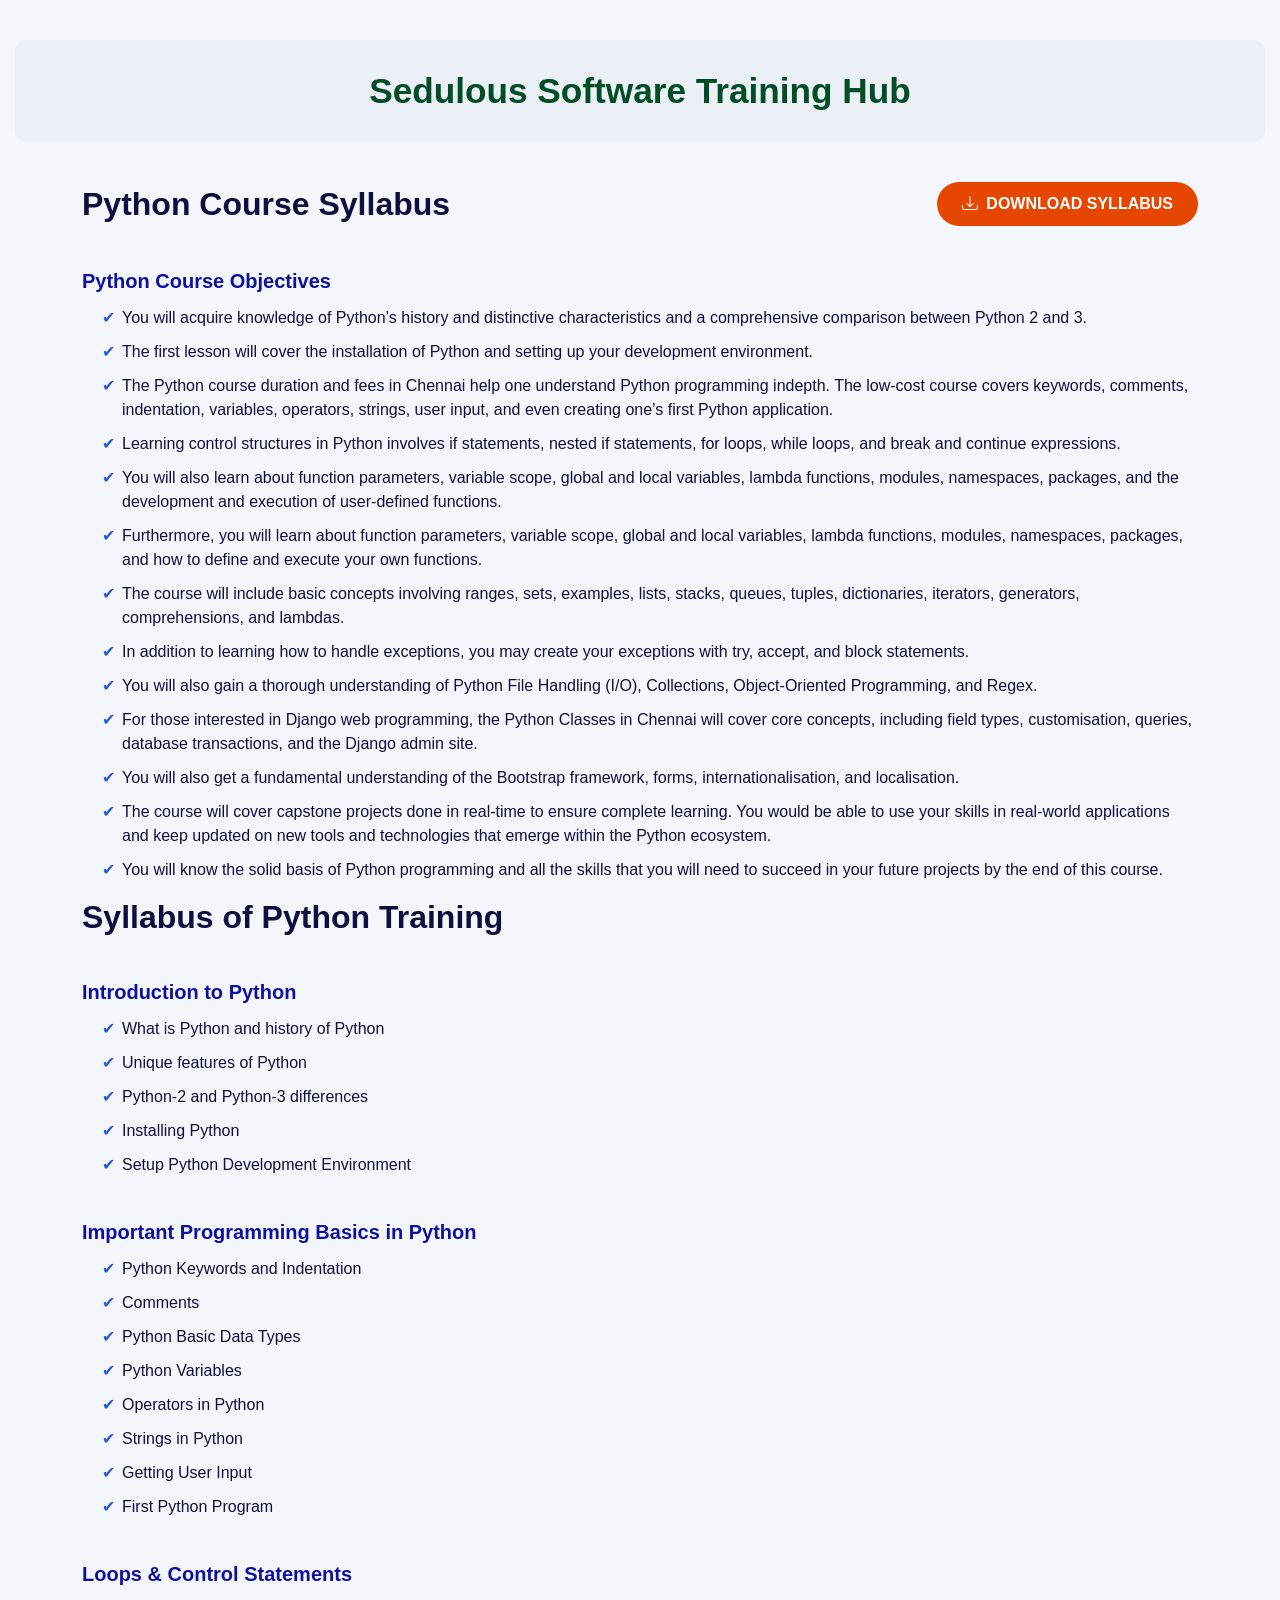
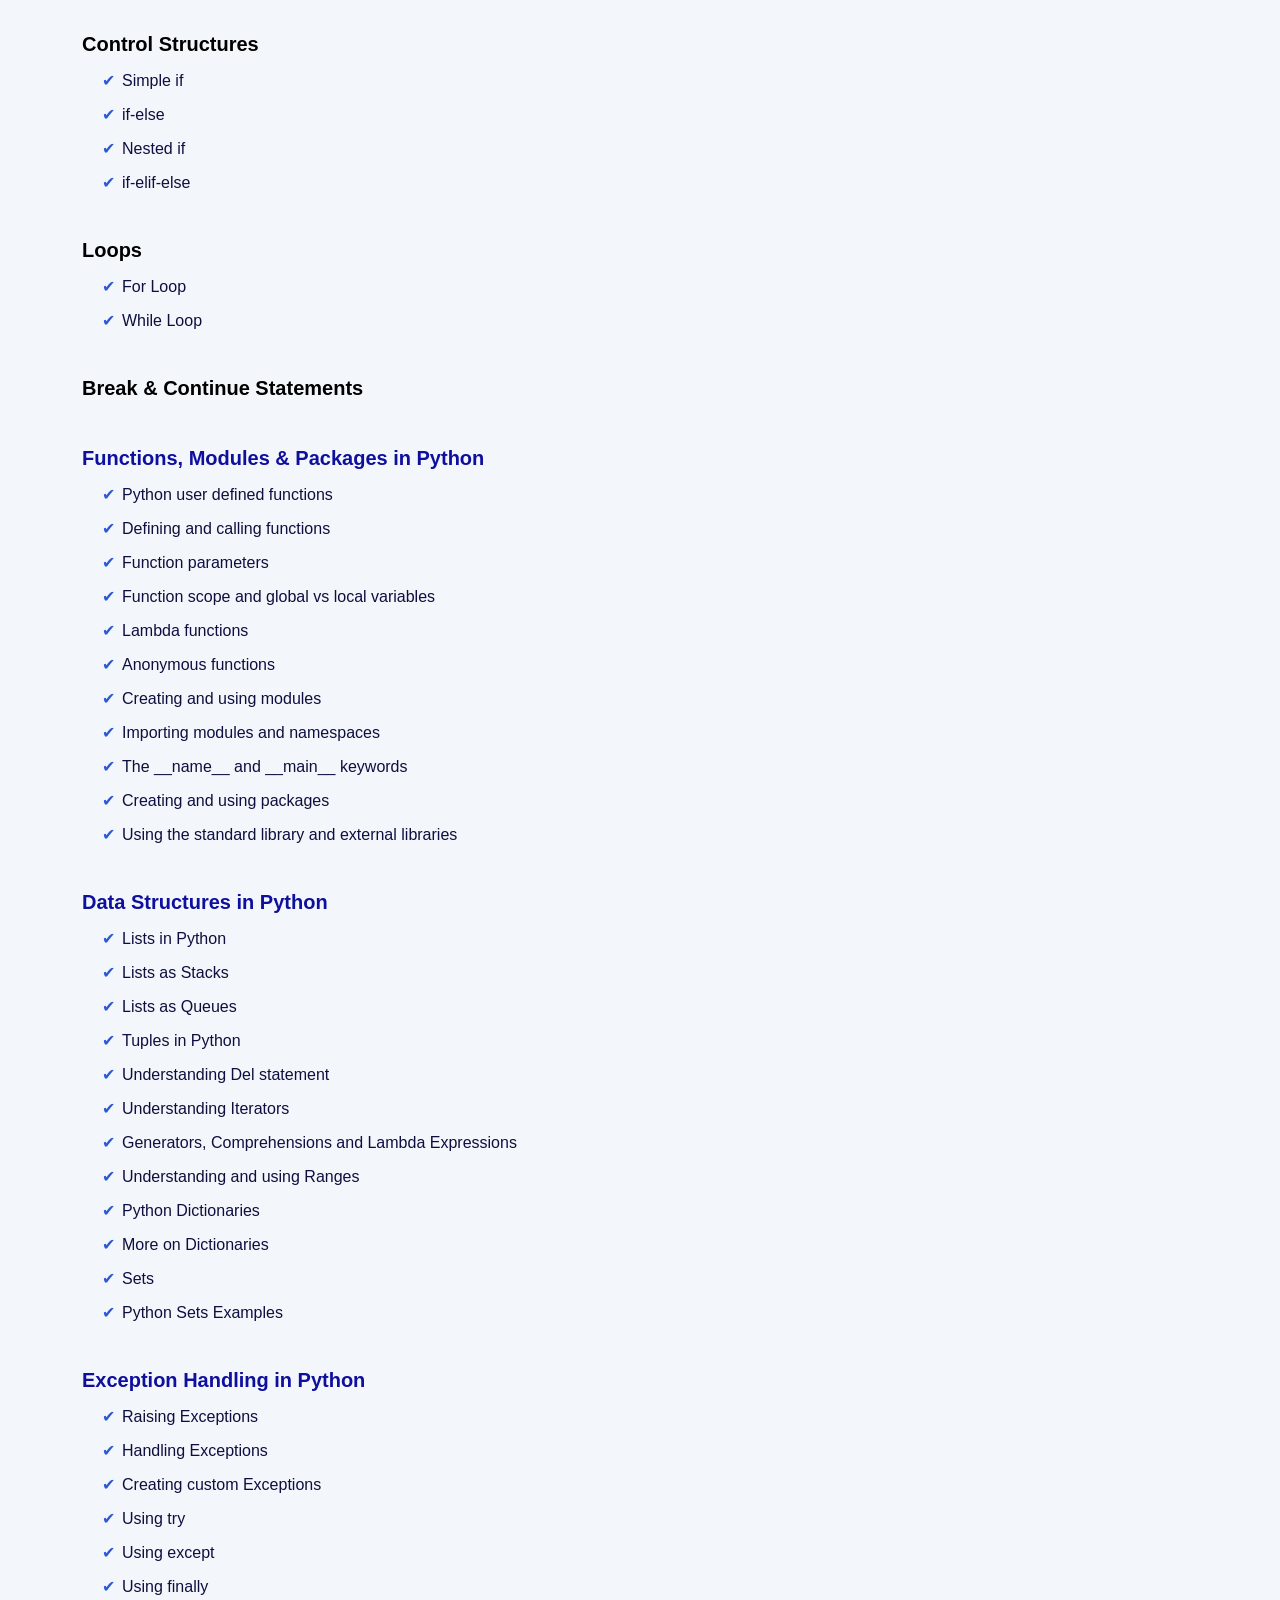
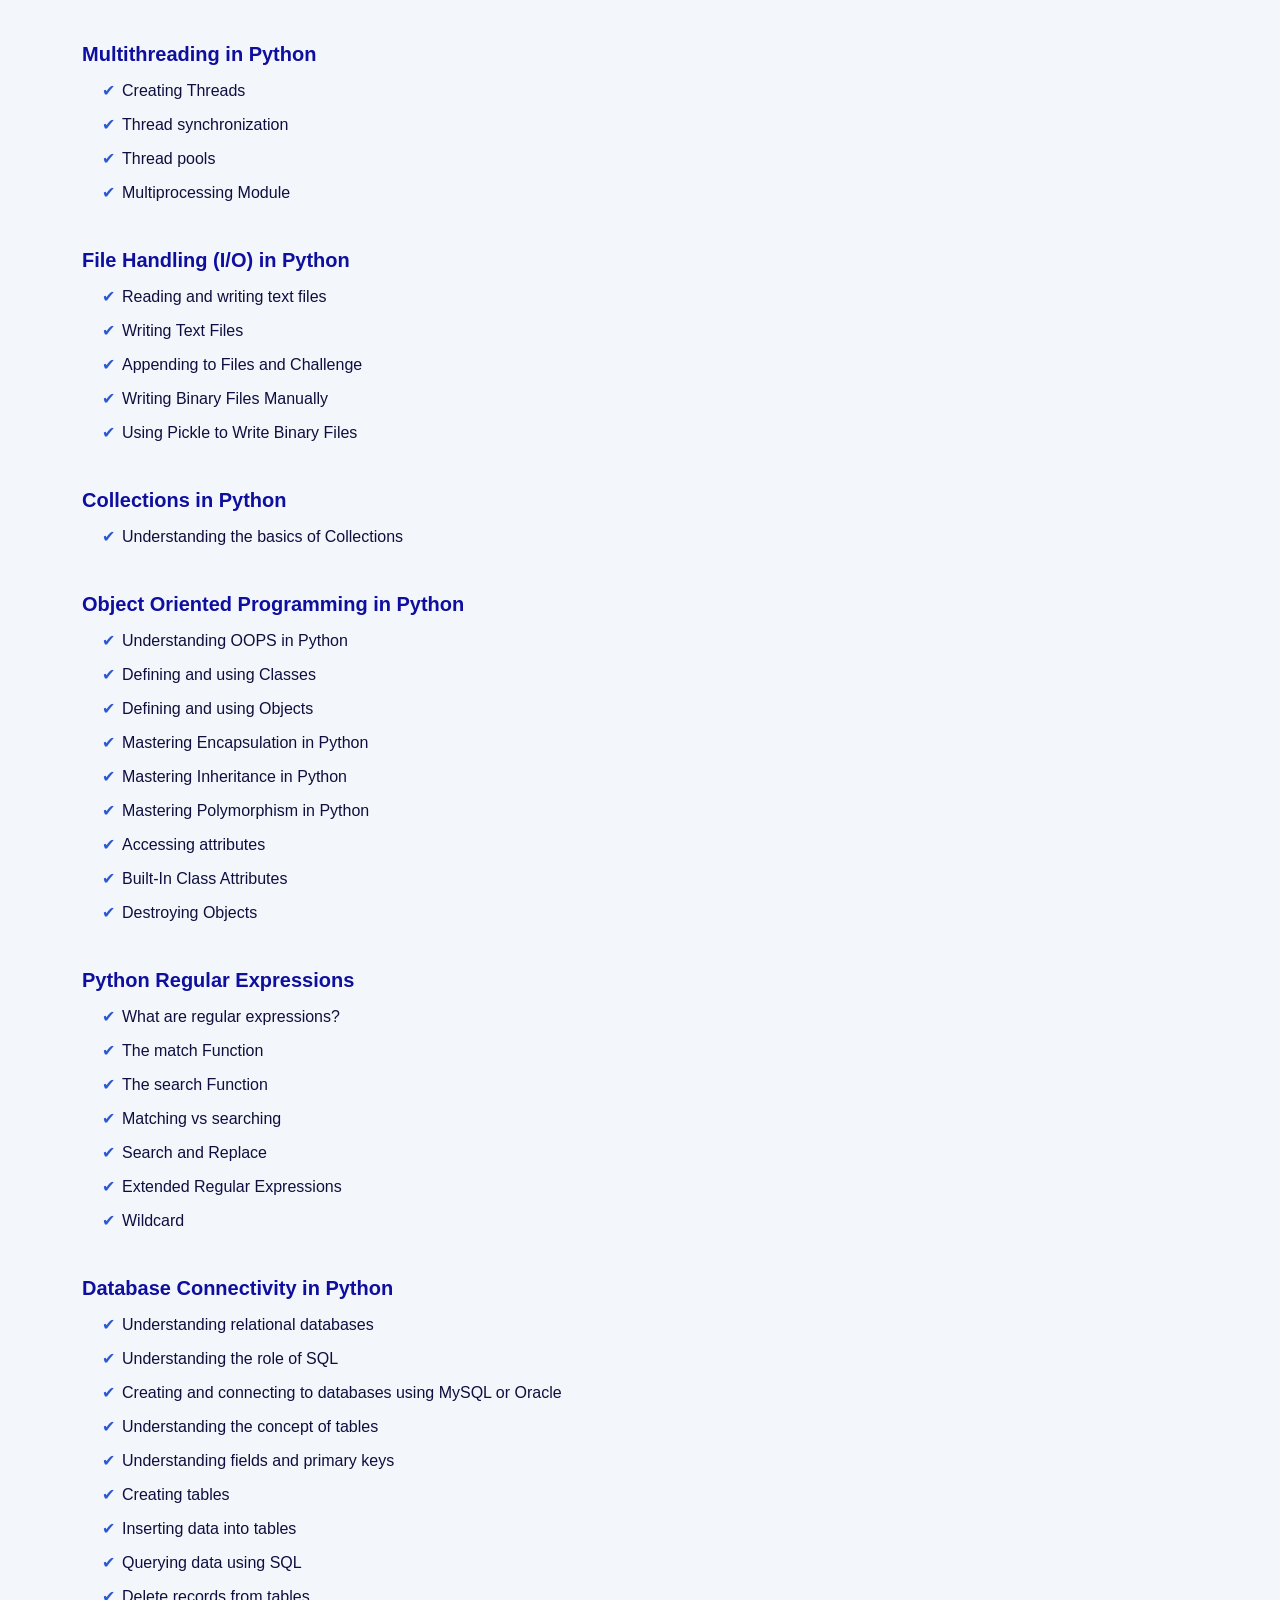
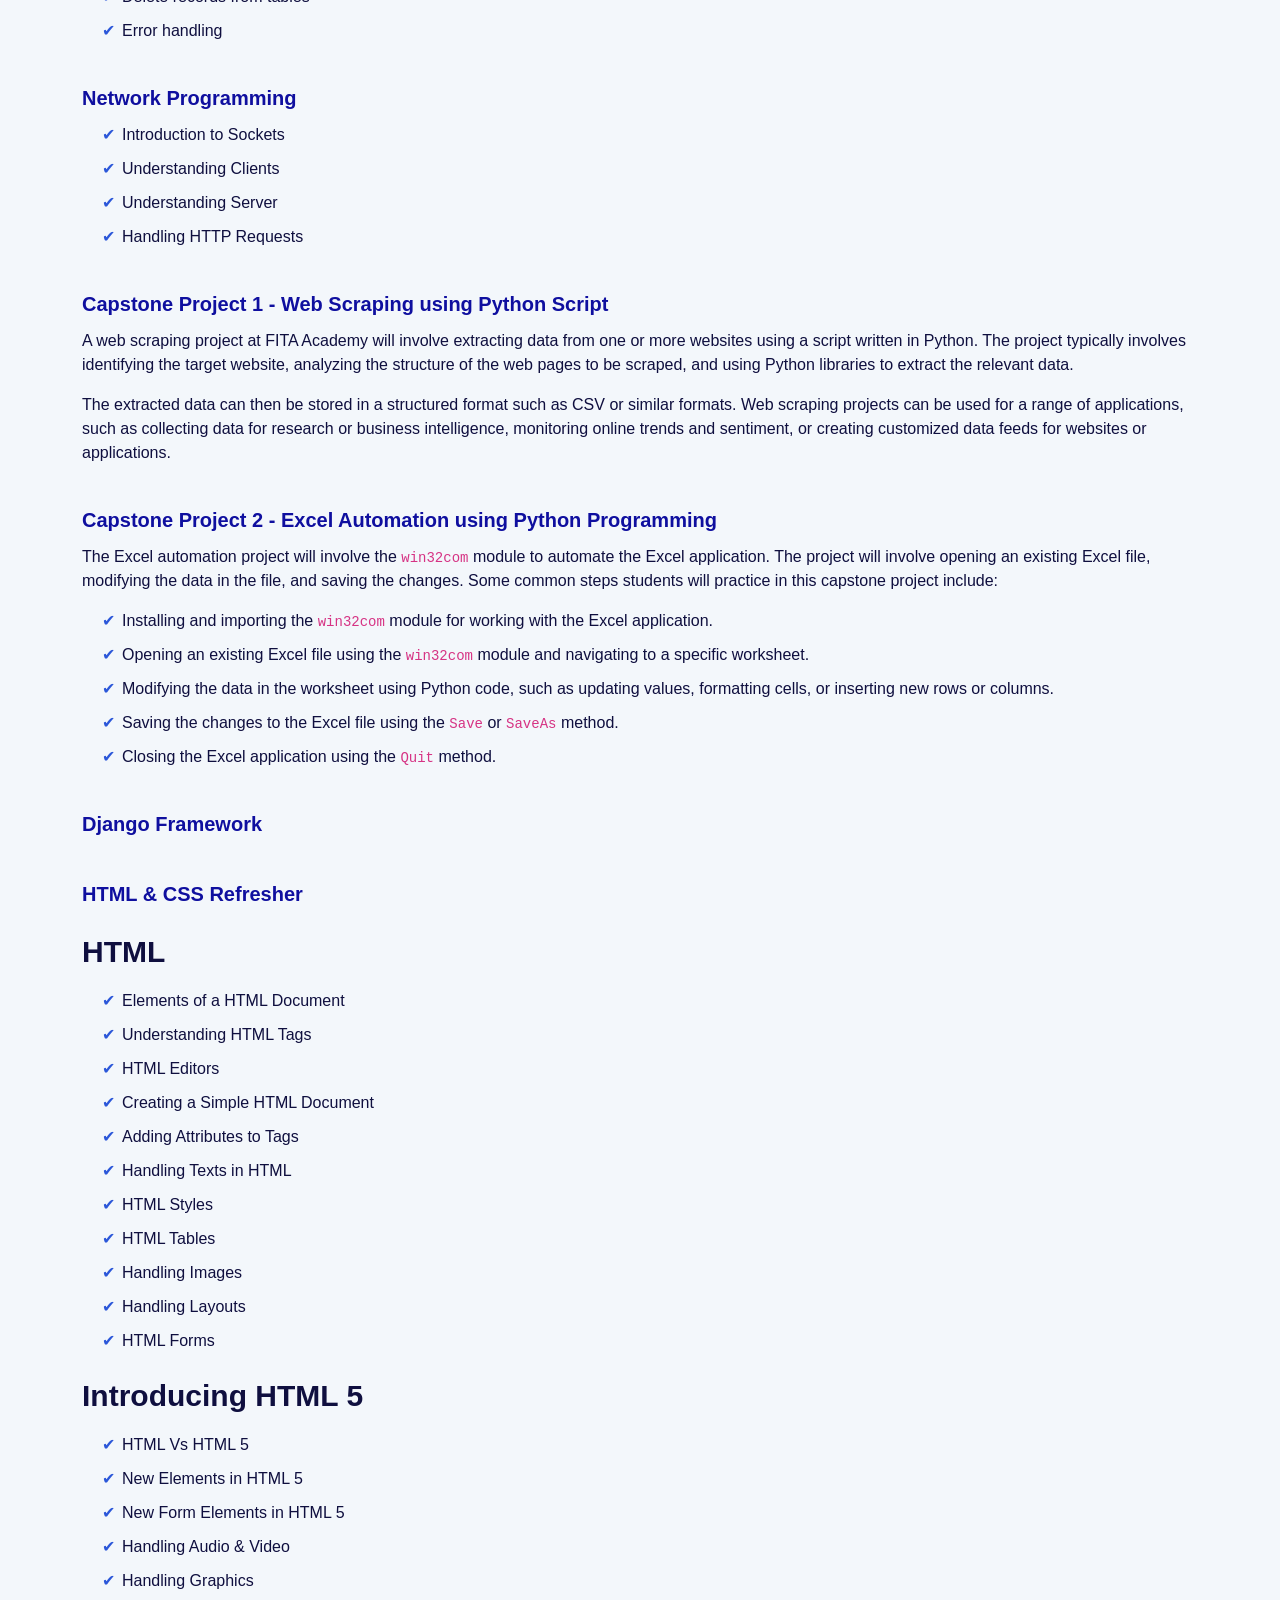
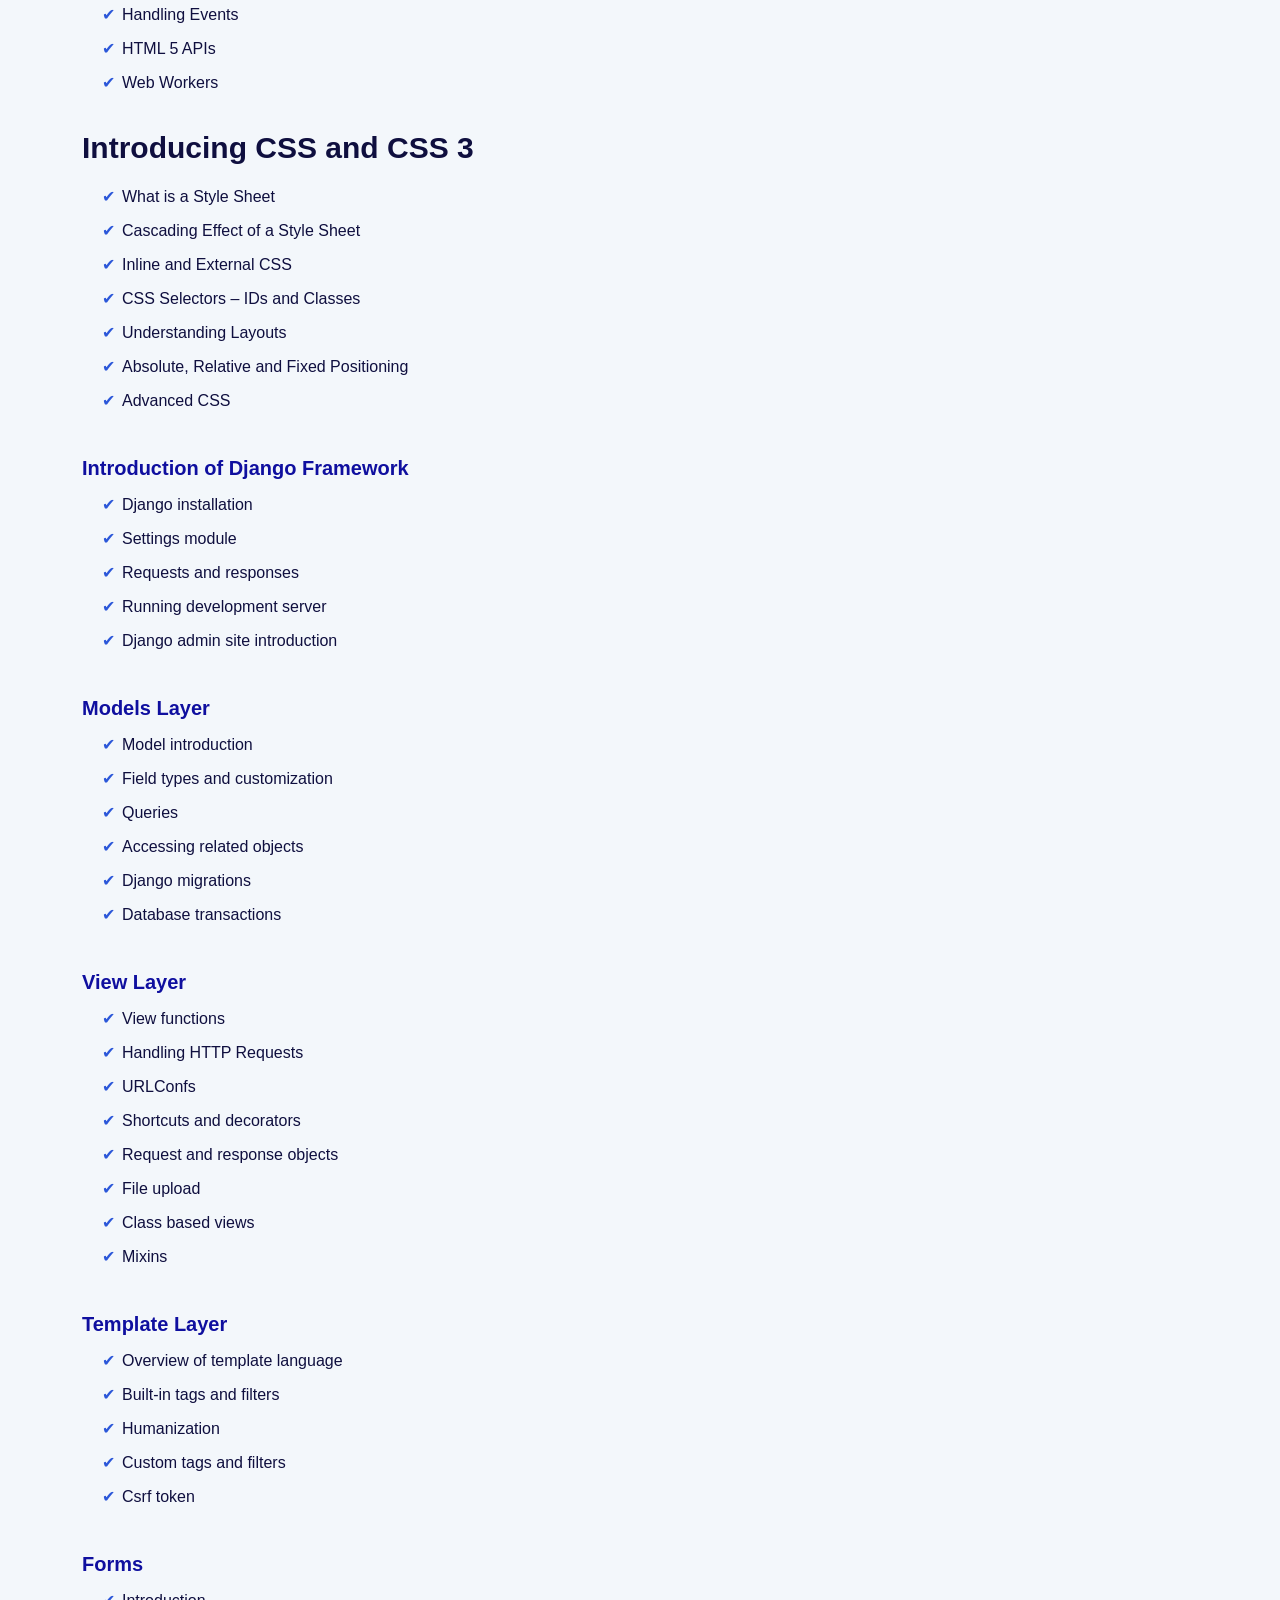
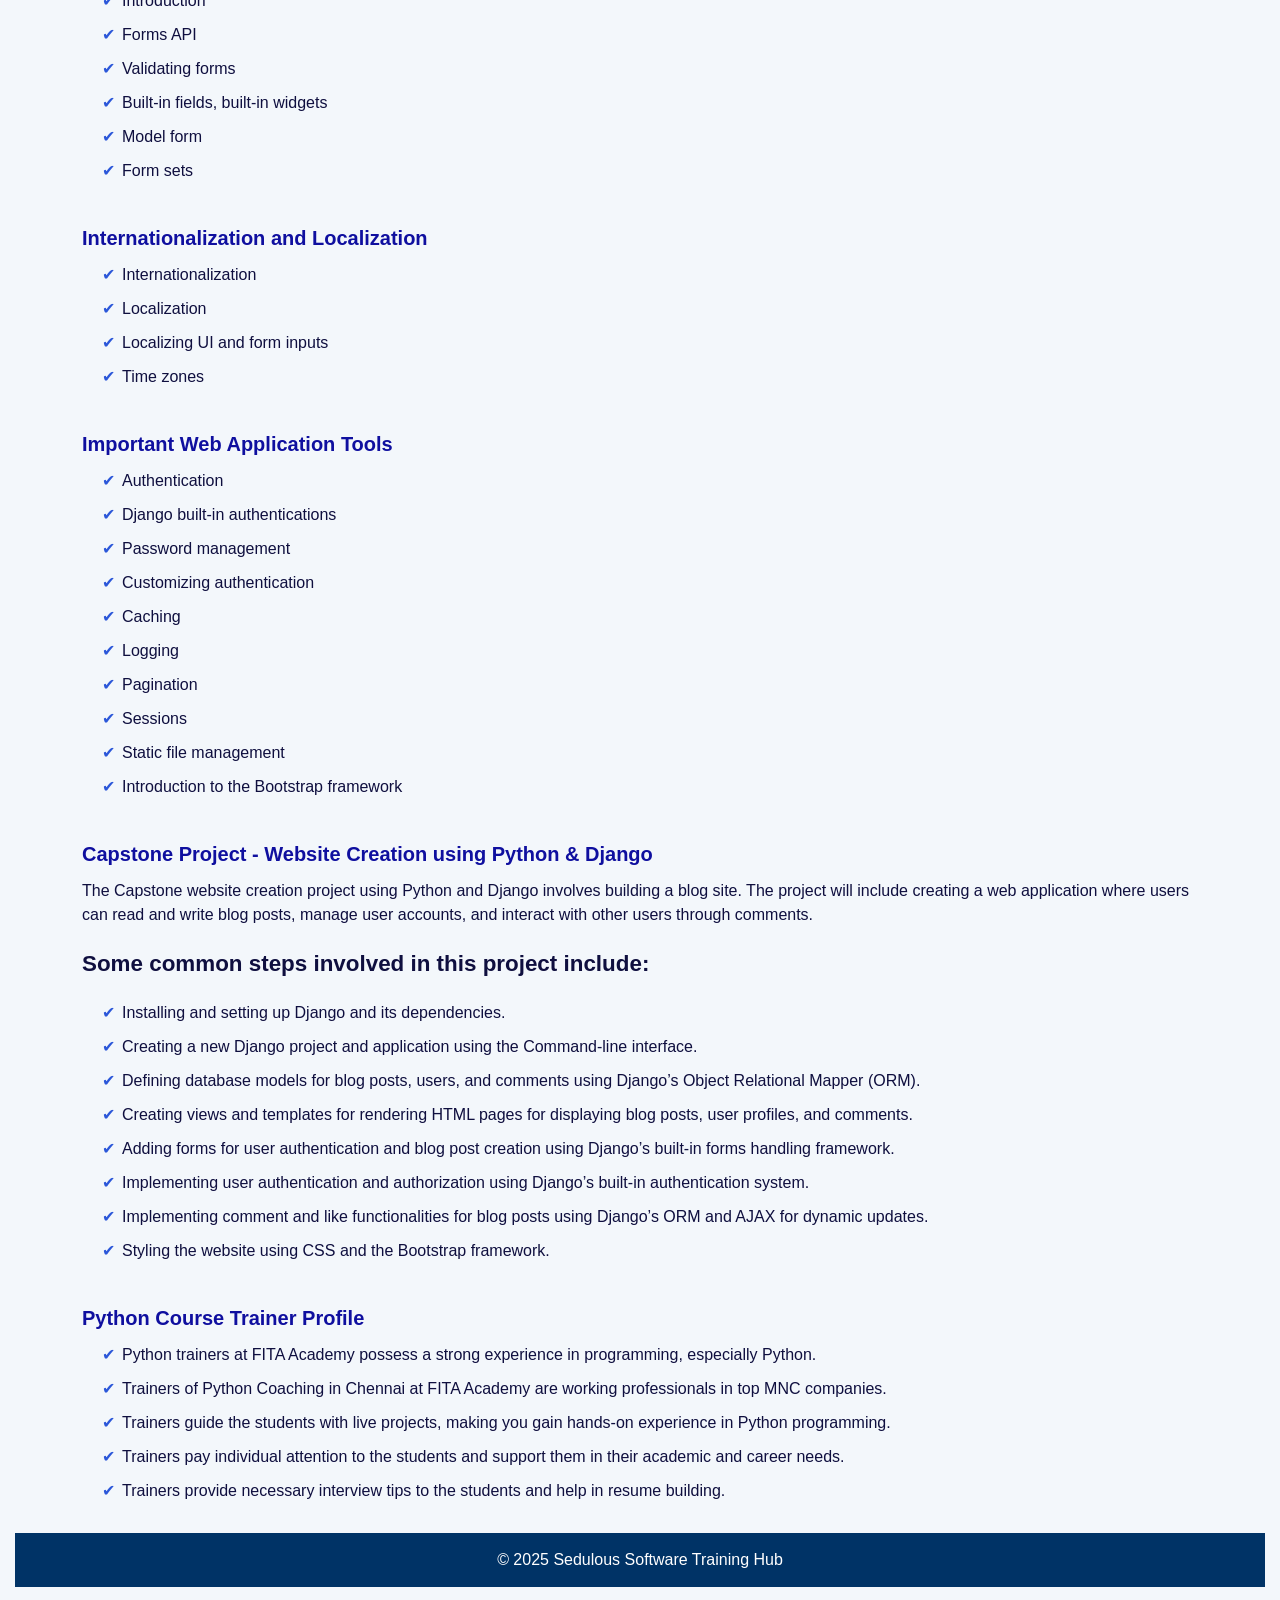
<file: course/python-course.html>
<!DOCTYPE html>
<html lang="en">

<head>
    <meta charset="UTF-8">
    <title>Python Course Syllabus</title>
    <meta name="viewport" content="width=device-width, initial-scale=1.0">
    <link href="https://cdn.jsdelivr.net/npm/bootstrap@5.3.0/dist/css/bootstrap.min.css" rel="stylesheet">
    <style>
        body {
            font-family: 'Poppins', sans-serif;
            background-color: #f3f7fb;
            padding: 40px 15px;
            color: #0f0f3f;
        }

        .main-header {
            background-color: #eaf0f5;
            padding: 30px 15px;
            text-align: center;
            border-radius: 12px;
            margin-bottom: 40px;
        }

        .main-header h1 {
            font-size: 2.2rem;
            font-weight: 700;
            color: #004d26;
            margin: 0;
        }

        h2 {
            font-weight: 700;
            color: #0f0f3f;
            margin-bottom: 30px;
        }

        .download-btn {
            background-color: #e64700;
            color: white;
            font-weight: 600;
            border: none;
            padding: 10px 25px;
            border-radius: 30px;
            float: right;
            display: flex;
            align-items: center;
        }

        .download-btn i {
            margin-right: 8px;
        }

        .section-title {
            font-size: 20px;
            font-weight: 700;
            margin-top: 40px;
            margin-bottom: 10px;
            color: #0f0f9f;
        }

        .tick-list {
            list-style: none;
            padding-left: 0;
        }

        .tick-list li {
            position: relative;
            padding-left: 40px;
            /* space from left edge to text */
            margin-bottom: 10px;
        }

        .tick-list li::before {
            content: "✔";
            color: #2b57d9;
            position: absolute;
            left: 20px;
            /* move tick mark 5px from left edge */
            top: 0;
        }

        .bold-heading {
            font-weight: bold;
            font-size: 1.4rem;
            line-height: 1.9;
        }

        .sub-title {
            font-size: 30px;
            font-weight: 600;
            margin-top: 20px;
            margin-bottom: 15px;
            color: #0f0f3f;
        }

        .sub-section {
            margin-bottom: 30px;
        }
    </style>
</head>

<body>

    <!-- MAIN CENTERED HEADER -->
    <div class="main-header">
        <h1>Sedulous Software Training Hub</h1>
    </div>

    <div class="container">
        <div class="d-flex justify-content-between align-items-center mb-4">
            <h2 class="m-0">Python Course Syllabus</h2>
            <button class="download-btn">
                <i class="bi bi-download"></i> DOWNLOAD SYLLABUS
            </button>
        </div>

        <div class="section-title">Python Course Objectives</div>
        <ul class="tick-list">
            <li>You will acquire knowledge of Python’s history and distinctive characteristics and a comprehensive
                comparison between Python 2 and 3.</li>
            <li>The first lesson will cover the installation of Python and setting up your development environment.</li>
            <li>The Python course duration and fees in Chennai help one understand Python programming indepth. The
                low-cost course covers keywords, comments, indentation, variables, operators, strings, user input, and
                even creating one’s first Python application.</li>
            <li>Learning control structures in Python involves if statements, nested if statements, for loops, while
                loops, and break and continue expressions.</li>
            <li>You will also learn about function parameters, variable scope, global and local variables, lambda
                functions, modules, namespaces, packages, and the development and execution of user-defined functions.
            </li>
            <li>Furthermore, you will learn about function parameters, variable scope, global and local variables,
                lambda functions, modules, namespaces, packages, and how to define and execute your own functions.</li>
            <li>The course will include basic concepts involving ranges, sets, examples, lists, stacks, queues, tuples,
                dictionaries, iterators, generators, comprehensions, and lambdas.</li>
            <li>In addition to learning how to handle exceptions, you may create your exceptions with try, accept, and
                block statements.</li>
            <li>You will also gain a thorough understanding of Python File Handling (I/O), Collections, Object-Oriented
                Programming, and Regex.</li>
            <li>For those interested in Django web programming, the Python Classes in Chennai will cover core concepts,
                including field types, customisation, queries, database transactions, and the Django admin site.</li>
            <li>You will also get a fundamental understanding of the Bootstrap framework, forms, internationalisation,
                and localisation.</li>
            <li>The course will cover capstone projects done in real-time to ensure complete learning. You would be able
                to use your skills in real-world applications and keep updated on new tools and technologies that emerge
                within the Python ecosystem.</li>
            <li>You will know the solid basis of Python programming and all the skills that you will need to succeed in
                your future projects by the end of this course.</li>
        </ul>

        <h2>Syllabus of Python Training</h2>

        <div class="section-title">Introduction to Python</div>

        <ul class="tick-list">
            <li>What is Python and history of Python</li>
            <li>Unique features of Python</li>
            <li>Python-2 and Python-3 differences</li>
            <li>Installing Python</li>
            <li>Setup Python Development Environment</li>

            <div class="section-title">Important Programming Basics in Python</div>
            <ul class="tick-list">
                <li>Python Keywords and Indentation</li>
                <li>Comments</li>
                <li>Python Basic Data Types</li>
                <li>Python Variables</li>
                <li>Operators in Python</li>
                <li>Strings in Python</li>
                <li>Getting User Input</li>
                <li>First Python Program</li>
            </ul>
            <div class="section-title">Loops & Control Statements</div>

            <div class="section-title" style="color: black;">Control Structures</div>
            <ul class="tick-list">
                <li>Simple if</li>
                <li>if-else</li>
                <li>Nested if</li>
                <li>if-elif-else</li>
            </ul>
            <div class="section-title" style="color: black;">Loops</div>
            <ul class="tick-list">
                <li>For Loop</li>
                <li>While Loop</li>
            </ul>
            <div class="section-title" style="color: black;">Break & Continue Statements</div>
            <div class="section-title">Functions, Modules & Packages in Python</div>
            <ul class="tick-list">
                <li>Python user defined functions</li>
                <li>Defining and calling functions</li>
                <li>Function parameters</li>
                <li>Function scope and global vs local variables</li>
                <li>Lambda functions</li>
                <li>Anonymous functions</li>
                <li>Creating and using modules</li>
                <li>Importing modules and namespaces</li>
                <li>The __name__ and __main__ keywords</li>
                <li>Creating and using packages</li>
                <li>Using the standard library and external libraries</li>
            </ul>

            <div class="section-title">Data Structures in Python</div>
            <ul class="tick-list">
                <li>Lists in Python</li>
                <li>Lists as Stacks</li>
                <li>Lists as Queues</li>
                <li>Tuples in Python</li>
                <li>Understanding Del statement</li>
                <li>Understanding Iterators</li>
                <li>Generators, Comprehensions and Lambda Expressions</li>
                <li>Understanding and using Ranges</li>
                <li>Python Dictionaries</li>
                <li>More on Dictionaries</li>
                <li>Sets</li>
                <li>Python Sets Examples</li>
            </ul>
            <div class="section-title">Exception Handling in Python</div>
            <ul class="tick-list">
                <li>Raising Exceptions</li>
                <li>Handling Exceptions</li>
                <li>Creating custom Exceptions</li>
                <li>Using try</li>
                <li>Using except</li>
                <li>Using finally</li>
            </ul>

            <div class="section-title">Multithreading in Python</div>
            <ul class="tick-list">
                <li>Creating Threads</li>
                <li>Thread synchronization</li>
                <li>Thread pools</li>
                <li>Multiprocessing Module</li>

            </ul>


            <div class="section-title">File Handling (I/O) in Python</div>
            <ul class="tick-list">
                <li>Reading and writing text files</li>
                <li>Writing Text Files</li>
                <li>Appending to Files and Challenge</li>
                <li>Writing Binary Files Manually</li>
                <li>Using Pickle to Write Binary Files</li>
            </ul>

            <div class="section-title">Collections in Python</div>
            <ul class="tick-list">
                <li>Understanding the basics of Collections</li>
            </ul>
            <div class="section-title">Object Oriented Programming in Python</div>
            <ul class="tick-list">
                <li>Understanding OOPS in Python</li>
                <li>Defining and using Classes</li>
                <li>Defining and using Objects</li>
                <li>Mastering Encapsulation in Python</li>
                <li>Mastering Inheritance in Python</li>
                <li>Mastering Polymorphism in Python</li>
                <li>Accessing attributes</li>
                <li>Built-In Class Attributes</li>
                <li>Destroying Objects</li>
            </ul>

            <div class="section-title">Python Regular Expressions</div>
            <ul class="tick-list">
                <li>What are regular expressions?</li>
                <li>The match Function</li>
                <li>The search Function</li>
                <li>Matching vs searching</li>
                <li>Search and Replace</li>
                <li>Extended Regular Expressions</li>
                <li>Wildcard</li>
            </ul>

            <div class="section-title">Database Connectivity in Python</div>
            <ul class="tick-list">
                <li>Understanding relational databases</li>
                <li>Understanding the role of SQL</li>
                <li>Creating and connecting to databases using MySQL or Oracle</li>
                <li>Understanding the concept of tables</li>
                <li>Understanding fields and primary keys</li>
                <li>Creating tables</li>
                <li>Inserting data into tables</li>
                <li>Querying data using SQL</li>
                <li>Delete records from tables</li>
                <li>Error handling</li>
            </ul>

            <div class="section-title">Network Programming</div>
            <ul class="tick-list">
                <li>Introduction to Sockets</li>
                <li>Understanding Clients</li>
                <li>Understanding Server</li>
                <li>Handling HTTP Requests</li>
            </ul>
            <div class="section-title">Capstone Project 1 - Web Scraping using Python Script</div>
            <p>
                A web scraping project at FITA Academy will involve extracting data from one or more websites using a
                script written in Python. The project typically involves identifying the target website, analyzing the
                structure of the web pages to be scraped, and using Python libraries to extract the relevant data.
            </p>
            <p>
                The extracted data can then be stored in a structured format such as CSV or similar formats. Web
                scraping projects can be used for a range of applications, such as collecting data for research or
                business intelligence, monitoring online trends and sentiment, or creating customized data feeds for
                websites or applications.
            </p>
            <div class="section-title">Capstone Project 2 - Excel Automation using Python Programming</div>
            <p>
                The Excel automation project will involve the <code>win32com</code> module to automate the Excel
                application. The project will involve opening an existing Excel file, modifying the data in the file,
                and saving the changes. Some common steps students will practice in this capstone project include:
            </p>
            <ul class="tick-list">
                <li>Installing and importing the <code>win32com</code> module for working with the Excel application.
                </li>
                <li>Opening an existing Excel file using the <code>win32com</code> module and navigating to a specific
                    worksheet.</li>
                <li>Modifying the data in the worksheet using Python code, such as updating values, formatting cells, or
                    inserting new rows or columns.</li>
                <li>Saving the changes to the Excel file using the <code>Save</code> or <code>SaveAs</code> method.</li>
                <li>Closing the Excel application using the <code>Quit</code> method.</li>
            </ul>

            <div class="section-title">Django Framework</div>
            <div class="section-title">HTML & CSS Refresher</div>

            <div class="sub-section">
                <div class="sub-title">HTML</div>
                <ul class="tick-list">
                    <li>Elements of a HTML Document</li>
                    <li>Understanding HTML Tags</li>
                    <li>HTML Editors</li>
                    <li>Creating a Simple HTML Document</li>
                    <li>Adding Attributes to Tags</li>
                    <li>Handling Texts in HTML</li>
                    <li>HTML Styles</li>
                    <li>HTML Tables</li>
                    <li>Handling Images</li>
                    <li>Handling Layouts</li>
                    <li>HTML Forms</li>
                </ul>
                <div class="sub-section">
                    <div class="sub-title">Introducing HTML 5</div>
                    <!-- <div class="section-title" style="color: black;">Introducing HTML 5</div> -->

                    <ul class="tick-list">

                        <li>HTML Vs HTML 5</li>
                        <li>New Elements in HTML 5</li>
                        <li>New Form Elements in HTML 5</li>
                        <li>Handling Audio & Video</li>
                        <li>Handling Graphics</li>
                        <li>Handling Events</li>
                        <li>HTML 5 APIs</li>
                        <li>Web Workers</li>
                    </ul>
                </div>

                <div class="sub-section">
                    <div class="sub-title">Introducing CSS and CSS 3 </div>
                    <ul class="tick-list">

                        <li>What is a Style Sheet </li>
                        <li>Cascading Effect of a Style Sheet </li>
                        <li>Inline and External CSS </li>
                        <li>CSS Selectors – IDs and Classes </li>
                        <li>Understanding Layouts </li>
                        <li>Absolute, Relative and Fixed Positioning </li>
                        <li>Advanced CSS</li>
                    </ul>
                </div>
                <div class="section-title">Introduction of Django Framework</div>
                <ul class="tick-list">
                    <li>Django installation </li>
                    <li>Settings module</li>
                    <li>Requests and responses </li>
                    <li>Running development server</li>
                    <li>Django admin site introduction</li>
                </ul>
                <div class="section-title">Models Layer</div>
                <ul class="tick-list">
                    <li>Model introduction</li>
                    <li>Field types and customization</li>
                    <li>Queries</li>
                    <li>Accessing related objects</li>
                    <li>Django migrations</li>
                    <li>Database transactions</li>
                </ul>

                <div class="section-title">View Layer</div>
                <ul class="tick-list">
                    <li>View functions</li>
                    <li>Handling HTTP Requests</li>
                    <li>URLConfs</li>
                    <li>Shortcuts and decorators</li>
                    <li>Request and response objects</li>
                    <li>File upload</li>
                    <li>Class based views</li>
                    <li>Mixins</li>
                </ul>

                <div class="section-title">Template Layer</div>
                <ul class="tick-list">
                    <li>Overview of template language</li>
                    <li>Built-in tags and filters</li>
                    <li>Humanization</li>
                    <li>Custom tags and filters</li>
                    <li>Csrf token</li>
                </ul>

                <div class="section-title">Forms</div>
                <ul class="tick-list">
                    <li>Introduction</li>
                    <li>Forms API</li>
                    <li>Validating forms</li>
                    <li>Built-in fields, built-in widgets</li>
                    <li>Model form</li>
                    <li>Form sets</li>
                </ul>
                <div class="section-title">Internationalization and Localization</div>
                <ul class="tick-list">
                    <li>Internationalization</li>
                    <li>Localization</li>
                    <li>Localizing UI and form inputs</li>
                    <li>Time zones</li>
                </ul>

                <div class="section-title">Important Web Application Tools</div>
                <ul class="tick-list">
                    <li>Authentication</li>
                    <li>Django built-in authentications</li>
                    <li>Password management</li>
                    <li>Customizing authentication</li>
                    <li>Caching</li>
                    <li>Logging</li>
                    <li>Pagination</li>
                    <li>Sessions</li>
                    <li>Static file management</li>
                    <li>Introduction to the Bootstrap framework</li>
                </ul>
                <div class="section-title">Capstone Project - Website Creation using Python & Django</div>
                <p>
                    The Capstone website creation project using Python and Django involves building a blog site. The
                    project will include creating a web application where users can read and write blog posts, manage
                    user accounts, and interact with other users through comments.
                </p>
                <p class="bold-heading">
                    Some common steps involved in this project include:
                </p>
                <ul class="tick-list">
                    <li>Installing and setting up Django and its dependencies.</li>
                    <li>Creating a new Django project and application using the Command-line interface.</li>
                    <li>Defining database models for blog posts, users, and comments using Django’s Object Relational
                        Mapper (ORM).</li>
                    <li>Creating views and templates for rendering HTML pages for displaying blog posts, user profiles,
                        and comments.</li>
                    <li>Adding forms for user authentication and blog post creation using Django’s built-in forms
                        handling framework.</li>
                    <li>Implementing user authentication and authorization using Django’s built-in authentication
                        system.</li>
                    <li>Implementing comment and like functionalities for blog posts using Django’s ORM and AJAX for
                        dynamic updates.</li>
                    <li>Styling the website using CSS and the Bootstrap framework.</li>
                </ul>

                <div class="section-title">Python Course Trainer Profile</div>
                <ul class="tick-list">
                    <li>Python trainers at FITA Academy possess a strong experience in programming, especially Python.
                    </li>
                    <li>Trainers of Python Coaching in Chennai at FITA Academy are working professionals in top MNC
                        companies.</li>
                    <li>Trainers guide the students with live projects, making you gain hands-on experience in Python
                        programming.</li>
                    <li>Trainers pay individual attention to the students and support them in their academic and career
                        needs.</li>
                    <li>Trainers provide necessary interview tips to the students and help in resume building.</li>
                </ul>


            </div>
              </div>
      <footer class="footer-section mt-auto"
            style="background-color: #003366; color: white; text-align: center; padding: 15px 0;">
            <p class="mb-0">© 2025 Sedulous Software Training Hub</p>
        </footer>
  <!-- Bootstrap icons for download icon -->
  <link rel="stylesheet" href="https://cdn.jsdelivr.net/npm/bootstrap-icons@1.10.5/font/bootstrap-icons.css">

</body>
</html>
</file>
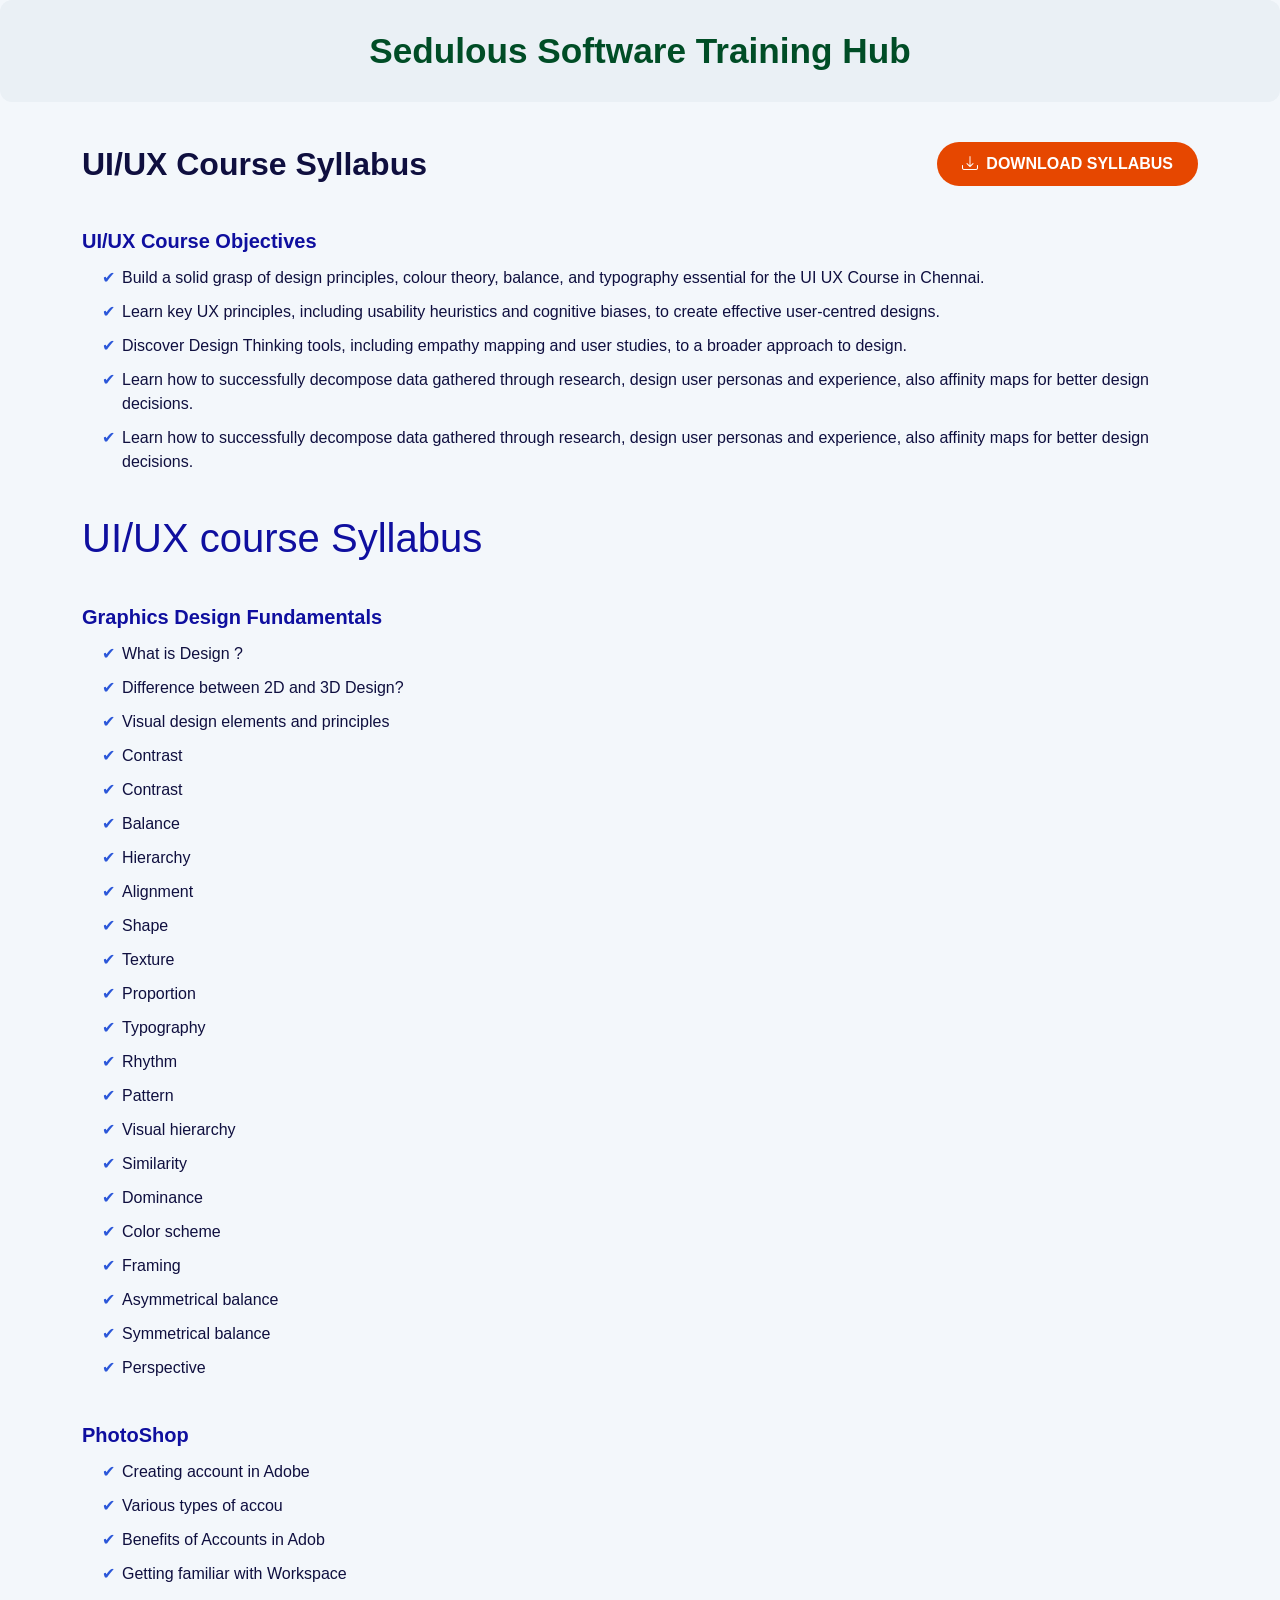
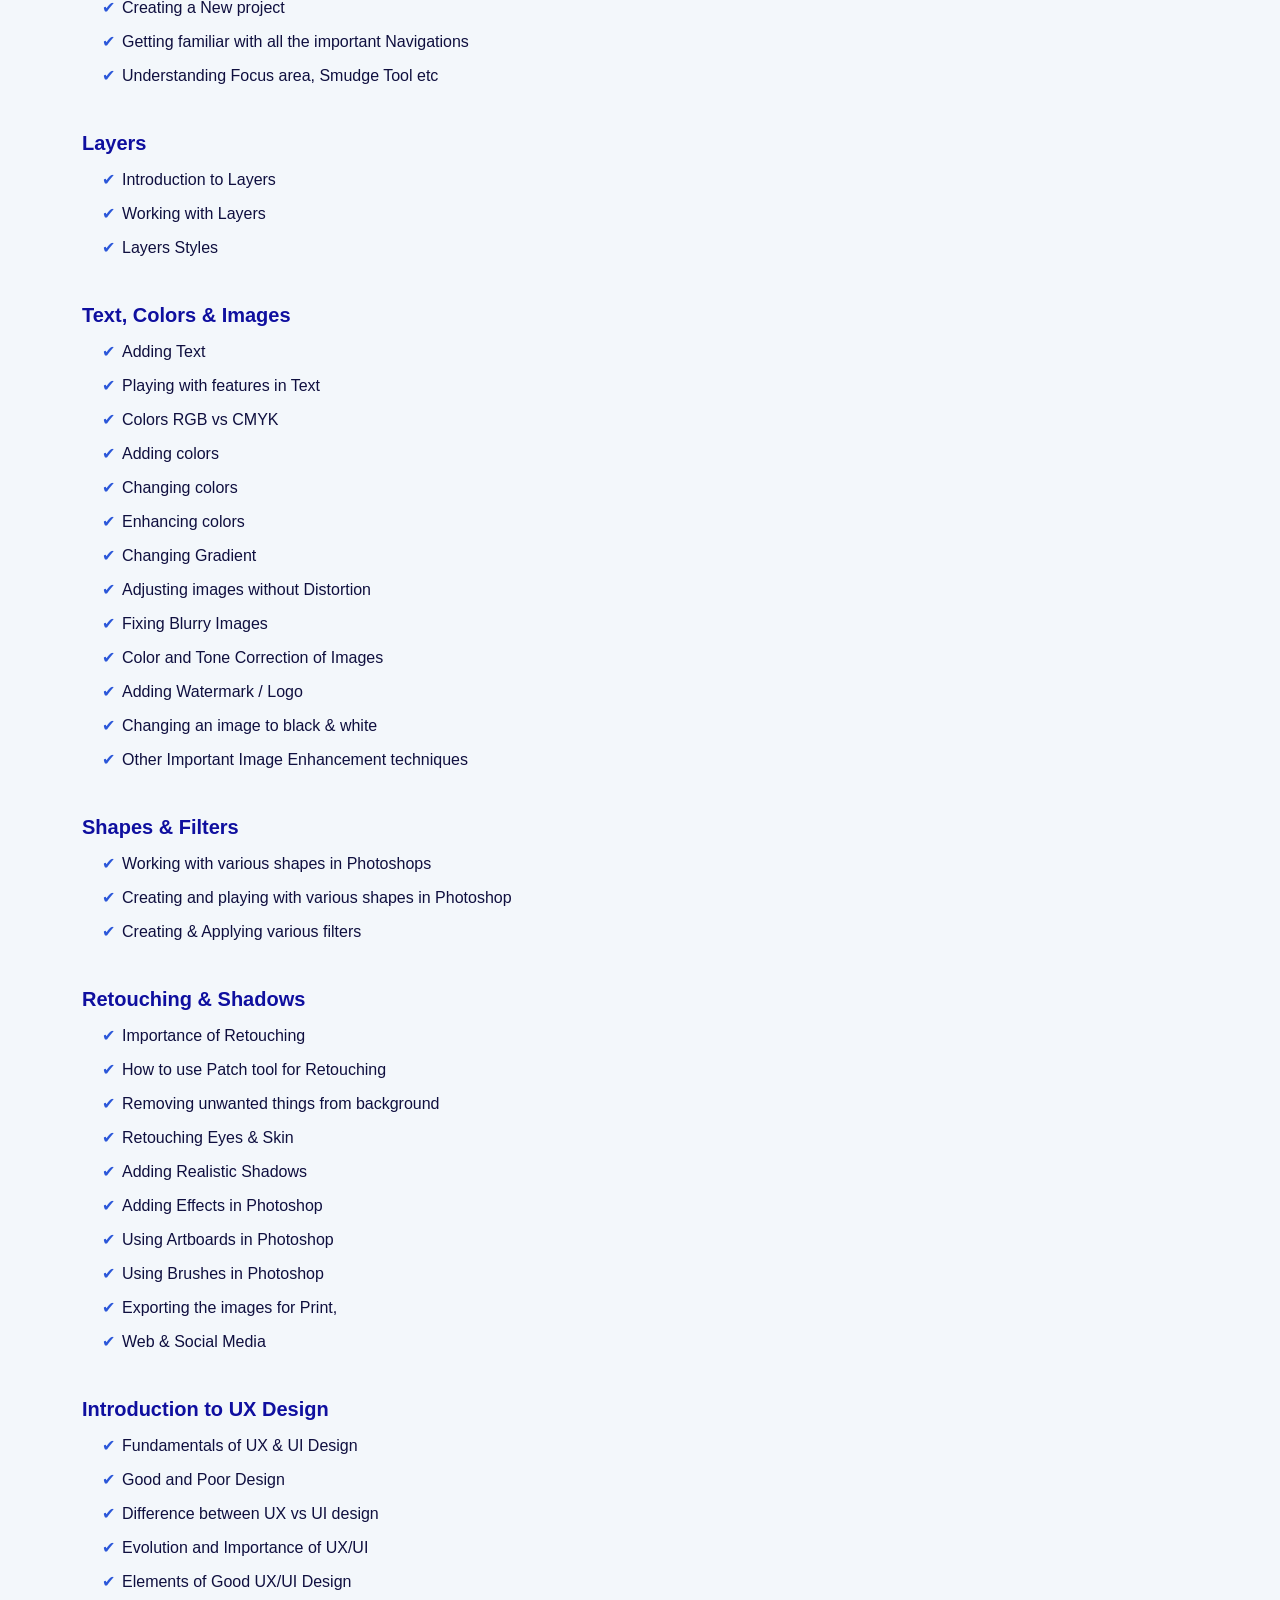
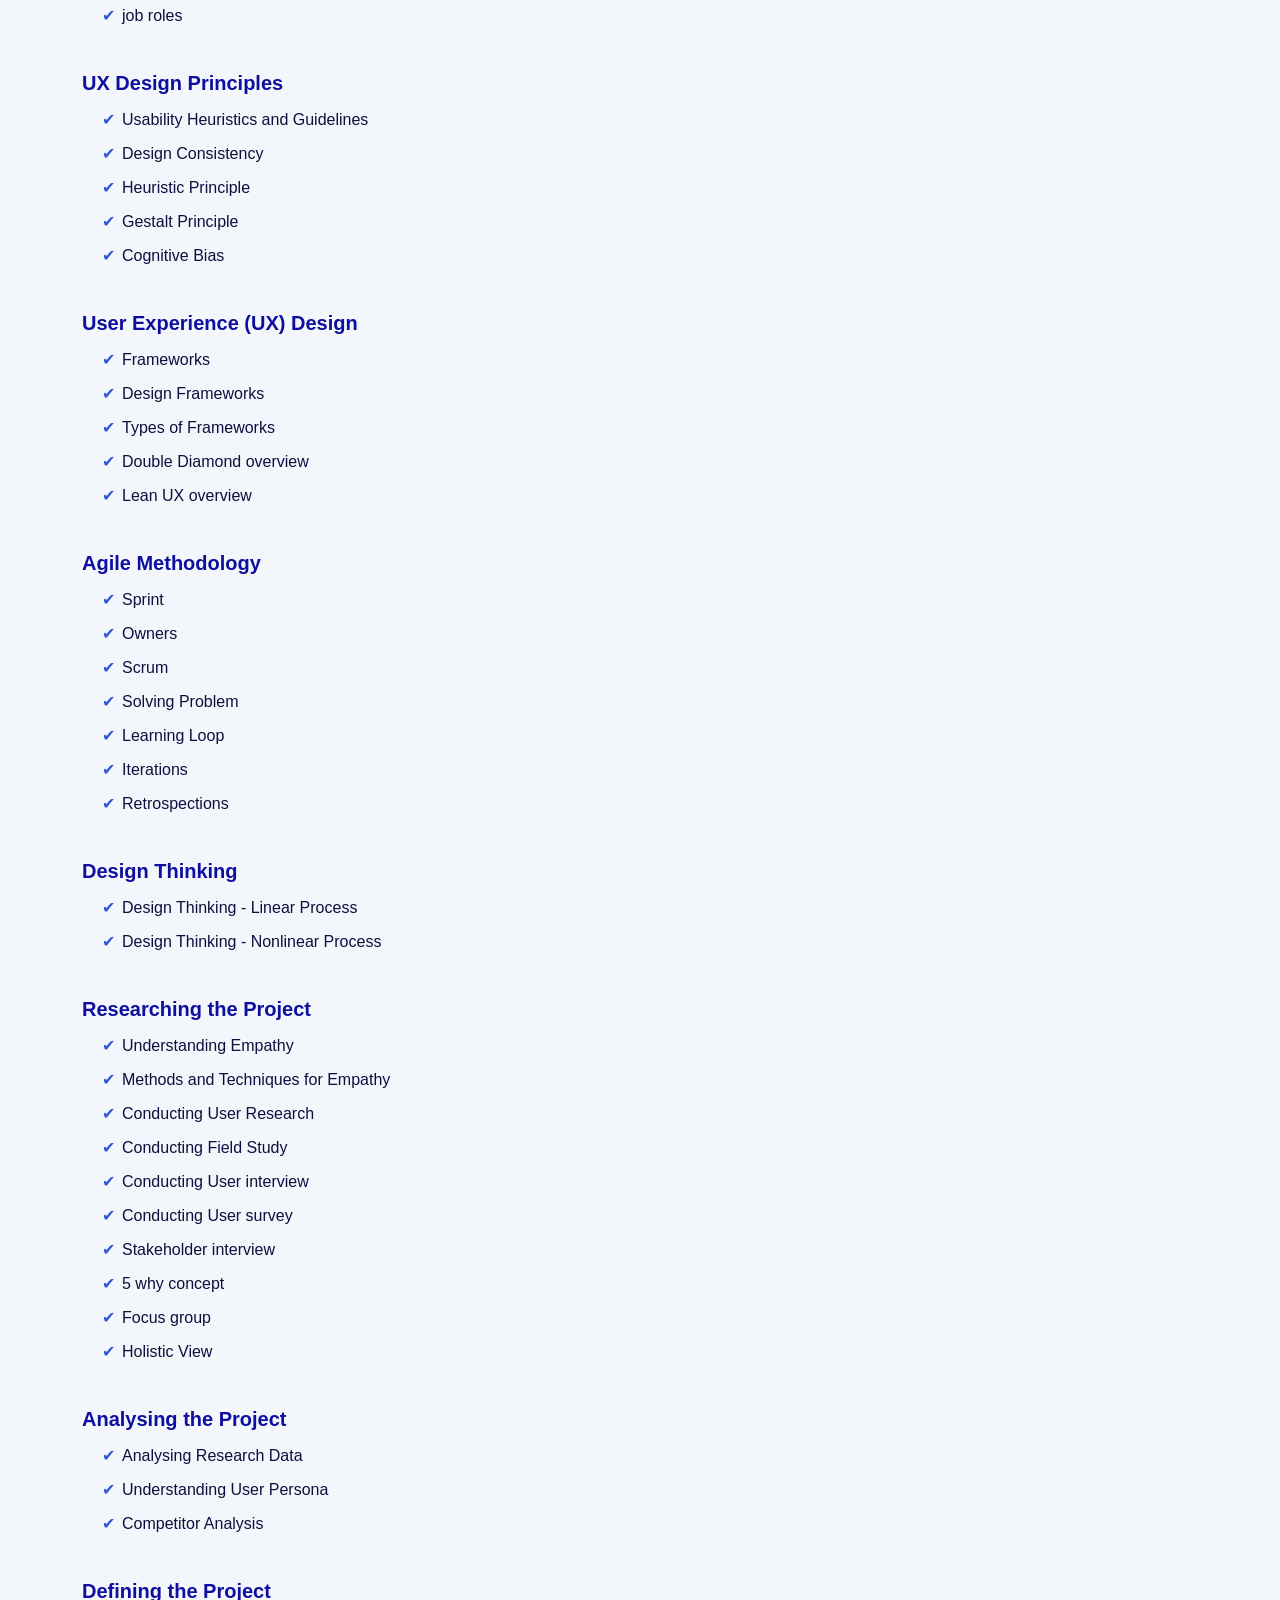
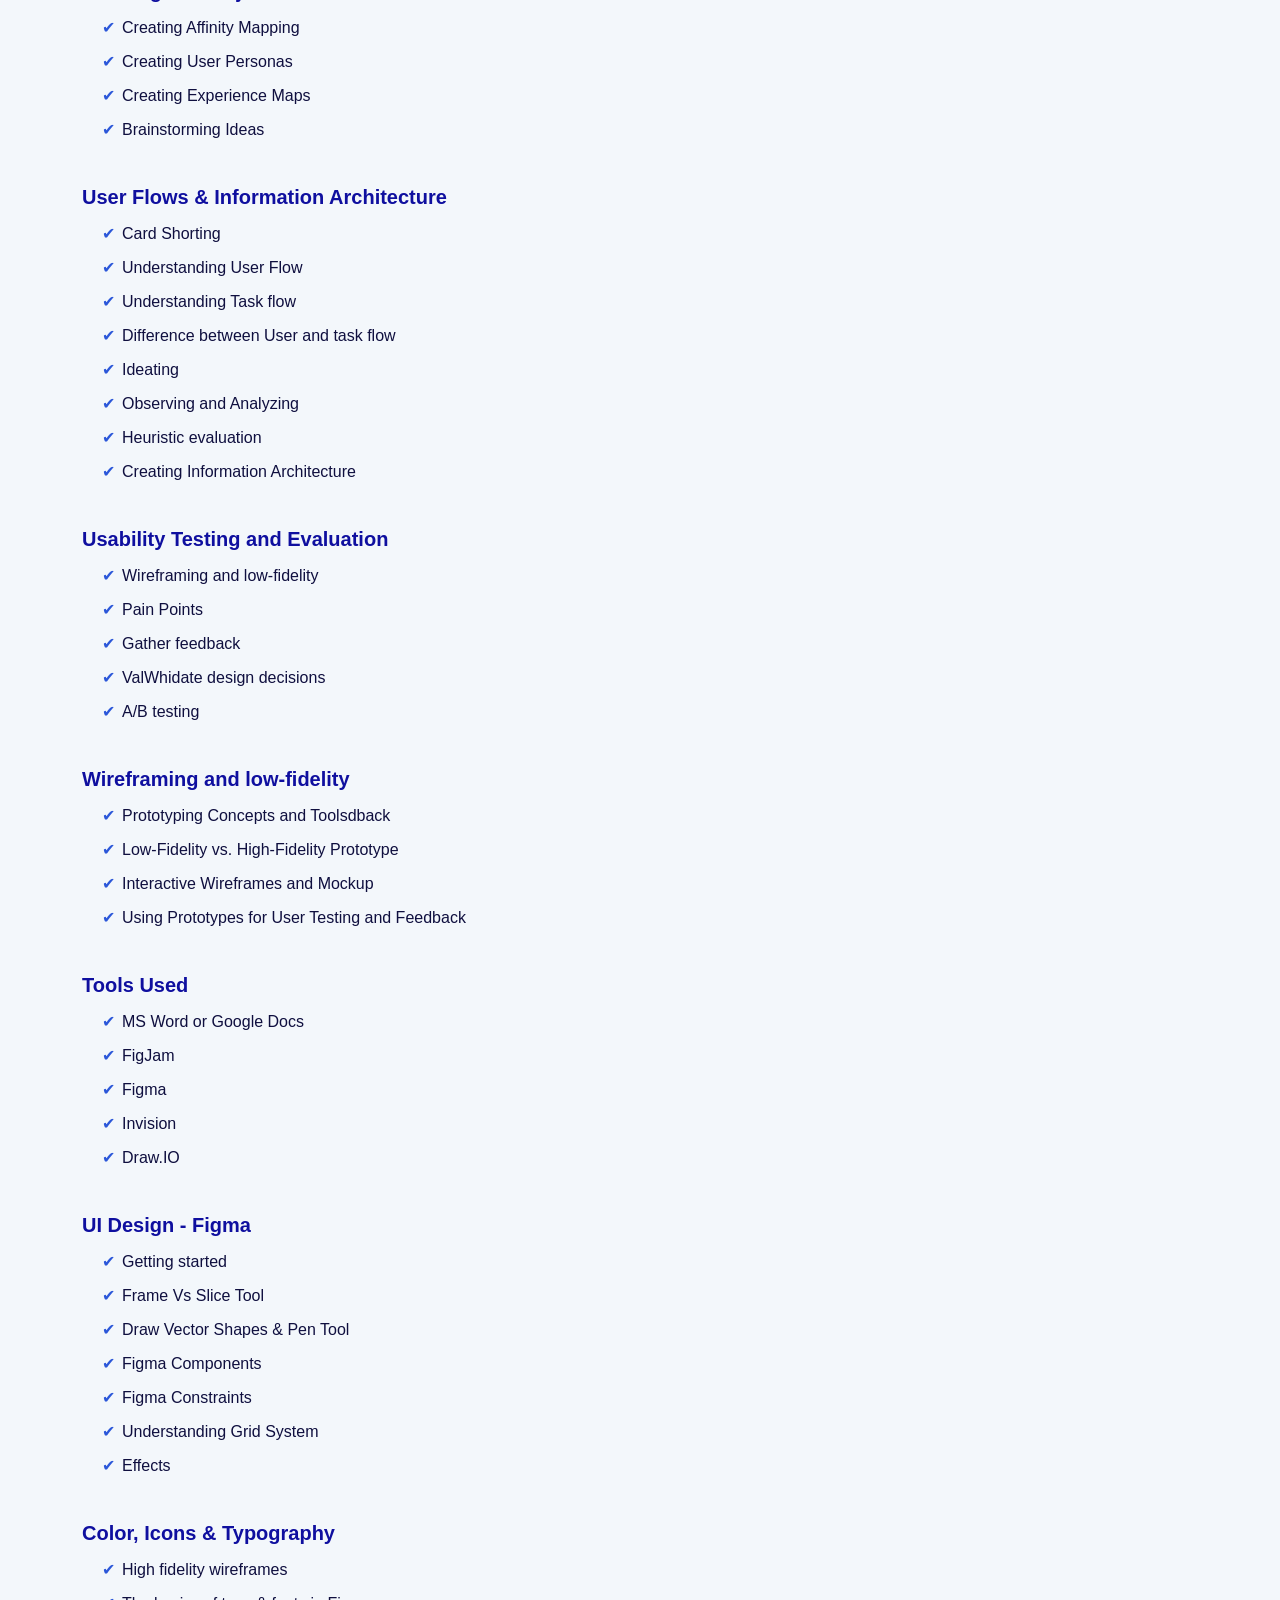
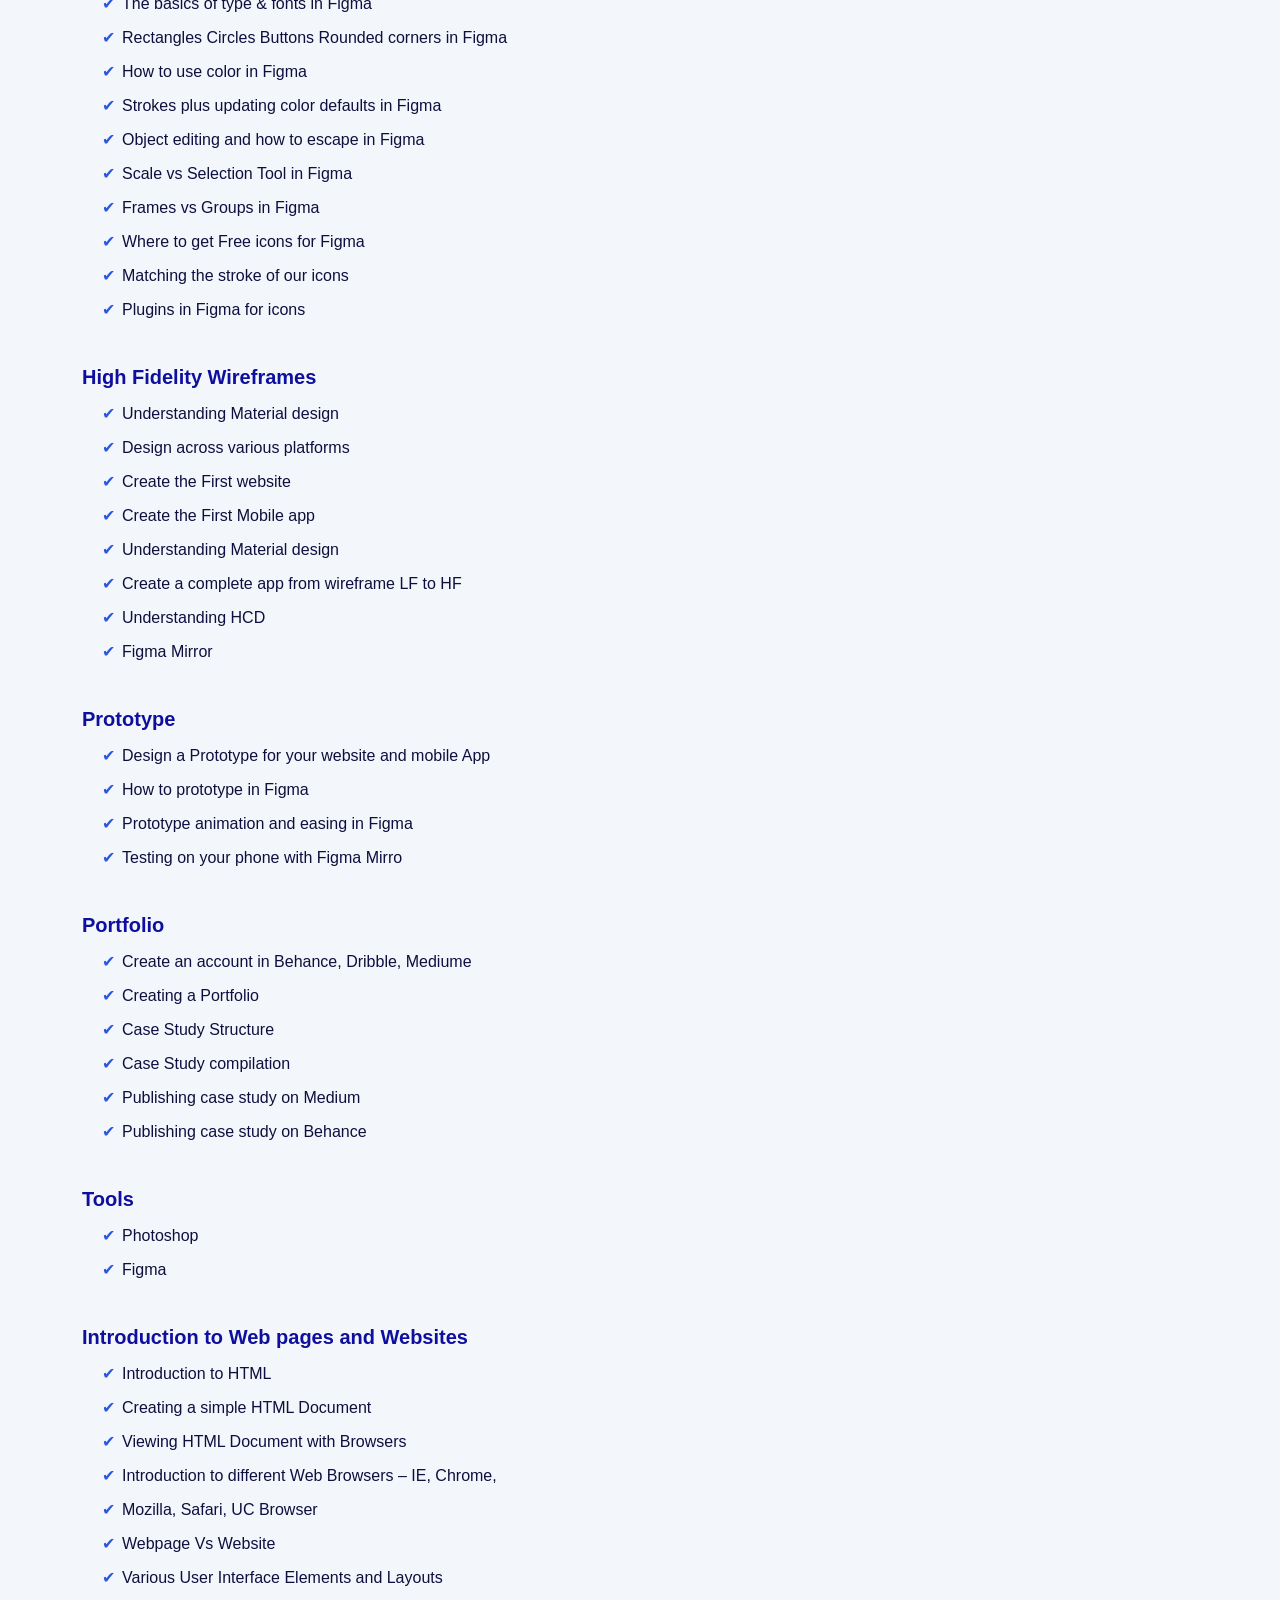
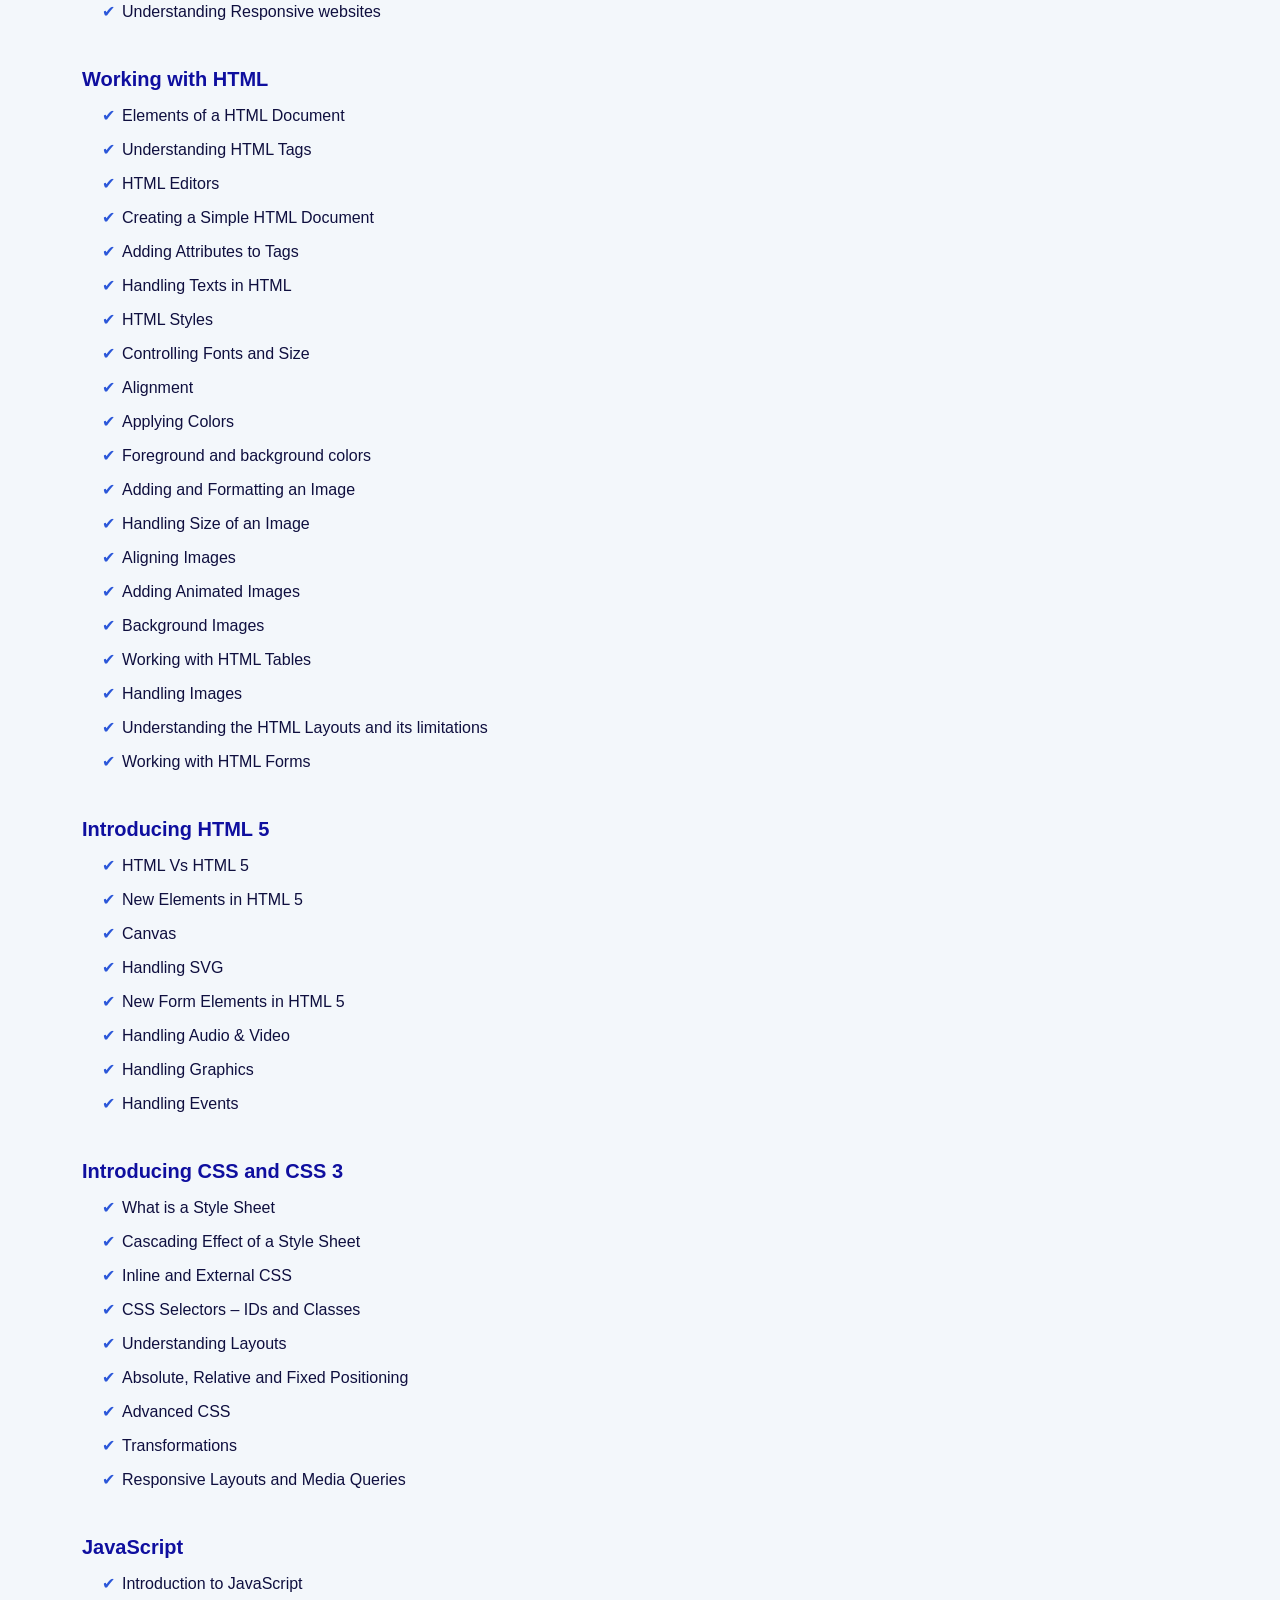
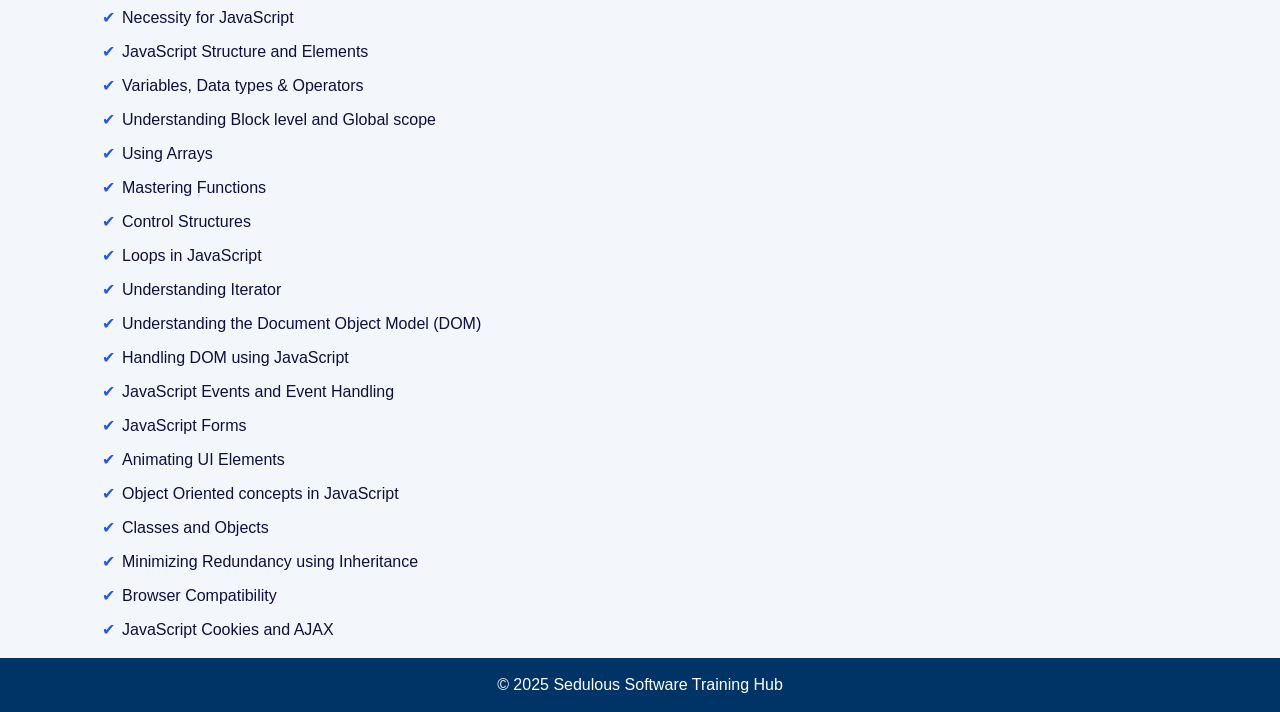
<file: course/ui-ux.html>
<!DOCTYPE html>
<html lang="en">

<head>
  <meta charset="UTF-8">
  <title>Digital Marketing Course Syllabus</title>
  <meta name="viewport" content="width=device-width, initial-scale=1.0">
  <link href="https://cdn.jsdelivr.net/npm/bootstrap@5.3.0/dist/css/bootstrap.min.css" rel="stylesheet">
  <link rel="stylesheet" href="https://cdn.jsdelivr.net/npm/bootstrap-icons@1.10.5/font/bootstrap-icons.css">
  <style>
  html,
  body {
    height: 100%;
    margin: 0;
    display: flex;
    flex-direction: column;
  }

  body {
    font-family: 'Poppins', sans-serif;
    background-color: #f3f7fb;
    color: #0f0f3f;
    flex: 1;
  }

  .main-header {
    background-color: #eaf0f5;
    padding: 30px 15px;
    text-align: center;
    border-radius: 12px;
    margin-bottom: 40px;
  }

  .main-header h1 {
    font-size: 2.2rem;
    font-weight: 700;
    color: #004d26;
    margin: 0;
  }

  h2 {
    font-weight: 700;
    color: #0f0f3f;
    margin-bottom: 30px;
  }

  .download-btn {
    background-color: #e64700;
    color: white;
    font-weight: 600;
    border: none;
    padding: 10px 25px;
    border-radius: 30px;
    float: right;
    display: flex;
    align-items: center;
  }

  .download-btn i {
    margin-right: 8px;
  }

  .section-title {
    font-size: 20px;
    font-weight: 700;
    margin-top: 40px;
    margin-bottom: 10px;
    color: #0f0f9f;
  }

  .tick-list {
    list-style: none;
    padding-left: 0;
  }

  /* Apply tick only to direct li children of .tick-list, not nested ones */
  .tick-list > li {
    position: relative;
    padding-left: 40px;
    margin-bottom: 10px;
  }

  .tick-list > li::before {
    content: "✔";
    color: #2b57d9;
    position: absolute;
    left: 20px;
    top: 0;
  }

  .dot-list {
    list-style-type: disc;
    padding-left: 60px;
    margin-top: 8px;
    color: #333;
  }

  .dot-list li {
    margin-bottom: 6px;
  }

  .bold-heading {
    font-weight: bold;
    font-size: 1.4rem;
    line-height: 1.9;
  }

  .sub-title {
    font-size: 30px;
    font-weight: 600;
    margin-top: 20px;
    margin-bottom: 15px;
    color: #0f0f3f;
  }

  .sub-section {
    margin-bottom: 30px;
  }

  .content {
    flex: 1;
  }

  .footer-section {
    background-color: #003366;
    color: white;
    text-align: center;
    padding: 15px 0;
  }
</style>
</head>

<body>
  <!-- MAIN CENTERED HEADER -->
  <div class="main-header">
    <h1>Sedulous Software Training Hub</h1>
  </div>

    <div class="container">
        <div class="d-flex justify-content-between align-items-center mb-4">
            <h2 class="m-0">UI/UX Course Syllabus</h2>
            <button class="download-btn">
                <i class="bi bi-download"></i> DOWNLOAD SYLLABUS
            </button>
        </div>
<div>
        <div class="section-title">UI/UX Course Objectives</div>
        <ul class="tick-list">
            <li>Build a solid grasp of design principles, colour theory, balance, and typography essential for the UI UX Course in Chennai.</li>
            <li>Learn key UX principles, including usability heuristics and cognitive biases, to create effective user-centred designs.</li>
            <li>Discover Design Thinking tools, including empathy mapping and user studies, to a broader approach to design.</li>
            <li>Learn how to successfully decompose data gathered through research, design user personas and experience, also affinity maps for better design decisions. </li>
            <li>Learn how to successfully decompose data gathered through research, design user personas and experience, also affinity maps for better design decisions.</li>
           
        </ul>
</div>
        <div class="section-title"><h1>UI/UX course Syllabus</h1></div>
        <div>
        <div class="section-title">Graphics Design Fundamentals</div>

        <ul class="tick-list">
            <li>What is Design ?</li>
            <li>Difference between 2D and 3D Design?</li>
            <li>Visual design elements and principles</li>
            <li>Contrast</li>
            <li>Contrast</li>
            <li>Balance</li>
            <li>Hierarchy</li>
            <li>Alignment</li>
            <li>Shape</li>
            <li>Texture</li>
            <li>Proportion</li>
            <li>Typography</li>
            <li>Rhythm</li>
            <li>Pattern</li>
            <li>Visual hierarchy</li>
            <li>Similarity</li>
            <li>Dominance</li>
            <li>Color scheme</li>
            <li>Framing</li>
            <li>Asymmetrical balance</li>
            <li>Symmetrical balance</li>
            <li>Perspective</li>
        </ul>
</div>
             <div>
              <div class="section-title">PhotoShop</div>
              <ul class="tick-list">
                <li>Creating account in Adobe</li>
                <li>Various types of accou</li>
                <li>Benefits of Accounts in Adob</li>
                <li>Getting familiar with Workspace</li>
                <li>Creating a New project</li>
                <li>Getting familiar with all the important Navigations</li>
                <li>Understanding Focus area, Smudge Tool etc</li>
              </ul>
              </div>
                 <div>
              <div class="section-title">Layers</div>
              <ul class="tick-list">
                <li>Introduction to Layers</li>
                <li>Working with Layers</li>
                <li>Layers Styles</li>
              </ul>
              </div>
                 <div>
              <div class="section-title">Text, Colors & Images</div>
              <ul class="tick-list">
            <li>Adding Text</li>
            <li>Playing with features in Text</li>
            <li>Colors RGB vs CMYK</li>
            <li>Adding colors</li>
            <li>Changing colors</li>
            <li>Enhancing colors</li>
            <li>Changing Gradient</li>
            <li>Adjusting images without Distortion</li>
            <li>Fixing Blurry Images</li>
            <li>Color and Tone Correction of Images</li>
            <li>Adding Watermark / Logo</li>
            <li>Changing an image to black & white</li>
            <li>Other Important Image Enhancement techniques</li>
              </ul>
              </div>
             <div>
              <div class="section-title">Shapes & Filters</div>
              <ul class="tick-list">
                <li>Working with various shapes in Photoshops</li>
                <li>Creating and playing with various shapes in Photoshop</li>
                <li>Creating & Applying various filters</li>
              </ul>
              </div>
                 <div>
              <div class="section-title">Retouching & Shadows</div>
              <ul class="tick-list">
                <li>Importance of Retouching</li>
                <li>How to use Patch tool for Retouching</li>
                <li>Removing unwanted things from background</li>
                <li>Retouching Eyes & Skin</li>
                <li>Adding Realistic Shadows</li>
                <li>Adding Effects in Photoshop</li>
                <li>Using Artboards in Photoshop</li>
                <li>Using Brushes in Photoshop</li>
                <li>Exporting the images for Print,</li>
                <li>Web & Social Media</li>
              </ul>
              </div>
                 <div>
              <div class="section-title">Introduction to UX Design</div>

        <ul class="tick-list">
            <li>Fundamentals of UX & UI Design</li>
            <li>Good and Poor Design</li>
            <li>Difference between UX vs UI design</li>
            <li>Evolution and Importance of UX/UI</li>
            <li>Elements of Good UX/UI Design</li>
            <li>job roles</li>
        </ul>
        </div>
             <div>
              <div class="section-title">UX Design Principles</div>

        <ul class="tick-list">
            <li>Usability Heuristics and Guidelines</li>
            <li>Design Consistency</li>
            <li>Heuristic Principle</li>
            <li>Gestalt Principle</li>
            <li>Cognitive Bias</li>
        </ul>
        </div>
             <div>
              <div class="section-title">User Experience (UX) Design</div>

        <ul class="tick-list">
              <li>Frameworks</li>
            <li>Design Frameworks</li>
            <li>Types of Frameworks</li>
            <li>Double Diamond overview</li>
            <li>Lean UX overview</li>
        </ul>
        </div>
             <div>
              <div class="section-title">Agile Methodology</div>

        <ul class="tick-list">
            <li>Sprint</li>
            <li>Owners</li>
            <li>Scrum</li>
            <li>Solving Problem</li>
            <li>Learning Loop</li>
            <li>Iterations</li>
            <li>Retrospections</li>
        </ul>
        </div>
             <div>
              <div class="section-title">Design Thinking</div>

        <ul class="tick-list">
             <li>Design Thinking - Linear Process</li>
            <li>Design Thinking - Nonlinear Process</li>
        </ul>
        </div>
            <div>
              <div class="section-title">Researching the Project</div>

        <ul class="tick-list">
            <li>Understanding Empathy</li>
            <li>Methods and Techniques for Empathy</li>
            <li>Conducting User Research</li>
            <li>Conducting Field Study</li>
            <li>Conducting User interview</li>
            <li>Conducting User survey</li>
            <li>Stakeholder interview</li>
            <li>5 why concept</li>
            <li>Focus group</li>
            <li>Holistic View</li>
        </ul>
            </div>
              <div class="section-title">Analysing the Project</div>

        <ul class="tick-list">
              <li>Analysing Research Data</li>
            <li>Understanding User Persona</li>
            <li>Competitor Analysis</li>
        </ul>
        <div>
              <div class="section-title">Defining the Project</div>

        <ul class="tick-list">
             <li>Creating Affinity Mapping</li>
            <li>Creating User Personas</li>
            <li>Creating Experience Maps</li>
            <li>Brainstorming Ideas</li></ul>
        </div>
        <div>
                          <div class="section-title">User Flows & Information Architecture</div>

        <ul class="tick-list">
            <li>Card Shorting</li>
            <li>Understanding User Flow</li>
            <li>Understanding Task flow</li>
            <li>Difference between User and task flow</li>
            <li>Ideating</li>
            <li>Observing and Analyzing</li>
            <li>Heuristic evaluation</li>
            <li>Creating Information Architecture</li>

        </ul>
            </div>

              <div>
            <div class="section-title">Usability Testing and Evaluation</div>

        <ul class="tick-list">
            <li>Wireframing and low-fidelity</li>
            <li>Pain Points</li>
            <li>Gather feedback</li>
            <li>ValWhidate design decisions</li>
            <li>A/B testing</li>
        </ul>
            </div>
<div>
              <div class="section-title">Wireframing and low-fidelity</div>

        <ul class="tick-list">
             <li>Prototyping Concepts and Toolsdback</li>
            <li>Low-Fidelity vs. High-Fidelity Prototype</li>
            <li>Interactive Wireframes and Mockup</li>
            <li>Using Prototypes for User Testing and Feedback</li>
        </ul>
        </div>  


            <div>
            <div class="section-title">Tools Used</div>

        <ul class="tick-list">
            <li>MS Word or Google Docs</li>
            <li>FigJam</li>
            <li>Figma</li>
            <li>Invision</li>
            <li>Draw.IO</li>

        </ul>
        </div>
            <div>
              <div class="section-title">UI Design - Figma</div>

        <ul class="tick-list">
             <li>Getting started</li>
            <li>Frame Vs Slice Tool</li>
            <li>Draw Vector Shapes & Pen Tool</li>
            <li>Figma Components</li>
            <li>Figma Constraints</li>
             <li>Understanding Grid System</li>
            <li>Effects</li>

</ul>
            </div>
            <div>
              <div class="section-title">Color, Icons & Typography</div>

        <ul class="tick-list">
             <li>High fidelity wireframes</li>
            <li>The basics of type & fonts in Figma</li>
            <li>Rectangles Circles Buttons Rounded corners in Figma</li>
            <li>How to use color in Figma</li>
            <li>Strokes plus updating color defaults in Figma</li>
             <li>Object editing and how to escape in Figma</li>
            <li>Scale vs Selection Tool in Figma</li>
            <li>Frames vs Groups in Figma</li>
            <li>Where to get Free icons for Figma</li>
            <li>Matching the stroke of our icons</li>
            <li>Plugins in Figma for icons</li></ul>
</div>
            <div>
              <div class="section-title">High Fidelity Wireframes</div>

        <ul class="tick-list">
              <li>Understanding Material design</li>
            <li>Design across various platforms</li>
            <li>Create the First website</li>
            <li>Create the First Mobile app</li>
              <li>Understanding Material design</li>
            <li>Create a complete app from wireframe LF to HF</li>
            <li>Understanding HCD</li>
            <li>Figma Mirror</li></ul>
</div>

            <div>
              <div class="section-title">Prototype</div>

        <ul class="tick-list">
              <li>Design a Prototype for your website and mobile App</li>
            <li>How to prototype in Figma</li>
            <li>Prototype animation and easing in Figma</li>
            <li>Testing on your phone with Figma Mirro</li></ul>
            </div>
              
            <div>
            <div class="section-title">Portfolio</div>

        <ul class="tick-list">
              <li>Create an account in Behance, Dribble, Mediume</li>
            <li>Creating a Portfolio</li>
            <li>Case Study Structure</li>
              <li>Case Study compilation</li>
            <li>Publishing case study on Medium</li>
            <li>Publishing case study on Behance</li></ul>
            </div>

            <div>
              <div class="section-title">Tools</div>

        <ul class="tick-list">
             <li>Photoshop</li>
            <li>Figma</li>
        </ul> 
            </div>
            <div>
            <div class="section-title">Introduction to Web pages and Websites</div>

        <ul class="tick-list">
            <li>Introduction to HTML</li>
            <li>Creating a simple HTML Document</li>
            <li>Viewing HTML Document with Browsers</li>
              <li>Introduction to different Web Browsers – IE, Chrome,</li>
              <li>Mozilla, Safari, UC Browser</li>
            <li>Webpage Vs Website</li>
            <li>Various User Interface Elements and Layouts</li>
              <li>Understanding Responsive websites</li>
        </ul>
        </div>
              
              <div>
              <div class="section-title">Working with HTML</div>

        <ul class="tick-list">
             <li>Elements of a HTML Document</li>
            <li>Understanding HTML Tags</li>
            <li>HTML Editors</li>
              <li>Creating a Simple HTML Document</li>
              <li>Adding Attributes to Tags</li>
               <li>Handling Texts in HTML</li>
            <li>HTML Styles</li>
            <li>Controlling Fonts and Size</li>
              <li>Alignment</li>
              <li>Applying Colors</li>
               <li>Foreground and background colors</li>
               <li>Adding and Formatting an Image</li>
            <li>Handling Size of an Image</li>
            <li>Aligning Images</li>
              <li>Adding Animated Images</li>
              <li>Background Images</li>
               <li>Working with HTML Tables</li>
            <li>Handling Images</li>
            <li>Understanding the HTML Layouts and its limitations</li>
              <li>Working with HTML Forms</li>

        </ul>
        </div>

        <div>
              <div class="section-title">Introducing HTML 5</div>

        <ul class="tick-list">
             <li>HTML Vs HTML 5</li>
            <li>New Elements in HTML 5</li>
            <li>Canvas</li>
              <li>Handling SVG</li>
              <li>New Form Elements in HTML 5</li>
               <li>Handling Audio & Video</li>
            <li>Handling Graphics</li>
            <li>Handling Events</li>
        </ul>
        </div>

               <div>
            <div class="section-title">Introducing CSS and CSS 3</div>
 <ul class="tick-list">
               <li>What is a Style Sheet</li>
            <li>Cascading Effect of a Style Sheet</li>
            <li>Inline and External CSS</li>
              <li>CSS Selectors – IDs and Classes</li>
               <li>Understanding Layouts</li>
            <li>Absolute, Relative and Fixed Positioning</li>
            <li>Advanced CSS</li>
            <li>Transformations</li>
            <li>Responsive Layouts and Media Queries</li>
 </ul>
</div>

            <div>

            <div class="section-title">JavaScript</div>

        <ul class="tick-list">
              <li>Introduction to JavaScript</li>
            <li>Necessity for JavaScript</li>
            <li>JavaScript Structure and Elements</li>
              <li>Variables, Data types & Operators</li>
              <li>Understanding Block level and Global scope</li>
               <li>Using Arrays</li>
            <li>Mastering Functions</li>
            <li>Control Structures</li>
              <li>Loops in JavaScript</li>
              <li>Understanding Iterator</li>
               <li>Understanding the Document Object Model (DOM)</li>
            <li>Handling DOM using JavaScript</li>
            <li>JavaScript Events and Event Handling</li>
              <li>JavaScript Forms</li>
              <li>Animating UI Elements</li>
               <li>Object Oriented concepts in JavaScript</li>
            <li>Classes and Objects</li>
            <li>Minimizing Redundancy using Inheritance</li>
              <li>Browser Compatibility</li>
              <li>JavaScript Cookies and AJAX</li>
            
        </ul>
        </div>
    </div>
          <footer class="footer-section">
    <p class="mb-0">© 2025 Sedulous Software Training Hub</p>
  </footer>
            

        </body>
</html>
</file>
